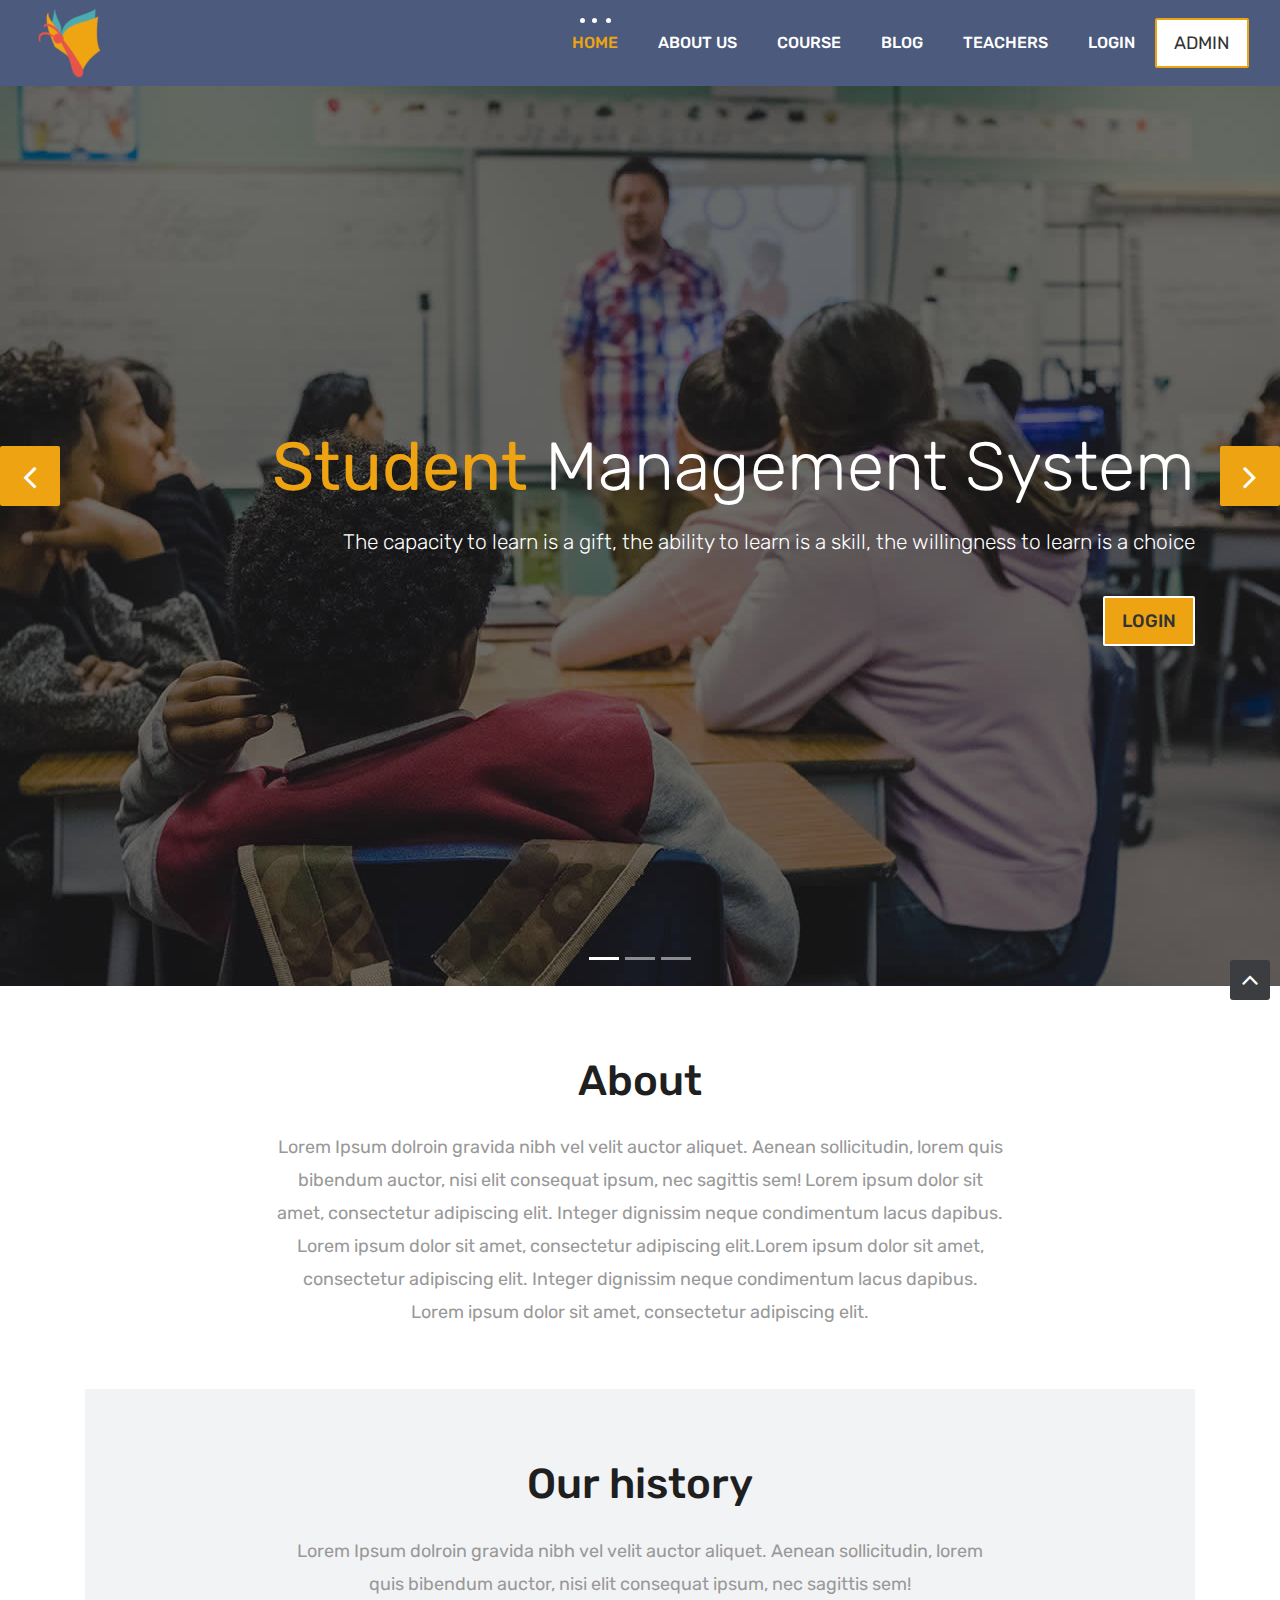
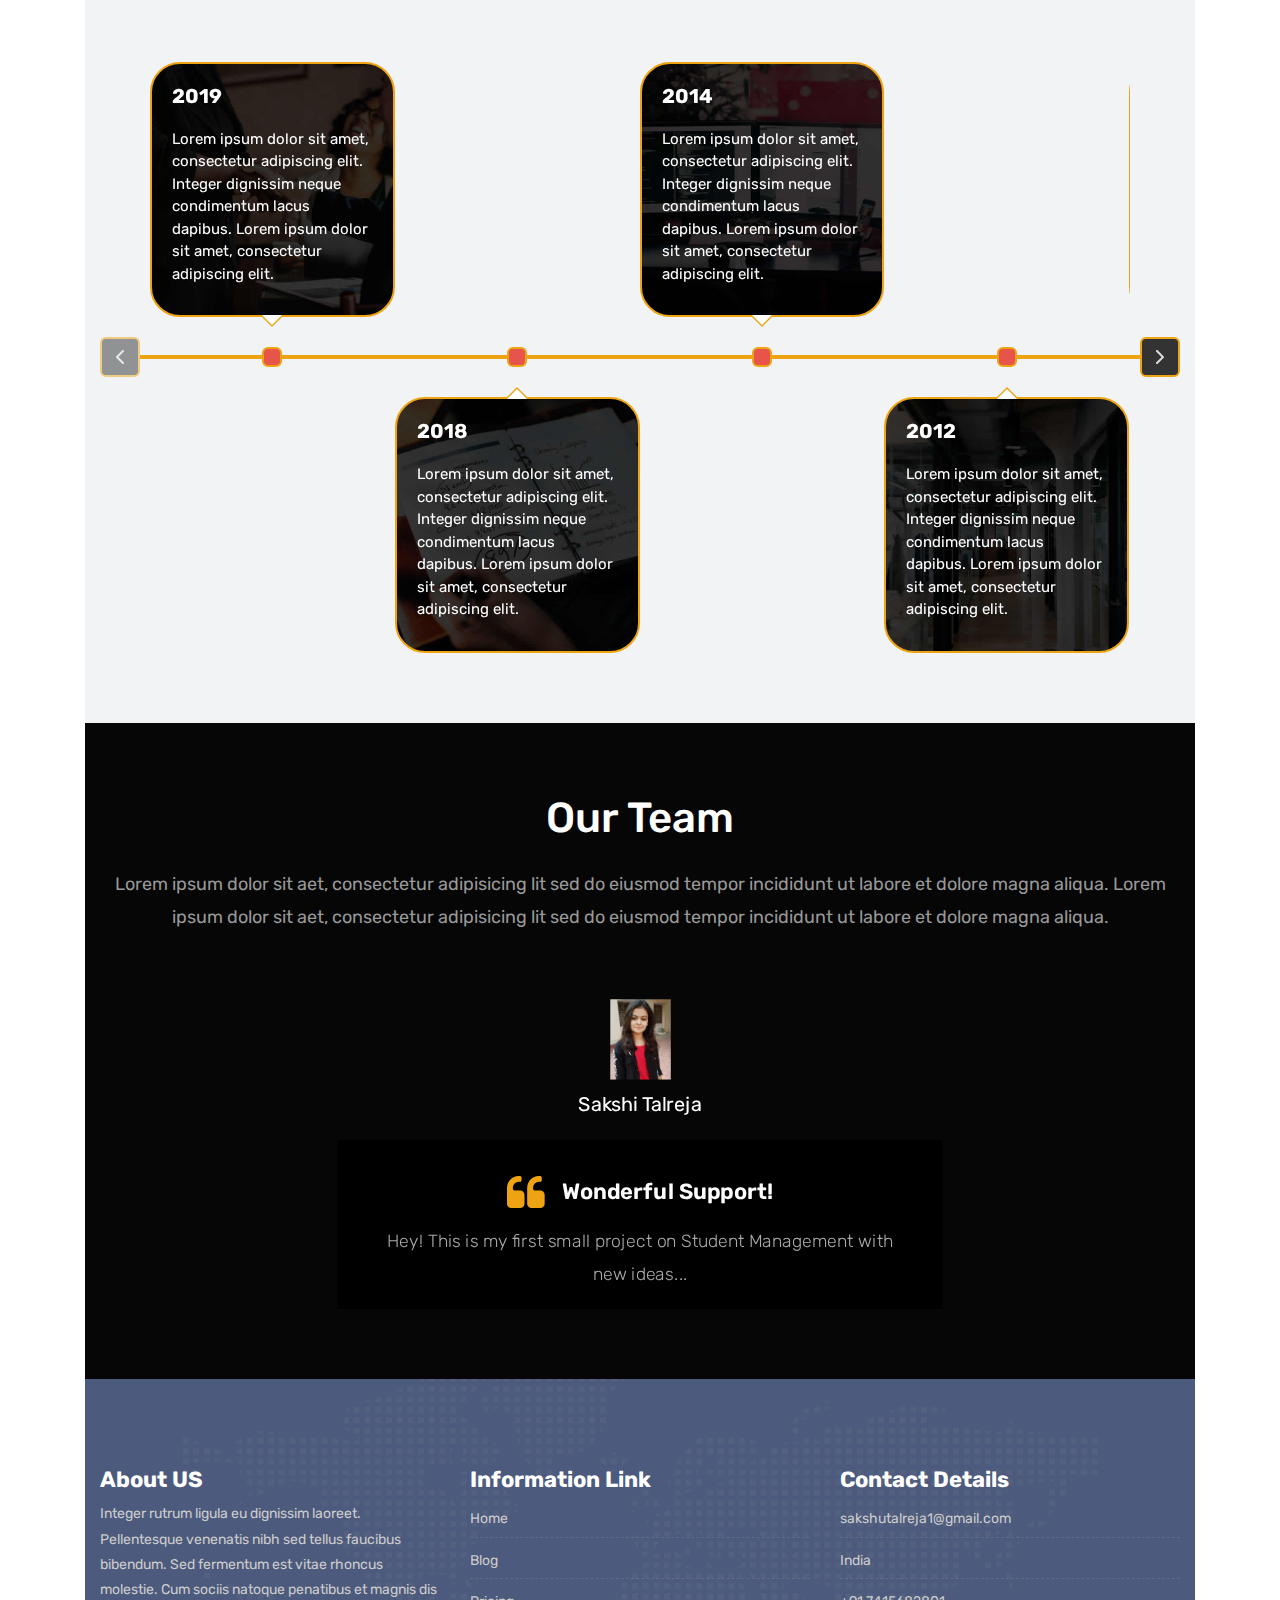
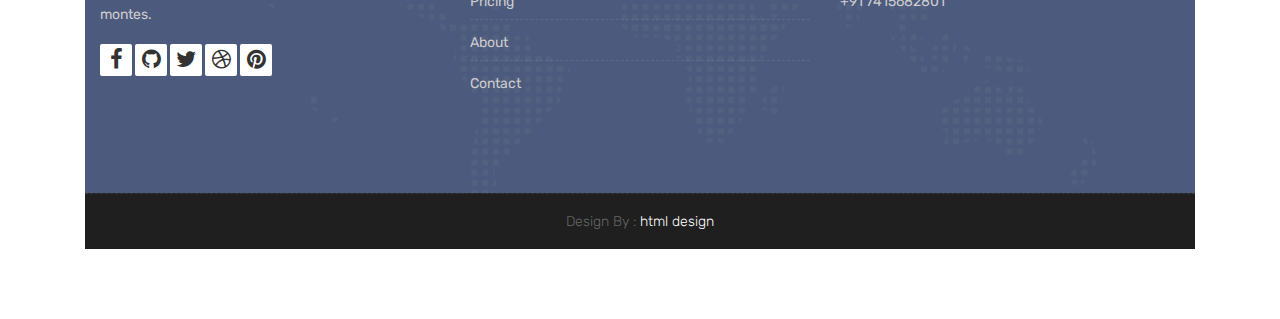
<file: MVC_Project/WebContent/index.html>
<!DOCTYPE html>
<html lang="en">
<head>
    <!-- Basic -->
    <meta charset="utf-8">
    <meta http-equiv="X-UA-Compatible" content="IE=edge">   
   
    <!-- Mobile Metas -->
    <meta name="viewport" content="width=device-width, initial-scale=1">
 
     <!-- Site Metas -->
    <title>Student Management System</title>  
    <meta name="keywords" content="">
    <meta name="description" content="">
    <meta name="author" content="">

    <!-- Site Icons -->
    <link rel="shortcut icon" href="images/favicon.ico" type="image/x-icon" />
    <link rel="apple-touch-icon" href="images/apple-touch-icon.png">

    <!-- Bootstrap CSS -->
    <link rel="stylesheet" href="css/bootstrap.min.css">
    <!-- Site CSS -->
    <link rel="stylesheet" href="style.css">
    <!-- ALL VERSION CSS -->
    <link rel="stylesheet" href="css/versions.css">
    <!-- Responsive CSS -->
    <link rel="stylesheet" href="css/responsive.css">
    <!-- Custom CSS -->
    <link rel="stylesheet" href="css/custom.css">

    <!-- Modernizer for Portfolio -->
    <script src="js/modernizer.js"></script>

    <!--[if lt IE 9]>
      <script src="https://oss.maxcdn.com/libs/html5shiv/3.7.0/html5shiv.js"></script>
      <script src="https://oss.maxcdn.com/libs/respond.js/1.4.2/respond.min.js"></script>
    <![endif]-->

</head>
<body class="host_version"> 

	<!-- Modal -->
	<div class="modal fade" id="login" tabindex="-1" role="dialog" aria-labelledby="myModalLabel">
	  <div class="modal-dialog modal-dialog-centered modal-lg" role="document">
		<div class="modal-content">
			<div class="modal-header tit-up">
				<button type="button" class="close" data-dismiss="modal" aria-hidden="true">&times;</button>
				<h4 class="modal-title">Admin Login</h4>
			</div>
			<div class="modal-body customer-box">
				<!-- Nav tabs -->
				<ul class="nav nav-tabs">
					<li><a class="active" href="#Login" data-toggle="tab">Login</a></li>
					
				</ul>
				<!-- Tab panes -->
				<div class="tab-content">
					<div class="tab-pane active" id="Login">
						<form role="form" class="form-horizontal" action="AdminCheckLogin.jsp">
							<div class="form-group">
								<div class="col-sm-12">
									<input class="form-control" id="email1" placeholder="Login ID" type="text" name="aid">
								</div>
							</div>
							<div class="form-group">
								<div class="col-sm-12">
									<input class="form-control" id="exampleInputPassword1" placeholder="Password" name="apswrd" type="password">
								</div>
							</div>
							<div class="row">
								<div class="col-sm-10">
									<button type="submit" class="btn btn-light btn-radius btn-brd grd1">
										Login
									</button>
									<a class="for-pwd" href="javascript:;">Forgot your password?</a>
								</div>
							</div>
						</form>
					</div>
				</div>
			</div>
		</div>
	  </div>
	</div>

    <!-- LOADER -->
	<div id="preloader">
		<div class="loader-container">
			<div class="progress-br float shadow">
				<div class="progress__item"></div>
			</div>
		</div>
	</div>
	<!-- END LOADER -->	
	
	<!-- Start header -->
	<header class="top-navbar">
		<nav class="navbar navbar-expand-lg navbar-light bg-light">
			<div class="container-fluid">
				<a class="navbar-brand" href="index.html">
					<img src="images/apple-touch-icon.png" alt="" />
				</a>
				<button class="navbar-toggler" type="button" data-toggle="collapse" data-target="#navbars-host" aria-controls="navbars-rs-food" aria-expanded="false" aria-label="Toggle navigation">
					<span class="icon-bar"></span>
                    <span class="icon-bar"></span>
                    <span class="icon-bar"></span>
				</button>
				<div class="collapse navbar-collapse" id="navbars-host">
					<ul class="navbar-nav ml-auto">
						<li class="nav-item active"><a class="nav-link" href="index.html">Home</a></li>
						<li class="nav-item"><a class="nav-link" href="about.html">About Us</a></li>
						<li class="nav-item dropdown">
							<a class="nav-link dropdown-toggle" href="#" id="dropdown-a" data-toggle="dropdown">Course </a>
							<div class="dropdown-menu" aria-labelledby="dropdown-a">
								<a class="dropdown-item" href="course-grid-2.html">Course Grid 2 </a>
								<a class="dropdown-item" href="course-grid-3.html">Course Grid 3 </a>
								<a class="dropdown-item" href="course-grid-4.html">Course Grid 4 </a>
							</div>
						</li>
						<li class="nav-item dropdown">
							<a class="nav-link dropdown-toggle" href="#" id="dropdown-a" data-toggle="dropdown">Blog </a>
							<div class="dropdown-menu" aria-labelledby="dropdown-a">
								<a class="dropdown-item" href="blog.html">Blog </a>
								<a class="dropdown-item" href="blog-single.html">Blog single </a>
							</div>
						</li>
						<li class="nav-item"><a class="nav-link" href="teachers.html">Teachers</a></li>
						
						<li class="nav-item"><a class="nav-link" href="Login.jsp">Login</a></li>
					</ul>
					<ul class="nav navbar-nav navbar-right">
                        <li><a class="hover-btn-new log orange" href="#" data-toggle="modal" data-target="#login"><span>Admin</span></a></li>
                    </ul>
				</div>
			</div>
		</nav>
	</header>
	<!-- End header -->
	
	<div id="carouselExampleControls" class="carousel slide bs-slider box-slider" data-ride="carousel" data-pause="hover" data-interval="false" >
		<!-- Indicators -->
		<ol class="carousel-indicators">
			<li data-target="#carouselExampleControls" data-slide-to="0" class="active"></li>
			<li data-target="#carouselExampleControls" data-slide-to="1"></li>
			<li data-target="#carouselExampleControls" data-slide-to="2"></li>
		</ol>
		<div class="carousel-inner" role="listbox">
			<div class="carousel-item active">
				<div id="home" class="first-section" style="background-image:url('images/slider-01.jpg');">
					<div class="dtab">
						<div class="container">
							<div class="row">
								<div class="col-md-12 col-sm-12 text-right">
									<div class="big-tagline">
										<h2><strong>Student </strong> Management System</h2>
										<p class="lead">The capacity to learn is a gift, the ability to learn is a skill, 
										the willingness to learn is a choice </p>
											
											&nbsp;&nbsp;&nbsp;&nbsp;&nbsp;&nbsp;
											<a href="Login.jsp" class="hover-btn-new"><span>Login</span></a>
									</div>
								</div>
							</div><!-- end row -->            
						</div><!-- end container -->
					</div>
				</div><!-- end section -->
			</div>
			<div class="carousel-item">
				<div id="home" class="first-section" style="background-image:url('images/slider-02.jpg');">
					<div class="dtab">
						<div class="container">
							<div class="row">
								<div class="col-md-12 col-sm-12 text-left">
									<div class="big-tagline">
										<h2 data-animation="animated zoomInRight">Student <strong>Management System</strong></h2>
										<p class="lead" data-animation="animated fadeInLeft">The capacity to learn is a gift, the ability to learn is a skill, 
										the willingness to learn is a choice </p>
											
											&nbsp;&nbsp;&nbsp;&nbsp;&nbsp;&nbsp;
											<a href="Login.jsp" class="hover-btn-new"><span>Login</span></a>
									</div>
								</div>
							</div><!-- end row -->            
						</div><!-- end container -->
					</div>
				</div><!-- end section -->
			</div>
			<div class="carousel-item">
				<div id="home" class="first-section" style="background-image:url('images/slider-03.jpg');">
					<div class="dtab">
						<div class="container">
							<div class="row">
								<div class="col-md-12 col-sm-12 text-center">
									<div class="big-tagline">
										<h2 data-animation="animated zoomInRight"><strong>Student</strong> Management System</h2>
										<p class="lead" data-animation="animated fadeInLeft">The capacity to learn is a gift, the ability to learn is a skill, 
										the willingness to learn is a choice</p>
											
											&nbsp;&nbsp;&nbsp;&nbsp;&nbsp;&nbsp;
											<a href="Login.jsp" class="hover-btn-new"><span>Login</span></a>
									</div>
								</div>
							</div><!-- end row -->            
						</div><!-- end container -->
					</div>
				</div><!-- end section -->
			</div>
			<!-- Left Control -->
			<a class="new-effect carousel-control-prev" href="#carouselExampleControls" role="button" data-slide="prev">
				<span class="fa fa-angle-left" aria-hidden="true"></span>
				<span class="sr-only">Previous</span>
			</a>

			<!-- Right Control -->
			<a class="new-effect carousel-control-next" href="#carouselExampleControls" role="button" data-slide="next">
				<span class="fa fa-angle-right" aria-hidden="true"></span>
				<span class="sr-only">Next</span>
			</a>
		</div>
	</div>
	
    <div id="overviews" class="section wb">
        <div class="container">
            <div class="section-title row text-center">
                <div class="col-md-8 offset-md-2">
                    <h3>About</h3>
                    <p class="lead">Lorem Ipsum dolroin gravida nibh vel velit auctor aliquet. Aenean sollicitudin, lorem quis bibendum auctor, nisi elit consequat ipsum, nec sagittis sem!
                    Lorem ipsum dolor sit amet, consectetur adipiscing elit. Integer dignissim neque condimentum lacus dapibus. Lorem
				    ipsum dolor sit amet, consectetur adipiscing elit.Lorem ipsum dolor sit amet, consectetur adipiscing elit. Integer dignissim neque condimentum lacus dapibus. Lorem
					ipsum dolor sit amet, consectetur adipiscing elit.</p>
                </div>
            </div><!-- end title -->
        
            
    <section class="section lb page-section">
		<div class="container">
			 <div class="section-title row text-center">
                <div class="col-md-8 offset-md-2">
                    <h3>Our history</h3>
                    <p class="lead">Lorem Ipsum dolroin gravida nibh vel velit auctor aliquet. Aenean sollicitudin, lorem quis bibendum auctor, nisi elit consequat ipsum, nec sagittis sem!</p>
                </div>
            </div><!-- end title -->
			<div class="timeline">
				<div class="timeline__wrap">
					<div class="timeline__items">
						<div class="timeline__item">
							<div class="timeline__content img-bg-01">
								<h2>2019</h2>
								<p>Lorem ipsum dolor sit amet, consectetur adipiscing elit. Integer dignissim neque condimentum lacus dapibus. Lorem
									ipsum dolor sit amet, consectetur adipiscing elit.</p>
							</div>
						</div>
						<div class="timeline__item">
							<div class="timeline__content img-bg-02">
								<h2>2018</h2>
								<p>Lorem ipsum dolor sit amet, consectetur adipiscing elit. Integer dignissim neque condimentum lacus dapibus. Lorem
									ipsum dolor sit amet, consectetur adipiscing elit.</p>
							</div>
						</div>
						<div class="timeline__item">
							<div class="timeline__content img-bg-03">
								<h2>2014</h2>
								<p>Lorem ipsum dolor sit amet, consectetur adipiscing elit. Integer dignissim neque condimentum lacus dapibus. Lorem
									ipsum dolor sit amet, consectetur adipiscing elit.</p>
							</div>
						</div>
						<div class="timeline__item">
							<div class="timeline__content img-bg-04">
								<h2>2012</h2>
								<p>Lorem ipsum dolor sit amet, consectetur adipiscing elit. Integer dignissim neque condimentum lacus dapibus. Lorem
									ipsum dolor sit amet, consectetur adipiscing elit.</p>
							</div>
						</div>
						<div class="timeline__item">
							<div class="timeline__content img-bg-01">
								<h2>2010</h2>
								<p>Lorem ipsum dolor sit amet, consectetur adipiscing elit. Integer dignissim neque condimentum lacus dapibus. Lorem
									ipsum dolor sit amet, consectetur adipiscing elit.</p>
							</div>
						</div>
						<div class="timeline__item">
							<div class="timeline__content img-bg-02">
								<h2>2007</h2>
								<p>Lorem ipsum dolor sit amet, consectetur adipiscing elit. Integer dignissim neque condimentum lacus dapibus. Lorem
									ipsum dolor sit amet, consectetur adipiscing elit.</p>
							</div>
						</div>
						<div class="timeline__item">
							<div class="timeline__content img-bg-03">
								<h2>2004</h2>
								<p>Lorem ipsum dolor sit amet, consectetur adipiscing elit. Integer dignissim neque condimentum lacus dapibus. Lorem
									ipsum dolor sit amet, consectetur adipiscing elit.</p>
							</div>
						</div>
						<div class="timeline__item">
							<div class="timeline__content img-bg-04">
								<h2>2002</h2>
								<p>Lorem ipsum dolor sit amet, consectetur adipiscing elit. Integer dignissim neque condimentum lacus dapibus. Lorem
									ipsum dolor sit amet, consectetur adipiscing elit.</p>
							</div>
						</div>
					</div>
				</div>
			</div>
		</div>
	</section>

	
       <div id="testimonials" class="parallax section db parallax-off" style="background-image:url('images/parallax_04.jpg');">
        <div class="container">
            <div class="section-title text-center">
                <h3>Our Team</h3>
                <p>Lorem ipsum dolor sit aet, consectetur adipisicing lit sed do eiusmod tempor incididunt ut labore et dolore magna aliqua.
                Lorem ipsum dolor sit aet, consectetur adipisicing lit sed do eiusmod tempor incididunt ut labore et dolore magna aliqua.</p>
            </div><!-- end title -->

            <div class="row">
                <div class="col-md-12 col-sm-12">
                    <div class="testi-carousel owl-carousel owl-theme">
                        <div class="testimonial clearfix">
							<div class="testi-meta">
                                <img src="images/simmi.jpeg" alt="" class="img-fluid">
                                <h4>Sakshi Talreja </h4>
                            </div>
                            <div class="desc">
                                <h3><i class="fa fa-quote-left"></i> Wonderful Support!</h3>
                                <p class="lead">Hey! This is my first small project on Student Management with new ideas...</p>
                            </div>
                            <!-- end testi-meta -->
                        </div>
                        <!-- end testimonial -->

                    </div><!-- end carousel -->
                </div><!-- end col -->
            </div><!-- end row -->
        </div><!-- end container -->
    </div><!-- end section -->


    <footer class="footer">
        <div class="container">
            <div class="row">
                <div class="col-lg-4 col-md-4 col-xs-12">
                    <div class="widget clearfix">
                        <div class="widget-title">
                            <h3>About US</h3>
                        </div>
                        <p> Integer rutrum ligula eu dignissim laoreet. Pellentesque venenatis nibh sed tellus faucibus bibendum. Sed fermentum est vitae rhoncus molestie. Cum sociis natoque penatibus et magnis dis montes.</p>   
						<div class="footer-right">
							<ul class="footer-links-soi">
								<li><a href="#"><i class="fa fa-facebook"></i></a></li>
								<li><a href="#"><i class="fa fa-github"></i></a></li>
								<li><a href="#"><i class="fa fa-twitter"></i></a></li>
								<li><a href="#"><i class="fa fa-dribbble"></i></a></li>
								<li><a href="#"><i class="fa fa-pinterest"></i></a></li>
							</ul><!-- end links -->
						</div>						
                    </div><!-- end clearfix -->
                </div><!-- end col -->

				<div class="col-lg-4 col-md-4 col-xs-12">
                    <div class="widget clearfix">
                        <div class="widget-title">
                            <h3>Information Link</h3>
                        </div>
                        <ul class="footer-links">
                            <li><a href="#">Home</a></li>
                            <li><a href="#">Blog</a></li>
                            <li><a href="#">Pricing</a></li>
							<li><a href="#">About</a></li>
							<li><a href="#">Contact</a></li>
                        </ul><!-- end links -->
                    </div><!-- end clearfix -->
                </div><!-- end col -->
				
                <div class="col-lg-4 col-md-4 col-xs-12">
                    <div class="widget clearfix">
                        <div class="widget-title">
                            <h3>Contact Details</h3>
                        </div>

                        <ul class="footer-links">
                            <li><a href="mailto:#">sakshutalreja1@gmail.com</a></li>
                            <li>India</li>
                            <li>+91 7415682801</li>
                        </ul><!-- end links -->
                    </div><!-- end clearfix -->
                </div><!-- end col -->
				
            </div><!-- end row -->
        </div><!-- end container -->
    </footer><!-- end footer -->

    <div class="copyrights">
        <div class="container">
            <div class="footer-distributed">
                <div class="footer-center">                   
                    <p class="footer-company-name"> Design By : <a href="https://html.design/">html design</a></p>
                </div>
                
            </div>
        </div><!-- end container -->
    </div><!-- end copyrights -->

    <a href="#" id="scroll-to-top" class="dmtop global-radius"><i class="fa fa-angle-up"></i></a>

    <!-- ALL JS FILES -->
    <script src="js/all.js"></script>
    <!-- ALL PLUGINS -->
    <script src="js/custom.js"></script>
	<script src="js/timeline.min.js"></script>
	<script>
		timeline(document.querySelectorAll('.timeline'), {
			forceVerticalMode: 700,
			mode: 'horizontal',
			verticalStartPosition: 'left',
			visibleItems: 4
		});
	</script>
</body>
</html>
</file>
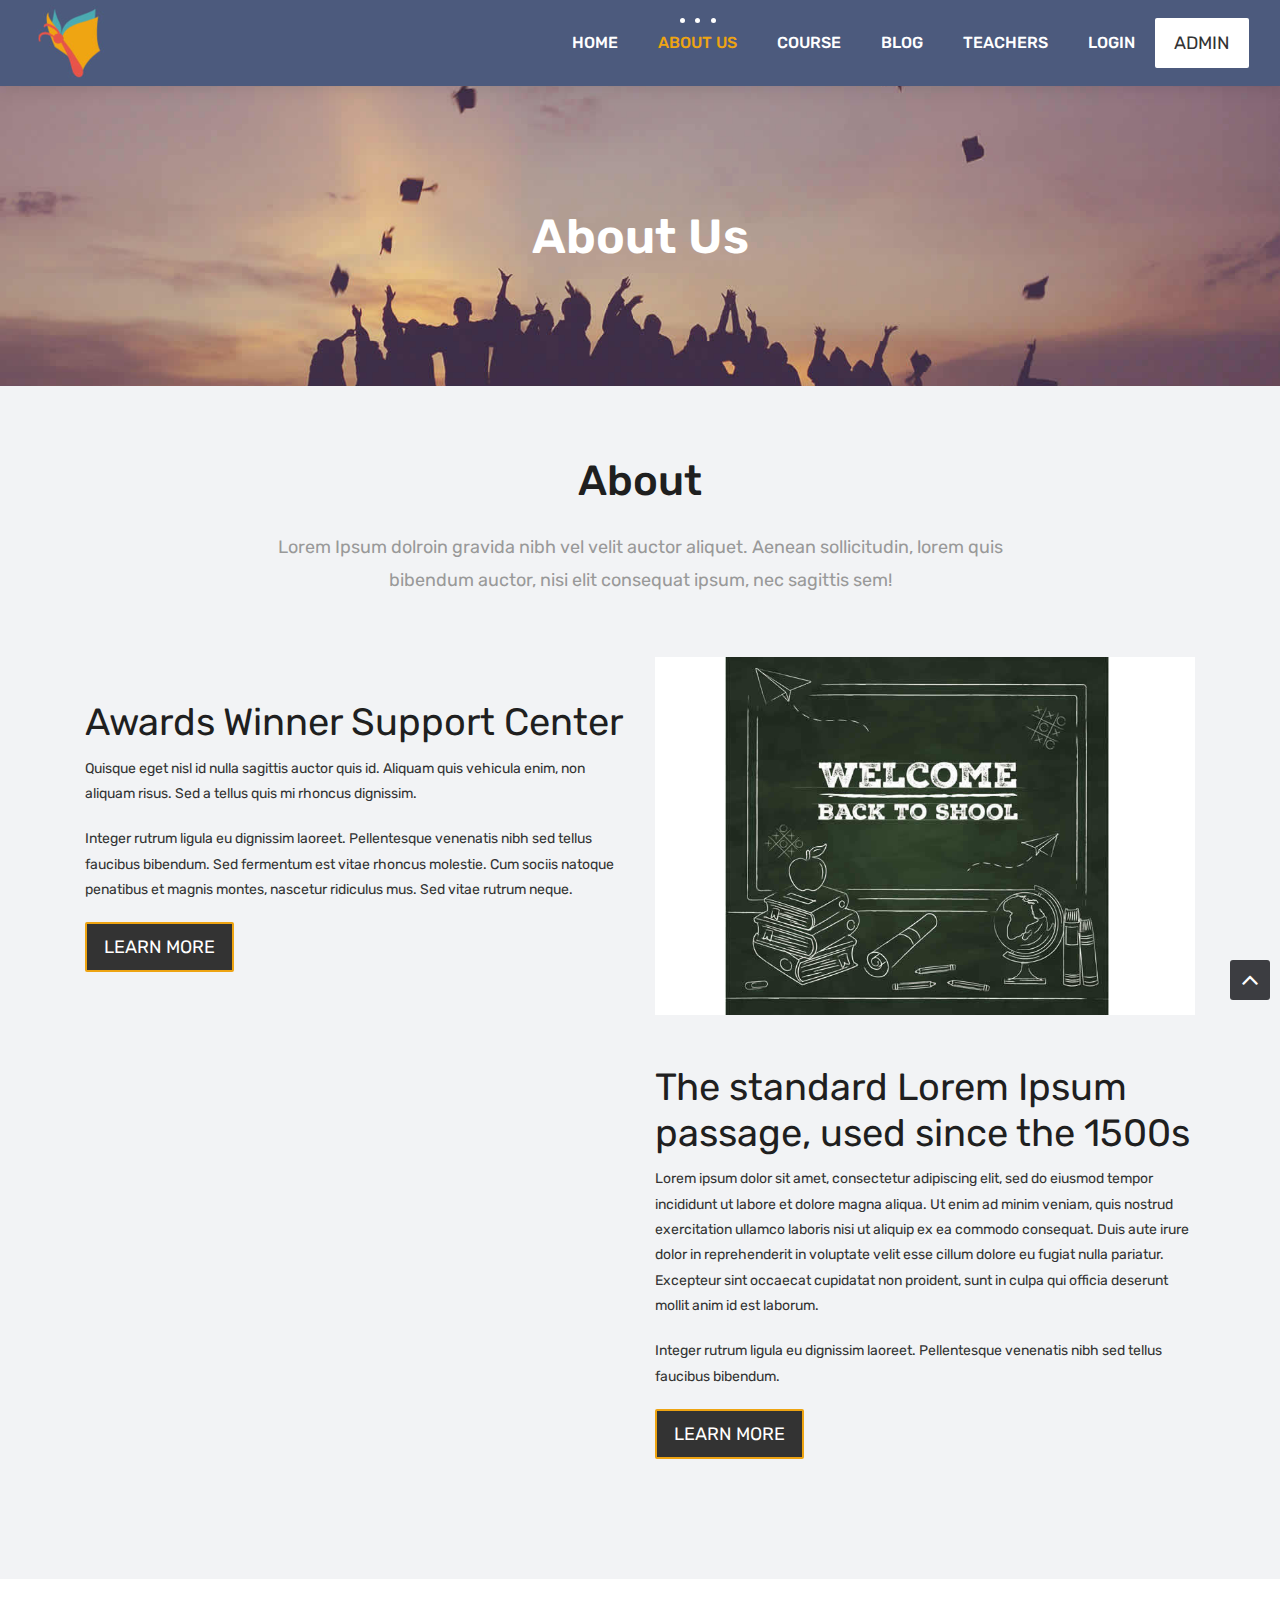
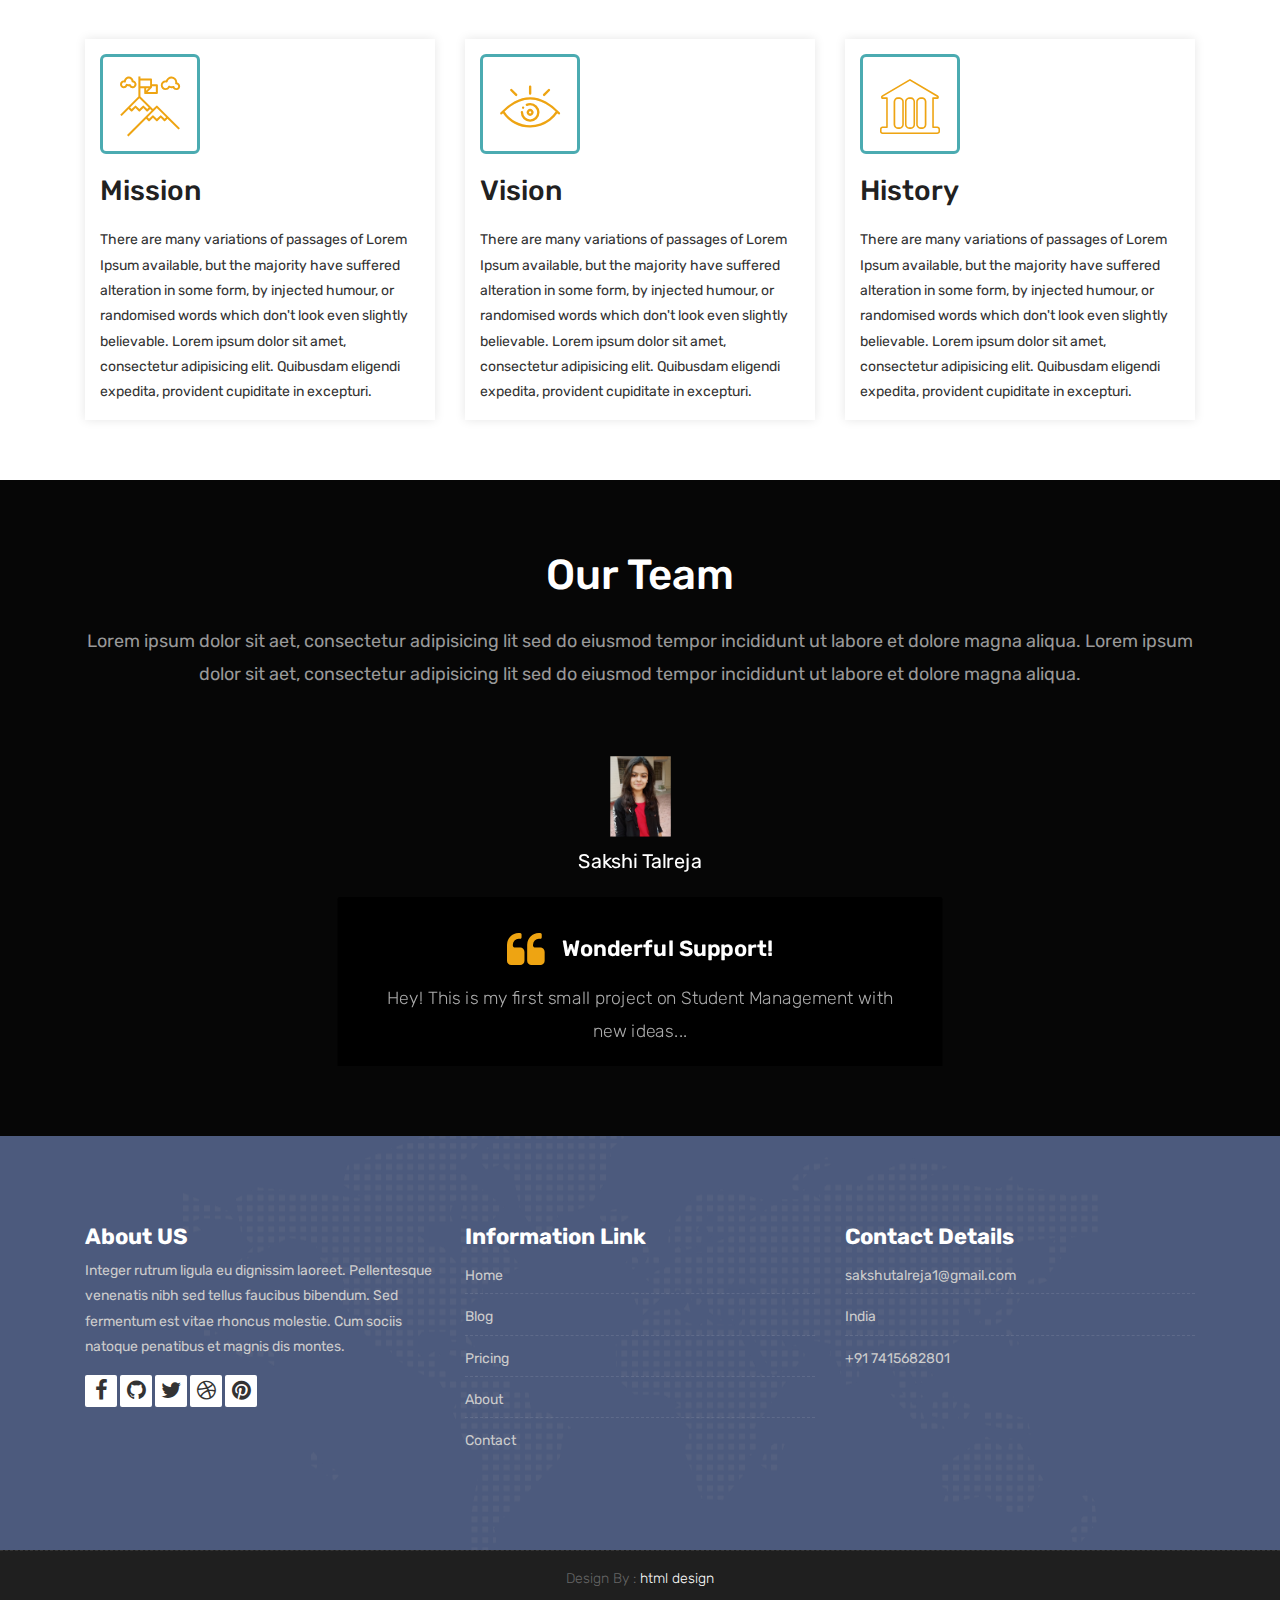
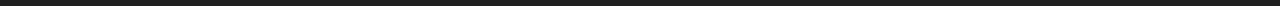
<file: MVC_Project/WebContent/about.html>
<!DOCTYPE html>
<html lang="en">

    <!-- Basic -->
    <meta charset="utf-8">
    <meta http-equiv="X-UA-Compatible" content="IE=edge">   
   
    <!-- Mobile Metas -->
    <meta name="viewport" content="width=device-width, initial-scale=1">
 
     <!-- Site Metas -->
    <title>Student Management System</title>  
    <meta name="keywords" content="">
    <meta name="description" content="">
    <meta name="author" content="">

    <!-- Site Icons -->
    <link rel="shortcut icon" href="images/favicon.ico" type="image/x-icon" />
    <link rel="apple-touch-icon" href="images/apple-touch-icon.png">

    <!-- Bootstrap CSS -->
    <link rel="stylesheet" href="css/bootstrap.min.css">
    <!-- Site CSS -->
    <link rel="stylesheet" href="style.css">
    <!-- ALL VERSION CSS -->
    <link rel="stylesheet" href="css/versions.css">
    <!-- Responsive CSS -->
    <link rel="stylesheet" href="css/responsive.css">
    <!-- Custom CSS -->
    <link rel="stylesheet" href="css/custom.css">

    <!-- Modernizer for Portfolio -->
    <script src="js/modernizer.js"></script>

    <!--[if lt IE 9]>
      <script src="https://oss.maxcdn.com/libs/html5shiv/3.7.0/html5shiv.js"></script>
      <script src="https://oss.maxcdn.com/libs/respond.js/1.4.2/respond.min.js"></script>
    <![endif]-->

</head>
<body class="host_version"> 

<!-- Modal -->
	<div class="modal fade" id="login" tabindex="-1" role="dialog" aria-labelledby="myModalLabel">
	  <div class="modal-dialog modal-dialog-centered modal-lg" role="document">
		<div class="modal-content">
			<div class="modal-header tit-up">
				<button type="button" class="close" data-dismiss="modal" aria-hidden="true">&times;</button>
				<h4 class="modal-title">Admin Login</h4>
			</div>
			<div class="modal-body customer-box">
				<!-- Nav tabs -->
				<ul class="nav nav-tabs">
					<li><a class="active" href="#Login" data-toggle="tab">Login</a></li>
					
				</ul>
				<!-- Tab panes -->
				<div class="tab-content">
					<div class="tab-pane active" id="Login">
						<form role="form" class="form-horizontal" action="AdminCheckLogin.jsp">
							<div class="form-group">
								<div class="col-sm-12">
									<input class="form-control" id="email1" placeholder="Login ID" type="text" name="aid">
								</div>
							</div>
							<div class="form-group">
								<div class="col-sm-12">
									<input class="form-control" id="exampleInputPassword1" placeholder="Password" name="apswrd" type="password">
								</div>
							</div>
							<div class="row">
								<div class="col-sm-10">
									<button type="submit" class="btn btn-light btn-radius btn-brd grd1">
										Login
									</button>
									<a class="for-pwd" href="javascript:;">Forgot your password?</a>
								</div>
							</div>
						</form>
					</div>
				</div>
			</div>
		</div>
	  </div>
	</div>


    <!-- LOADER -->
	<div id="preloader">
		<div class="loader-container">
			<div class="progress-br float shadow">
				<div class="progress__item"></div>
			</div>
		</div>
	</div>
	<!-- END LOADER -->	

    <!-- Start header -->
	<header class="top-navbar">
		<nav class="navbar navbar-expand-lg navbar-light bg-light">
			<div class="container-fluid">
				<a class="navbar-brand" href="index.html">
					<img src="images/apple-touch-icon.png" alt="" />
				</a>
				<button class="navbar-toggler" type="button" data-toggle="collapse" data-target="#navbars-host" aria-controls="navbars-rs-food" aria-expanded="false" aria-label="Toggle navigation">
					<span class="icon-bar"></span>
                    <span class="icon-bar"></span>
                    <span class="icon-bar"></span>
				</button>
				<div class="collapse navbar-collapse" id="navbars-host">
					<ul class="navbar-nav ml-auto">
						<li class="nav-item"><a class="nav-link" href="index.html">Home</a></li>
						<li class="nav-item active"><a class="nav-link" href="about.html">About Us</a></li>
						<li class="nav-item dropdown">
							<a class="nav-link dropdown-toggle" href="#" id="dropdown-a" data-toggle="dropdown">Course </a>
							<div class="dropdown-menu" aria-labelledby="dropdown-a">
								<a class="dropdown-item" href="course-grid-2.html">Course Grid 2 </a>
								<a class="dropdown-item" href="course-grid-3.html">Course Grid 3 </a>
								<a class="dropdown-item" href="course-grid-4.html">Course Grid 4 </a>
							</div>
						</li>
						<li class="nav-item dropdown">
							<a class="nav-link dropdown-toggle" href="#" id="dropdown-a" data-toggle="dropdown">Blog </a>
							<div class="dropdown-menu" aria-labelledby="dropdown-a">
								<a class="dropdown-item" href="blog.html">Blog </a>
								<a class="dropdown-item" href="blog-single.html">Blog single </a>
							</div>
						</li>
						<li class="nav-item"><a class="nav-link" href="teachers.html">Teachers</a></li>
						
						<li class="nav-item"><a class="nav-link" href="Login.jsp">Login</a></li>
					</ul>
					<ul class="nav navbar-nav navbar-right">
                        <li><a class="hover-btn-new log" href="#" data-toggle="modal" data-target="#login"><span>Admin</span></a></li>
                    </ul>
				</div>
			</div>
		</nav>
	</header>
	<!-- End header -->
	
	<div class="all-title-box">
		<div class="container text-center">
			<h1>About Us<span class="m_1"></h1>
		</div>
	</div>
	
    <div id="overviews" class="section lb">
        <div class="container">
            <div class="section-title row text-center">
                <div class="col-md-8 offset-md-2">
                    <h3>About</h3>
                    <p class="lead">Lorem Ipsum dolroin gravida nibh vel velit auctor aliquet. Aenean sollicitudin, lorem quis bibendum auctor, nisi elit consequat ipsum, nec sagittis sem!</p>
                </div>
            </div><!-- end title -->
        
            <div class="row align-items-center">
                <div class="col-xl-6 col-lg-6 col-md-12 col-sm-12">
                    <div class="message-box">
                        
                        <h2>Awards Winner Support Center</h2>
                        <p>Quisque eget nisl id nulla sagittis auctor quis id. Aliquam quis vehicula enim, non aliquam risus. Sed a tellus quis mi rhoncus dignissim.</p>

                        <p> Integer rutrum ligula eu dignissim laoreet. Pellentesque venenatis nibh sed tellus faucibus bibendum. Sed fermentum est vitae rhoncus molestie. Cum sociis natoque penatibus et magnis montes, nascetur ridiculus mus. Sed vitae rutrum neque. </p>

                        <a href="#" class="hover-btn-new orange"><span>Learn More</span></a>
                    </div><!-- end messagebox -->
                </div><!-- end col -->
				
				<div class="col-xl-6 col-lg-6 col-md-12 col-sm-12">
                    <div class="post-media wow fadeIn">
                        <img src="images/about_02.jpg" alt="" class="img-fluid img-rounded">
                    </div><!-- end media -->
                </div><!-- end col -->
			</div>
			<div class="row align-items-center">
				<div class="col-xl-6 col-lg-6 col-md-12 col-sm-12">
                    <div class="post-media wow fadeIn">
                        <img src="images/about_03.jpg" alt="" class="img-fluid img-rounded">
                    </div><!-- end media -->
                </div><!-- end col -->
				
				<div class="col-xl-6 col-lg-6 col-md-12 col-sm-12">
                    <div class="message-box">
                        <h2>The standard Lorem Ipsum passage, used since the 1500s</h2>
                        <p>Lorem ipsum dolor sit amet, consectetur adipiscing elit, sed do eiusmod tempor incididunt ut labore et dolore magna aliqua. Ut enim ad minim veniam, quis nostrud exercitation ullamco laboris nisi ut aliquip ex ea commodo consequat. Duis aute irure dolor in reprehenderit in voluptate velit esse cillum dolore eu fugiat nulla pariatur. Excepteur sint occaecat cupidatat non proident, sunt in culpa qui officia deserunt mollit anim id est laborum.</p>

                        <p> Integer rutrum ligula eu dignissim laoreet. Pellentesque venenatis nibh sed tellus faucibus bibendum.</p>

                        <a href="#" class="hover-btn-new orange"><span>Learn More</span></a>
                    </div><!-- end messagebox -->
                </div><!-- end col -->
				
            </div><!-- end row -->
        </div><!-- end container -->
    </div><!-- end section -->
	
	<div class="hmv-box">
		<div class="container">
			<div class="row">
				<div class="col-lg-4 col-md-6 col-12">
					<div class="inner-hmv">
						<div class="icon-box-hmv"><i class="flaticon-achievement"></i></div>
						<h3>Mission</h3>
						<div class="tr-pa">M</div>
						<p>There are many variations of passages of Lorem Ipsum available, but the majority have suffered alteration in some form, by injected humour, or randomised words which don't look even slightly believable.
						Lorem ipsum dolor sit amet, consectetur adipisicing elit. Quibusdam eligendi expedita, provident cupiditate in excepturi.</p>
					</div>
				</div>
				<div class="col-lg-4 col-md-6 col-12">
					<div class="inner-hmv">
						<div class="icon-box-hmv"><i class="flaticon-eye"></i></div>
						<h3>Vision</h3>
						<div class="tr-pa">V</div>
						<p>There are many variations of passages of Lorem Ipsum available, but the majority have suffered alteration in some form, by injected humour, or randomised words which don't look even slightly believable.
						Lorem ipsum dolor sit amet, consectetur adipisicing elit. Quibusdam eligendi expedita, provident cupiditate in excepturi.</p>
					</div>
				</div>
				<div class="col-lg-4 col-md-6 col-12">
					<div class="inner-hmv">
						<div class="icon-box-hmv"><i class="flaticon-history"></i></div>
						<h3>History</h3>
						<div class="tr-pa">H</div>
						<p>There are many variations of passages of Lorem Ipsum available, but the majority have suffered alteration in some form, by injected humour, or randomised words which don't look even slightly believable.
						Lorem ipsum dolor sit amet, consectetur adipisicing elit. Quibusdam eligendi expedita, provident cupiditate in excepturi.</p>
					</div>
				</div>
			</div>
		</div>
	</div>

    <div id="testimonials" class="parallax section db parallax-off" style="background-image:url('images/parallax_04.jpg');">
        <div class="container">
            <div class="section-title text-center">
                <h3>Our Team</h3>
                <p>Lorem ipsum dolor sit aet, consectetur adipisicing lit sed do eiusmod tempor incididunt ut labore et dolore magna aliqua.
                Lorem ipsum dolor sit aet, consectetur adipisicing lit sed do eiusmod tempor incididunt ut labore et dolore magna aliqua.</p>
            </div><!-- end title -->

            <div class="row">
                <div class="col-md-12 col-sm-12">
                    <div class="testi-carousel owl-carousel owl-theme">
                        <div class="testimonial clearfix">
							<div class="testi-meta">
                                <img src="images/simmi.jpeg" alt="" class="img-fluid">
                                <h4>Sakshi Talreja </h4>
                            </div>
                            <div class="desc">
                                <h3><i class="fa fa-quote-left"></i> Wonderful Support!</h3>
                                <p class="lead">Hey! This is my first small project on Student Management with new ideas...</p>
                            </div>
                            <!-- end testi-meta -->
                        </div>
                        <!-- end testimonial -->

                    </div><!-- end carousel -->
                </div><!-- end col -->
            </div><!-- end row -->
        </div><!-- end container -->
    </div><!-- end section -->


    <footer class="footer">
        <div class="container">
            <div class="row">
                <div class="col-lg-4 col-md-4 col-xs-12">
                    <div class="widget clearfix">
                        <div class="widget-title">
                            <h3>About US</h3>
                        </div>
                        <p> Integer rutrum ligula eu dignissim laoreet. Pellentesque venenatis nibh sed tellus faucibus bibendum. Sed fermentum est vitae rhoncus molestie. Cum sociis natoque penatibus et magnis dis montes.</p>   
						<div class="footer-right">
							<ul class="footer-links-soi">
								<li><a href="#"><i class="fa fa-facebook"></i></a></li>
								<li><a href="#"><i class="fa fa-github"></i></a></li>
								<li><a href="#"><i class="fa fa-twitter"></i></a></li>
								<li><a href="#"><i class="fa fa-dribbble"></i></a></li>
								<li><a href="#"><i class="fa fa-pinterest"></i></a></li>
							</ul><!-- end links -->
						</div>						
                    </div><!-- end clearfix -->
                </div><!-- end col -->

				<div class="col-lg-4 col-md-4 col-xs-12">
                    <div class="widget clearfix">
                        <div class="widget-title">
                            <h3>Information Link</h3>
                        </div>
                        <ul class="footer-links">
                            <li><a href="#">Home</a></li>
                            <li><a href="#">Blog</a></li>
                            <li><a href="#">Pricing</a></li>
							<li><a href="#">About</a></li>
							<li><a href="#">Contact</a></li>
                        </ul><!-- end links -->
                    </div><!-- end clearfix -->
                </div><!-- end col -->
				
                <div class="col-lg-4 col-md-4 col-xs-12">
                    <div class="widget clearfix">
                        <div class="widget-title">
                            <h3>Contact Details</h3>
                        </div>

                        <ul class="footer-links">
                            <li><a href="mailto:#">sakshutalreja1@gmail.com</a></li>
                            <li>India</li>
                            <li>+91 7415682801</li>
                        </ul><!-- end links -->
                    </div><!-- end clearfix -->
                </div><!-- end col -->
				
            </div><!-- end row -->
        </div><!-- end container -->
    </footer><!-- end footer -->

    <div class="copyrights">
        <div class="container">
            <div class="footer-distributed">
                <div class="footer-center">                   
                    <p class="footer-company-name"> Design By : <a href="https://html.design/">html design</a></p>
                </div>
            </div>
        </div><!-- end container -->
    </div><!-- end copyrights -->

    <a href="#" id="scroll-to-top" class="dmtop global-radius"><i class="fa fa-angle-up"></i></a>

    <!-- ALL JS FILES -->
    <script src="js/all.js"></script>
    <!-- ALL PLUGINS -->
    <script src="js/custom.js"></script>

</body>
</html>
</file>
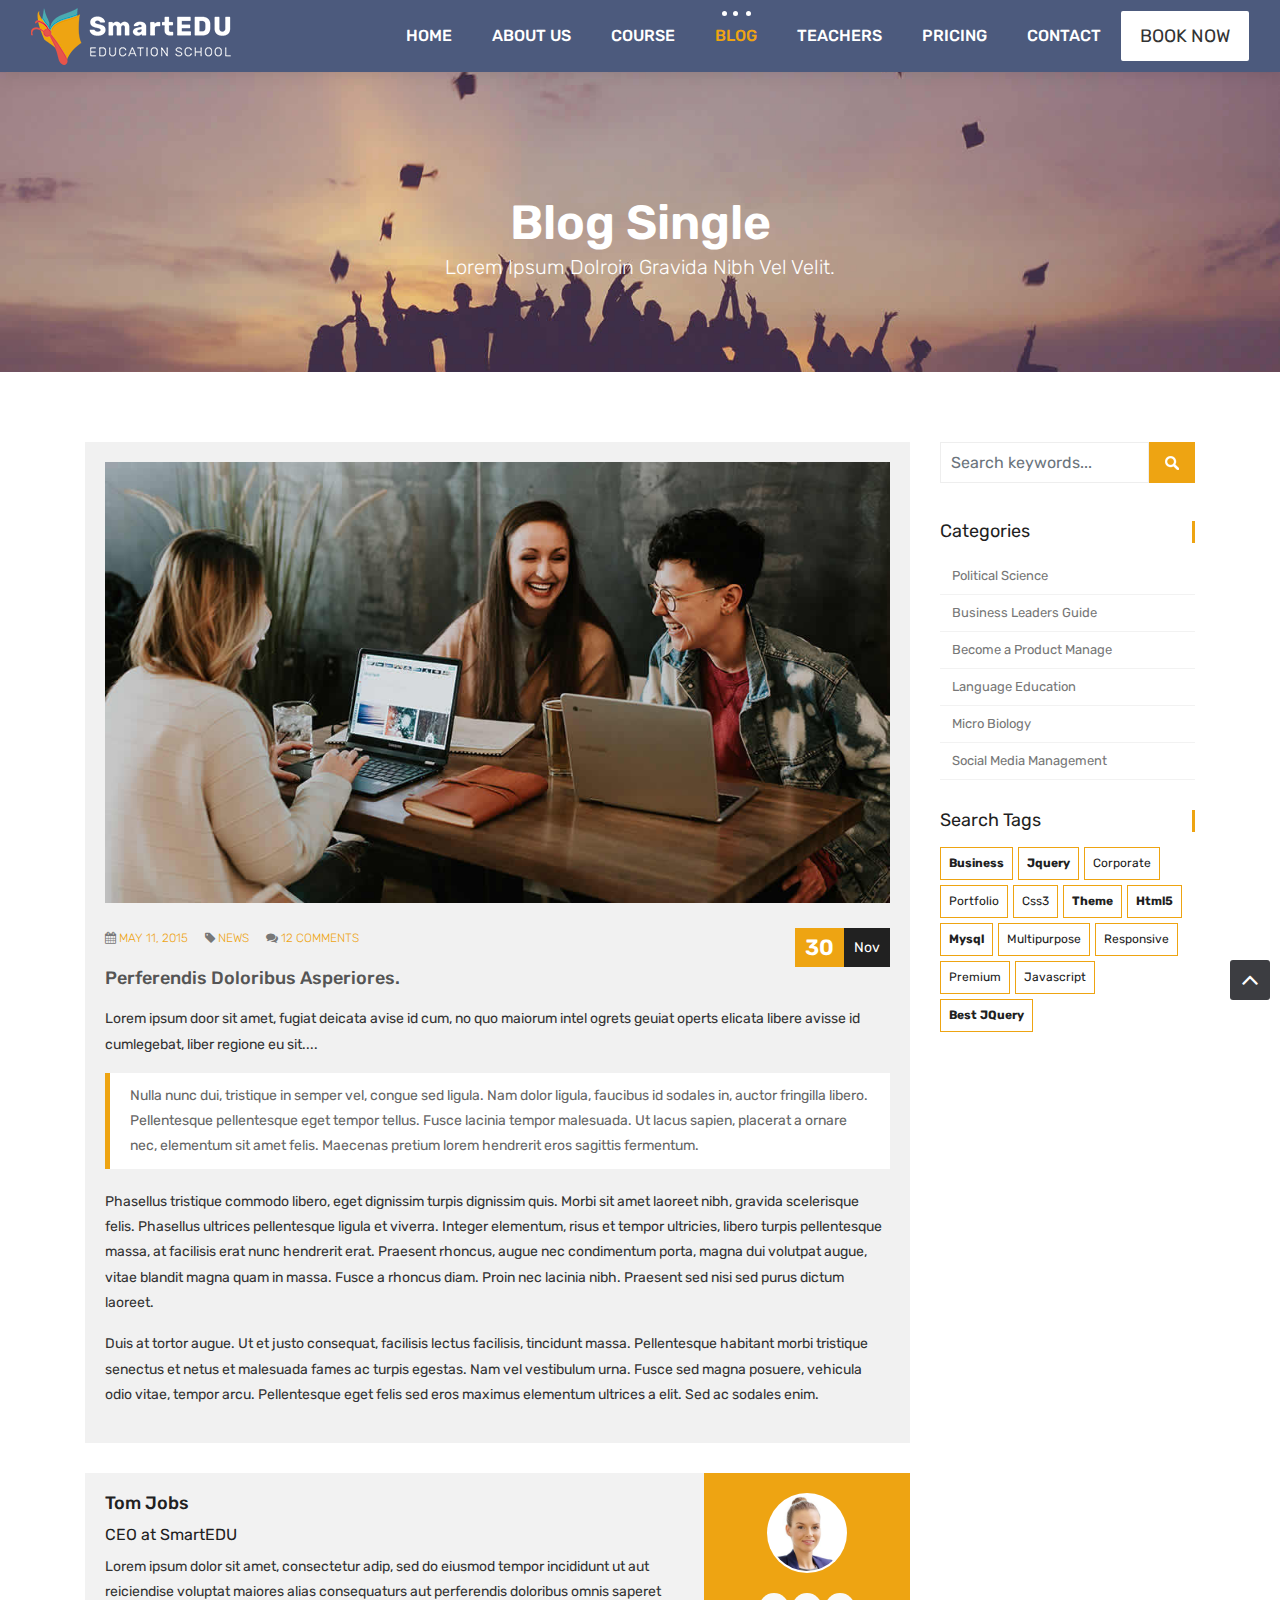
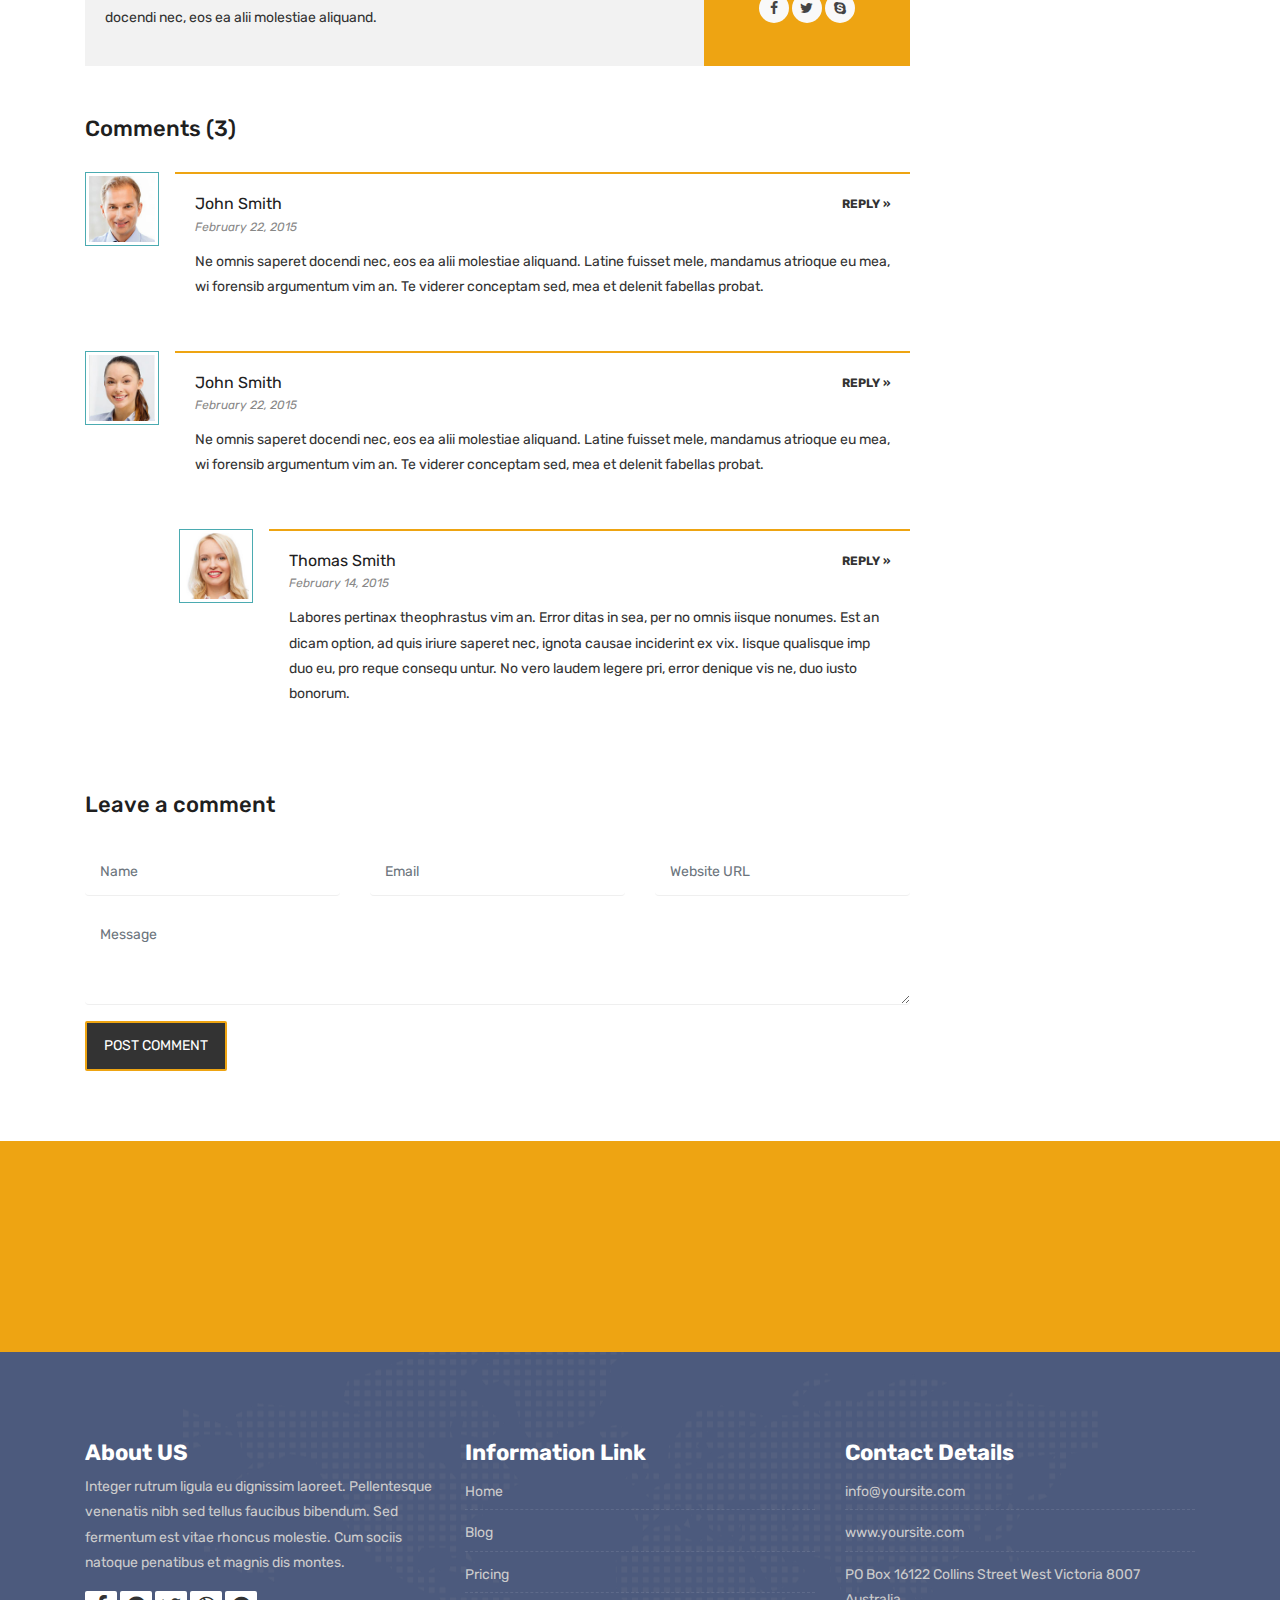
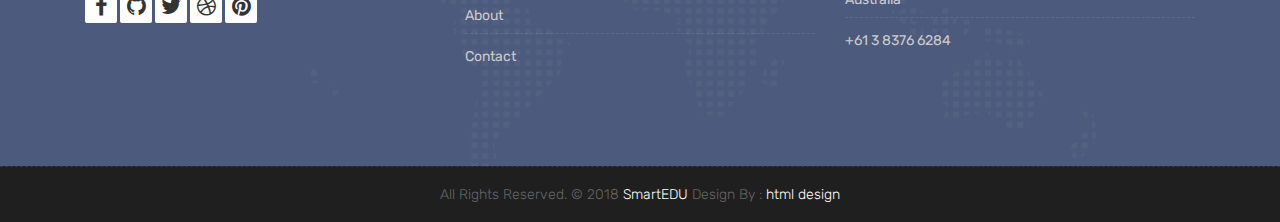
<file: MVC_Project/WebContent/blog-single.html>
<!DOCTYPE html>
<html lang="en">

    <!-- Basic -->
    <meta charset="utf-8">
    <meta http-equiv="X-UA-Compatible" content="IE=edge">   
   
    <!-- Mobile Metas -->
    <meta name="viewport" content="width=device-width, initial-scale=1">
 
     <!-- Site Metas -->
    <title>SmartEDU - Education Responsive HTML5 Template</title>  
    <meta name="keywords" content="">
    <meta name="description" content="">
    <meta name="author" content="">

    <!-- Site Icons -->
    <link rel="shortcut icon" href="images/favicon.ico" type="image/x-icon" />
    <link rel="apple-touch-icon" href="images/apple-touch-icon.png">

    <!-- Bootstrap CSS -->
    <link rel="stylesheet" href="css/bootstrap.min.css">
    <!-- Site CSS -->
    <link rel="stylesheet" href="style.css">
    <!-- ALL VERSION CSS -->
    <link rel="stylesheet" href="css/versions.css">
    <!-- Responsive CSS -->
    <link rel="stylesheet" href="css/responsive.css">
    <!-- Custom CSS -->
    <link rel="stylesheet" href="css/custom.css">

    <!-- Modernizer for Portfolio -->
    <script src="js/modernizer.js"></script>

    <!--[if lt IE 9]>
      <script src="https://oss.maxcdn.com/libs/html5shiv/3.7.0/html5shiv.js"></script>
      <script src="https://oss.maxcdn.com/libs/respond.js/1.4.2/respond.min.js"></script>
    <![endif]-->

</head>
<body class="host_version"> 

	<!-- Modal -->
	<div class="modal fade" id="login" tabindex="-1" role="dialog" aria-labelledby="myModalLabel">
	  <div class="modal-dialog modal-dialog-centered modal-lg" role="document">
		<div class="modal-content">
			<div class="modal-header tit-up">
				<button type="button" class="close" data-dismiss="modal" aria-hidden="true">&times;</button>
				<h4 class="modal-title">Customer Login</h4>
			</div>
			<div class="modal-body customer-box">
				<!-- Nav tabs -->
				<ul class="nav nav-tabs">
					<li><a class="active" href="#Login" data-toggle="tab">Login</a></li>
					<li><a href="#Registration" data-toggle="tab">Registration</a></li>
				</ul>
				<!-- Tab panes -->
				<div class="tab-content">
					<div class="tab-pane active" id="Login">
						<form role="form" class="form-horizontal">
							<div class="form-group">
								<div class="col-sm-12">
									<input class="form-control" id="email1" placeholder="Name" type="text">
								</div>
							</div>
							<div class="form-group">
								<div class="col-sm-12">
									<input class="form-control" id="exampleInputPassword1" placeholder="Email" type="email">
								</div>
							</div>
							<div class="row">
								<div class="col-sm-10">
									<button type="submit" class="btn btn-light btn-radius btn-brd grd1">
										Submit
									</button>
									<a class="for-pwd" href="javascript:;">Forgot your password?</a>
								</div>
							</div>
						</form>
					</div>
					<div class="tab-pane" id="Registration">
						<form role="form" class="form-horizontal">
							<div class="form-group">
								<div class="col-sm-12">
									<input class="form-control" placeholder="Name" type="text">
								</div>
							</div>
							<div class="form-group">
								<div class="col-sm-12">
									<input class="form-control" id="email" placeholder="Email" type="email">
								</div>
							</div>
							<div class="form-group">
								<div class="col-sm-12">
									<input class="form-control" id="mobile" placeholder="Mobile" type="email">
								</div>
							</div>
							<div class="form-group">
								<div class="col-sm-12">
									<input class="form-control" id="password" placeholder="Password" type="password">
								</div>
							</div>
							<div class="row">							
								<div class="col-sm-10">
									<button type="button" class="btn btn-light btn-radius btn-brd grd1">
										Save &amp; Continue
									</button>
									<button type="button" class="btn btn-light btn-radius btn-brd grd1">
										Cancel</button>
								</div>
							</div>
						</form>
					</div>
				</div>
			</div>
		</div>
	  </div>
	</div>

    <!-- LOADER -->
	<div id="preloader">
		<div class="loader-container">
			<div class="progress-br float shadow">
				<div class="progress__item"></div>
			</div>
		</div>
	</div>
	<!-- END LOADER -->	

    <!-- Start header -->
	<header class="top-navbar">
		<nav class="navbar navbar-expand-lg navbar-light bg-light">
			<div class="container-fluid">
				<a class="navbar-brand" href="index.html">
					<img src="images/logo.png" alt="" />
				</a>
				<button class="navbar-toggler" type="button" data-toggle="collapse" data-target="#navbars-host" aria-controls="navbars-rs-food" aria-expanded="false" aria-label="Toggle navigation">
					<span class="icon-bar"></span>
                    <span class="icon-bar"></span>
                    <span class="icon-bar"></span>
				</button>
				<div class="collapse navbar-collapse" id="navbars-host">
					<ul class="navbar-nav ml-auto">
						<li class="nav-item"><a class="nav-link" href="index.html">Home</a></li>
						<li class="nav-item"><a class="nav-link" href="about.html">About Us</a></li>
						<li class="nav-item dropdown">
							<a class="nav-link dropdown-toggle" href="#" id="dropdown-a" data-toggle="dropdown">Course </a>
							<div class="dropdown-menu" aria-labelledby="dropdown-a">
								<a class="dropdown-item" href="course-grid-2.html">Course Grid 2 </a>
								<a class="dropdown-item" href="course-grid-3.html">Course Grid 3 </a>
								<a class="dropdown-item" href="course-grid-4.html">Course Grid 4 </a>
							</div>
						</li>
						<li class="nav-item active dropdown">
							<a class="nav-link dropdown-toggle" href="#" id="dropdown-a" data-toggle="dropdown">Blog </a>
							<div class="dropdown-menu" aria-labelledby="dropdown-a">
								<a class="dropdown-item" href="blog.html">Blog </a>
								<a class="dropdown-item" href="blog-single.html">Blog single </a>
							</div>
						</li>
						<li class="nav-item"><a class="nav-link" href="teachers.html">Teachers</a></li>
						<li class="nav-item"><a class="nav-link" href="pricing.html">Pricing</a></li>
						<li class="nav-item"><a class="nav-link" href="contact.html">Contact</a></li>
					</ul>
					<ul class="nav navbar-nav navbar-right">
                        <li><a class="hover-btn-new log" href="#" data-toggle="modal" data-target="#login"><span>Book Now</span></a></li>
                    </ul>
				</div>
			</div>
		</nav>
	</header>
	<!-- End header -->
	
	<div class="all-title-box">
		<div class="container text-center">
			<h1>Blog Single<span class="m_1">Lorem Ipsum dolroin gravida nibh vel velit.</span></h1>
		</div>
	</div>
	
    <div id="overviews" class="section wb">
        <div class="container">
            <div class="row"> 
                <div class="col-lg-9 blog-post-single">
                    <div class="blog-item">
						<div class="image-blog">
							<img src="images/blog_single.jpg" alt="" class="img-fluid">
						</div>
						<div class="post-content">
							<div class="post-date">
								<span class="day">30</span>
								<span class="month">Nov</span>
							</div>
							<div class="meta-info-blog">
								<span><i class="fa fa-calendar"></i> <a href="#">May 11, 2015</a> </span>
								<span><i class="fa fa-tag"></i>  <a href="#">News</a> </span>
								<span><i class="fa fa-comments"></i> <a href="#">12 Comments</a></span>
							</div>
							<div class="blog-title">
								<h2><a href="#" title="">perferendis doloribus asperiores.</a></h2>
							</div>
							<div class="blog-desc">
								<p>Lorem ipsum door sit amet, fugiat deicata avise id cum, no quo maiorum intel ogrets geuiat operts elicata libere avisse id cumlegebat, liber regione eu sit.... </p>
								<blockquote class="default">
									Nulla nunc dui, tristique in semper vel, congue sed ligula. Nam dolor ligula, faucibus id sodales in, auctor fringilla libero. Pellentesque pellentesque eget tempor tellus. Fusce lacinia tempor malesuada. Ut lacus sapien, placerat a ornare nec, elementum sit amet felis. Maecenas pretium lorem hendrerit eros sagittis fermentum.
								</blockquote>
								<p>Phasellus tristique commodo libero, eget dignissim turpis dignissim quis. Morbi sit amet laoreet nibh, gravida scelerisque felis. Phasellus ultrices pellentesque ligula et viverra. Integer elementum, risus et tempor ultricies, libero turpis pellentesque massa, at facilisis erat nunc hendrerit erat. Praesent rhoncus, augue nec condimentum porta, magna dui volutpat augue, vitae blandit magna quam in massa. Fusce a rhoncus diam. Proin nec lacinia nibh. Praesent sed nisi sed purus dictum laoreet.</p>
								<p>Duis at tortor augue. Ut et justo consequat, facilisis lectus facilisis, tincidunt massa. Pellentesque habitant morbi tristique senectus et netus et malesuada fames ac turpis egestas. Nam vel vestibulum urna. Fusce sed magna posuere, vehicula odio vitae, tempor arcu. Pellentesque eget felis sed eros maximus elementum ultrices a elit. Sed ac sodales enim.</p>
							</div>							
						</div>
					</div>
					
					<div class="blog-author">
						<div class="author-bio">
							<h3 class="author_name"><a href="#">Tom Jobs</a></h3>
							<h5>CEO at <a href="#">SmartEDU</a></h5>
							<p class="author_det">
								Lorem ipsum dolor sit amet, consectetur adip, sed do eiusmod tempor incididunt  ut aut reiciendise voluptat maiores alias consequaturs aut perferendis doloribus omnis saperet docendi nec, eos ea alii molestiae aliquand.
							</p>
						</div>
						<div class="author-desc">
							<img src="images/author.jpg" alt="about author">
							<ul class="author-social">
								<li><a href="#"><i class="fa fa-facebook"></i></a></li>
								<li><a href="#"><i class="fa fa-twitter"></i></a></li>
								<li><a href="#"><i class="fa fa-skype"></i></a></li>
							</ul>
						</div>
					</div>
					
					<div class="blog-comments">
						<h4>Comments (3)</h4>
						<div id="comment-blog">
							<ul class="comment-list">
								<li class="comment">
									<div class="avatar"><img alt="" src="images/avatar-01.jpg" class="avatar"></div>
									<div class="comment-container">
										<h5 class="comment-author"><a href="#">John Smith</a></h5>
										<div class="comment-meta">
											<a href="#" class="comment-date link-style1">February 22, 2015</a>
											<a class="comment-reply-link link-style3" href="#respond">Reply »</a>
										</div>
										<div class="comment-body">
											<p>Ne omnis saperet docendi nec, eos ea alii molestiae aliquand. Latine fuisset mele, mandamus atrioque eu mea, wi forensib argumentum vim an. Te viderer conceptam sed, mea et delenit fabellas probat.</p>
										</div>
									</div>
								</li>
								<li class="comment">
									<div class="avatar"><img alt="" src="images/avatar-02.jpg" class="avatar"></div>
									<div class="comment-container">
										<h5 class="comment-author"><a href="#">John Smith</a></h5>
										<div class="comment-meta">
											<a href="#" class="comment-date link-style1">February 22, 2015</a>
											<a class="comment-reply-link link-style3" href="#respond">Reply »</a>
										</div>
										<div class="comment-body">
											<p>Ne omnis saperet docendi nec, eos ea alii molestiae aliquand. Latine fuisset mele, mandamus atrioque eu mea, wi forensib argumentum vim an. Te viderer conceptam sed, mea et delenit fabellas probat.</p>
										</div>
									</div>
									<ul class="children">
										<li class="comment">
											<div class="avatar"><img alt="" src="images/avatar-03.jpg" class="avatar"></div>
											<div class="comment-container">
												<h5 class="comment-author"><a href="#">Thomas Smith</a></h5>
												<div class="comment-meta"><a href="#" class="comment-date link-style1">February 14, 2015</a><a class="comment-reply-link link-style3" href="#respond">Reply »</a></div>
												<div class="comment-body">
													<p>Labores pertinax theophrastus vim an. Error ditas in sea, per no omnis iisque nonumes. Est an dicam option, ad quis iriure saperet nec, ignota causae inciderint ex vix. Iisque qualisque imp duo eu, pro reque consequ untur. No vero laudem legere pri, error denique vis ne, duo iusto bonorum.</p>
												</div>
											</div>
										</li>
									</ul>
								</li>
							</ul>
						</div>
					</div>
					<div class="comments-form">
						<h4>Leave a comment</h4>
						<div class="comment-form-main">
							<form action="#">
								<div class="row">
									<div class="col-md-4">
										<div class="form-group">
											<input class="form-control" name="commenter-name" placeholder="Name" id="commenter-name" type="text">
										</div>
									</div>
									<div class="col-md-4">
										<div class="form-group">
											<input class="form-control" name="commenter-email" placeholder="Email" id="commenter-email" type="text">
										</div>
									</div>
									<div class="col-md-4">
										<div class="form-group">
											<input class="form-control" name="commenter-url" placeholder="Website URL" id="commenter-url" type="text">
										</div>
									</div>
									<div class="col-md-12">
										<div class="form-group">
											<textarea class="form-control" name="commenter-message" placeholder="Message" id="commenter-message" cols="30" rows="2"></textarea>
										</div>
									</div>
									<div class="col-md-12 post-btn">
										<button class="hover-btn-new orange"><span>Post Comment</span></button>
									</div>
								</div>
							</form>
						</div>
					</div>
					
                </div><!-- end col -->
				<div class="col-lg-3 col-12 right-single">
					<div class="widget-search">
						<div class="site-search-area">
							<form method="get" id="site-searchform" action="#">
								<div>
									<input class="input-text form-control" name="search-k" id="search-k" placeholder="Search keywords..." type="text">
									<input id="searchsubmit" value="Search" type="submit">
								</div>
							</form>
						</div>
					</div>
					<div class="widget-categories">
						<h3 class="widget-title">Categories</h3>
						<ul>
							<li><a href="#">Political Science</a></li>
							<li><a href="#">Business Leaders Guide</a></li>
							<li><a href="#">Become a Product Manage</a></li>
							<li><a href="#">Language Education</a></li>
							<li><a href="#">Micro Biology</a></li>
							<li><a href="#">Social Media Management</a></li>
						</ul>
					</div>
					<div class="widget-tags">
						<h3 class="widget-title">Search Tags</h3>
						<ul class="tags">
							<li><a href="#"><b>business</b></a></li>
							<li><a href="#"><b>jquery</b></a></li>
							<li><a href="#">corporate</a></li>
							<li><a href="#">portfolio</a></li>
							<li><a href="#">css3</a></li>
							<li><a href="#"><b>theme</b></a></li>
							<li><a href="#"><b>html5</b></a></li>
							<li><a href="#"><b>mysql</b></a></li>
							<li><a href="#">multipurpose</a></li>
							<li><a href="#">responsive</a></li>
							<li><a href="#">premium</a></li>
							<li><a href="#">javascript</a></li>
							<li><a href="#"><b>Best jQuery</b></a></li>
						</ul>
					</div>
				</div>
            </div><!-- end row -->
        </div><!-- end container -->
    </div><!-- end section -->

    <div class="parallax section dbcolor">
        <div class="container">
            <div class="row logos">
                <div class="col-md-2 col-sm-2 col-xs-6 wow fadeInUp">
                    <a href="#"><img src="images/logo_01.png" alt="" class="img-repsonsive"></a>
                </div>
                <div class="col-md-2 col-sm-2 col-xs-6 wow fadeInUp">
                    <a href="#"><img src="images/logo_02.png" alt="" class="img-repsonsive"></a>
                </div>
                <div class="col-md-2 col-sm-2 col-xs-6 wow fadeInUp">
                    <a href="#"><img src="images/logo_03.png" alt="" class="img-repsonsive"></a>
                </div>
                <div class="col-md-2 col-sm-2 col-xs-6 wow fadeInUp">
                    <a href="#"><img src="images/logo_04.png" alt="" class="img-repsonsive"></a>
                </div>
                <div class="col-md-2 col-sm-2 col-xs-6 wow fadeInUp">
                    <a href="#"><img src="images/logo_05.png" alt="" class="img-repsonsive"></a>
                </div>
                <div class="col-md-2 col-sm-2 col-xs-6 wow fadeInUp">
                    <a href="#"><img src="images/logo_06.png" alt="" class="img-repsonsive"></a>
                </div>
            </div><!-- end row -->
        </div><!-- end container -->
    </div><!-- end section -->

    <footer class="footer">
        <div class="container">
            <div class="row">
                <div class="col-lg-4 col-md-4 col-xs-12">
                    <div class="widget clearfix">
                        <div class="widget-title">
                            <h3>About US</h3>
                        </div>
                        <p> Integer rutrum ligula eu dignissim laoreet. Pellentesque venenatis nibh sed tellus faucibus bibendum. Sed fermentum est vitae rhoncus molestie. Cum sociis natoque penatibus et magnis dis montes.</p>
                        <div class="footer-right">
							<ul class="footer-links-soi">
								<li><a href="#"><i class="fa fa-facebook"></i></a></li>
								<li><a href="#"><i class="fa fa-github"></i></a></li>
								<li><a href="#"><i class="fa fa-twitter"></i></a></li>
								<li><a href="#"><i class="fa fa-dribbble"></i></a></li>
								<li><a href="#"><i class="fa fa-pinterest"></i></a></li>
							</ul><!-- end links -->
						</div>
                    </div><!-- end clearfix -->
                </div><!-- end col -->

				<div class="col-lg-4 col-md-4 col-xs-12">
                    <div class="widget clearfix">
                        <div class="widget-title">
                            <h3>Information Link</h3>
                        </div>
                        <ul class="footer-links">
                            <li><a href="#">Home</a></li>
                            <li><a href="#">Blog</a></li>
                            <li><a href="#">Pricing</a></li>
							<li><a href="#">About</a></li>
							<li><a href="#">Contact</a></li>
                        </ul><!-- end links -->
                    </div><!-- end clearfix -->
                </div><!-- end col -->
				
                <div class="col-lg-4 col-md-4 col-xs-12">
                    <div class="widget clearfix">
                        <div class="widget-title">
                            <h3>Contact Details</h3>
                        </div>

                        <ul class="footer-links">
                            <li><a href="mailto:#">info@yoursite.com</a></li>
                            <li><a href="#">www.yoursite.com</a></li>
                            <li>PO Box 16122 Collins Street West Victoria 8007 Australia</li>
                            <li>+61 3 8376 6284</li>
                        </ul><!-- end links -->
                    </div><!-- end clearfix -->
                </div><!-- end col -->
				
            </div><!-- end row -->
        </div><!-- end container -->
    </footer><!-- end footer -->

    <div class="copyrights">
        <div class="container">
            <div class="footer-distributed">
                <div class="footer-center">                   
                    <p class="footer-company-name">All Rights Reserved. &copy; 2018 <a href="#">SmartEDU</a> Design By : <a href="https://html.design/">html design</a></p>
                </div>
            </div>
        </div><!-- end container -->
    </div><!-- end copyrights -->

    <a href="#" id="scroll-to-top" class="dmtop global-radius"><i class="fa fa-angle-up"></i></a>

    <!-- ALL JS FILES -->
    <script src="js/all.js"></script>
    <!-- ALL PLUGINS -->
    <script src="js/custom.js"></script>

</body>
</html>
</file>
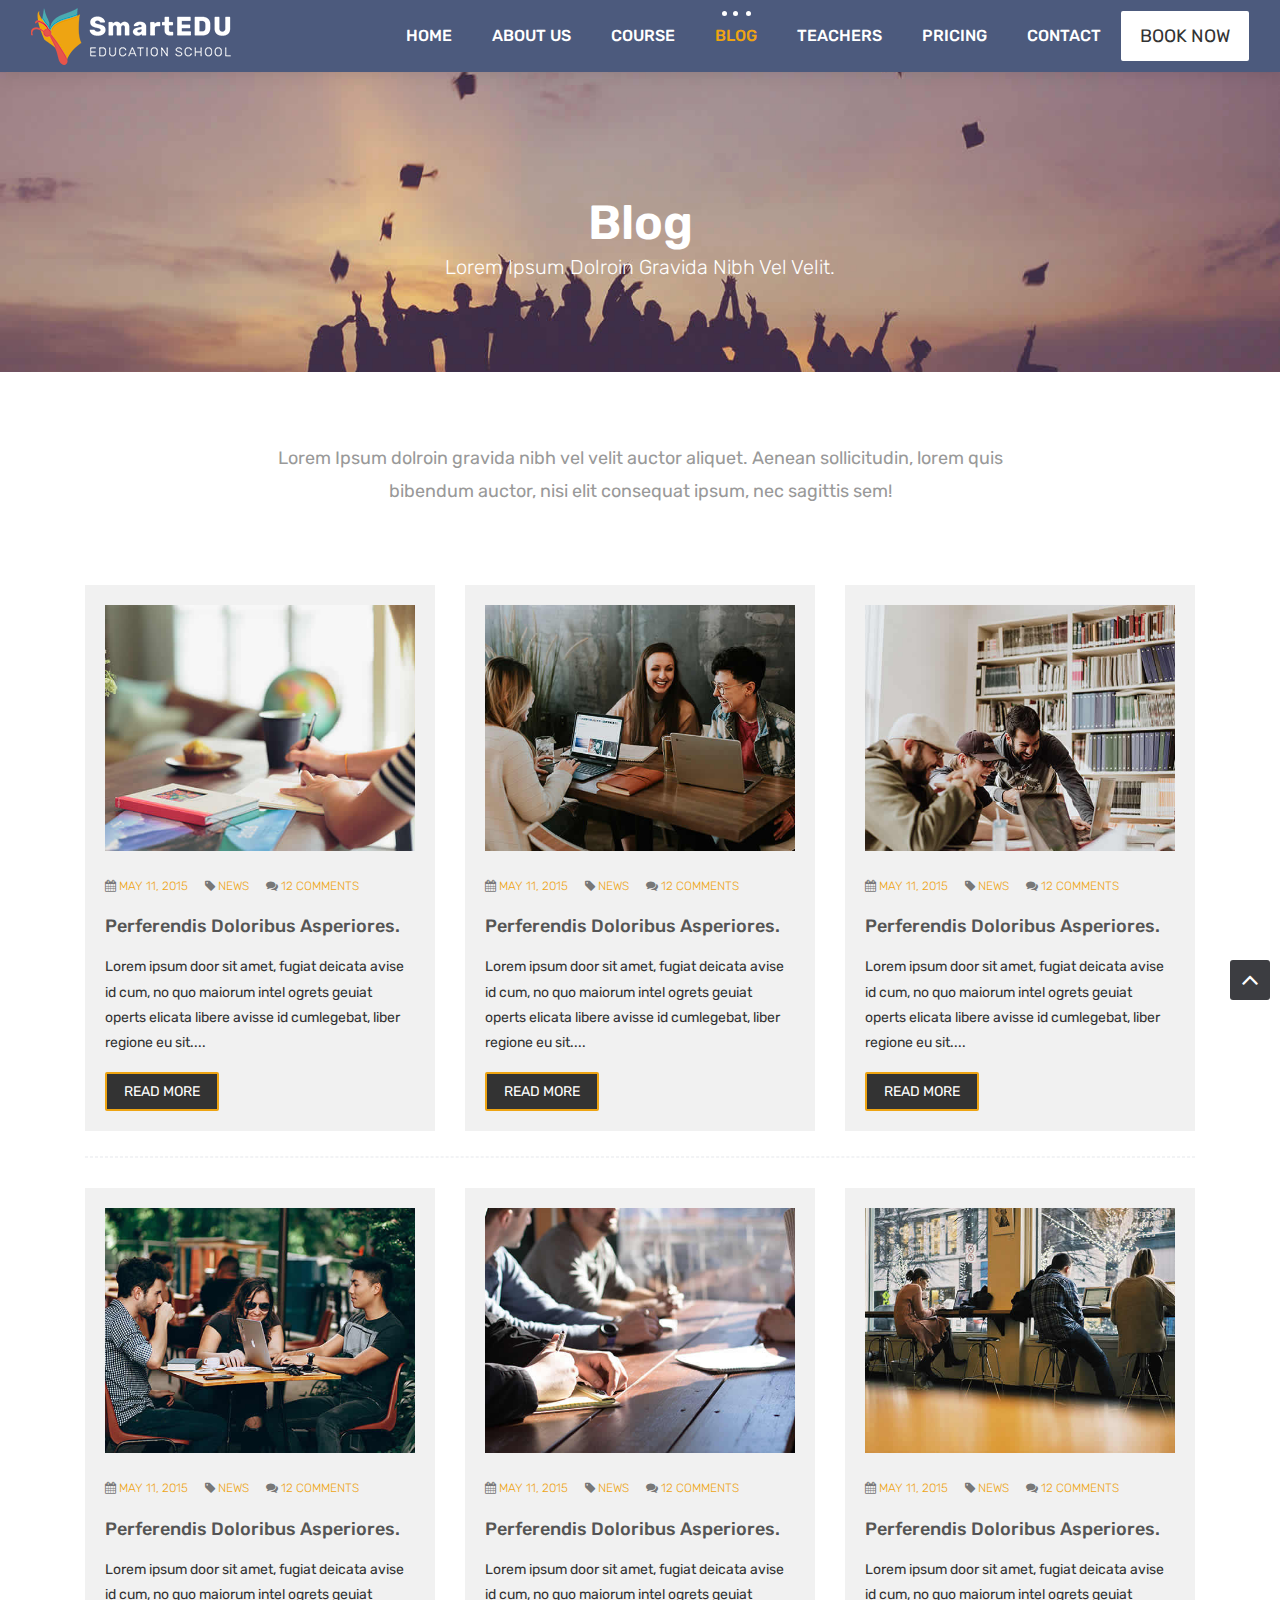
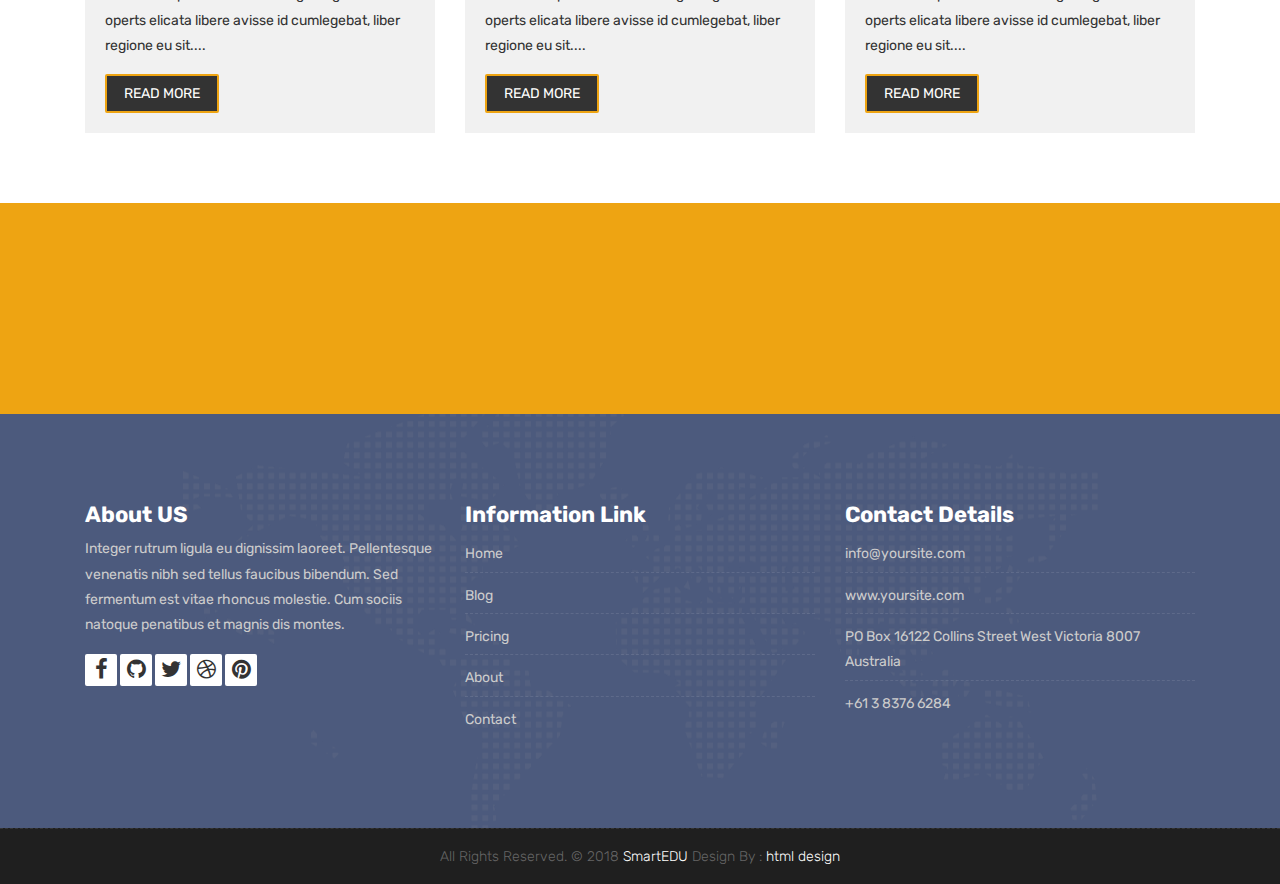
<file: MVC_Project/WebContent/blog.html>
<!DOCTYPE html>
<html lang="en">

    <!-- Basic -->
    <meta charset="utf-8">
    <meta http-equiv="X-UA-Compatible" content="IE=edge">   
   
    <!-- Mobile Metas -->
    <meta name="viewport" content="width=device-width, initial-scale=1">
 
     <!-- Site Metas -->
    <title>SmartEDU - Education Responsive HTML5 Template</title>  
    <meta name="keywords" content="">
    <meta name="description" content="">
    <meta name="author" content="">

    <!-- Site Icons -->
    <link rel="shortcut icon" href="images/favicon.ico" type="image/x-icon" />
    <link rel="apple-touch-icon" href="images/apple-touch-icon.png">

    <!-- Bootstrap CSS -->
    <link rel="stylesheet" href="css/bootstrap.min.css">
    <!-- Site CSS -->
    <link rel="stylesheet" href="style.css">
    <!-- ALL VERSION CSS -->
    <link rel="stylesheet" href="css/versions.css">
    <!-- Responsive CSS -->
    <link rel="stylesheet" href="css/responsive.css">
    <!-- Custom CSS -->
    <link rel="stylesheet" href="css/custom.css">

    <!-- Modernizer for Portfolio -->
    <script src="js/modernizer.js"></script>

    <!--[if lt IE 9]>
      <script src="https://oss.maxcdn.com/libs/html5shiv/3.7.0/html5shiv.js"></script>
      <script src="https://oss.maxcdn.com/libs/respond.js/1.4.2/respond.min.js"></script>
    <![endif]-->

</head>
<body class="host_version"> 

	<!-- Modal -->
	<div class="modal fade" id="login" tabindex="-1" role="dialog" aria-labelledby="myModalLabel">
	  <div class="modal-dialog modal-dialog-centered modal-lg" role="document">
		<div class="modal-content">
			<div class="modal-header tit-up">
				<button type="button" class="close" data-dismiss="modal" aria-hidden="true">&times;</button>
				<h4 class="modal-title">Customer Login</h4>
			</div>
			<div class="modal-body customer-box">
				<!-- Nav tabs -->
				<ul class="nav nav-tabs">
					<li><a class="active" href="#Login" data-toggle="tab">Login</a></li>
					<li><a href="#Registration" data-toggle="tab">Registration</a></li>
				</ul>
				<!-- Tab panes -->
				<div class="tab-content">
					<div class="tab-pane active" id="Login">
						<form role="form" class="form-horizontal">
							<div class="form-group">
								<div class="col-sm-12">
									<input class="form-control" id="email1" placeholder="Name" type="text">
								</div>
							</div>
							<div class="form-group">
								<div class="col-sm-12">
									<input class="form-control" id="exampleInputPassword1" placeholder="Email" type="email">
								</div>
							</div>
							<div class="row">
								<div class="col-sm-10">
									<button type="submit" class="btn btn-light btn-radius btn-brd grd1">
										Submit
									</button>
									<a class="for-pwd" href="javascript:;">Forgot your password?</a>
								</div>
							</div>
						</form>
					</div>
					<div class="tab-pane" id="Registration">
						<form role="form" class="form-horizontal">
							<div class="form-group">
								<div class="col-sm-12">
									<input class="form-control" placeholder="Name" type="text">
								</div>
							</div>
							<div class="form-group">
								<div class="col-sm-12">
									<input class="form-control" id="email" placeholder="Email" type="email">
								</div>
							</div>
							<div class="form-group">
								<div class="col-sm-12">
									<input class="form-control" id="mobile" placeholder="Mobile" type="email">
								</div>
							</div>
							<div class="form-group">
								<div class="col-sm-12">
									<input class="form-control" id="password" placeholder="Password" type="password">
								</div>
							</div>
							<div class="row">							
								<div class="col-sm-10">
									<button type="button" class="btn btn-light btn-radius btn-brd grd1">
										Save &amp; Continue
									</button>
									<button type="button" class="btn btn-light btn-radius btn-brd grd1">
										Cancel</button>
								</div>
							</div>
						</form>
					</div>
				</div>
			</div>
		</div>
	  </div>
	</div>

    <!-- LOADER -->
	<div id="preloader">
		<div class="loader-container">
			<div class="progress-br float shadow">
				<div class="progress__item"></div>
			</div>
		</div>
	</div>
	<!-- END LOADER -->	

    <!-- Start header -->
	<header class="top-navbar">
		<nav class="navbar navbar-expand-lg navbar-light bg-light">
			<div class="container-fluid">
				<a class="navbar-brand" href="index.html">
					<img src="images/logo.png" alt="" />
				</a>
				<button class="navbar-toggler" type="button" data-toggle="collapse" data-target="#navbars-host" aria-controls="navbars-rs-food" aria-expanded="false" aria-label="Toggle navigation">
					<span class="icon-bar"></span>
                    <span class="icon-bar"></span>
                    <span class="icon-bar"></span>
				</button>
				<div class="collapse navbar-collapse" id="navbars-host">
					<ul class="navbar-nav ml-auto">
						<li class="nav-item"><a class="nav-link" href="index.html">Home</a></li>
						<li class="nav-item"><a class="nav-link" href="about.html">About Us</a></li>
						<li class="nav-item dropdown">
							<a class="nav-link dropdown-toggle" href="#" id="dropdown-a" data-toggle="dropdown">Course </a>
							<div class="dropdown-menu" aria-labelledby="dropdown-a">
								<a class="dropdown-item" href="course-grid-2.html">Course Grid 2 </a>
								<a class="dropdown-item" href="course-grid-3.html">Course Grid 3 </a>
								<a class="dropdown-item" href="course-grid-4.html">Course Grid 4 </a>
							</div>
						</li>
						<li class="nav-item active dropdown">
							<a class="nav-link dropdown-toggle" href="#" id="dropdown-a" data-toggle="dropdown">Blog </a>
							<div class="dropdown-menu" aria-labelledby="dropdown-a">
								<a class="dropdown-item" href="blog.html">Blog </a>
								<a class="dropdown-item" href="blog-single.html">Blog single </a>
							</div>
						</li>
						<li class="nav-item"><a class="nav-link" href="teachers.html">Teachers</a></li>
						<li class="nav-item"><a class="nav-link" href="pricing.html">Pricing</a></li>
						<li class="nav-item"><a class="nav-link" href="contact.html">Contact</a></li>
					</ul>
					<ul class="nav navbar-nav navbar-right">
                        <li><a class="hover-btn-new log" href="#" data-toggle="modal" data-target="#login"><span>Book Now</span></a></li>
                    </ul>
				</div>
			</div>
		</nav>
	</header>
	<!-- End header -->
	
	<div class="all-title-box">
		<div class="container text-center">
			<h1>Blog<span class="m_1">Lorem Ipsum dolroin gravida nibh vel velit.</span></h1>
		</div>
	</div>
	
    <div id="overviews" class="section wb">
        <div class="container">
            <div class="section-title row text-center">
                <div class="col-md-8 offset-md-2">
                    <p class="lead">Lorem Ipsum dolroin gravida nibh vel velit auctor aliquet. Aenean sollicitudin, lorem quis bibendum auctor, nisi elit consequat ipsum, nec sagittis sem!</p>
                </div>
            </div><!-- end title -->

            <hr class="invis"> 

            <div class="row"> 
                <div class="col-lg-4 col-md-6 col-12">
                    <div class="blog-item">
						<div class="image-blog">
							<img src="images/blog_1.jpg" alt="" class="img-fluid">
						</div>
						<div class="meta-info-blog">
							<span><i class="fa fa-calendar"></i> <a href="#">May 11, 2015</a> </span>
                            <span><i class="fa fa-tag"></i>  <a href="#">News</a> </span>
                            <span><i class="fa fa-comments"></i> <a href="#">12 Comments</a></span>
						</div>
						<div class="blog-title">
							<h2><a href="#" title="">perferendis doloribus asperiores.</a></h2>
						</div>
						<div class="blog-desc">
							<p>Lorem ipsum door sit amet, fugiat deicata avise id cum, no quo maiorum intel ogrets geuiat operts elicata libere avisse id cumlegebat, liber regione eu sit.... </p>
						</div>
						<div class="blog-button">
							<a class="hover-btn-new orange" href="#"><span>Read More<span></a>
						</div>
					</div>
                </div><!-- end col -->

                <div class="col-lg-4 col-md-6 col-12">
                    <div class="blog-item">
						<div class="image-blog">
							<img src="images/blog_2.jpg" alt="" class="img-fluid">
						</div>
						<div class="meta-info-blog">
							<span><i class="fa fa-calendar"></i> <a href="#">May 11, 2015</a> </span>
                            <span><i class="fa fa-tag"></i>  <a href="#">News</a> </span>
                            <span><i class="fa fa-comments"></i> <a href="#">12 Comments</a></span>
						</div>
						<div class="blog-title">
							<h2><a href="#" title="">perferendis doloribus asperiores.</a></h2>
						</div>
						<div class="blog-desc">
							<p>Lorem ipsum door sit amet, fugiat deicata avise id cum, no quo maiorum intel ogrets geuiat operts elicata libere avisse id cumlegebat, liber regione eu sit.... </p>
						</div>
						<div class="blog-button">
							<a class="hover-btn-new orange" href="#"><span>Read More</span></a>
						</div>
					</div>
                </div><!-- end col -->

                <div class="col-lg-4 col-md-6 col-12">
                    <div class="blog-item">
						<div class="image-blog">
							<img src="images/blog_3.jpg" alt="" class="img-fluid">
						</div>
						<div class="meta-info-blog">
							<span><i class="fa fa-calendar"></i> <a href="#">May 11, 2015</a> </span>
                            <span><i class="fa fa-tag"></i>  <a href="#">News</a> </span>
                            <span><i class="fa fa-comments"></i> <a href="#">12 Comments</a></span>
						</div>
						<div class="blog-title">
							<h2><a href="#" title="">perferendis doloribus asperiores.</a></h2>
						</div>
						<div class="blog-desc">
							<p>Lorem ipsum door sit amet, fugiat deicata avise id cum, no quo maiorum intel ogrets geuiat operts elicata libere avisse id cumlegebat, liber regione eu sit.... </p>
						</div>
						<div class="blog-button">
							<a class="hover-btn-new orange" href="#"><span>Read More</span></a>
						</div>
					</div>
                </div><!-- end col -->
            </div><!-- end row -->

            <hr class="hr3"> 

            <div class="row"> 
                <div class="col-lg-4 col-md-6 col-12">
                   <div class="blog-item">
						<div class="image-blog">
							<img src="images/blog_4.jpg" alt="" class="img-fluid">
						</div>
						<div class="meta-info-blog">
							<span><i class="fa fa-calendar"></i> <a href="#">May 11, 2015</a> </span>
                            <span><i class="fa fa-tag"></i>  <a href="#">News</a> </span>
                            <span><i class="fa fa-comments"></i> <a href="#">12 Comments</a></span>
						</div>
						<div class="blog-title">
							<h2><a href="#" title="">perferendis doloribus asperiores.</a></h2>
						</div>
						<div class="blog-desc">
							<p>Lorem ipsum door sit amet, fugiat deicata avise id cum, no quo maiorum intel ogrets geuiat operts elicata libere avisse id cumlegebat, liber regione eu sit.... </p>
						</div>
						<div class="blog-button">
							<a class="hover-btn-new orange" href="#"><span>Read More</span></a>
						</div>
					</div>
                </div><!-- end col -->

                <div class="col-lg-4 col-md-6 col-12">
                    <div class="blog-item">
						<div class="image-blog">
							<img src="images/blog_5.jpg" alt="" class="img-fluid">
						</div>
						<div class="meta-info-blog">
							<span><i class="fa fa-calendar"></i> <a href="#">May 11, 2015</a> </span>
                            <span><i class="fa fa-tag"></i>  <a href="#">News</a> </span>
                            <span><i class="fa fa-comments"></i> <a href="#">12 Comments</a></span>
						</div>
						<div class="blog-title">
							<h2><a href="#" title="">perferendis doloribus asperiores.</a></h2>
						</div>
						<div class="blog-desc">
							<p>Lorem ipsum door sit amet, fugiat deicata avise id cum, no quo maiorum intel ogrets geuiat operts elicata libere avisse id cumlegebat, liber regione eu sit.... </p>
						</div>
						<div class="blog-button">
							<a class="hover-btn-new orange" href="#"><span>Read More</span></a>
						</div>
					</div>
                </div><!-- end col -->

                <div class="col-lg-4 col-md-6 col-12">
                    <div class="blog-item">
						<div class="image-blog">
							<img src="images/blog_6.jpg" alt="" class="img-fluid">
						</div>
						<div class="meta-info-blog">
							<span><i class="fa fa-calendar"></i> <a href="#">May 11, 2015</a> </span>
                            <span><i class="fa fa-tag"></i>  <a href="#">News</a> </span>
                            <span><i class="fa fa-comments"></i> <a href="#">12 Comments</a></span>
						</div>
						<div class="blog-title">
							<h2><a href="#" title="">perferendis doloribus asperiores.</a></h2>
						</div>
						<div class="blog-desc">
							<p>Lorem ipsum door sit amet, fugiat deicata avise id cum, no quo maiorum intel ogrets geuiat operts elicata libere avisse id cumlegebat, liber regione eu sit.... </p>
						</div>
						<div class="blog-button">
							<a class="hover-btn-new orange" href="#"><span>Read More</span></a>
						</div>
					</div>
                </div><!-- end col -->
            </div><!-- end row -->
        </div><!-- end container -->
    </div><!-- end section -->

    <div class="parallax section dbcolor">
        <div class="container">
            <div class="row logos">
                <div class="col-md-2 col-sm-2 col-xs-6 wow fadeInUp">
                    <a href="#"><img src="images/logo_01.png" alt="" class="img-repsonsive"></a>
                </div>
                <div class="col-md-2 col-sm-2 col-xs-6 wow fadeInUp">
                    <a href="#"><img src="images/logo_02.png" alt="" class="img-repsonsive"></a>
                </div>
                <div class="col-md-2 col-sm-2 col-xs-6 wow fadeInUp">
                    <a href="#"><img src="images/logo_03.png" alt="" class="img-repsonsive"></a>
                </div>
                <div class="col-md-2 col-sm-2 col-xs-6 wow fadeInUp">
                    <a href="#"><img src="images/logo_04.png" alt="" class="img-repsonsive"></a>
                </div>
                <div class="col-md-2 col-sm-2 col-xs-6 wow fadeInUp">
                    <a href="#"><img src="images/logo_05.png" alt="" class="img-repsonsive"></a>
                </div>
                <div class="col-md-2 col-sm-2 col-xs-6 wow fadeInUp">
                    <a href="#"><img src="images/logo_06.png" alt="" class="img-repsonsive"></a>
                </div>
            </div><!-- end row -->
        </div><!-- end container -->
    </div><!-- end section -->

    <footer class="footer">
        <div class="container">
            <div class="row">
                <div class="col-lg-4 col-md-4 col-xs-12">
                    <div class="widget clearfix">
                        <div class="widget-title">
                            <h3>About US</h3>
                        </div>
                        <p> Integer rutrum ligula eu dignissim laoreet. Pellentesque venenatis nibh sed tellus faucibus bibendum. Sed fermentum est vitae rhoncus molestie. Cum sociis natoque penatibus et magnis dis montes.</p>
                        <div class="footer-right">
							<ul class="footer-links-soi">
								<li><a href="#"><i class="fa fa-facebook"></i></a></li>
								<li><a href="#"><i class="fa fa-github"></i></a></li>
								<li><a href="#"><i class="fa fa-twitter"></i></a></li>
								<li><a href="#"><i class="fa fa-dribbble"></i></a></li>
								<li><a href="#"><i class="fa fa-pinterest"></i></a></li>
							</ul><!-- end links -->
						</div>
                    </div><!-- end clearfix -->
                </div><!-- end col -->

				<div class="col-lg-4 col-md-4 col-xs-12">
                    <div class="widget clearfix">
                        <div class="widget-title">
                            <h3>Information Link</h3>
                        </div>
                        <ul class="footer-links">
                            <li><a href="#">Home</a></li>
                            <li><a href="#">Blog</a></li>
                            <li><a href="#">Pricing</a></li>
							<li><a href="#">About</a></li>
							<li><a href="#">Contact</a></li>
                        </ul><!-- end links -->
                    </div><!-- end clearfix -->
                </div><!-- end col -->
				
                <div class="col-lg-4 col-md-4 col-xs-12">
                    <div class="widget clearfix">
                        <div class="widget-title">
                            <h3>Contact Details</h3>
                        </div>

                        <ul class="footer-links">
                            <li><a href="mailto:#">info@yoursite.com</a></li>
                            <li><a href="#">www.yoursite.com</a></li>
                            <li>PO Box 16122 Collins Street West Victoria 8007 Australia</li>
                            <li>+61 3 8376 6284</li>
                        </ul><!-- end links -->
                    </div><!-- end clearfix -->
                </div><!-- end col -->
				
            </div><!-- end row -->
        </div><!-- end container -->
    </footer><!-- end footer -->

    <div class="copyrights">
        <div class="container">
            <div class="footer-distributed">
                <div class="footer-center">                   
                    <p class="footer-company-name">All Rights Reserved. &copy; 2018 <a href="#">SmartEDU</a> Design By : <a href="https://html.design/">html design</a></p>
                </div>
            </div>
        </div><!-- end container -->
    </div><!-- end copyrights -->

    <a href="#" id="scroll-to-top" class="dmtop global-radius"><i class="fa fa-angle-up"></i></a>

    <!-- ALL JS FILES -->
    <script src="js/all.js"></script>
    <!-- ALL PLUGINS -->
    <script src="js/custom.js"></script>

</body>
</html>
</file>
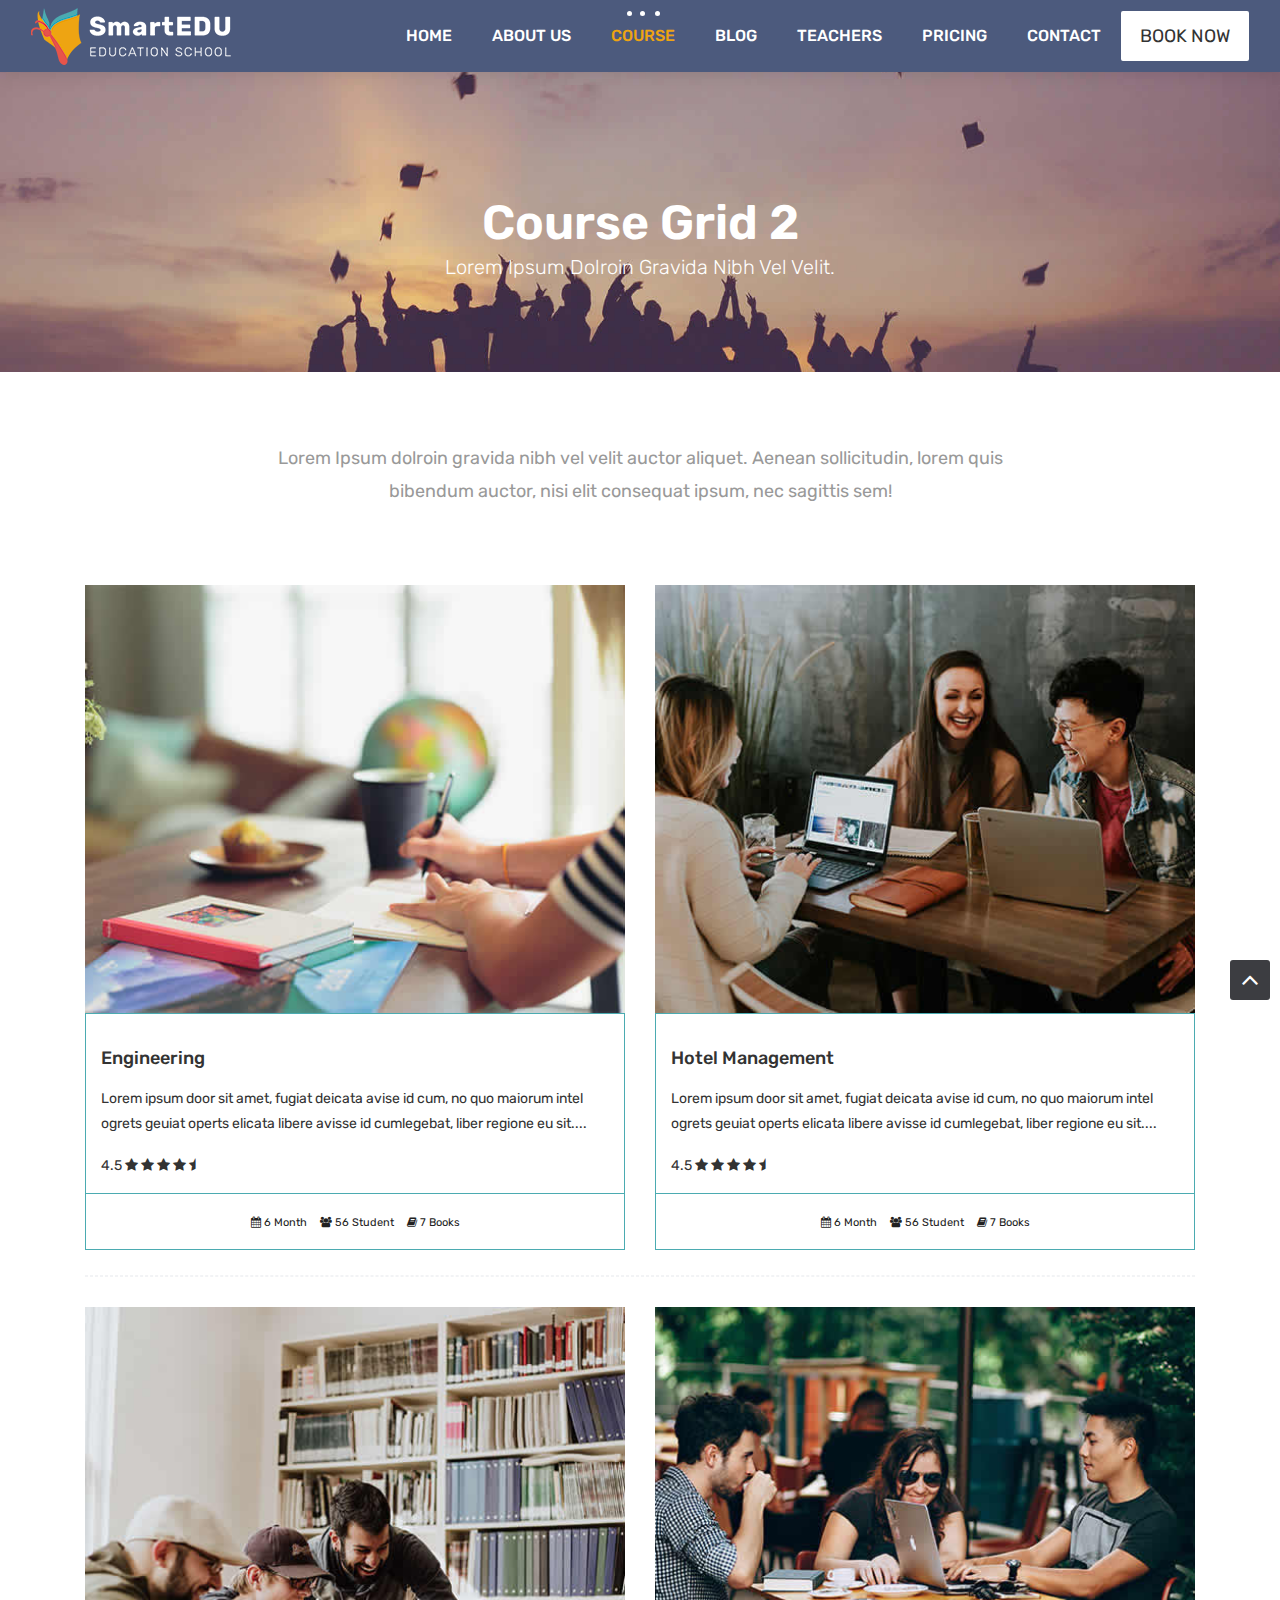
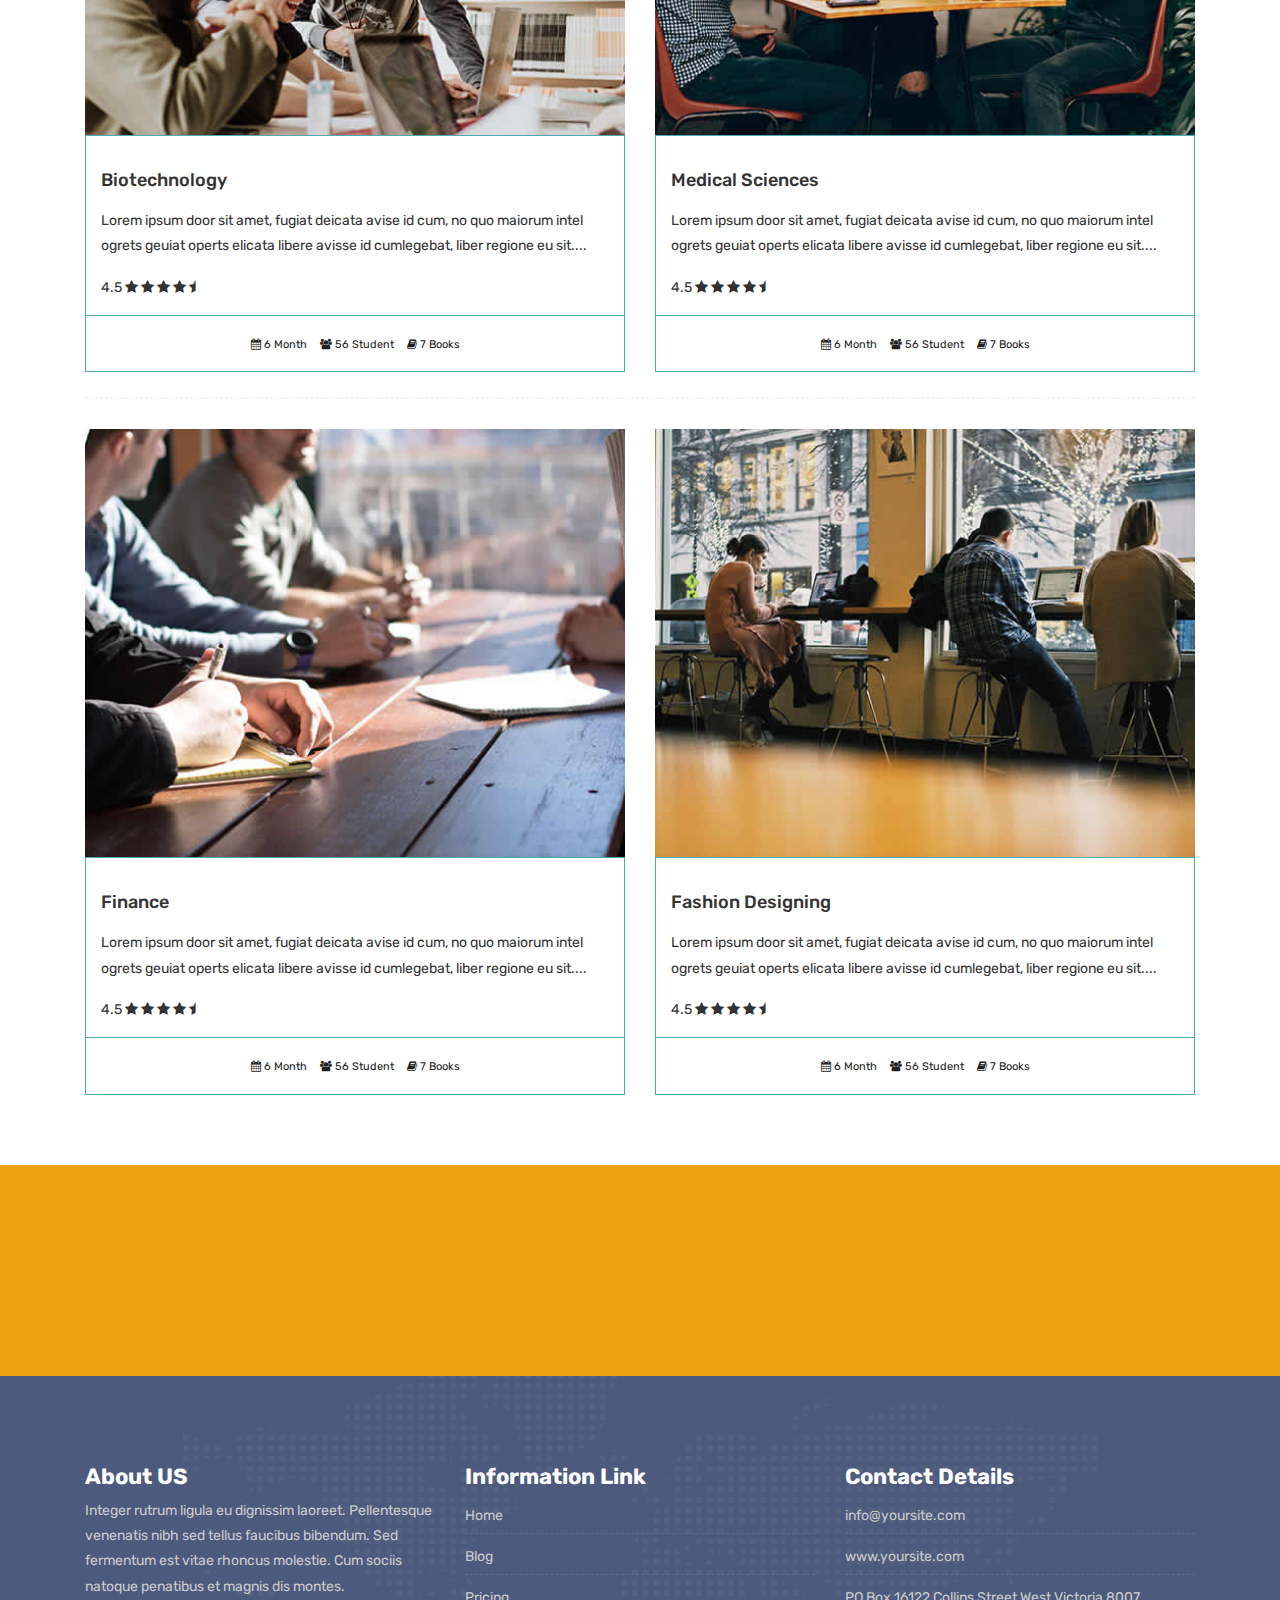
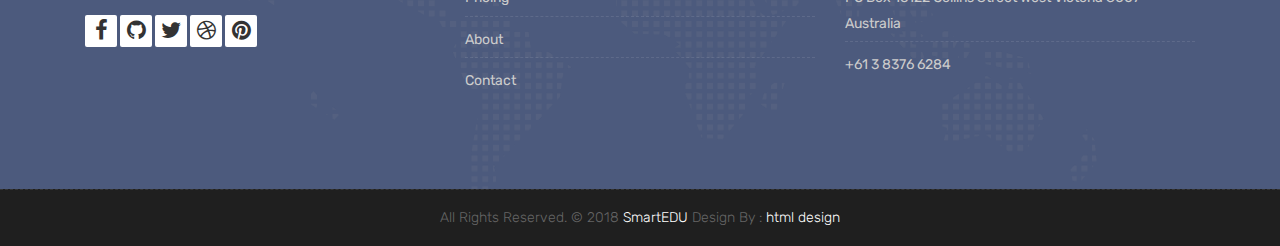
<file: MVC_Project/WebContent/course-grid-2.html>
<!DOCTYPE html>
<html lang="en">

    <!-- Basic -->
    <meta charset="utf-8">
    <meta http-equiv="X-UA-Compatible" content="IE=edge">   
   
    <!-- Mobile Metas -->
    <meta name="viewport" content="width=device-width, initial-scale=1">
 
     <!-- Site Metas -->
    <title>SmartEDU - Education Responsive HTML5 Template</title>  
    <meta name="keywords" content="">
    <meta name="description" content="">
    <meta name="author" content="">

    <!-- Site Icons -->
    <link rel="shortcut icon" href="images/favicon.ico" type="image/x-icon" />
    <link rel="apple-touch-icon" href="images/apple-touch-icon.png">

    <!-- Bootstrap CSS -->
    <link rel="stylesheet" href="css/bootstrap.min.css">
    <!-- Site CSS -->
    <link rel="stylesheet" href="style.css">
    <!-- ALL VERSION CSS -->
    <link rel="stylesheet" href="css/versions.css">
    <!-- Responsive CSS -->
    <link rel="stylesheet" href="css/responsive.css">
    <!-- Custom CSS -->
    <link rel="stylesheet" href="css/custom.css">

    <!-- Modernizer for Portfolio -->
    <script src="js/modernizer.js"></script>

    <!--[if lt IE 9]>
      <script src="https://oss.maxcdn.com/libs/html5shiv/3.7.0/html5shiv.js"></script>
      <script src="https://oss.maxcdn.com/libs/respond.js/1.4.2/respond.min.js"></script>
    <![endif]-->

</head>
<body class="host_version"> 

	<!-- Modal -->
	<div class="modal fade" id="login" tabindex="-1" role="dialog" aria-labelledby="myModalLabel">
	  <div class="modal-dialog modal-dialog-centered modal-lg" role="document">
		<div class="modal-content">
			<div class="modal-header tit-up">
				<button type="button" class="close" data-dismiss="modal" aria-hidden="true">&times;</button>
				<h4 class="modal-title">Customer Login</h4>
			</div>
			<div class="modal-body customer-box">
				<!-- Nav tabs -->
				<ul class="nav nav-tabs">
					<li><a class="active" href="#Login" data-toggle="tab">Login</a></li>
					<li><a href="#Registration" data-toggle="tab">Registration</a></li>
				</ul>
				<!-- Tab panes -->
				<div class="tab-content">
					<div class="tab-pane active" id="Login">
						<form role="form" class="form-horizontal">
							<div class="form-group">
								<div class="col-sm-12">
									<input class="form-control" id="email1" placeholder="Name" type="text">
								</div>
							</div>
							<div class="form-group">
								<div class="col-sm-12">
									<input class="form-control" id="exampleInputPassword1" placeholder="Email" type="email">
								</div>
							</div>
							<div class="row">
								<div class="col-sm-10">
									<button type="submit" class="btn btn-light btn-radius btn-brd grd1">
										Submit
									</button>
									<a class="for-pwd" href="javascript:;">Forgot your password?</a>
								</div>
							</div>
						</form>
					</div>
					<div class="tab-pane" id="Registration">
						<form role="form" class="form-horizontal">
							<div class="form-group">
								<div class="col-sm-12">
									<input class="form-control" placeholder="Name" type="text">
								</div>
							</div>
							<div class="form-group">
								<div class="col-sm-12">
									<input class="form-control" id="email" placeholder="Email" type="email">
								</div>
							</div>
							<div class="form-group">
								<div class="col-sm-12">
									<input class="form-control" id="mobile" placeholder="Mobile" type="email">
								</div>
							</div>
							<div class="form-group">
								<div class="col-sm-12">
									<input class="form-control" id="password" placeholder="Password" type="password">
								</div>
							</div>
							<div class="row">							
								<div class="col-sm-10">
									<button type="button" class="btn btn-light btn-radius btn-brd grd1">
										Save &amp; Continue
									</button>
									<button type="button" class="btn btn-light btn-radius btn-brd grd1">
										Cancel</button>
								</div>
							</div>
						</form>
					</div>
				</div>
			</div>
		</div>
	  </div>
	</div>

    <!-- LOADER -->
	<div id="preloader">
		<div class="loader-container">
			<div class="progress-br float shadow">
				<div class="progress__item"></div>
			</div>
		</div>
	</div>
	<!-- END LOADER -->	

    <!-- Start header -->
	<header class="top-navbar">
		<nav class="navbar navbar-expand-lg navbar-light bg-light">
			<div class="container-fluid">
				<a class="navbar-brand" href="index.html">
					<img src="images/logo.png" alt="" />
				</a>
				<button class="navbar-toggler" type="button" data-toggle="collapse" data-target="#navbars-host" aria-controls="navbars-rs-food" aria-expanded="false" aria-label="Toggle navigation">
					<span class="icon-bar"></span>
                    <span class="icon-bar"></span>
                    <span class="icon-bar"></span>
				</button>
				<div class="collapse navbar-collapse" id="navbars-host">
					<ul class="navbar-nav ml-auto">
						<li class="nav-item"><a class="nav-link" href="index.html">Home</a></li>
						<li class="nav-item"><a class="nav-link" href="about.html">About Us</a></li>
						<li class="nav-item active dropdown">
							<a class="nav-link dropdown-toggle" href="#" id="dropdown-a" data-toggle="dropdown">Course </a>
							<div class="dropdown-menu" aria-labelledby="dropdown-a">
								<a class="dropdown-item" href="course-grid-2.html">Course Grid 2 </a>
								<a class="dropdown-item" href="course-grid-3.html">Course Grid 3 </a>
								<a class="dropdown-item" href="course-grid-4.html">Course Grid 4 </a>
							</div>
						</li>
						<li class="nav-item dropdown">
							<a class="nav-link dropdown-toggle" href="#" id="dropdown-a" data-toggle="dropdown">Blog </a>
							<div class="dropdown-menu" aria-labelledby="dropdown-a">
								<a class="dropdown-item" href="blog.html">Blog </a>
								<a class="dropdown-item" href="blog-single.html">Blog single </a>
							</div>
						</li>
						<li class="nav-item"><a class="nav-link" href="teachers.html">Teachers</a></li>
						<li class="nav-item"><a class="nav-link" href="pricing.html">Pricing</a></li>
						<li class="nav-item"><a class="nav-link" href="contact.html">Contact</a></li>
					</ul>
					<ul class="nav navbar-nav navbar-right">
                        <li><a class="hover-btn-new log" href="#" data-toggle="modal" data-target="#login"><span>Book Now</span></a></li>
                    </ul>
				</div>
			</div>
		</nav>
	</header>
	<!-- End header -->
	
	<div class="all-title-box">
		<div class="container text-center">
			<h1>Course Grid 2<span class="m_1">Lorem Ipsum dolroin gravida nibh vel velit.</span></h1>
		</div>
	</div>
	
    <div id="overviews" class="section wb">
        <div class="container">
            <div class="section-title row text-center">
                <div class="col-md-8 offset-md-2">
                    <p class="lead">Lorem Ipsum dolroin gravida nibh vel velit auctor aliquet. Aenean sollicitudin, lorem quis bibendum auctor, nisi elit consequat ipsum, nec sagittis sem!</p>
                </div>
            </div><!-- end title -->

            <hr class="invis"> 

            <div class="row"> 
                <div class="col-lg-6 col-md-6 col-12">
                    <div class="course-item">
						<div class="image-blog">
							<img src="images/blog_1.jpg" alt="" class="img-fluid">
						</div>
						<div class="course-br">
							<div class="course-title">
								<h2><a href="#" title="">Engineering</a></h2>
							</div>
							<div class="course-desc">
								<p>Lorem ipsum door sit amet, fugiat deicata avise id cum, no quo maiorum intel ogrets geuiat operts elicata libere avisse id cumlegebat, liber regione eu sit.... </p>
							</div>
							<div class="course-rating">
								4.5
								<i class="fa fa-star"></i>	
								<i class="fa fa-star"></i>	
								<i class="fa fa-star"></i>	
								<i class="fa fa-star"></i>	
								<i class="fa fa-star-half"></i>								
							</div>
						</div>
						<div class="course-meta-bot">
							<ul>
								<li><i class="fa fa-calendar" aria-hidden="true"></i> 6 Month</li>
								<li><i class="fa fa-users" aria-hidden="true"></i> 56 Student</li>
								<li><i class="fa fa-book" aria-hidden="true"></i> 7 Books</li>
							</ul>
						</div>
					</div>
                </div><!-- end col -->

                <div class="col-lg-6 col-md-6 col-12">
                    <div class="course-item">
						<div class="image-blog">
							<img src="images/blog_2.jpg" alt="" class="img-fluid">
						</div>
						<div class="course-br">
							<div class="course-title">
								<h2><a href="#" title="">Hotel Management</a></h2>
							</div>
							<div class="blog-desc">
								<p>Lorem ipsum door sit amet, fugiat deicata avise id cum, no quo maiorum intel ogrets geuiat operts elicata libere avisse id cumlegebat, liber regione eu sit.... </p>
							</div>
							<div class="course-rating">
								4.5
								<i class="fa fa-star"></i>	
								<i class="fa fa-star"></i>	
								<i class="fa fa-star"></i>	
								<i class="fa fa-star"></i>	
								<i class="fa fa-star-half"></i>								
							</div>
						</div>
						<div class="course-meta-bot">
							<ul>
								<li><i class="fa fa-calendar" aria-hidden="true"></i> 6 Month</li>
								<li><i class="fa fa-users" aria-hidden="true"></i> 56 Student</li>
								<li><i class="fa fa-book" aria-hidden="true"></i> 7 Books</li>
							</ul>
						</div>
					</div>
                </div><!-- end col -->	
            </div><!-- end row -->
			
			<hr class="hr3"> 
			
			<div class="row">
				<div class="col-lg-6 col-md-6 col-12">
                    <div class="course-item">
						<div class="image-blog">
							<img src="images/blog_3.jpg" alt="" class="img-fluid">
						</div>
						<div class="course-br">
							<div class="course-title">
								<h2><a href="#" title="">Biotechnology</a></h2>
							</div>
							<div class="course-desc">
								<p>Lorem ipsum door sit amet, fugiat deicata avise id cum, no quo maiorum intel ogrets geuiat operts elicata libere avisse id cumlegebat, liber regione eu sit.... </p>
							</div>
							<div class="course-rating">
								4.5
								<i class="fa fa-star"></i>	
								<i class="fa fa-star"></i>	
								<i class="fa fa-star"></i>	
								<i class="fa fa-star"></i>	
								<i class="fa fa-star-half"></i>								
							</div>
						</div>
						<div class="course-meta-bot">
							<ul>
								<li><i class="fa fa-calendar" aria-hidden="true"></i> 6 Month</li>
								<li><i class="fa fa-users" aria-hidden="true"></i> 56 Student</li>
								<li><i class="fa fa-book" aria-hidden="true"></i> 7 Books</li>
							</ul>
						</div>
					</div>
                </div><!-- end col -->
				<div class="col-lg-6 col-md-6 col-12">
                   <div class="course-item">
						<div class="image-blog">
							<img src="images/blog_4.jpg" alt="" class="img-fluid">
						</div>
						<div class="course-br">
							<div class="course-title">
								<h2><a href="#" title="">Medical Sciences</a></h2>
							</div>
							<div class="course-desc">
								<p>Lorem ipsum door sit amet, fugiat deicata avise id cum, no quo maiorum intel ogrets geuiat operts elicata libere avisse id cumlegebat, liber regione eu sit.... </p>
							</div>
							<div class="course-rating">
								4.5
								<i class="fa fa-star"></i>	
								<i class="fa fa-star"></i>	
								<i class="fa fa-star"></i>	
								<i class="fa fa-star"></i>	
								<i class="fa fa-star-half"></i>								
							</div>
						</div>
						<div class="course-meta-bot">
							<ul>
								<li><i class="fa fa-calendar" aria-hidden="true"></i> 6 Month</li>
								<li><i class="fa fa-users" aria-hidden="true"></i> 56 Student</li>
								<li><i class="fa fa-book" aria-hidden="true"></i> 7 Books</li>
							</ul>
						</div>
					</div>
                </div><!-- end col -->
			</div><!-- end row -->
			
			<hr class="hr3"> 
			
            <div class="row"> 
                <div class="col-lg-6 col-md-6 col-12">
                    <div class="course-item">
						<div class="image-blog">
							<img src="images/blog_5.jpg" alt="" class="img-fluid">
						</div>		
						<div class="course-br">
							<div class="course-title">
								<h2><a href="#" title="">Finance</a></h2>
							</div>
							<div class="course-desc">
								<p>Lorem ipsum door sit amet, fugiat deicata avise id cum, no quo maiorum intel ogrets geuiat operts elicata libere avisse id cumlegebat, liber regione eu sit.... </p>
							</div>
							<div class="course-rating">
								4.5
								<i class="fa fa-star"></i>	
								<i class="fa fa-star"></i>	
								<i class="fa fa-star"></i>	
								<i class="fa fa-star"></i>	
								<i class="fa fa-star-half"></i>								
							</div>
						</div>
						<div class="course-meta-bot">
							<ul>
								<li><i class="fa fa-calendar" aria-hidden="true"></i> 6 Month</li>
								<li><i class="fa fa-users" aria-hidden="true"></i> 56 Student</li>
								<li><i class="fa fa-book" aria-hidden="true"></i> 7 Books</li>
							</ul>
						</div>
					</div>
                </div><!-- end col -->

                <div class="col-lg-6 col-md-6 col-12">
                    <div class="course-item">
						<div class="image-blog">
							<img src="images/blog_6.jpg" alt="" class="img-fluid">
						</div>
						<div class="course-br">
							<div class="course-title">
								<h2><a href="#" title="">Fashion Designing</a></h2>
							</div>
							<div class="course-desc">
								<p>Lorem ipsum door sit amet, fugiat deicata avise id cum, no quo maiorum intel ogrets geuiat operts elicata libere avisse id cumlegebat, liber regione eu sit.... </p>
							</div>	
							<div class="course-rating">
								4.5
								<i class="fa fa-star"></i>	
								<i class="fa fa-star"></i>	
								<i class="fa fa-star"></i>	
								<i class="fa fa-star"></i>	
								<i class="fa fa-star-half"></i>								
							</div>
						</div>
						<div class="course-meta-bot">
							<ul>
								<li><i class="fa fa-calendar" aria-hidden="true"></i> 6 Month</li>
								<li><i class="fa fa-users" aria-hidden="true"></i> 56 Student</li>
								<li><i class="fa fa-book" aria-hidden="true"></i> 7 Books</li>
							</ul>
						</div>
					</div>
                </div><!-- end col -->
            </div><!-- end row -->
        </div><!-- end container -->
    </div><!-- end section -->

    <div class="parallax section dbcolor">
        <div class="container">
            <div class="row logos">
                <div class="col-md-2 col-sm-2 col-xs-6 wow fadeInUp">
                    <a href="#"><img src="images/logo_01.png" alt="" class="img-repsonsive"></a>
                </div>
                <div class="col-md-2 col-sm-2 col-xs-6 wow fadeInUp">
                    <a href="#"><img src="images/logo_02.png" alt="" class="img-repsonsive"></a>
                </div>
                <div class="col-md-2 col-sm-2 col-xs-6 wow fadeInUp">
                    <a href="#"><img src="images/logo_03.png" alt="" class="img-repsonsive"></a>
                </div>
                <div class="col-md-2 col-sm-2 col-xs-6 wow fadeInUp">
                    <a href="#"><img src="images/logo_04.png" alt="" class="img-repsonsive"></a>
                </div>
                <div class="col-md-2 col-sm-2 col-xs-6 wow fadeInUp">
                    <a href="#"><img src="images/logo_05.png" alt="" class="img-repsonsive"></a>
                </div>
                <div class="col-md-2 col-sm-2 col-xs-6 wow fadeInUp">
                    <a href="#"><img src="images/logo_06.png" alt="" class="img-repsonsive"></a>
                </div>
            </div><!-- end row -->
        </div><!-- end container -->
    </div><!-- end section -->

    <footer class="footer">
        <div class="container">
            <div class="row">
                <div class="col-lg-4 col-md-4 col-xs-12">
                    <div class="widget clearfix">
                        <div class="widget-title">
                            <h3>About US</h3>
                        </div>
                        <p> Integer rutrum ligula eu dignissim laoreet. Pellentesque venenatis nibh sed tellus faucibus bibendum. Sed fermentum est vitae rhoncus molestie. Cum sociis natoque penatibus et magnis dis montes.</p>
                        <div class="footer-right">
							<ul class="footer-links-soi">
								<li><a href="#"><i class="fa fa-facebook"></i></a></li>
								<li><a href="#"><i class="fa fa-github"></i></a></li>
								<li><a href="#"><i class="fa fa-twitter"></i></a></li>
								<li><a href="#"><i class="fa fa-dribbble"></i></a></li>
								<li><a href="#"><i class="fa fa-pinterest"></i></a></li>
							</ul><!-- end links -->
						</div>
                    </div><!-- end clearfix -->
                </div><!-- end col -->

				<div class="col-lg-4 col-md-4 col-xs-12">
                    <div class="widget clearfix">
                        <div class="widget-title">
                            <h3>Information Link</h3>
                        </div>
                        <ul class="footer-links">
                            <li><a href="#">Home</a></li>
                            <li><a href="#">Blog</a></li>
                            <li><a href="#">Pricing</a></li>
							<li><a href="#">About</a></li>
							<li><a href="#">Contact</a></li>
                        </ul><!-- end links -->
                    </div><!-- end clearfix -->
                </div><!-- end col -->
				
                <div class="col-lg-4 col-md-4 col-xs-12">
                    <div class="widget clearfix">
                        <div class="widget-title">
                            <h3>Contact Details</h3>
                        </div>

                        <ul class="footer-links">
                            <li><a href="mailto:#">info@yoursite.com</a></li>
                            <li><a href="#">www.yoursite.com</a></li>
                            <li>PO Box 16122 Collins Street West Victoria 8007 Australia</li>
                            <li>+61 3 8376 6284</li>
                        </ul><!-- end links -->
                    </div><!-- end clearfix -->
                </div><!-- end col -->
				
            </div><!-- end row -->
        </div><!-- end container -->
    </footer><!-- end footer -->

    <div class="copyrights">
        <div class="container">
            <div class="footer-distributed">
                <div class="footer-center">                   
                    <p class="footer-company-name">All Rights Reserved. &copy; 2018 <a href="#">SmartEDU</a> Design By : <a href="https://html.design/">html design</a></p>
                </div>
            </div>
        </div><!-- end container -->
    </div><!-- end copyrights -->

    <a href="#" id="scroll-to-top" class="dmtop global-radius"><i class="fa fa-angle-up"></i></a>

    <!-- ALL JS FILES -->
    <script src="js/all.js"></script>
    <!-- ALL PLUGINS -->
    <script src="js/custom.js"></script>

</body>
</html>
</file>
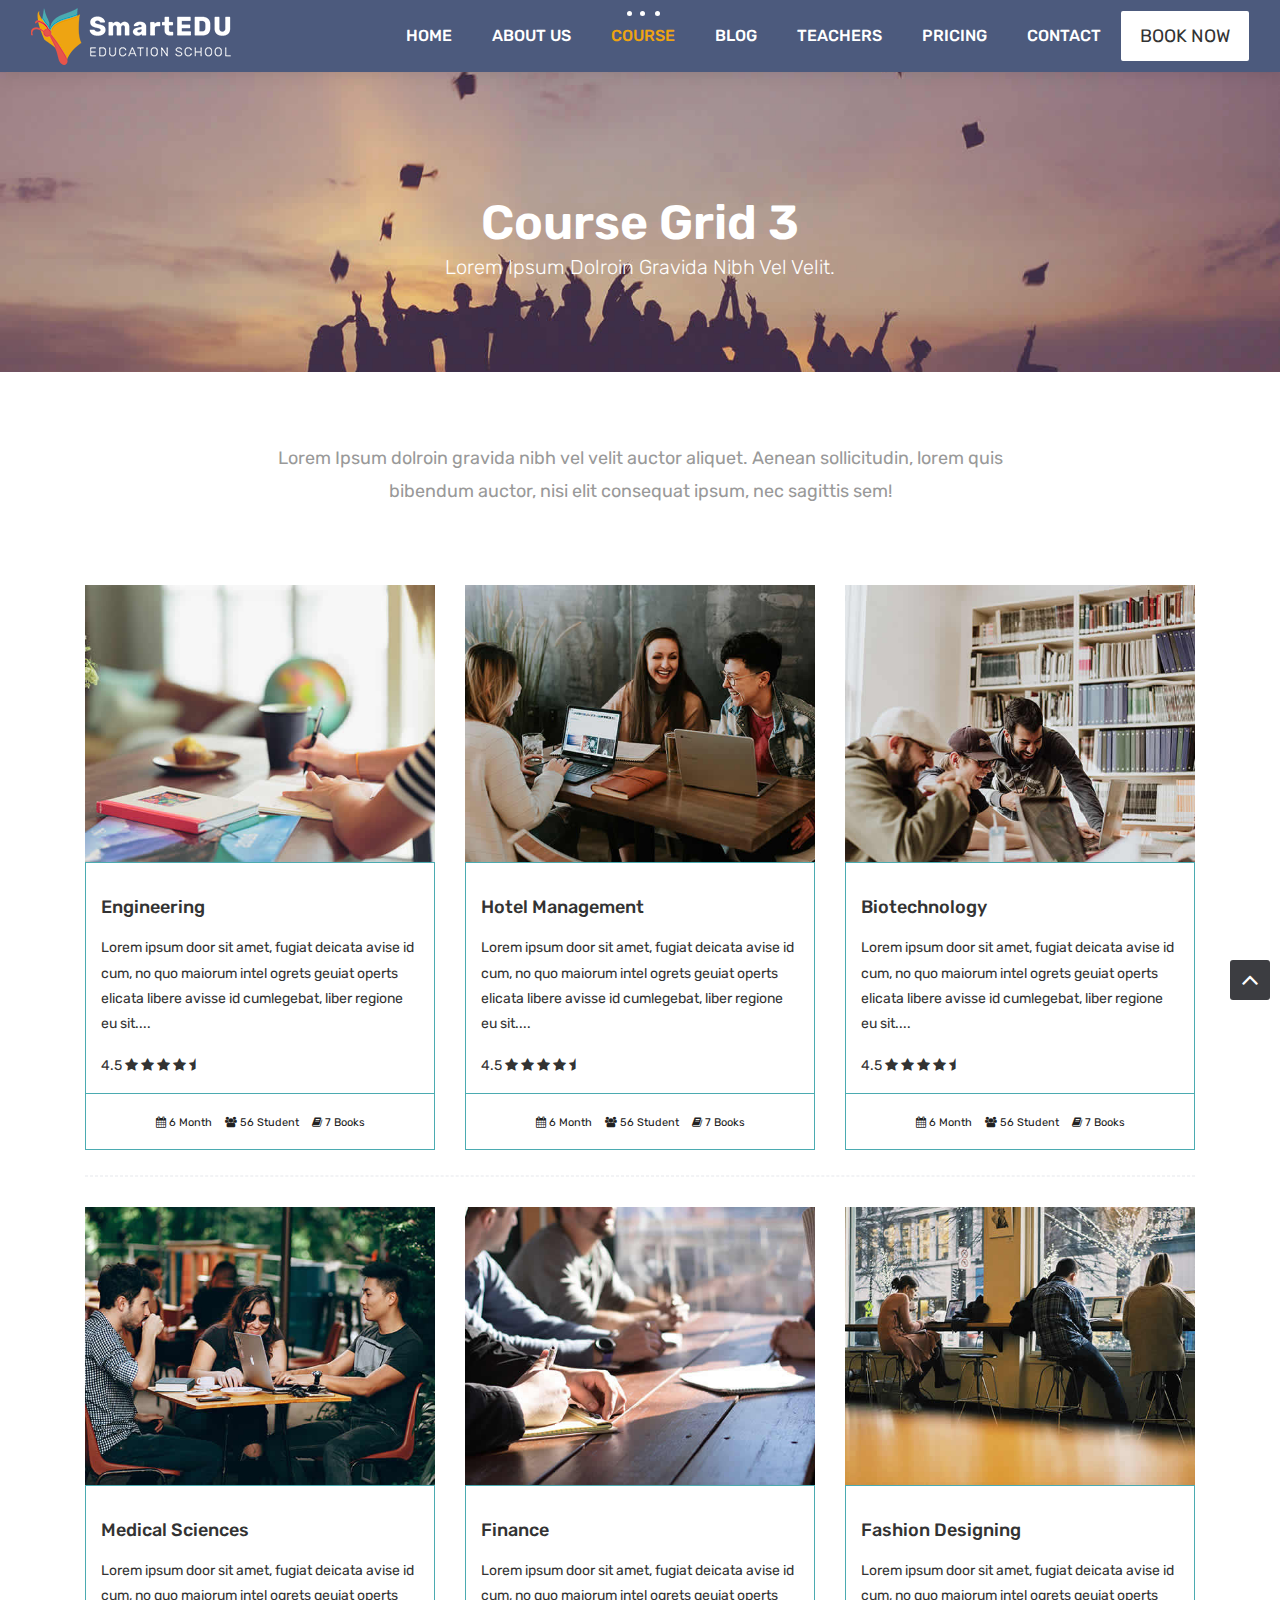
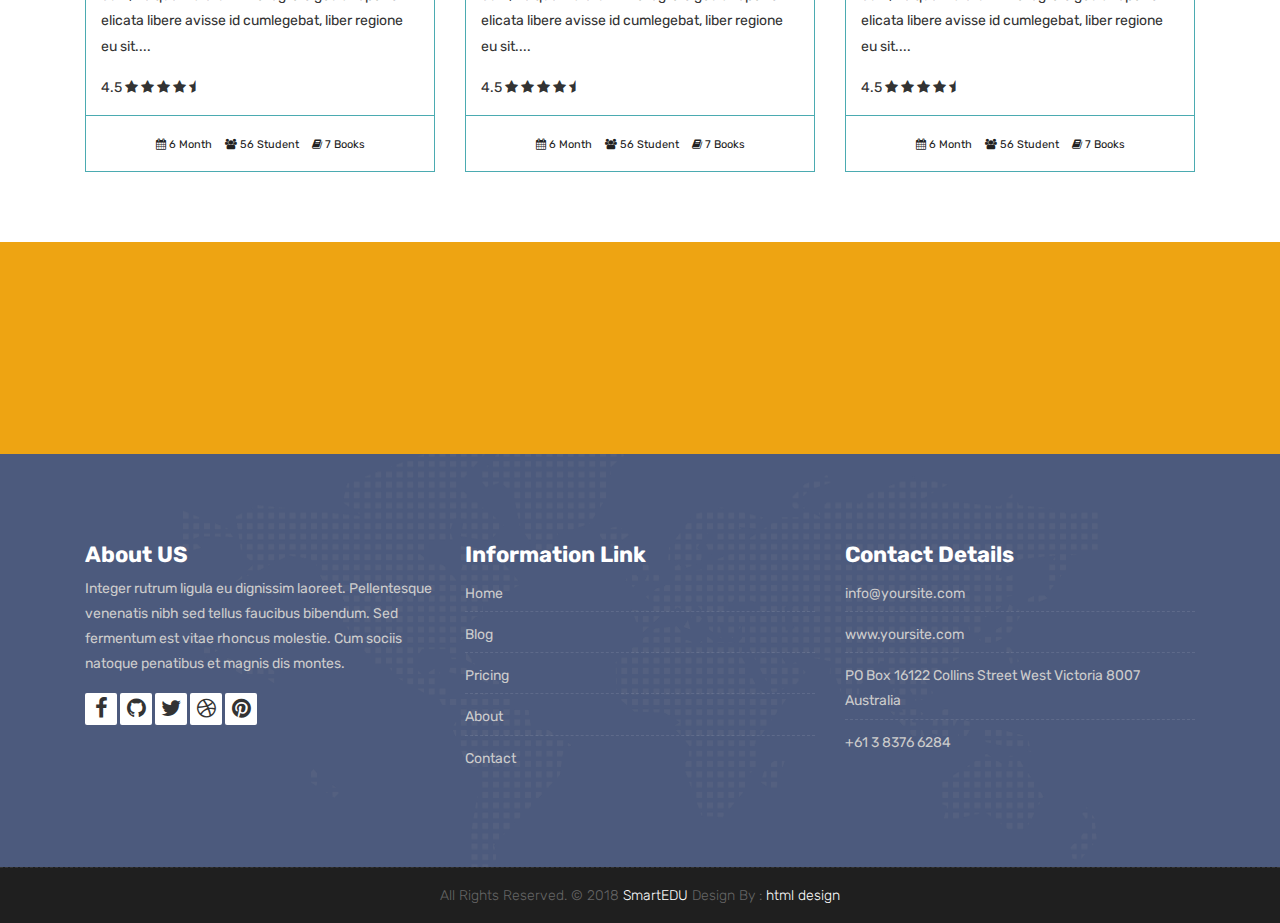
<file: MVC_Project/WebContent/course-grid-3.html>
<!DOCTYPE html>
<html lang="en">

    <!-- Basic -->
    <meta charset="utf-8">
    <meta http-equiv="X-UA-Compatible" content="IE=edge">   
   
    <!-- Mobile Metas -->
    <meta name="viewport" content="width=device-width, initial-scale=1">
 
     <!-- Site Metas -->
    <title>SmartEDU - Education Responsive HTML5 Template</title>  
    <meta name="keywords" content="">
    <meta name="description" content="">
    <meta name="author" content="">

    <!-- Site Icons -->
    <link rel="shortcut icon" href="images/favicon.ico" type="image/x-icon" />
    <link rel="apple-touch-icon" href="images/apple-touch-icon.png">

    <!-- Bootstrap CSS -->
    <link rel="stylesheet" href="css/bootstrap.min.css">
    <!-- Site CSS -->
    <link rel="stylesheet" href="style.css">
    <!-- ALL VERSION CSS -->
    <link rel="stylesheet" href="css/versions.css">
    <!-- Responsive CSS -->
    <link rel="stylesheet" href="css/responsive.css">
    <!-- Custom CSS -->
    <link rel="stylesheet" href="css/custom.css">

    <!-- Modernizer for Portfolio -->
    <script src="js/modernizer.js"></script>

    <!--[if lt IE 9]>
      <script src="https://oss.maxcdn.com/libs/html5shiv/3.7.0/html5shiv.js"></script>
      <script src="https://oss.maxcdn.com/libs/respond.js/1.4.2/respond.min.js"></script>
    <![endif]-->

</head>
<body class="host_version"> 

	<!-- Modal -->
	<div class="modal fade" id="login" tabindex="-1" role="dialog" aria-labelledby="myModalLabel">
	  <div class="modal-dialog modal-dialog-centered modal-lg" role="document">
		<div class="modal-content">
			<div class="modal-header tit-up">
				<button type="button" class="close" data-dismiss="modal" aria-hidden="true">&times;</button>
				<h4 class="modal-title">Customer Login</h4>
			</div>
			<div class="modal-body customer-box">
				<!-- Nav tabs -->
				<ul class="nav nav-tabs">
					<li><a class="active" href="#Login" data-toggle="tab">Login</a></li>
					<li><a href="#Registration" data-toggle="tab">Registration</a></li>
				</ul>
				<!-- Tab panes -->
				<div class="tab-content">
					<div class="tab-pane active" id="Login">
						<form role="form" class="form-horizontal">
							<div class="form-group">
								<div class="col-sm-12">
									<input class="form-control" id="email1" placeholder="Name" type="text">
								</div>
							</div>
							<div class="form-group">
								<div class="col-sm-12">
									<input class="form-control" id="exampleInputPassword1" placeholder="Email" type="email">
								</div>
							</div>
							<div class="row">
								<div class="col-sm-10">
									<button type="submit" class="btn btn-light btn-radius btn-brd grd1">
										Submit
									</button>
									<a class="for-pwd" href="javascript:;">Forgot your password?</a>
								</div>
							</div>
						</form>
					</div>
					<div class="tab-pane" id="Registration">
						<form role="form" class="form-horizontal">
							<div class="form-group">
								<div class="col-sm-12">
									<input class="form-control" placeholder="Name" type="text">
								</div>
							</div>
							<div class="form-group">
								<div class="col-sm-12">
									<input class="form-control" id="email" placeholder="Email" type="email">
								</div>
							</div>
							<div class="form-group">
								<div class="col-sm-12">
									<input class="form-control" id="mobile" placeholder="Mobile" type="email">
								</div>
							</div>
							<div class="form-group">
								<div class="col-sm-12">
									<input class="form-control" id="password" placeholder="Password" type="password">
								</div>
							</div>
							<div class="row">							
								<div class="col-sm-10">
									<button type="button" class="btn btn-light btn-radius btn-brd grd1">
										Save &amp; Continue
									</button>
									<button type="button" class="btn btn-light btn-radius btn-brd grd1">
										Cancel</button>
								</div>
							</div>
						</form>
					</div>
				</div>
			</div>
		</div>
	  </div>
	</div>

    <!-- LOADER -->
	<div id="preloader">
		<div class="loader-container">
			<div class="progress-br float shadow">
				<div class="progress__item"></div>
			</div>
		</div>
	</div>
	<!-- END LOADER -->	

    <!-- Start header -->
	<header class="top-navbar">
		<nav class="navbar navbar-expand-lg navbar-light bg-light">
			<div class="container-fluid">
				<a class="navbar-brand" href="index.html">
					<img src="images/logo.png" alt="" />
				</a>
				<button class="navbar-toggler" type="button" data-toggle="collapse" data-target="#navbars-host" aria-controls="navbars-rs-food" aria-expanded="false" aria-label="Toggle navigation">
					<span class="icon-bar"></span>
                    <span class="icon-bar"></span>
                    <span class="icon-bar"></span>
				</button>
				<div class="collapse navbar-collapse" id="navbars-host">
					<ul class="navbar-nav ml-auto">
						<li class="nav-item"><a class="nav-link" href="index.html">Home</a></li>
						<li class="nav-item"><a class="nav-link" href="about.html">About Us</a></li>
						<li class="nav-item active dropdown">
							<a class="nav-link dropdown-toggle" href="#" id="dropdown-a" data-toggle="dropdown">Course </a>
							<div class="dropdown-menu" aria-labelledby="dropdown-a">
								<a class="dropdown-item" href="course-grid-2.html">Course Grid 2 </a>
								<a class="dropdown-item" href="course-grid-3.html">Course Grid 3 </a>
								<a class="dropdown-item" href="course-grid-4.html">Course Grid 4 </a>
							</div>
						</li>
						<li class="nav-item dropdown">
							<a class="nav-link dropdown-toggle" href="#" id="dropdown-a" data-toggle="dropdown">Blog </a>
							<div class="dropdown-menu" aria-labelledby="dropdown-a">
								<a class="dropdown-item" href="blog.html">Blog </a>
								<a class="dropdown-item" href="blog-single.html">Blog single </a>
							</div>
						</li>
						<li class="nav-item"><a class="nav-link" href="teachers.html">Teachers</a></li>
						<li class="nav-item"><a class="nav-link" href="pricing.html">Pricing</a></li>
						<li class="nav-item"><a class="nav-link" href="contact.html">Contact</a></li>
					</ul>
					<ul class="nav navbar-nav navbar-right">
                        <li><a class="hover-btn-new log" href="#" data-toggle="modal" data-target="#login"><span>Book Now</span></a></li>
                    </ul>
				</div>
			</div>
		</nav>
	</header>
	<!-- End header -->
	
	<div class="all-title-box">
		<div class="container text-center">
			<h1>Course Grid 3<span class="m_1">Lorem Ipsum dolroin gravida nibh vel velit.</span></h1>
		</div>
	</div>
	
    <div id="overviews" class="section wb">
        <div class="container">
            <div class="section-title row text-center">
                <div class="col-md-8 offset-md-2">
                    <p class="lead">Lorem Ipsum dolroin gravida nibh vel velit auctor aliquet. Aenean sollicitudin, lorem quis bibendum auctor, nisi elit consequat ipsum, nec sagittis sem!</p>
                </div>
            </div><!-- end title -->

            <hr class="invis"> 

            <div class="row"> 
                <div class="col-lg-4 col-md-6 col-12">
                    <div class="course-item">
						<div class="image-blog">
							<img src="images/blog_1.jpg" alt="" class="img-fluid">
						</div>
						<div class="course-br">
							<div class="course-title">
								<h2><a href="#" title="">Engineering</a></h2>
							</div>
							<div class="course-desc">
								<p>Lorem ipsum door sit amet, fugiat deicata avise id cum, no quo maiorum intel ogrets geuiat operts elicata libere avisse id cumlegebat, liber regione eu sit.... </p>
							</div>
							<div class="course-rating">
								4.5
								<i class="fa fa-star"></i>	
								<i class="fa fa-star"></i>	
								<i class="fa fa-star"></i>	
								<i class="fa fa-star"></i>	
								<i class="fa fa-star-half"></i>								
							</div>
						</div>
						<div class="course-meta-bot">
							<ul>
								<li><i class="fa fa-calendar" aria-hidden="true"></i> 6 Month</li>
								<li><i class="fa fa-users" aria-hidden="true"></i> 56 Student</li>
								<li><i class="fa fa-book" aria-hidden="true"></i> 7 Books</li>
							</ul>
						</div>
					</div>
                </div><!-- end col -->

                <div class="col-lg-4 col-md-6 col-12">
                    <div class="course-item">
						<div class="image-blog">
							<img src="images/blog_2.jpg" alt="" class="img-fluid">
						</div>
						<div class="course-br">
							<div class="course-title">
								<h2><a href="#" title="">Hotel Management</a></h2>
							</div>
							<div class="blog-desc">
								<p>Lorem ipsum door sit amet, fugiat deicata avise id cum, no quo maiorum intel ogrets geuiat operts elicata libere avisse id cumlegebat, liber regione eu sit.... </p>
							</div>
							<div class="course-rating">
								4.5
								<i class="fa fa-star"></i>	
								<i class="fa fa-star"></i>	
								<i class="fa fa-star"></i>	
								<i class="fa fa-star"></i>	
								<i class="fa fa-star-half"></i>								
							</div>
						</div>
						<div class="course-meta-bot">
							<ul>
								<li><i class="fa fa-calendar" aria-hidden="true"></i> 6 Month</li>
								<li><i class="fa fa-users" aria-hidden="true"></i> 56 Student</li>
								<li><i class="fa fa-book" aria-hidden="true"></i> 7 Books</li>
							</ul>
						</div>
					</div>
                </div><!-- end col -->	
				
				<div class="col-lg-4 col-md-6 col-12">
                    <div class="course-item">
						<div class="image-blog">
							<img src="images/blog_3.jpg" alt="" class="img-fluid">
						</div>
						<div class="course-br">
							<div class="course-title">
								<h2><a href="#" title="">Biotechnology</a></h2>
							</div>
							<div class="course-desc">
								<p>Lorem ipsum door sit amet, fugiat deicata avise id cum, no quo maiorum intel ogrets geuiat operts elicata libere avisse id cumlegebat, liber regione eu sit.... </p>
							</div>
							<div class="course-rating">
								4.5
								<i class="fa fa-star"></i>	
								<i class="fa fa-star"></i>	
								<i class="fa fa-star"></i>	
								<i class="fa fa-star"></i>	
								<i class="fa fa-star-half"></i>								
							</div>
						</div>
						<div class="course-meta-bot">
							<ul>
								<li><i class="fa fa-calendar" aria-hidden="true"></i> 6 Month</li>
								<li><i class="fa fa-users" aria-hidden="true"></i> 56 Student</li>
								<li><i class="fa fa-book" aria-hidden="true"></i> 7 Books</li>
							</ul>
						</div>
					</div>
                </div><!-- end col -->
            </div><!-- end row -->			
			
			<hr class="hr3"> 
			
            <div class="row"> 
				<div class="col-lg-4 col-md-6 col-12">
                   <div class="course-item">
						<div class="image-blog">
							<img src="images/blog_4.jpg" alt="" class="img-fluid">
						</div>
						<div class="course-br">
							<div class="course-title">
								<h2><a href="#" title="">Medical Sciences</a></h2>
							</div>
							<div class="course-desc">
								<p>Lorem ipsum door sit amet, fugiat deicata avise id cum, no quo maiorum intel ogrets geuiat operts elicata libere avisse id cumlegebat, liber regione eu sit.... </p>
							</div>
							<div class="course-rating">
								4.5
								<i class="fa fa-star"></i>	
								<i class="fa fa-star"></i>	
								<i class="fa fa-star"></i>	
								<i class="fa fa-star"></i>	
								<i class="fa fa-star-half"></i>								
							</div>
						</div>
						<div class="course-meta-bot">
							<ul>
								<li><i class="fa fa-calendar" aria-hidden="true"></i> 6 Month</li>
								<li><i class="fa fa-users" aria-hidden="true"></i> 56 Student</li>
								<li><i class="fa fa-book" aria-hidden="true"></i> 7 Books</li>
							</ul>
						</div>
					</div>
                </div><!-- end col -->
				
                <div class="col-lg-4 col-md-6 col-12">
                    <div class="course-item">
						<div class="image-blog">
							<img src="images/blog_5.jpg" alt="" class="img-fluid">
						</div>		
						<div class="course-br">
							<div class="course-title">
								<h2><a href="#" title="">Finance</a></h2>
							</div>
							<div class="course-desc">
								<p>Lorem ipsum door sit amet, fugiat deicata avise id cum, no quo maiorum intel ogrets geuiat operts elicata libere avisse id cumlegebat, liber regione eu sit.... </p>
							</div>
							<div class="course-rating">
								4.5
								<i class="fa fa-star"></i>	
								<i class="fa fa-star"></i>	
								<i class="fa fa-star"></i>	
								<i class="fa fa-star"></i>	
								<i class="fa fa-star-half"></i>								
							</div>
						</div>
						<div class="course-meta-bot">
							<ul>
								<li><i class="fa fa-calendar" aria-hidden="true"></i> 6 Month</li>
								<li><i class="fa fa-users" aria-hidden="true"></i> 56 Student</li>
								<li><i class="fa fa-book" aria-hidden="true"></i> 7 Books</li>
							</ul>
						</div>
					</div>
                </div><!-- end col -->

                <div class="col-lg-4 col-md-6 col-12">
                    <div class="course-item">
						<div class="image-blog">
							<img src="images/blog_6.jpg" alt="" class="img-fluid">
						</div>
						<div class="course-br">
							<div class="course-title">
								<h2><a href="#" title="">Fashion Designing</a></h2>
							</div>
							<div class="course-desc">
								<p>Lorem ipsum door sit amet, fugiat deicata avise id cum, no quo maiorum intel ogrets geuiat operts elicata libere avisse id cumlegebat, liber regione eu sit.... </p>
							</div>	
							<div class="course-rating">
								4.5
								<i class="fa fa-star"></i>	
								<i class="fa fa-star"></i>	
								<i class="fa fa-star"></i>	
								<i class="fa fa-star"></i>	
								<i class="fa fa-star-half"></i>								
							</div>
						</div>
						<div class="course-meta-bot">
							<ul>
								<li><i class="fa fa-calendar" aria-hidden="true"></i> 6 Month</li>
								<li><i class="fa fa-users" aria-hidden="true"></i> 56 Student</li>
								<li><i class="fa fa-book" aria-hidden="true"></i> 7 Books</li>
							</ul>
						</div>
					</div>
                </div><!-- end col -->
            </div><!-- end row -->
        </div><!-- end container -->
    </div><!-- end section -->

    <div class="parallax section dbcolor">
        <div class="container">
            <div class="row logos">
                <div class="col-md-2 col-sm-2 col-xs-6 wow fadeInUp">
                    <a href="#"><img src="images/logo_01.png" alt="" class="img-repsonsive"></a>
                </div>
                <div class="col-md-2 col-sm-2 col-xs-6 wow fadeInUp">
                    <a href="#"><img src="images/logo_02.png" alt="" class="img-repsonsive"></a>
                </div>
                <div class="col-md-2 col-sm-2 col-xs-6 wow fadeInUp">
                    <a href="#"><img src="images/logo_03.png" alt="" class="img-repsonsive"></a>
                </div>
                <div class="col-md-2 col-sm-2 col-xs-6 wow fadeInUp">
                    <a href="#"><img src="images/logo_04.png" alt="" class="img-repsonsive"></a>
                </div>
                <div class="col-md-2 col-sm-2 col-xs-6 wow fadeInUp">
                    <a href="#"><img src="images/logo_05.png" alt="" class="img-repsonsive"></a>
                </div>
                <div class="col-md-2 col-sm-2 col-xs-6 wow fadeInUp">
                    <a href="#"><img src="images/logo_06.png" alt="" class="img-repsonsive"></a>
                </div>
            </div><!-- end row -->
        </div><!-- end container -->
    </div><!-- end section -->

    <footer class="footer">
        <div class="container">
            <div class="row">
                <div class="col-lg-4 col-md-4 col-xs-12">
                    <div class="widget clearfix">
                        <div class="widget-title">
                            <h3>About US</h3>
                        </div>
                        <p> Integer rutrum ligula eu dignissim laoreet. Pellentesque venenatis nibh sed tellus faucibus bibendum. Sed fermentum est vitae rhoncus molestie. Cum sociis natoque penatibus et magnis dis montes.</p>
                        <div class="footer-right">
							<ul class="footer-links-soi">
								<li><a href="#"><i class="fa fa-facebook"></i></a></li>
								<li><a href="#"><i class="fa fa-github"></i></a></li>
								<li><a href="#"><i class="fa fa-twitter"></i></a></li>
								<li><a href="#"><i class="fa fa-dribbble"></i></a></li>
								<li><a href="#"><i class="fa fa-pinterest"></i></a></li>
							</ul><!-- end links -->
						</div>
                    </div><!-- end clearfix -->
                </div><!-- end col -->

				<div class="col-lg-4 col-md-4 col-xs-12">
                    <div class="widget clearfix">
                        <div class="widget-title">
                            <h3>Information Link</h3>
                        </div>
                        <ul class="footer-links">
                            <li><a href="#">Home</a></li>
                            <li><a href="#">Blog</a></li>
                            <li><a href="#">Pricing</a></li>
							<li><a href="#">About</a></li>
							<li><a href="#">Contact</a></li>
                        </ul><!-- end links -->
                    </div><!-- end clearfix -->
                </div><!-- end col -->
				
                <div class="col-lg-4 col-md-4 col-xs-12">
                    <div class="widget clearfix">
                        <div class="widget-title">
                            <h3>Contact Details</h3>
                        </div>

                        <ul class="footer-links">
                            <li><a href="mailto:#">info@yoursite.com</a></li>
                            <li><a href="#">www.yoursite.com</a></li>
                            <li>PO Box 16122 Collins Street West Victoria 8007 Australia</li>
                            <li>+61 3 8376 6284</li>
                        </ul><!-- end links -->
                    </div><!-- end clearfix -->
                </div><!-- end col -->
				
            </div><!-- end row -->
        </div><!-- end container -->
    </footer><!-- end footer -->

    <div class="copyrights">
        <div class="container">
            <div class="footer-distributed">
                <div class="footer-center">                   
                    <p class="footer-company-name">All Rights Reserved. &copy; 2018 <a href="#">SmartEDU</a> Design By : <a href="https://html.design/">html design</a></p>
                </div>
            </div>
        </div><!-- end container -->
    </div><!-- end copyrights -->

    <a href="#" id="scroll-to-top" class="dmtop global-radius"><i class="fa fa-angle-up"></i></a>

    <!-- ALL JS FILES -->
    <script src="js/all.js"></script>
    <!-- ALL PLUGINS -->
    <script src="js/custom.js"></script>

</body>
</html>
</file>
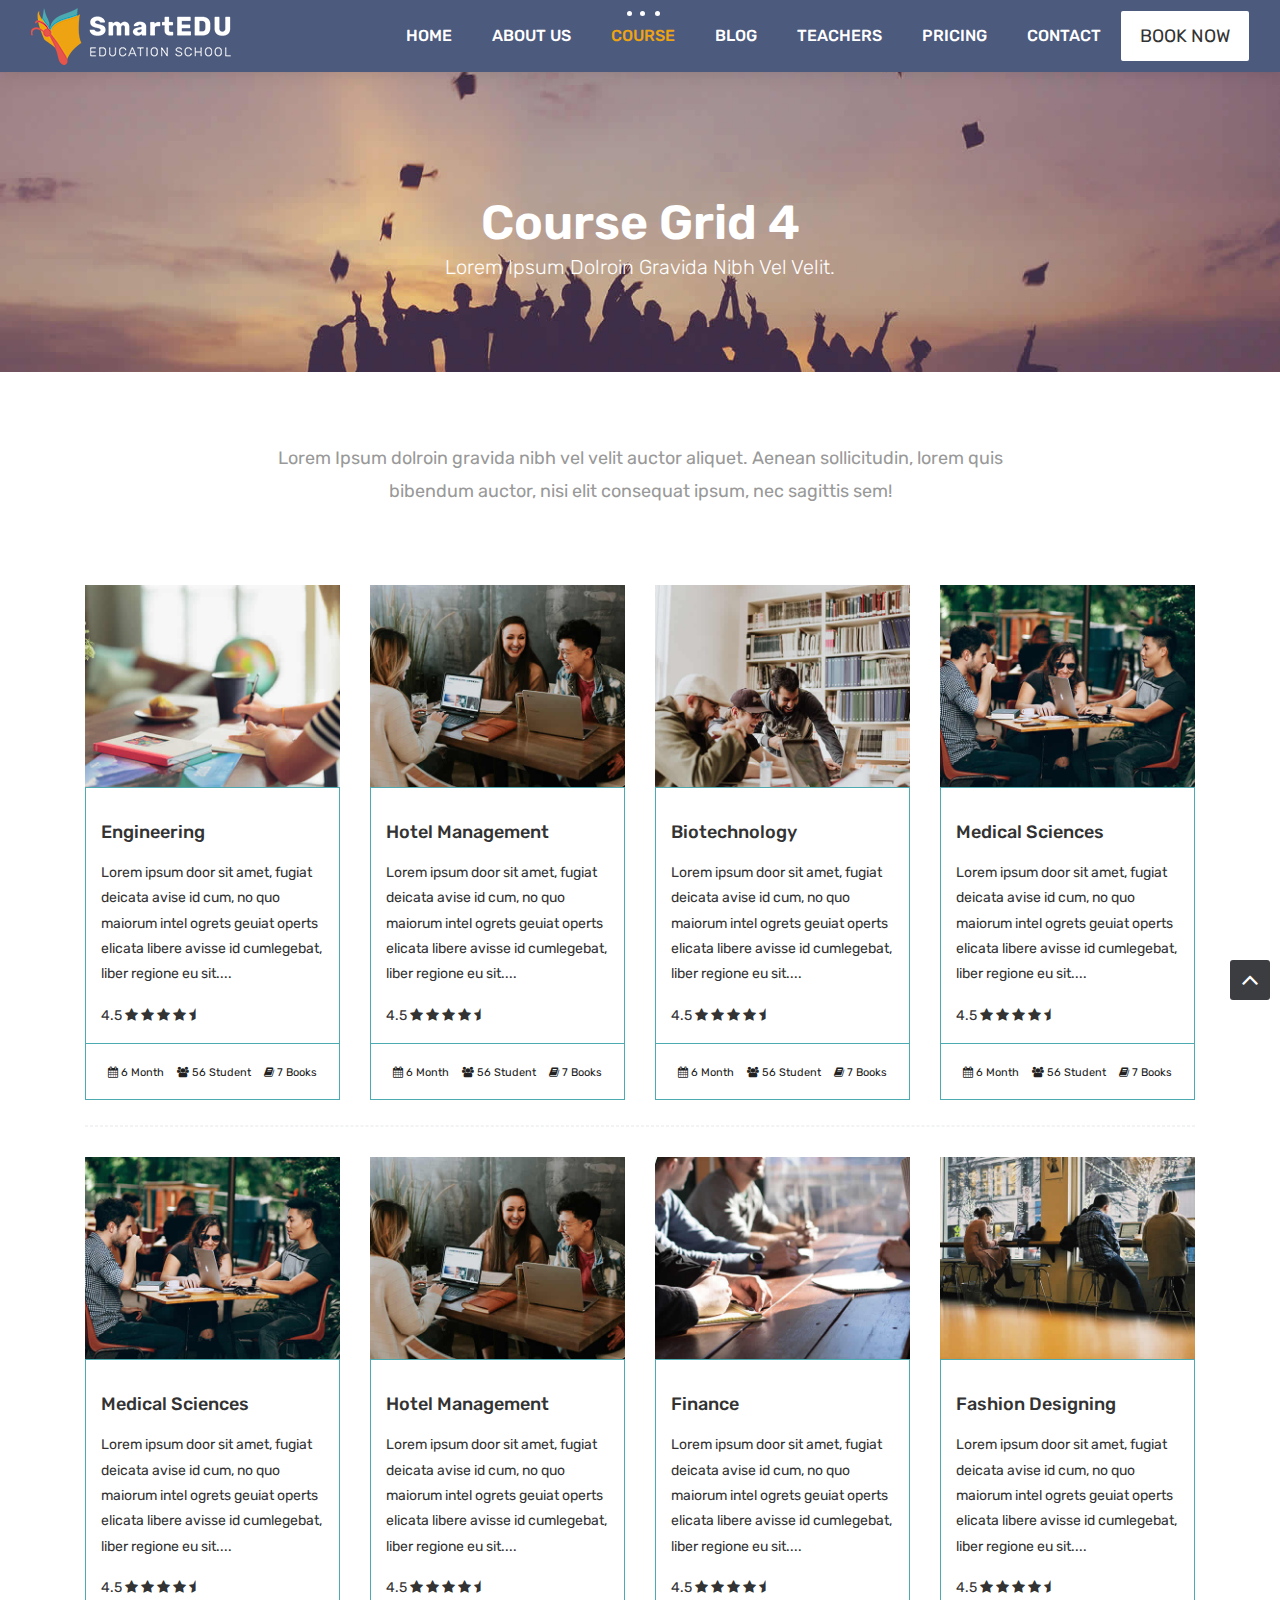
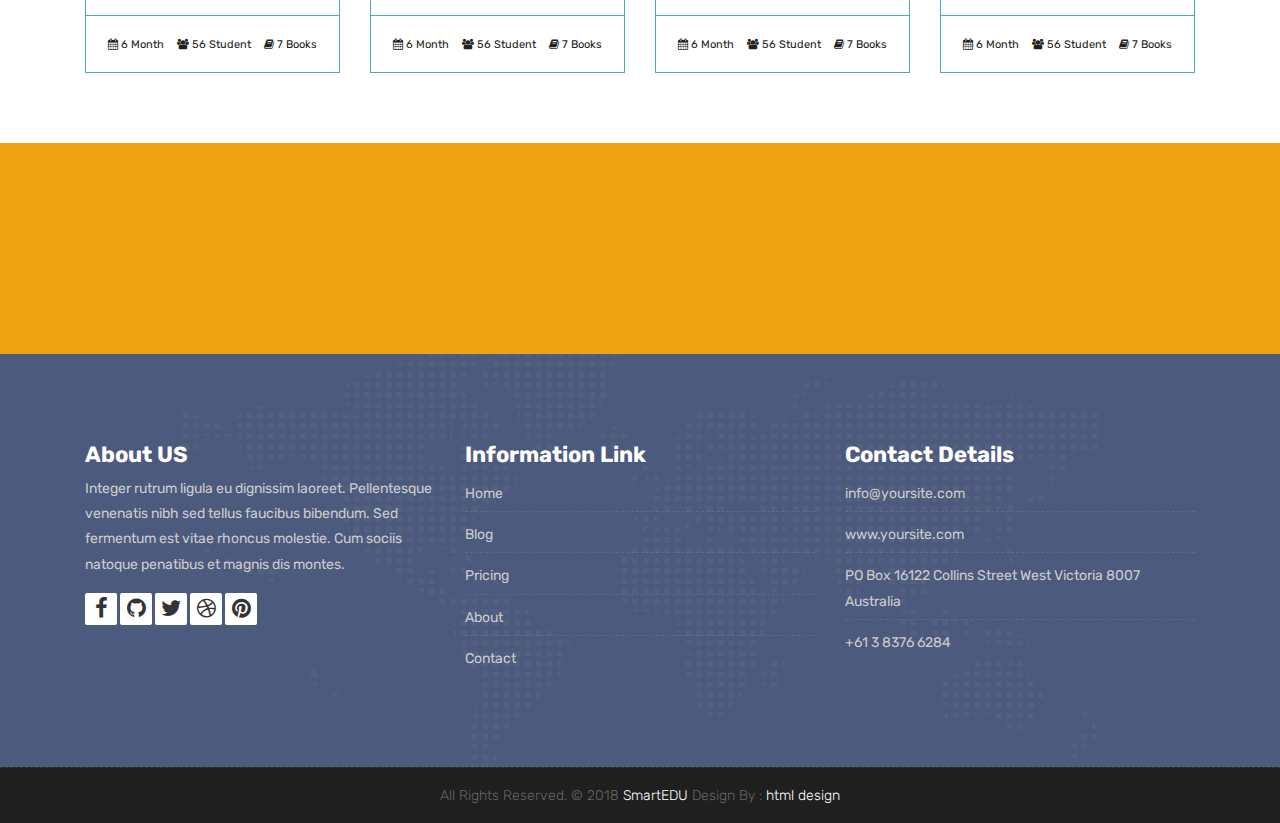
<file: MVC_Project/WebContent/course-grid-4.html>
<!DOCTYPE html>
<html lang="en">

    <!-- Basic -->
    <meta charset="utf-8">
    <meta http-equiv="X-UA-Compatible" content="IE=edge">   
   
    <!-- Mobile Metas -->
    <meta name="viewport" content="width=device-width, initial-scale=1">
 
     <!-- Site Metas -->
    <title>SmartEDU - Education Responsive HTML5 Template</title>  
    <meta name="keywords" content="">
    <meta name="description" content="">
    <meta name="author" content="">

    <!-- Site Icons -->
    <link rel="shortcut icon" href="images/favicon.ico" type="image/x-icon" />
    <link rel="apple-touch-icon" href="images/apple-touch-icon.png">

    <!-- Bootstrap CSS -->
    <link rel="stylesheet" href="css/bootstrap.min.css">
    <!-- Site CSS -->
    <link rel="stylesheet" href="style.css">
    <!-- ALL VERSION CSS -->
    <link rel="stylesheet" href="css/versions.css">
    <!-- Responsive CSS -->
    <link rel="stylesheet" href="css/responsive.css">
    <!-- Custom CSS -->
    <link rel="stylesheet" href="css/custom.css">

    <!-- Modernizer for Portfolio -->
    <script src="js/modernizer.js"></script>

    <!--[if lt IE 9]>
      <script src="https://oss.maxcdn.com/libs/html5shiv/3.7.0/html5shiv.js"></script>
      <script src="https://oss.maxcdn.com/libs/respond.js/1.4.2/respond.min.js"></script>
    <![endif]-->

</head>
<body class="host_version"> 

	<!-- Modal -->
	<div class="modal fade" id="login" tabindex="-1" role="dialog" aria-labelledby="myModalLabel">
	  <div class="modal-dialog modal-dialog-centered modal-lg" role="document">
		<div class="modal-content">
			<div class="modal-header tit-up">
				<button type="button" class="close" data-dismiss="modal" aria-hidden="true">&times;</button>
				<h4 class="modal-title">Customer Login</h4>
			</div>
			<div class="modal-body customer-box">
				<!-- Nav tabs -->
				<ul class="nav nav-tabs">
					<li><a class="active" href="#Login" data-toggle="tab">Login</a></li>
					<li><a href="#Registration" data-toggle="tab">Registration</a></li>
				</ul>
				<!-- Tab panes -->
				<div class="tab-content">
					<div class="tab-pane active" id="Login">
						<form role="form" class="form-horizontal">
							<div class="form-group">
								<div class="col-sm-12">
									<input class="form-control" id="email1" placeholder="Name" type="text">
								</div>
							</div>
							<div class="form-group">
								<div class="col-sm-12">
									<input class="form-control" id="exampleInputPassword1" placeholder="Email" type="email">
								</div>
							</div>
							<div class="row">
								<div class="col-sm-10">
									<button type="submit" class="btn btn-light btn-radius btn-brd grd1">
										Submit
									</button>
									<a class="for-pwd" href="javascript:;">Forgot your password?</a>
								</div>
							</div>
						</form>
					</div>
					<div class="tab-pane" id="Registration">
						<form role="form" class="form-horizontal">
							<div class="form-group">
								<div class="col-sm-12">
									<input class="form-control" placeholder="Name" type="text">
								</div>
							</div>
							<div class="form-group">
								<div class="col-sm-12">
									<input class="form-control" id="email" placeholder="Email" type="email">
								</div>
							</div>
							<div class="form-group">
								<div class="col-sm-12">
									<input class="form-control" id="mobile" placeholder="Mobile" type="email">
								</div>
							</div>
							<div class="form-group">
								<div class="col-sm-12">
									<input class="form-control" id="password" placeholder="Password" type="password">
								</div>
							</div>
							<div class="row">							
								<div class="col-sm-10">
									<button type="button" class="btn btn-light btn-radius btn-brd grd1">
										Save &amp; Continue
									</button>
									<button type="button" class="btn btn-light btn-radius btn-brd grd1">
										Cancel</button>
								</div>
							</div>
						</form>
					</div>
				</div>
			</div>
		</div>
	  </div>
	</div>

    <!-- LOADER -->
	<div id="preloader">
		<div class="loader-container">
			<div class="progress-br float shadow">
				<div class="progress__item"></div>
			</div>
		</div>
	</div>
	<!-- END LOADER -->	

    <!-- Start header -->
	<header class="top-navbar">
		<nav class="navbar navbar-expand-lg navbar-light bg-light">
			<div class="container-fluid">
				<a class="navbar-brand" href="index.html">
					<img src="images/logo.png" alt="" />
				</a>
				<button class="navbar-toggler" type="button" data-toggle="collapse" data-target="#navbars-host" aria-controls="navbars-rs-food" aria-expanded="false" aria-label="Toggle navigation">
					<span class="icon-bar"></span>
                    <span class="icon-bar"></span>
                    <span class="icon-bar"></span>
				</button>
				<div class="collapse navbar-collapse" id="navbars-host">
					<ul class="navbar-nav ml-auto">
						<li class="nav-item"><a class="nav-link" href="index.html">Home</a></li>
						<li class="nav-item"><a class="nav-link" href="about.html">About Us</a></li>
						<li class="nav-item active dropdown">
							<a class="nav-link dropdown-toggle" href="#" id="dropdown-a" data-toggle="dropdown">Course </a>
							<div class="dropdown-menu" aria-labelledby="dropdown-a">
								<a class="dropdown-item" href="course-grid-2.html">Course Grid 2 </a>
								<a class="dropdown-item" href="course-grid-3.html">Course Grid 3 </a>
								<a class="dropdown-item" href="course-grid-4.html">Course Grid 4 </a>
							</div>
						</li>
						<li class="nav-item dropdown">
							<a class="nav-link dropdown-toggle" href="#" id="dropdown-a" data-toggle="dropdown">Blog </a>
							<div class="dropdown-menu" aria-labelledby="dropdown-a">
								<a class="dropdown-item" href="blog.html">Blog </a>
								<a class="dropdown-item" href="blog-single.html">Blog single </a>
							</div>
						</li>
						<li class="nav-item"><a class="nav-link" href="teachers.html">Teachers</a></li>
						<li class="nav-item"><a class="nav-link" href="pricing.html">Pricing</a></li>
						<li class="nav-item"><a class="nav-link" href="contact.html">Contact</a></li>
					</ul>
					<ul class="nav navbar-nav navbar-right">
                        <li><a class="hover-btn-new log" href="#" data-toggle="modal" data-target="#login"><span>Book Now</span></a></li>
                    </ul>
				</div>
			</div>
		</nav>
	</header>
	<!-- End header -->
	
	<div class="all-title-box">
		<div class="container text-center">
			<h1>Course Grid 4<span class="m_1">Lorem Ipsum dolroin gravida nibh vel velit.</span></h1>
		</div>
	</div>
	
    <div id="overviews" class="section wb">
        <div class="container">
            <div class="section-title row text-center">
                <div class="col-md-8 offset-md-2">
                    <p class="lead">Lorem Ipsum dolroin gravida nibh vel velit auctor aliquet. Aenean sollicitudin, lorem quis bibendum auctor, nisi elit consequat ipsum, nec sagittis sem!</p>
                </div>
            </div><!-- end title -->

            <hr class="invis"> 

            <div class="row"> 
                <div class="col-lg-3 col-md-6 col-12">
                    <div class="course-item">
						<div class="image-blog">
							<img src="images/blog_1.jpg" alt="" class="img-fluid">
						</div>
						<div class="course-br">
							<div class="course-title">
								<h2><a href="#" title="">Engineering</a></h2>
							</div>
							<div class="course-desc">
								<p>Lorem ipsum door sit amet, fugiat deicata avise id cum, no quo maiorum intel ogrets geuiat operts elicata libere avisse id cumlegebat, liber regione eu sit.... </p>
							</div>
							<div class="course-rating">
								4.5
								<i class="fa fa-star"></i>	
								<i class="fa fa-star"></i>	
								<i class="fa fa-star"></i>	
								<i class="fa fa-star"></i>	
								<i class="fa fa-star-half"></i>								
							</div>
						</div>
						<div class="course-meta-bot">
							<ul>
								<li><i class="fa fa-calendar" aria-hidden="true"></i> 6 Month</li>
								<li><i class="fa fa-users" aria-hidden="true"></i> 56 Student</li>
								<li><i class="fa fa-book" aria-hidden="true"></i> 7 Books</li>
							</ul>
						</div>
					</div>
                </div><!-- end col -->

                <div class="col-lg-3 col-md-6 col-12">
                    <div class="course-item">
						<div class="image-blog">
							<img src="images/blog_2.jpg" alt="" class="img-fluid">
						</div>
						<div class="course-br">
							<div class="course-title">
								<h2><a href="#" title="">Hotel Management</a></h2>
							</div>
							<div class="blog-desc">
								<p>Lorem ipsum door sit amet, fugiat deicata avise id cum, no quo maiorum intel ogrets geuiat operts elicata libere avisse id cumlegebat, liber regione eu sit.... </p>
							</div>
							<div class="course-rating">
								4.5
								<i class="fa fa-star"></i>	
								<i class="fa fa-star"></i>	
								<i class="fa fa-star"></i>	
								<i class="fa fa-star"></i>	
								<i class="fa fa-star-half"></i>								
							</div>
						</div>
						<div class="course-meta-bot">
							<ul>
								<li><i class="fa fa-calendar" aria-hidden="true"></i> 6 Month</li>
								<li><i class="fa fa-users" aria-hidden="true"></i> 56 Student</li>
								<li><i class="fa fa-book" aria-hidden="true"></i> 7 Books</li>
							</ul>
						</div>
					</div>
                </div><!-- end col -->	
				
				<div class="col-lg-3 col-md-6 col-12">
                    <div class="course-item">
						<div class="image-blog">
							<img src="images/blog_3.jpg" alt="" class="img-fluid">
						</div>
						<div class="course-br">
							<div class="course-title">
								<h2><a href="#" title="">Biotechnology</a></h2>
							</div>
							<div class="course-desc">
								<p>Lorem ipsum door sit amet, fugiat deicata avise id cum, no quo maiorum intel ogrets geuiat operts elicata libere avisse id cumlegebat, liber regione eu sit.... </p>
							</div>
							<div class="course-rating">
								4.5
								<i class="fa fa-star"></i>	
								<i class="fa fa-star"></i>	
								<i class="fa fa-star"></i>	
								<i class="fa fa-star"></i>	
								<i class="fa fa-star-half"></i>								
							</div>
						</div>
						<div class="course-meta-bot">
							<ul>
								<li><i class="fa fa-calendar" aria-hidden="true"></i> 6 Month</li>
								<li><i class="fa fa-users" aria-hidden="true"></i> 56 Student</li>
								<li><i class="fa fa-book" aria-hidden="true"></i> 7 Books</li>
							</ul>
						</div>
					</div>
                </div><!-- end col -->
				
				<div class="col-lg-3 col-md-6 col-12">
                   <div class="course-item">
						<div class="image-blog">
							<img src="images/blog_4.jpg" alt="" class="img-fluid">
						</div>
						<div class="course-br">
							<div class="course-title">
								<h2><a href="#" title="">Medical Sciences</a></h2>
							</div>
							<div class="course-desc">
								<p>Lorem ipsum door sit amet, fugiat deicata avise id cum, no quo maiorum intel ogrets geuiat operts elicata libere avisse id cumlegebat, liber regione eu sit.... </p>
							</div>
							<div class="course-rating">
								4.5
								<i class="fa fa-star"></i>	
								<i class="fa fa-star"></i>	
								<i class="fa fa-star"></i>	
								<i class="fa fa-star"></i>	
								<i class="fa fa-star-half"></i>								
							</div>
						</div>
						<div class="course-meta-bot">
							<ul>
								<li><i class="fa fa-calendar" aria-hidden="true"></i> 6 Month</li>
								<li><i class="fa fa-users" aria-hidden="true"></i> 56 Student</li>
								<li><i class="fa fa-book" aria-hidden="true"></i> 7 Books</li>
							</ul>
						</div>
					</div>
                </div><!-- end col -->
            </div><!-- end row -->			
			
			<hr class="hr3"> 
			
            <div class="row"> 
				<div class="col-lg-3 col-md-6 col-12">
                   <div class="course-item">
						<div class="image-blog">
							<img src="images/blog_4.jpg" alt="" class="img-fluid">
						</div>
						<div class="course-br">
							<div class="course-title">
								<h2><a href="#" title="">Medical Sciences</a></h2>
							</div>
							<div class="course-desc">
								<p>Lorem ipsum door sit amet, fugiat deicata avise id cum, no quo maiorum intel ogrets geuiat operts elicata libere avisse id cumlegebat, liber regione eu sit.... </p>
							</div>
							<div class="course-rating">
								4.5
								<i class="fa fa-star"></i>	
								<i class="fa fa-star"></i>	
								<i class="fa fa-star"></i>	
								<i class="fa fa-star"></i>	
								<i class="fa fa-star-half"></i>								
							</div>
						</div>
						<div class="course-meta-bot">
							<ul>
								<li><i class="fa fa-calendar" aria-hidden="true"></i> 6 Month</li>
								<li><i class="fa fa-users" aria-hidden="true"></i> 56 Student</li>
								<li><i class="fa fa-book" aria-hidden="true"></i> 7 Books</li>
							</ul>
						</div>
					</div>
                </div><!-- end col -->
				
				<div class="col-lg-3 col-md-6 col-12">
                    <div class="course-item">
						<div class="image-blog">
							<img src="images/blog_2.jpg" alt="" class="img-fluid">
						</div>
						<div class="course-br">
							<div class="course-title">
								<h2><a href="#" title="">Hotel Management</a></h2>
							</div>
							<div class="blog-desc">
								<p>Lorem ipsum door sit amet, fugiat deicata avise id cum, no quo maiorum intel ogrets geuiat operts elicata libere avisse id cumlegebat, liber regione eu sit.... </p>
							</div>
							<div class="course-rating">
								4.5
								<i class="fa fa-star"></i>	
								<i class="fa fa-star"></i>	
								<i class="fa fa-star"></i>	
								<i class="fa fa-star"></i>	
								<i class="fa fa-star-half"></i>								
							</div>
						</div>
						<div class="course-meta-bot">
							<ul>
								<li><i class="fa fa-calendar" aria-hidden="true"></i> 6 Month</li>
								<li><i class="fa fa-users" aria-hidden="true"></i> 56 Student</li>
								<li><i class="fa fa-book" aria-hidden="true"></i> 7 Books</li>
							</ul>
						</div>
					</div>
                </div><!-- end col -->
				
                <div class="col-lg-3 col-md-6 col-12">
                    <div class="course-item">
						<div class="image-blog">
							<img src="images/blog_5.jpg" alt="" class="img-fluid">
						</div>		
						<div class="course-br">
							<div class="course-title">
								<h2><a href="#" title="">Finance</a></h2>
							</div>
							<div class="course-desc">
								<p>Lorem ipsum door sit amet, fugiat deicata avise id cum, no quo maiorum intel ogrets geuiat operts elicata libere avisse id cumlegebat, liber regione eu sit.... </p>
							</div>
							<div class="course-rating">
								4.5
								<i class="fa fa-star"></i>	
								<i class="fa fa-star"></i>	
								<i class="fa fa-star"></i>	
								<i class="fa fa-star"></i>	
								<i class="fa fa-star-half"></i>								
							</div>
						</div>
						<div class="course-meta-bot">
							<ul>
								<li><i class="fa fa-calendar" aria-hidden="true"></i> 6 Month</li>
								<li><i class="fa fa-users" aria-hidden="true"></i> 56 Student</li>
								<li><i class="fa fa-book" aria-hidden="true"></i> 7 Books</li>
							</ul>
						</div>
					</div>
                </div><!-- end col -->

                <div class="col-lg-3 col-md-6 col-12">
                    <div class="course-item">
						<div class="image-blog">
							<img src="images/blog_6.jpg" alt="" class="img-fluid">
						</div>
						<div class="course-br">
							<div class="course-title">
								<h2><a href="#" title="">Fashion Designing</a></h2>
							</div>
							<div class="course-desc">
								<p>Lorem ipsum door sit amet, fugiat deicata avise id cum, no quo maiorum intel ogrets geuiat operts elicata libere avisse id cumlegebat, liber regione eu sit.... </p>
							</div>	
							<div class="course-rating">
								4.5
								<i class="fa fa-star"></i>	
								<i class="fa fa-star"></i>	
								<i class="fa fa-star"></i>	
								<i class="fa fa-star"></i>	
								<i class="fa fa-star-half"></i>								
							</div>
						</div>
						<div class="course-meta-bot">
							<ul>
								<li><i class="fa fa-calendar" aria-hidden="true"></i> 6 Month</li>
								<li><i class="fa fa-users" aria-hidden="true"></i> 56 Student</li>
								<li><i class="fa fa-book" aria-hidden="true"></i> 7 Books</li>
							</ul>
						</div>
					</div>
                </div><!-- end col -->
            </div><!-- end row -->
        </div><!-- end container -->
    </div><!-- end section -->

    <div class="parallax section dbcolor">
        <div class="container">
            <div class="row logos">
                <div class="col-md-2 col-sm-2 col-xs-6 wow fadeInUp">
                    <a href="#"><img src="images/logo_01.png" alt="" class="img-repsonsive"></a>
                </div>
                <div class="col-md-2 col-sm-2 col-xs-6 wow fadeInUp">
                    <a href="#"><img src="images/logo_02.png" alt="" class="img-repsonsive"></a>
                </div>
                <div class="col-md-2 col-sm-2 col-xs-6 wow fadeInUp">
                    <a href="#"><img src="images/logo_03.png" alt="" class="img-repsonsive"></a>
                </div>
                <div class="col-md-2 col-sm-2 col-xs-6 wow fadeInUp">
                    <a href="#"><img src="images/logo_04.png" alt="" class="img-repsonsive"></a>
                </div>
                <div class="col-md-2 col-sm-2 col-xs-6 wow fadeInUp">
                    <a href="#"><img src="images/logo_05.png" alt="" class="img-repsonsive"></a>
                </div>
                <div class="col-md-2 col-sm-2 col-xs-6 wow fadeInUp">
                    <a href="#"><img src="images/logo_06.png" alt="" class="img-repsonsive"></a>
                </div>
            </div><!-- end row -->
        </div><!-- end container -->
    </div><!-- end section -->

    <footer class="footer">
        <div class="container">
            <div class="row">
                <div class="col-lg-4 col-md-4 col-xs-12">
                    <div class="widget clearfix">
                        <div class="widget-title">
                            <h3>About US</h3>
                        </div>
                        <p> Integer rutrum ligula eu dignissim laoreet. Pellentesque venenatis nibh sed tellus faucibus bibendum. Sed fermentum est vitae rhoncus molestie. Cum sociis natoque penatibus et magnis dis montes.</p>
                        <div class="footer-right">
							<ul class="footer-links-soi">
								<li><a href="#"><i class="fa fa-facebook"></i></a></li>
								<li><a href="#"><i class="fa fa-github"></i></a></li>
								<li><a href="#"><i class="fa fa-twitter"></i></a></li>
								<li><a href="#"><i class="fa fa-dribbble"></i></a></li>
								<li><a href="#"><i class="fa fa-pinterest"></i></a></li>
							</ul><!-- end links -->
						</div>
                    </div><!-- end clearfix -->
                </div><!-- end col -->

				<div class="col-lg-4 col-md-4 col-xs-12">
                    <div class="widget clearfix">
                        <div class="widget-title">
                            <h3>Information Link</h3>
                        </div>
                        <ul class="footer-links">
                            <li><a href="#">Home</a></li>
                            <li><a href="#">Blog</a></li>
                            <li><a href="#">Pricing</a></li>
							<li><a href="#">About</a></li>
							<li><a href="#">Contact</a></li>
                        </ul><!-- end links -->
                    </div><!-- end clearfix -->
                </div><!-- end col -->
				
                <div class="col-lg-4 col-md-4 col-xs-12">
                    <div class="widget clearfix">
                        <div class="widget-title">
                            <h3>Contact Details</h3>
                        </div>

                        <ul class="footer-links">
                            <li><a href="mailto:#">info@yoursite.com</a></li>
                            <li><a href="#">www.yoursite.com</a></li>
                            <li>PO Box 16122 Collins Street West Victoria 8007 Australia</li>
                            <li>+61 3 8376 6284</li>
                        </ul><!-- end links -->
                    </div><!-- end clearfix -->
                </div><!-- end col -->
				
            </div><!-- end row -->
        </div><!-- end container -->
    </footer><!-- end footer -->

    <div class="copyrights">
        <div class="container">
            <div class="footer-distributed">
                <div class="footer-center">                   
                    <p class="footer-company-name">All Rights Reserved. &copy; 2018 <a href="#">SmartEDU</a> Design By : <a href="https://html.design/">html design</a></p>
                </div>
            </div>
        </div><!-- end container -->
    </div><!-- end copyrights -->

    <a href="#" id="scroll-to-top" class="dmtop global-radius"><i class="fa fa-angle-up"></i></a>

    <!-- ALL JS FILES -->
    <script src="js/all.js"></script>
    <!-- ALL PLUGINS -->
    <script src="js/custom.js"></script>

</body>
</html>
</file>
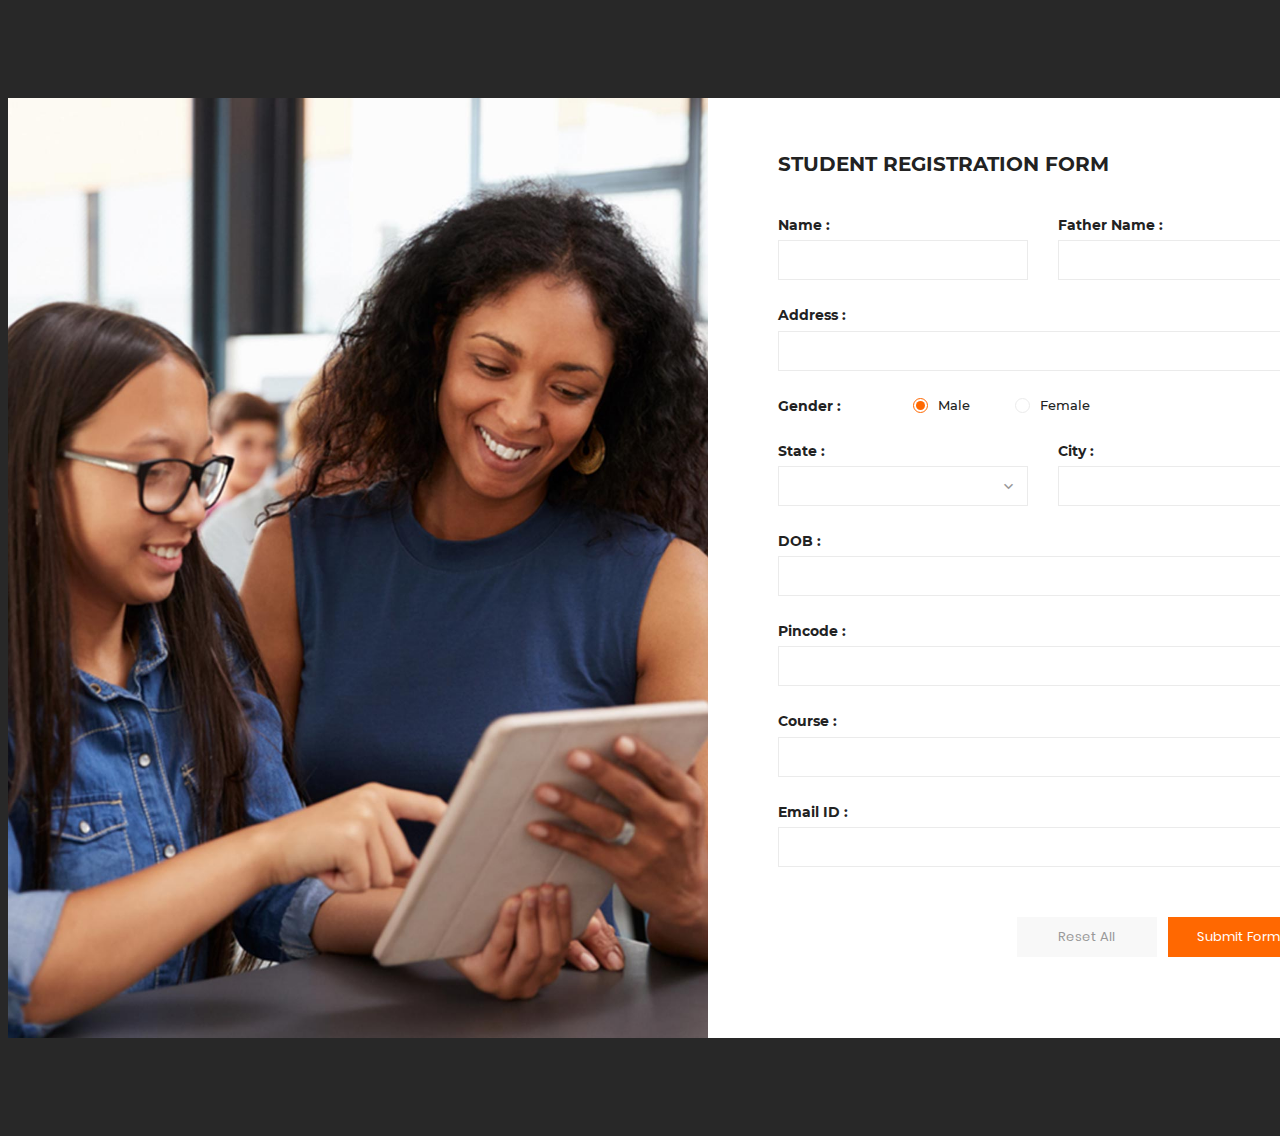
<file: MVC_Project/WebContent/index2.html>
<!DOCTYPE html>
<html lang="en">
<head>
    <meta charset="UTF-8">
    <meta name="viewport" content="width=device-width, initial-scale=1.0">
    <meta http-equiv="X-UA-Compatible" content="ie=edge">
    <title>Sign Up Form by Colorlib</title>

    <!-- Font Icon -->
    <link rel="stylesheet" href="fonts/material-icon/css/material-design-iconic-font.min.css">

    <!-- Main css -->
    <link rel="stylesheet" href="css/style.css">
</head>
<body>

    <div class="main">
        <div class="container">
            <div class="signup-content">
                <div class="signup-img">
                    <img src="images/signup-img.jpg" alt="">
                </div>
                <div class="signup-form">
                    <form method="POST" class="register-form" id="register-form">
                        <h2>student registration form</h2>
                        <div class="form-row">
                            <div class="form-group">
                                <label for="name">Name :</label>
                                <input type="text" name="name" id="name" required/>
                            </div>
                            <div class="form-group">
                                <label for="father_name">Father Name :</label>
                                <input type="text" name="father_name" id="father_name" required/>
                            </div>
                        </div>
                        <div class="form-group">
                            <label for="address">Address :</label>
                            <input type="text" name="address" id="address" required/>
                        </div>
                        <div class="form-radio">
                            <label for="gender" class="radio-label">Gender :</label>
                            <div class="form-radio-item">
                                <input type="radio" name="gender" id="male" checked>
                                <label for="male">Male</label>
                                <span class="check"></span>
                            </div>
                            <div class="form-radio-item">
                                <input type="radio" name="gender" id="female">
                                <label for="female">Female</label>
                                <span class="check"></span>
                            </div>
                        </div>
                        <div class="form-row">
                            <div class="form-group">
                                <label for="state">State :</label>
                                <div class="form-select">
                                    <select name="state" id="state">
                                        <option value=""></option>
                                        <option value="us">America</option>
                                        <option value="uk">English</option>
                                    </select>
                                    <span class="select-icon"><i class="zmdi zmdi-chevron-down"></i></span>
                                </div>
                            </div>
                            <div class="form-group">
                                <label for="city">City :</label>
                                <div class="form-select">
                                    <select name="city" id="city">
                                        <option value=""></option>
                                        <option value="losangeles">Los Angeles</option>
                                        <option value="washington">Washington</option>
                                    </select>
                                    <span class="select-icon"><i class="zmdi zmdi-chevron-down"></i></span>
                                </div>
                            </div>
                        </div>
                        <div class="form-group">
                            <label for="birth_date">DOB :</label>
                            <input type="text" name="birth_date" id="birth_date">
                        </div>
                        <div class="form-group">
                            <label for="pincode">Pincode :</label>
                            <input type="text" name="pincode" id="pincode">
                        </div>
                        <div class="form-group">
                            <label for="course">Course :</label>
                            <div class="form-select">
                                <select name="course" id="course">
                                    <option value=""></option>
                                    <option value="computer">Computer Operator & Pragramming Assistant</option>
                                    <option value="desiger">Designer</option>
                                    <option value="marketing">Marketing</option>
                                </select>
                                <span class="select-icon"><i class="zmdi zmdi-chevron-down"></i></span>
                            </div>
                        </div>
                        <div class="form-group">
                            <label for="email">Email ID :</label>
                            <input type="email" name="email" id="email" />
                        </div>
                        <div class="form-submit">
                            <input type="submit" value="Reset All" class="submit" name="reset" id="reset" />
                            <input type="submit" value="Submit Form" class="submit" name="submit" id="submit" />
                        </div>
                    </form>
                </div>
            </div>
        </div>

    </div>

    <!-- JS -->
    <script src="vendor/jquery/jquery.min.js"></script>
    <script src="js/main.js"></script>
</body><!-- This templates was made by Colorlib (https://colorlib.com) -->
</html>
</file>
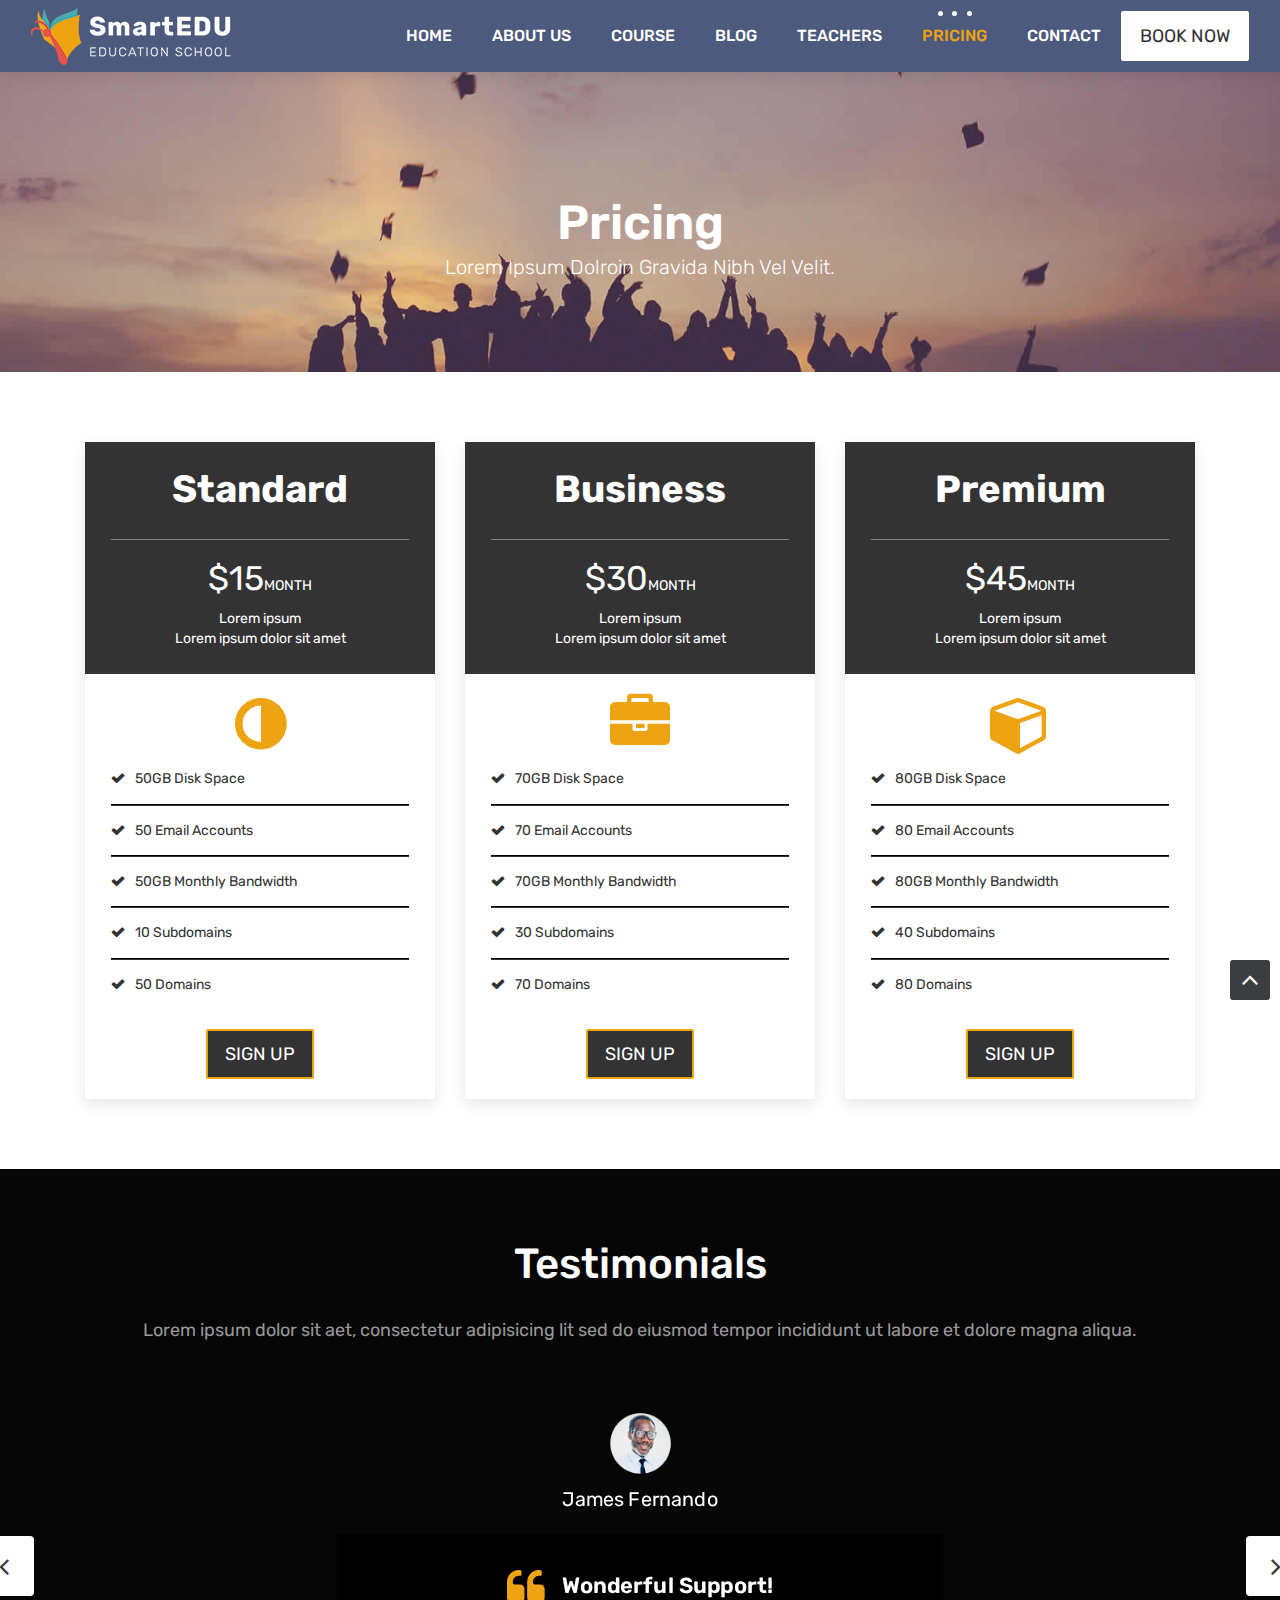
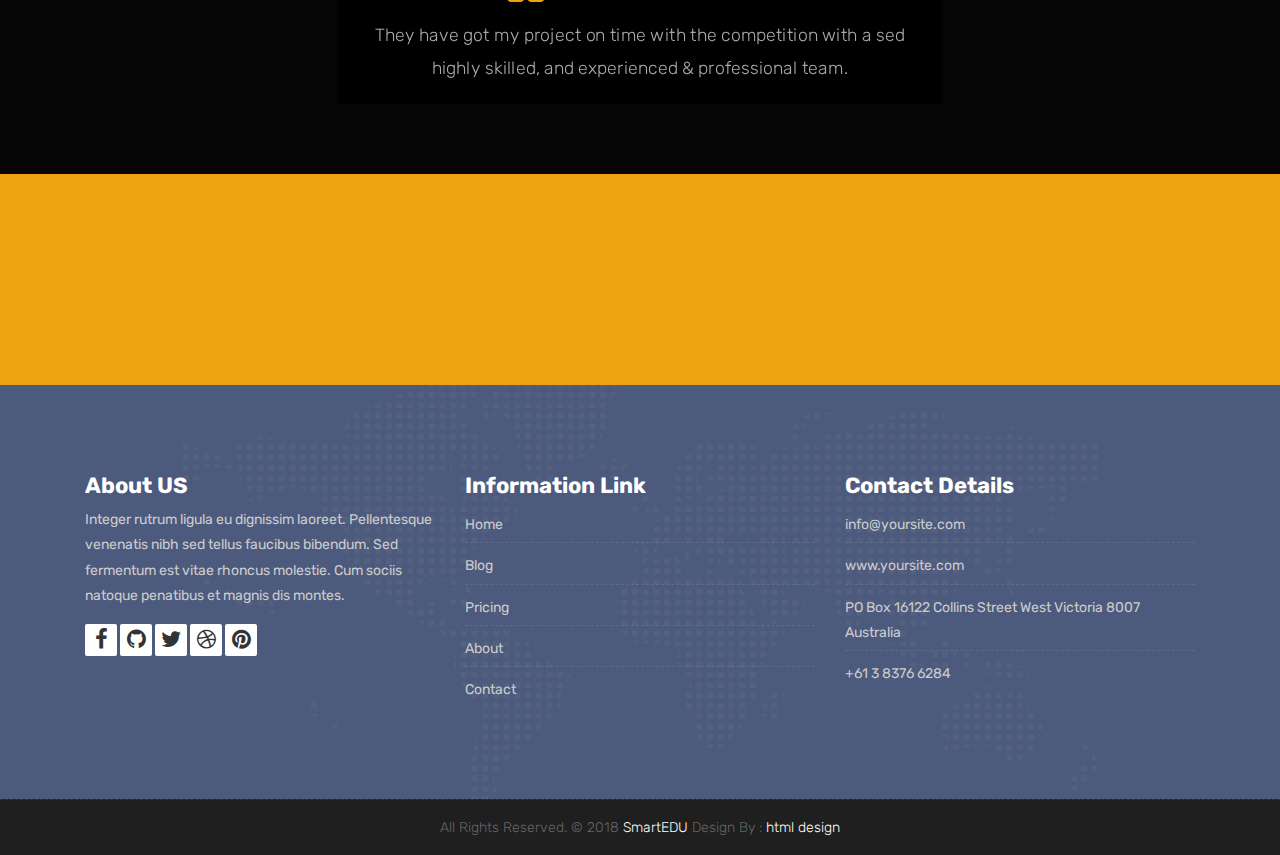
<file: MVC_Project/WebContent/pricing.html>
<!DOCTYPE html>
<html lang="en">

    <!-- Basic -->
    <meta charset="utf-8">
    <meta http-equiv="X-UA-Compatible" content="IE=edge">   
   
    <!-- Mobile Metas -->
    <meta name="viewport" content="width=device-width, initial-scale=1">
 
     <!-- Site Metas -->
    <title>SmartEDU - Education Responsive HTML5 Template</title>  
    <meta name="keywords" content="">
    <meta name="description" content="">
    <meta name="author" content="">

    <!-- Site Icons -->
    <link rel="shortcut icon" href="images/favicon.ico" type="image/x-icon" />
    <link rel="apple-touch-icon" href="images/apple-touch-icon.png">

    <!-- Bootstrap CSS -->
    <link rel="stylesheet" href="css/bootstrap.min.css">
    <!-- Site CSS -->
    <link rel="stylesheet" href="style.css">
    <!-- ALL VERSION CSS -->
    <link rel="stylesheet" href="css/versions.css">
    <!-- Responsive CSS -->
    <link rel="stylesheet" href="css/responsive.css">
    <!-- Custom CSS -->
    <link rel="stylesheet" href="css/custom.css">

    <!-- Modernizer for Portfolio -->
    <script src="js/modernizer.js"></script>

    <!--[if lt IE 9]>
      <script src="https://oss.maxcdn.com/libs/html5shiv/3.7.0/html5shiv.js"></script>
      <script src="https://oss.maxcdn.com/libs/respond.js/1.4.2/respond.min.js"></script>
    <![endif]-->

</head>
<body class="host_version"> 

	<!-- Modal -->
	<div class="modal fade" id="login" tabindex="-1" role="dialog" aria-labelledby="myModalLabel">
	  <div class="modal-dialog modal-dialog-centered modal-lg" role="document">
		<div class="modal-content">
			<div class="modal-header tit-up">
				<button type="button" class="close" data-dismiss="modal" aria-hidden="true">&times;</button>
				<h4 class="modal-title">Customer Login</h4>
			</div>
			<div class="modal-body customer-box">
				<!-- Nav tabs -->
				<ul class="nav nav-tabs">
					<li><a class="active" href="#Login" data-toggle="tab">Login</a></li>
					<li><a href="#Registration" data-toggle="tab">Registration</a></li>
				</ul>
				<!-- Tab panes -->
				<div class="tab-content">
					<div class="tab-pane active" id="Login">
						<form role="form" class="form-horizontal">
							<div class="form-group">
								<div class="col-sm-12">
									<input class="form-control" id="email1" placeholder="Name" type="text">
								</div>
							</div>
							<div class="form-group">
								<div class="col-sm-12">
									<input class="form-control" id="exampleInputPassword1" placeholder="Email" type="email">
								</div>
							</div>
							<div class="row">
								<div class="col-sm-10">
									<button type="submit" class="btn btn-light btn-radius btn-brd grd1">
										Submit
									</button>
									<a class="for-pwd" href="javascript:;">Forgot your password?</a>
								</div>
							</div>
						</form>
					</div>
					<div class="tab-pane" id="Registration">
						<form role="form" class="form-horizontal">
							<div class="form-group">
								<div class="col-sm-12">
									<input class="form-control" placeholder="Name" type="text">
								</div>
							</div>
							<div class="form-group">
								<div class="col-sm-12">
									<input class="form-control" id="email" placeholder="Email" type="email">
								</div>
							</div>
							<div class="form-group">
								<div class="col-sm-12">
									<input class="form-control" id="mobile" placeholder="Mobile" type="email">
								</div>
							</div>
							<div class="form-group">
								<div class="col-sm-12">
									<input class="form-control" id="password" placeholder="Password" type="password">
								</div>
							</div>
							<div class="row">							
								<div class="col-sm-10">
									<button type="button" class="btn btn-light btn-radius btn-brd grd1">
										Save &amp; Continue
									</button>
									<button type="button" class="btn btn-light btn-radius btn-brd grd1">
										Cancel</button>
								</div>
							</div>
						</form>
					</div>
				</div>
			</div>
		</div>
	  </div>
	</div>

    <!-- LOADER -->
	<div id="preloader">
		<div class="loader-container">
			<div class="progress-br float shadow">
				<div class="progress__item"></div>
			</div>
		</div>
	</div>
	<!-- END LOADER -->	

    <!-- Start header -->
	<header class="top-navbar">
		<nav class="navbar navbar-expand-lg navbar-light bg-light">
			<div class="container-fluid">
				<a class="navbar-brand" href="index.html">
					<img src="images/logo.png" alt="" />
				</a>
				<button class="navbar-toggler" type="button" data-toggle="collapse" data-target="#navbars-host" aria-controls="navbars-rs-food" aria-expanded="false" aria-label="Toggle navigation">
					<span class="icon-bar"></span>
                    <span class="icon-bar"></span>
                    <span class="icon-bar"></span>
				</button>
				<div class="collapse navbar-collapse" id="navbars-host">
					<ul class="navbar-nav ml-auto">
						<li class="nav-item"><a class="nav-link" href="index.html">Home</a></li>
						<li class="nav-item"><a class="nav-link" href="about.html">About Us</a></li>
						<li class="nav-item dropdown">
							<a class="nav-link dropdown-toggle" href="#" id="dropdown-a" data-toggle="dropdown">Course </a>
							<div class="dropdown-menu" aria-labelledby="dropdown-a">
								<a class="dropdown-item" href="course-grid-2.html">Course Grid 2 </a>
								<a class="dropdown-item" href="course-grid-3.html">Course Grid 3 </a>
								<a class="dropdown-item" href="course-grid-4.html">Course Grid 4 </a>
							</div>
						</li>
						<li class="nav-item dropdown">
							<a class="nav-link dropdown-toggle" href="#" id="dropdown-a" data-toggle="dropdown">Blog </a>
							<div class="dropdown-menu" aria-labelledby="dropdown-a">
								<a class="dropdown-item" href="blog.html">Blog </a>
								<a class="dropdown-item" href="blog-single.html">Blog single </a>
							</div>
						</li>
						<li class="nav-item"><a class="nav-link" href="teachers.html">Teachers</a></li>
						<li class="nav-item active"><a class="nav-link" href="pricing.html">Pricing</a></li>
						<li class="nav-item"><a class="nav-link" href="contact.html">Contact</a></li>
					</ul>
					<ul class="nav navbar-nav navbar-right">
                        <li><a class="hover-btn-new log" href="#" data-toggle="modal" data-target="#login"><span>Book Now</span></a></li>
                    </ul>
				</div>
			</div>
		</nav>
	</header>
	<!-- End header -->
	
	<div class="all-title-box">
		<div class="container text-center">
			<h1>Pricing<span class="m_1">Lorem Ipsum dolroin gravida nibh vel velit.</span></h1>
		</div>
	</div>
	
    <div id="pricing-box" class="section wb">
        <div class="container">
			<div class="row">
                <div class="col-md-4 col-sm-6">
                    <div class="pricingTable">
                        <div class="pricingTable-header">
                            <span class="heading">
                                <h3>Standard</h3>
                            </span>
                            <span class="price-value">$15<span class="month">month</span> <span>Lorem ipsum </span><span>Lorem ipsum dolor sit amet</span></span>
                        </div>

                        <div class="pricingContent">
                            <i class="fa fa-adjust"></i>
                            <ul>
                                <li>50GB Disk Space</li>
                                <li>50 Email Accounts</li>
                                <li>50GB Monthly Bandwidth</li>
                                <li>10 subdomains</li>
                                <li>50 Domains</li>
                            </ul>
                        </div><!-- /  CONTENT BOX-->

                        <div class="pricingTable-sign-up">
                            <a href="#" class="hover-btn-new orange"><span>sign up</span></a>
                        </div><!-- BUTTON BOX-->
                    </div>
                </div>

                <div class="col-md-4 col-sm-6">
                    <div class="pricingTable pink">
                        <div class="pricingTable-header">
                            <span class="heading">
                                <h3>Business</h3>
                            </span>
                            <span class="price-value">$30<span class="month">month</span> <span>Lorem ipsum</span><span>Lorem ipsum dolor sit amet</span></span>
                        </div>

                        <div class="pricingContent">
                            <i class="fa fa-briefcase"></i>
                            <ul>
                                <li>70GB Disk Space</li>
                                <li>70 Email Accounts</li>
                                <li>70GB Monthly Bandwidth</li>
                                <li>30 subdomains</li>
                                <li>70 Domains</li>
                            </ul>
                        </div><!-- /  CONTENT BOX-->

                        <div class="pricingTable-sign-up">
                            <a href="#" class="hover-btn-new orange"><span>sign up</span></a>
                        </div><!-- BUTTON BOX-->
                    </div>
                </div>

                <div class="col-md-4 col-sm-6">
                    <div class="pricingTable orange">
                        <div class="pricingTable-header">
                            <span class="heading">
                                <h3>Premium</h3>
                            </span>
                            <span class="price-value">$45<span class="month">month</span> <span>Lorem ipsum</span><span>Lorem ipsum dolor sit amet</span></span>
                        </div>

                        <div class="pricingContent">
                            <i class="fa fa-cube"></i>
                            <ul>
                                <li>80GB Disk Space</li>
                                <li>80 Email Accounts</li>
                                <li>80GB Monthly Bandwidth</li>
                                <li>40 subdomains</li>
                                <li>80 Domains</li>
                            </ul>
                        </div><!-- /  CONTENT BOX-->

                        <div class="pricingTable-sign-up">
                            <a href="#" class="hover-btn-new orange"><span>sign up</span></a>
                        </div><!-- BUTTON BOX-->
                    </div>
                </div>
            </div>
		</div>
    </div><!-- end section -->

    <div id="testimonials" class="parallax section db parallax-off" style="background-image:url('images/parallax_04.jpg');">
        <div class="container">
            <div class="section-title text-center">
                <h3>Testimonials</h3>
                <p>Lorem ipsum dolor sit aet, consectetur adipisicing lit sed do eiusmod tempor incididunt ut labore et dolore magna aliqua. </p>
            </div><!-- end title -->

            <div class="row">
                <div class="col-md-12 col-sm-12">
                    <div class="testi-carousel owl-carousel owl-theme">
                        <div class="testimonial clearfix">
							<div class="testi-meta">
                                <img src="images/testi_01.png" alt="" class="img-fluid">
                                <h4>James Fernando </h4>
                            </div>
                            <div class="desc">
                                <h3><i class="fa fa-quote-left"></i> Wonderful Support!</h3>
                                <p class="lead">They have got my project on time with the competition with a sed highly skilled, and experienced & professional team.</p>
                            </div>
                            <!-- end testi-meta -->
                        </div>
                        <!-- end testimonial -->

                        <div class="testimonial clearfix">
							<div class="testi-meta">
                                <img src="images/testi_02.png" alt="" class="img-fluid">
                                <h4>Jacques Philips </h4>
                            </div>
                            <div class="desc">
                                <h3><i class="fa fa-quote-left"></i> Awesome Services!</h3>
                                <p class="lead">Explain to you how all this mistaken idea of denouncing pleasure and praising pain was born and I will give you completed.</p>
                            </div>
                            <!-- end testi-meta -->
                        </div>
                        <!-- end testimonial -->

                        <div class="testimonial clearfix">
							<div class="testi-meta">
                                <img src="images/testi_03.png" alt="" class="img-fluid ">
                                <h4>Venanda Mercy </h4>
                            </div>
                            <div class="desc">
                                <h3><i class="fa fa-quote-left"></i> Great & Talented Team!</h3>
                                <p class="lead">The master-builder of human happines no one rejects, dislikes avoids pleasure itself, because it is very pursue pleasure. </p>
                            </div>
                            <!-- end testi-meta -->
                        </div>
                        <!-- end testimonial -->
                        <div class="testimonial clearfix">
							<div class="testi-meta">
                                <img src="images/testi_01.png" alt="" class="img-fluid">
                                <h4>James Fernando </h4>
                            </div>
                            <div class="desc">
                                <h3><i class="fa fa-quote-left"></i> Wonderful Support!</h3>
                                <p class="lead">They have got my project on time with the competition with a sed highly skilled, and experienced & professional team.</p>
                            </div>
                            <!-- end testi-meta -->
                        </div>
                        <!-- end testimonial -->

                        <div class="testimonial clearfix">
							<div class="testi-meta">
                                <img src="images/testi_02.png" alt="" class="img-fluid">
                                <h4>Jacques Philips </h4>
                            </div>
                            <div class="desc">
                                <h3><i class="fa fa-quote-left"></i> Awesome Services!</h3>
                                <p class="lead">Explain to you how all this mistaken idea of denouncing pleasure and praising pain was born and I will give you completed.</p>
                            </div>
                            <!-- end testi-meta -->
                        </div>
                        <!-- end testimonial -->

                        <div class="testimonial clearfix">
							<div class="testi-meta">
                                <img src="images/testi_03.png" alt="" class="img-fluid">
                                <h4>Venanda Mercy </h4>
                            </div>
                            <div class="desc">
                                <h3><i class="fa fa-quote-left"></i> Great & Talented Team!</h3>
                                <p class="lead">The master-builder of human happines no one rejects, dislikes avoids pleasure itself, because it is very pursue pleasure. </p>
                            </div>
                            <!-- end testi-meta -->
                        </div><!-- end testimonial -->
                    </div><!-- end carousel -->
                </div><!-- end col -->
            </div><!-- end row -->
        </div><!-- end container -->
    </div><!-- end section -->

    <div class="parallax section dbcolor">
        <div class="container">
            <div class="row logos">
                <div class="col-md-2 col-sm-2 col-xs-6 wow fadeInUp">
                    <a href="#"><img src="images/logo_01.png" alt="" class="img-repsonsive"></a>
                </div>
                <div class="col-md-2 col-sm-2 col-xs-6 wow fadeInUp">
                    <a href="#"><img src="images/logo_02.png" alt="" class="img-repsonsive"></a>
                </div>
                <div class="col-md-2 col-sm-2 col-xs-6 wow fadeInUp">
                    <a href="#"><img src="images/logo_03.png" alt="" class="img-repsonsive"></a>
                </div>
                <div class="col-md-2 col-sm-2 col-xs-6 wow fadeInUp">
                    <a href="#"><img src="images/logo_04.png" alt="" class="img-repsonsive"></a>
                </div>
                <div class="col-md-2 col-sm-2 col-xs-6 wow fadeInUp">
                    <a href="#"><img src="images/logo_05.png" alt="" class="img-repsonsive"></a>
                </div>
                <div class="col-md-2 col-sm-2 col-xs-6 wow fadeInUp">
                    <a href="#"><img src="images/logo_06.png" alt="" class="img-repsonsive"></a>
                </div>
            </div><!-- end row -->
        </div><!-- end container -->
    </div><!-- end section -->

    <footer class="footer">
        <div class="container">
            <div class="row">
                <div class="col-lg-4 col-md-4 col-xs-12">
                    <div class="widget clearfix">
                        <div class="widget-title">
                            <h3>About US</h3>
                        </div>
                        <p> Integer rutrum ligula eu dignissim laoreet. Pellentesque venenatis nibh sed tellus faucibus bibendum. Sed fermentum est vitae rhoncus molestie. Cum sociis natoque penatibus et magnis dis montes.</p>
                        <div class="footer-right">
							<ul class="footer-links-soi">
								<li><a href="#"><i class="fa fa-facebook"></i></a></li>
								<li><a href="#"><i class="fa fa-github"></i></a></li>
								<li><a href="#"><i class="fa fa-twitter"></i></a></li>
								<li><a href="#"><i class="fa fa-dribbble"></i></a></li>
								<li><a href="#"><i class="fa fa-pinterest"></i></a></li>
							</ul><!-- end links -->
						</div>
                    </div><!-- end clearfix -->
                </div><!-- end col -->

				<div class="col-lg-4 col-md-4 col-xs-12">
                    <div class="widget clearfix">
                        <div class="widget-title">
                            <h3>Information Link</h3>
                        </div>
                        <ul class="footer-links">
                            <li><a href="#">Home</a></li>
                            <li><a href="#">Blog</a></li>
                            <li><a href="#">Pricing</a></li>
							<li><a href="#">About</a></li>
							<li><a href="#">Contact</a></li>
                        </ul><!-- end links -->
                    </div><!-- end clearfix -->
                </div><!-- end col -->
				
                <div class="col-lg-4 col-md-4 col-xs-12">
                    <div class="widget clearfix">
                        <div class="widget-title">
                            <h3>Contact Details</h3>
                        </div>

                        <ul class="footer-links">
                            <li><a href="mailto:#">info@yoursite.com</a></li>
                            <li><a href="#">www.yoursite.com</a></li>
                            <li>PO Box 16122 Collins Street West Victoria 8007 Australia</li>
                            <li>+61 3 8376 6284</li>
                        </ul><!-- end links -->
                    </div><!-- end clearfix -->
                </div><!-- end col -->
				
            </div><!-- end row -->
        </div><!-- end container -->
    </footer><!-- end footer -->

    <div class="copyrights">
        <div class="container">
            <div class="footer-distributed">
                <div class="footer-center">                   
                    <p class="footer-company-name">All Rights Reserved. &copy; 2018 <a href="#">SmartEDU</a> Design By : <a href="https://html.design/">html design</a></p>
                </div>
            </div>
        </div><!-- end container -->
    </div><!-- end copyrights -->

    <a href="#" id="scroll-to-top" class="dmtop global-radius"><i class="fa fa-angle-up"></i></a>

    <!-- ALL JS FILES -->
    <script src="js/all.js"></script>
    <!-- ALL PLUGINS -->
    <script src="js/custom.js"></script>

</body>
</html>
</file>
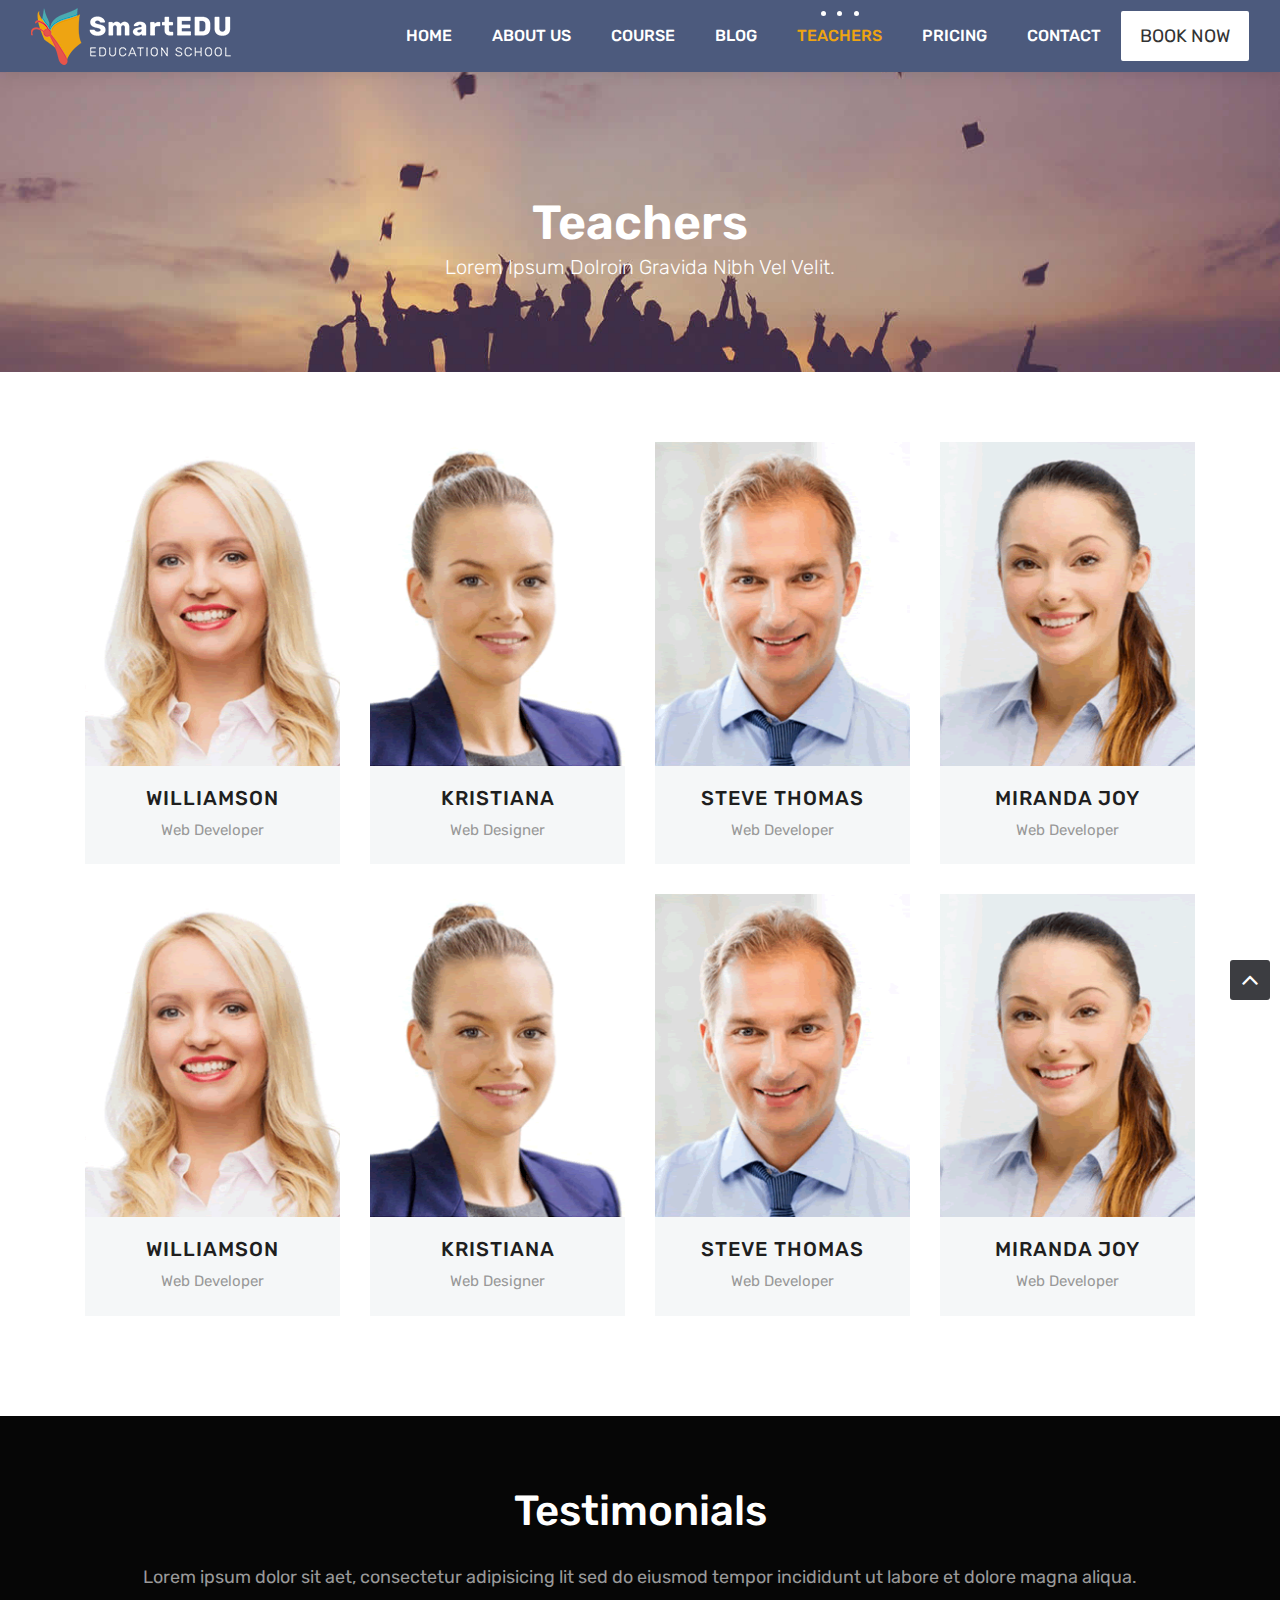
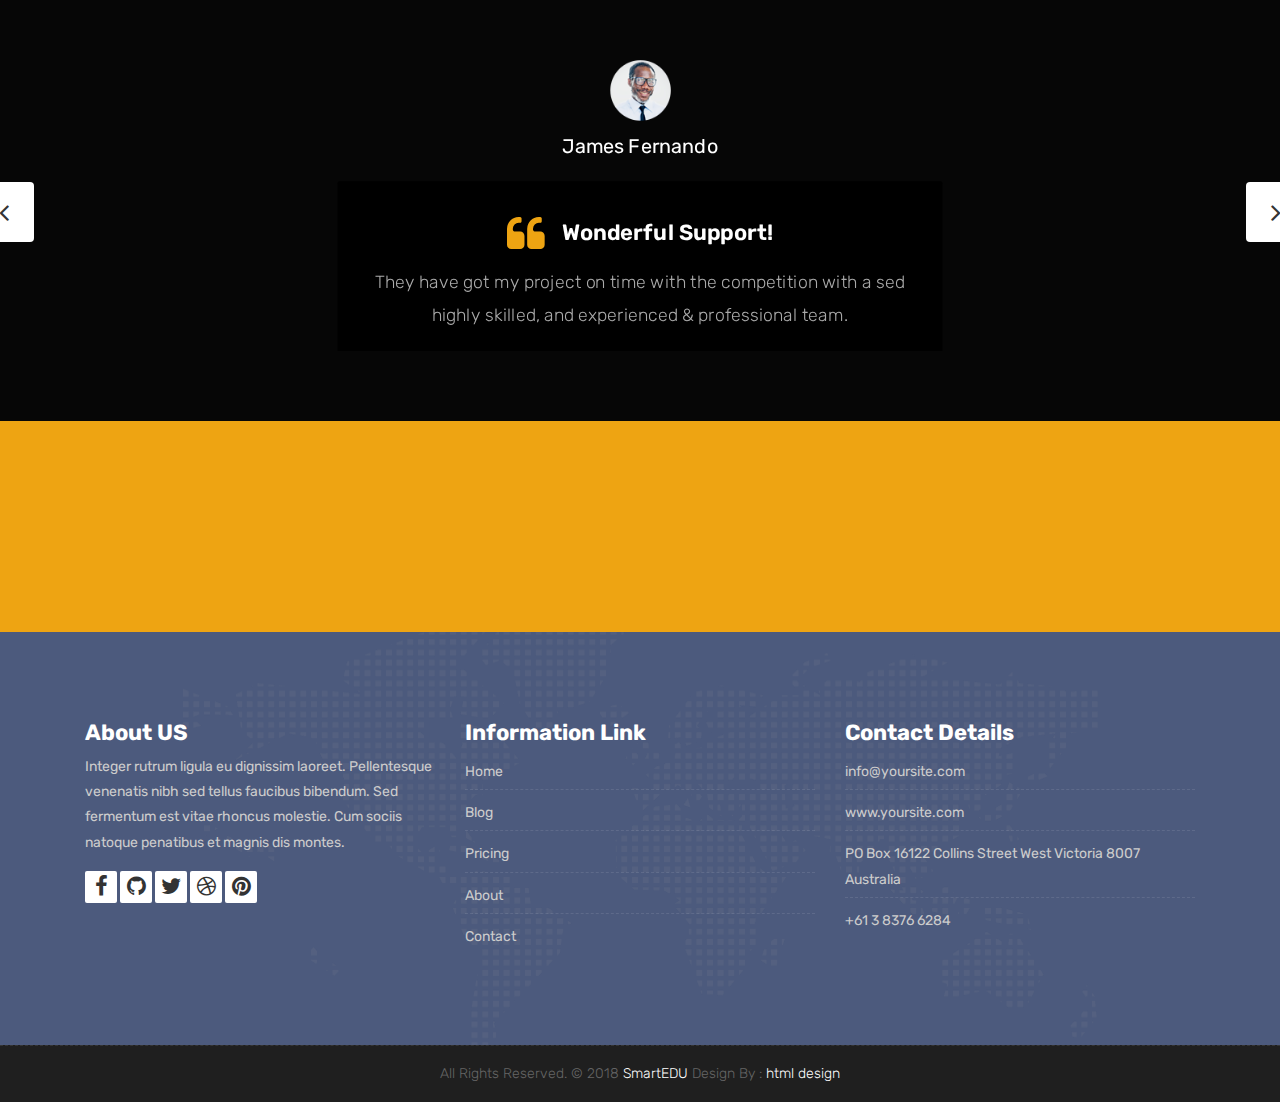
<file: MVC_Project/WebContent/teachers.html>
<!DOCTYPE html>
<html lang="en">

    <!-- Basic -->
    <meta charset="utf-8">
    <meta http-equiv="X-UA-Compatible" content="IE=edge">   
   
    <!-- Mobile Metas -->
    <meta name="viewport" content="width=device-width, initial-scale=1">
 
     <!-- Site Metas -->
    <title>SmartEDU - Education Responsive HTML5 Template</title>  
    <meta name="keywords" content="">
    <meta name="description" content="">
    <meta name="author" content="">

    <!-- Site Icons -->
    <link rel="shortcut icon" href="images/favicon.ico" type="image/x-icon" />
    <link rel="apple-touch-icon" href="images/apple-touch-icon.png">

    <!-- Bootstrap CSS -->
    <link rel="stylesheet" href="css/bootstrap.min.css">
    <!-- Site CSS -->
    <link rel="stylesheet" href="style.css">
    <!-- ALL VERSION CSS -->
    <link rel="stylesheet" href="css/versions.css">
    <!-- Responsive CSS -->
    <link rel="stylesheet" href="css/responsive.css">
    <!-- Custom CSS -->
    <link rel="stylesheet" href="css/custom.css">

    <!-- Modernizer for Portfolio -->
    <script src="js/modernizer.js"></script>

    <!--[if lt IE 9]>
      <script src="https://oss.maxcdn.com/libs/html5shiv/3.7.0/html5shiv.js"></script>
      <script src="https://oss.maxcdn.com/libs/respond.js/1.4.2/respond.min.js"></script>
    <![endif]-->

</head>
<body class="host_version"> 

	<!-- Modal -->
	<div class="modal fade" id="login" tabindex="-1" role="dialog" aria-labelledby="myModalLabel">
	  <div class="modal-dialog modal-dialog-centered modal-lg" role="document">
		<div class="modal-content">
			<div class="modal-header tit-up">
				<button type="button" class="close" data-dismiss="modal" aria-hidden="true">&times;</button>
				<h4 class="modal-title">Customer Login</h4>
			</div>
			<div class="modal-body customer-box">
				<!-- Nav tabs -->
				<ul class="nav nav-tabs">
					<li><a class="active" href="#Login" data-toggle="tab">Login</a></li>
					<li><a href="#Registration" data-toggle="tab">Registration</a></li>
				</ul>
				<!-- Tab panes -->
				<div class="tab-content">
					<div class="tab-pane active" id="Login">
						<form role="form" class="form-horizontal">
							<div class="form-group">
								<div class="col-sm-12">
									<input class="form-control" id="email1" placeholder="Name" type="text">
								</div>
							</div>
							<div class="form-group">
								<div class="col-sm-12">
									<input class="form-control" id="exampleInputPassword1" placeholder="Email" type="email">
								</div>
							</div>
							<div class="row">
								<div class="col-sm-10">
									<button type="submit" class="btn btn-light btn-radius btn-brd grd1">
										Submit
									</button>
									<a class="for-pwd" href="javascript:;">Forgot your password?</a>
								</div>
							</div>
						</form>
					</div>
					<div class="tab-pane" id="Registration">
						<form role="form" class="form-horizontal">
							<div class="form-group">
								<div class="col-sm-12">
									<input class="form-control" placeholder="Name" type="text">
								</div>
							</div>
							<div class="form-group">
								<div class="col-sm-12">
									<input class="form-control" id="email" placeholder="Email" type="email">
								</div>
							</div>
							<div class="form-group">
								<div class="col-sm-12">
									<input class="form-control" id="mobile" placeholder="Mobile" type="email">
								</div>
							</div>
							<div class="form-group">
								<div class="col-sm-12">
									<input class="form-control" id="password" placeholder="Password" type="password">
								</div>
							</div>
							<div class="row">							
								<div class="col-sm-10">
									<button type="button" class="btn btn-light btn-radius btn-brd grd1">
										Save &amp; Continue
									</button>
									<button type="button" class="btn btn-light btn-radius btn-brd grd1">
										Cancel</button>
								</div>
							</div>
						</form>
					</div>
				</div>
			</div>
		</div>
	  </div>
	</div>

    <!-- LOADER -->
	<div id="preloader">
		<div class="loader-container">
			<div class="progress-br float shadow">
				<div class="progress__item"></div>
			</div>
		</div>
	</div>
	<!-- END LOADER -->	

    <!-- Start header -->
	<header class="top-navbar">
		<nav class="navbar navbar-expand-lg navbar-light bg-light">
			<div class="container-fluid">
				<a class="navbar-brand" href="index.html">
					<img src="images/logo.png" alt="" />
				</a>
				<button class="navbar-toggler" type="button" data-toggle="collapse" data-target="#navbars-host" aria-controls="navbars-rs-food" aria-expanded="false" aria-label="Toggle navigation">
					<span class="icon-bar"></span>
                    <span class="icon-bar"></span>
                    <span class="icon-bar"></span>
				</button>
				<div class="collapse navbar-collapse" id="navbars-host">
					<ul class="navbar-nav ml-auto">
						<li class="nav-item"><a class="nav-link" href="index.html">Home</a></li>
						<li class="nav-item"><a class="nav-link" href="about.html">About Us</a></li>
						<li class="nav-item dropdown">
							<a class="nav-link dropdown-toggle" href="#" id="dropdown-a" data-toggle="dropdown">Course </a>
							<div class="dropdown-menu" aria-labelledby="dropdown-a">
								<a class="dropdown-item" href="course-grid-2.html">Course Grid 2 </a>
								<a class="dropdown-item" href="course-grid-3.html">Course Grid 3 </a>
								<a class="dropdown-item" href="course-grid-4.html">Course Grid 4 </a>
							</div>
						</li>
						<li class="nav-item dropdown">
							<a class="nav-link dropdown-toggle" href="#" id="dropdown-a" data-toggle="dropdown">Blog </a>
							<div class="dropdown-menu" aria-labelledby="dropdown-a">
								<a class="dropdown-item" href="blog.html">Blog </a>
								<a class="dropdown-item" href="blog-single.html">Blog single </a>
							</div>
						</li>
						<li class="nav-item active"><a class="nav-link" href="teachers.html">Teachers</a></li>
						<li class="nav-item"><a class="nav-link" href="pricing.html">Pricing</a></li>
						<li class="nav-item"><a class="nav-link" href="contact.html">Contact</a></li>
					</ul>
					<ul class="nav navbar-nav navbar-right">
                        <li><a class="hover-btn-new log" href="#" data-toggle="modal" data-target="#login"><span>Book Now</span></a></li>
                    </ul>
				</div>
			</div>
		</nav>
	</header>
	<!-- End header -->
	
	<div class="all-title-box">
		<div class="container text-center">
			<h1>Teachers<span class="m_1">Lorem Ipsum dolroin gravida nibh vel velit.</span></h1>
		</div>
	</div>
	
	<div id="teachers" class="section wb">
        <div class="container">
            <div class="row">
				<div class="col-lg-3 col-md-6 col-12">
					<div class="our-team">
						<div class="team-img">
							<img src="images/team-01.png">
							<div class="social">
								<ul>
									<li><a href="#" class="fa fa-facebook"></a></li>
									<li><a href="#" class="fa fa-twitter"></a></li>
									<li><a href="#" class="fa fa-linkedin"></a></li>
									<li><a href="#" class="fa fa-skype"></a></li>
								</ul>
							</div>
						</div>
						<div class="team-content">
							<h3 class="title">Williamson</h3>
							<span class="post">Web Developer</span>
						</div>
					</div>
				</div>

				<div class="col-lg-3 col-md-6 col-12">
					<div class="our-team">
						<div class="team-img">
							<img src="images/team-02.png">
							<div class="social">
								<ul>
									<li><a href="#" class="fa fa-facebook"></a></li>
									<li><a href="#" class="fa fa-twitter"></a></li>
									<li><a href="#" class="fa fa-linkedin"></a></li>
									<li><a href="#" class="fa fa-skype"></a></li>
								</ul>
							</div>
						</div>
						<div class="team-content">
							<h3 class="title">Kristiana</h3>
							<span class="post">Web Designer</span>
						</div>
					</div>
				</div>

				<div class="col-lg-3 col-md-6 col-12">
					<div class="our-team">
						<div class="team-img">
							<img src="images/team-03.png">
							<div class="social">
								<ul>
									<li><a href="#" class="fa fa-facebook"></a></li>
									<li><a href="#" class="fa fa-twitter"></a></li>
									<li><a href="#" class="fa fa-linkedin"></a></li>
									<li><a href="#" class="fa fa-skype"></a></li>
								</ul>
							</div>
						</div>
						<div class="team-content">
							<h3 class="title">Steve Thomas</h3>
							<span class="post">Web Developer</span>
						</div>
					</div>
				</div>

				<div class="col-lg-3 col-md-6 col-12">
					<div class="our-team">
						<div class="team-img">
							<img src="images/team-04.png">
							<div class="social">
								<ul>
									<li><a href="#" class="fa fa-facebook"></a></li>
									<li><a href="#" class="fa fa-twitter"></a></li>
									<li><a href="#" class="fa fa-linkedin"></a></li>
									<li><a href="#" class="fa fa-skype"></a></li>
								</ul>
							</div>
						</div>
						<div class="team-content">
							<h3 class="title">Miranda joy</h3>
							<span class="post">Web Developer</span>
						</div>
					</div>
				</div>
				
				<div class="col-lg-3 col-md-6 col-12">
					<div class="our-team">
						<div class="team-img">
							<img src="images/team-01.png">
							<div class="social">
								<ul>
									<li><a href="#" class="fa fa-facebook"></a></li>
									<li><a href="#" class="fa fa-twitter"></a></li>
									<li><a href="#" class="fa fa-linkedin"></a></li>
									<li><a href="#" class="fa fa-skype"></a></li>
								</ul>
							</div>
						</div>
						<div class="team-content">
							<h3 class="title">Williamson</h3>
							<span class="post">Web Developer</span>
						</div>
					</div>
				</div>

				<div class="col-lg-3 col-md-6 col-12">
					<div class="our-team">
						<div class="team-img">
							<img src="images/team-02.png">
							<div class="social">
								<ul>
									<li><a href="#" class="fa fa-facebook"></a></li>
									<li><a href="#" class="fa fa-twitter"></a></li>
									<li><a href="#" class="fa fa-linkedin"></a></li>
									<li><a href="#" class="fa fa-skype"></a></li>
								</ul>
							</div>
						</div>
						<div class="team-content">
							<h3 class="title">Kristiana</h3>
							<span class="post">Web Designer</span>
						</div>
					</div>
				</div>

				<div class="col-lg-3 col-md-6 col-12">
					<div class="our-team">
						<div class="team-img">
							<img src="images/team-03.png">
							<div class="social">
								<ul>
									<li><a href="#" class="fa fa-facebook"></a></li>
									<li><a href="#" class="fa fa-twitter"></a></li>
									<li><a href="#" class="fa fa-linkedin"></a></li>
									<li><a href="#" class="fa fa-skype"></a></li>
								</ul>
							</div>
						</div>
						<div class="team-content">
							<h3 class="title">Steve Thomas</h3>
							<span class="post">Web Developer</span>
						</div>
					</div>
				</div>

				<div class="col-lg-3 col-md-6 col-12">
					<div class="our-team">
						<div class="team-img">
							<img src="images/team-04.png">
							<div class="social">
								<ul>
									<li><a href="#" class="fa fa-facebook"></a></li>
									<li><a href="#" class="fa fa-twitter"></a></li>
									<li><a href="#" class="fa fa-linkedin"></a></li>
									<li><a href="#" class="fa fa-skype"></a></li>
								</ul>
							</div>
						</div>
						<div class="team-content">
							<h3 class="title">Miranda joy</h3>
							<span class="post">Web Developer</span>
						</div>
					</div>
				</div>
            </div><!-- end row -->
        </div><!-- end container -->
    </div><!-- end section -->	

    <div id="testimonials" class="parallax section db parallax-off" style="background-image:url('images/parallax_04.jpg');">
        <div class="container">
            <div class="section-title text-center">
                <h3>Testimonials</h3>
                <p>Lorem ipsum dolor sit aet, consectetur adipisicing lit sed do eiusmod tempor incididunt ut labore et dolore magna aliqua. </p>
            </div><!-- end title -->

            <div class="row">
                <div class="col-md-12 col-sm-12">
                    <div class="testi-carousel owl-carousel owl-theme">
                        <div class="testimonial clearfix">
							<div class="testi-meta">
                                <img src="images/testi_01.png" alt="" class="img-fluid">
                                <h4>James Fernando </h4>
                            </div>
                            <div class="desc">
                                <h3><i class="fa fa-quote-left"></i> Wonderful Support!</h3>
                                <p class="lead">They have got my project on time with the competition with a sed highly skilled, and experienced & professional team.</p>
                            </div>
                            <!-- end testi-meta -->
                        </div>
                        <!-- end testimonial -->

                        <div class="testimonial clearfix">
							<div class="testi-meta">
                                <img src="images/testi_02.png" alt="" class="img-fluid">
                                <h4>Jacques Philips </h4>
                            </div>
                            <div class="desc">
                                <h3><i class="fa fa-quote-left"></i> Awesome Services!</h3>
                                <p class="lead">Explain to you how all this mistaken idea of denouncing pleasure and praising pain was born and I will give you completed.</p>
                            </div>
                            <!-- end testi-meta -->
                        </div>
                        <!-- end testimonial -->

                        <div class="testimonial clearfix">
							<div class="testi-meta">
                                <img src="images/testi_03.png" alt="" class="img-fluid ">
                                <h4>Venanda Mercy </h4>
                            </div>
                            <div class="desc">
                                <h3><i class="fa fa-quote-left"></i> Great & Talented Team!</h3>
                                <p class="lead">The master-builder of human happines no one rejects, dislikes avoids pleasure itself, because it is very pursue pleasure. </p>
                            </div>
                            <!-- end testi-meta -->
                        </div>
                        <!-- end testimonial -->
                        <div class="testimonial clearfix">
							<div class="testi-meta">
                                <img src="images/testi_01.png" alt="" class="img-fluid">
                                <h4>James Fernando </h4>
                            </div>
                            <div class="desc">
                                <h3><i class="fa fa-quote-left"></i> Wonderful Support!</h3>
                                <p class="lead">They have got my project on time with the competition with a sed highly skilled, and experienced & professional team.</p>
                            </div>
                            <!-- end testi-meta -->
                        </div>
                        <!-- end testimonial -->

                        <div class="testimonial clearfix">
							<div class="testi-meta">
                                <img src="images/testi_02.png" alt="" class="img-fluid">
                                <h4>Jacques Philips </h4>
                            </div>
                            <div class="desc">
                                <h3><i class="fa fa-quote-left"></i> Awesome Services!</h3>
                                <p class="lead">Explain to you how all this mistaken idea of denouncing pleasure and praising pain was born and I will give you completed.</p>
                            </div>
                            <!-- end testi-meta -->
                        </div>
                        <!-- end testimonial -->

                        <div class="testimonial clearfix">
							<div class="testi-meta">
                                <img src="images/testi_03.png" alt="" class="img-fluid">
                                <h4>Venanda Mercy </h4>
                            </div>
                            <div class="desc">
                                <h3><i class="fa fa-quote-left"></i> Great & Talented Team!</h3>
                                <p class="lead">The master-builder of human happines no one rejects, dislikes avoids pleasure itself, because it is very pursue pleasure. </p>
                            </div>
                            <!-- end testi-meta -->
                        </div><!-- end testimonial -->
                    </div><!-- end carousel -->
                </div><!-- end col -->
            </div><!-- end row -->
        </div><!-- end container -->
    </div><!-- end section -->

    <div class="parallax section dbcolor">
        <div class="container">
            <div class="row logos">
                <div class="col-md-2 col-sm-2 col-xs-6 wow fadeInUp">
                    <a href="#"><img src="images/logo_01.png" alt="" class="img-repsonsive"></a>
                </div>
                <div class="col-md-2 col-sm-2 col-xs-6 wow fadeInUp">
                    <a href="#"><img src="images/logo_02.png" alt="" class="img-repsonsive"></a>
                </div>
                <div class="col-md-2 col-sm-2 col-xs-6 wow fadeInUp">
                    <a href="#"><img src="images/logo_03.png" alt="" class="img-repsonsive"></a>
                </div>
                <div class="col-md-2 col-sm-2 col-xs-6 wow fadeInUp">
                    <a href="#"><img src="images/logo_04.png" alt="" class="img-repsonsive"></a>
                </div>
                <div class="col-md-2 col-sm-2 col-xs-6 wow fadeInUp">
                    <a href="#"><img src="images/logo_05.png" alt="" class="img-repsonsive"></a>
                </div>
                <div class="col-md-2 col-sm-2 col-xs-6 wow fadeInUp">
                    <a href="#"><img src="images/logo_06.png" alt="" class="img-repsonsive"></a>
                </div>
            </div><!-- end row -->
        </div><!-- end container -->
    </div><!-- end section -->

    <footer class="footer">
        <div class="container">
            <div class="row">
                <div class="col-lg-4 col-md-4 col-xs-12">
                    <div class="widget clearfix">
                        <div class="widget-title">
                            <h3>About US</h3>
                        </div>
                        <p> Integer rutrum ligula eu dignissim laoreet. Pellentesque venenatis nibh sed tellus faucibus bibendum. Sed fermentum est vitae rhoncus molestie. Cum sociis natoque penatibus et magnis dis montes.</p>
                        <div class="footer-right">
							<ul class="footer-links-soi">
								<li><a href="#"><i class="fa fa-facebook"></i></a></li>
								<li><a href="#"><i class="fa fa-github"></i></a></li>
								<li><a href="#"><i class="fa fa-twitter"></i></a></li>
								<li><a href="#"><i class="fa fa-dribbble"></i></a></li>
								<li><a href="#"><i class="fa fa-pinterest"></i></a></li>
							</ul><!-- end links -->
						</div>
                    </div><!-- end clearfix -->
                </div><!-- end col -->

				<div class="col-lg-4 col-md-4 col-xs-12">
                    <div class="widget clearfix">
                        <div class="widget-title">
                            <h3>Information Link</h3>
                        </div>
                        <ul class="footer-links">
                            <li><a href="#">Home</a></li>
                            <li><a href="#">Blog</a></li>
                            <li><a href="#">Pricing</a></li>
							<li><a href="#">About</a></li>
							<li><a href="#">Contact</a></li>
                        </ul><!-- end links -->
                    </div><!-- end clearfix -->
                </div><!-- end col -->
				
                <div class="col-lg-4 col-md-4 col-xs-12">
                    <div class="widget clearfix">
                        <div class="widget-title">
                            <h3>Contact Details</h3>
                        </div>

                        <ul class="footer-links">
                            <li><a href="mailto:#">info@yoursite.com</a></li>
                            <li><a href="#">www.yoursite.com</a></li>
                            <li>PO Box 16122 Collins Street West Victoria 8007 Australia</li>
                            <li>+61 3 8376 6284</li>
                        </ul><!-- end links -->
                    </div><!-- end clearfix -->
                </div><!-- end col -->
				
            </div><!-- end row -->
        </div><!-- end container -->
    </footer><!-- end footer -->

    <div class="copyrights">
        <div class="container">
            <div class="footer-distributed">
                <div class="footer-center">                   
                    <p class="footer-company-name">All Rights Reserved. &copy; 2018 <a href="#">SmartEDU</a> Design By : <a href="https://html.design/">html design</a></p>
                </div>
            </div>
        </div><!-- end container -->
    </div><!-- end copyrights -->

    <a href="#" id="scroll-to-top" class="dmtop global-radius"><i class="fa fa-angle-up"></i></a>

    <!-- ALL JS FILES -->
    <script src="js/all.js"></script>
    <!-- ALL PLUGINS -->
    <script src="js/custom.js"></script>

</body>
</html>
</file>
<file: MVC_Project/WebContent/style.css>
/*------------------------------------------------------------------
    IMPORT FONTS
-------------------------------------------------------------------*/

@import url('https://fonts.googleapis.com/css?family=Rubik:300,300i,400,400i,500,500i,700,700i,900,900i');

/*------------------------------------------------------------------
    IMPORT FILES
-------------------------------------------------------------------*/

@import url(css/animate.css);
@import url(css/animate.min.css);
@import url(css/bootstrap-touch-slider.css);
@import url(css/flaticon.css);
@import url(css/timeline.min.css);
@import url(css/prettyPhoto.css);
@import url(css/owl.carousel.css);
@import url(css/font-awesome.min.css);

/*------------------------------------------------------------------
    SKELETON
-------------------------------------------------------------------*/

body {
    color: #333333;
    font-size: 14px;
    font-family: 'Rubik', sans-serif;
    line-height: 1.80857;
}

body.demos .section {
    background: url(images/bg.png) repeat top center #f2f3f5;
}

body.demos .section-title img {
    max-width: 280px;
    display: block;
    margin: 10px auto;
}

body.demos .service-widget h3 {
    border-bottom: 1px solid #ededed;
    font-size: 18px;
    padding: 20px 0;
    background-color: #ffffff;
}

body.demos .service-widget {
    margin: 0 0 30px;
    padding: 30px;
    background-color: #fff
}

body.demos .container-fluid {
    max-width: 1080px
}

html, body{
	height: 100%;
}


a {
    color: #1f1f1f;
    text-decoration: none !important;
    outline: none !important;
    -webkit-transition: all .3s ease-in-out;
    -moz-transition: all .3s ease-in-out;
    -ms-transition: all .3s ease-in-out;
    -o-transition: all .3s ease-in-out;
    transition: all .3s ease-in-out;
}

h1,
h2,
h3,
h4,
h5,
h6 {
    letter-spacing: 0;
    font-weight: normal;
    position: relative;
    padding: 0 0 10px 0;
    font-weight: normal;
    line-height: 120% !important;
    color: #1f1f1f;
    margin: 0
}

h1 {
    font-size: 24px
}

h2 {
    font-size: 22px
}

h3 {
    font-size: 18px
}

h4 {
    font-size: 16px
}

h5 {
    font-size: 14px
}

h6 {
    font-size: 13px
}

h1 a,
h2 a,
h3 a,
h4 a,
h5 a,
h6 a {
    color: #212121;
    text-decoration: none!important;
    opacity: 1
}

h1 a:hover,
h2 a:hover,
h3 a:hover,
h4 a:hover,
h5 a:hover,
h6 a:hover {
    opacity: .8
}

a {
    color: #1f1f1f;
    text-decoration: none;
    outline: none;
}

a,
.btn {
    text-decoration: none !important;
    outline: none !important;
    -webkit-transition: all .3s ease-in-out;
    -moz-transition: all .3s ease-in-out;
    -ms-transition: all .3s ease-in-out;
    -o-transition: all .3s ease-in-out;
    transition: all .3s ease-in-out;
}

.btn-custom {
    margin-top: 20px;
    background-color: transparent !important;
    border: 2px solid #ddd;
    padding: 12px 40px;
    font-size: 16px;
}

.lead {
    font-size: 18px;
    line-height: 30px;
    color: #767676;
    margin: 0;
    padding: 0;
}

blockquote {
    margin: 20px 0 20px;
    padding: 30px;
}


/*------------------------------------------------------------------
    WP CORE
-------------------------------------------------------------------*/

.first {
    clear: both
}

.last {
    margin-right: 0
}

.alignnone {
    margin: 5px 20px 20px 0;
}

.aligncenter,
div.aligncenter {
    display: block;
    margin: 5px auto 5px auto;
}

.alignright {
    float: right;
    margin: 10px 0 20px 20px;
}

.alignleft {
    float: left;
    margin: 10px 20px 20px 0;
}

a img.alignright {
    float: right;
    margin: 10px 0 20px 20px;
}

a img.alignnone {
    margin: 10px 20px 20px 0;
}

a img.alignleft {
    float: left;
    margin: 10px 20px 20px 0;
}

a img.aligncenter {
    display: block;
    margin-left: auto;
    margin-right: auto
}

.wp-caption {
    background: #fff;
    border: 1px solid #f0f0f0;
    max-width: 96%;
    /* Image does not overflow the content area */
    padding: 5px 3px 10px;
    text-align: center;
}

.wp-caption.alignnone {
    margin: 5px 20px 20px 0;
}

.wp-caption.alignleft {
    margin: 5px 20px 20px 0;
}

.wp-caption.alignright {
    margin: 5px 0 20px 20px;
}

.wp-caption img {
    border: 0 none;
    height: auto;
    margin: 0;
    max-width: 98.5%;
    padding: 0;
    width: auto;
}

.wp-caption p.wp-caption-text {
    font-size: 11px;
    line-height: 17px;
    margin: 0;
    padding: 0 4px 5px;
}


/* Text meant only for screen readers. */

.screen-reader-text {
    clip: rect(1px, 1px, 1px, 1px);
    position: absolute !important;
    height: 1px;
    width: 1px;
    overflow: hidden;
}

.screen-reader-text:focus {
    background-color: #f1f1f1;
    border-radius: 3px;
    box-shadow: 0 0 2px 2px rgba(0, 0, 0, 0.6);
    clip: auto !important;
    color: #21759b;
    display: block;
    font-size: 14px;
    font-size: 0.875rem;
    font-weight: bold;
    height: auto;
    left: 5px;
    line-height: normal;
    padding: 15px 23px 14px;
    text-decoration: none;
    top: 5px;
    width: auto;
    z-index: 100000;
    /* Above WP toolbar. */
}

/*------------------------------------------------------------------
    LOADER
-------------------------------------------------------------------*/

.loader-container {
  position: absolute;
  top: 0;
  left: 0;
  width: 100%;
  height: 100%;
  z-index:8888;
}
.loader-container:before {
  content: '';
  position: absolute;
  top: 0;
  left: 0;
  width: 100%;
  height: 50%;
  background: #eea412;
  z-index: -1;
  transition: top 1.2s linear 3.1s;
}
.loader-container:after {
  content: '';
  position: absolute;
  bottom: 0;
  left: 0;
  width: 100%;
  height: 50%;
  background: #eea412;
  z-index: -1;
  transition: bottom 1.2s linear 3.1s;
}
.loader-container.done:before {
  top: -50%;
}
.loader-container.done:after {
  bottom: -50%;
}

.progress-br {
  position: absolute;
  top: 50%;
  left: 50%;
  transform: translateX(-50%) translateY(-50%);
  transform-origin: center;
}
.progress-br .progress__item {
  text-align: center;
  width: 100px;
  height: 100px;
  line-height: 100px;
  border: 2px solid #fff;
  border-radius: 50%;
}
.progress-br .progress__item:before {
  content: '';
  position: absolute;
  top: 0;
  left: 50%;
  margin-top: -3px;
  margin-left: 0px;
  width: 50px;
  height: 50px;
  border-top: solid 10px #fff;
  border-right: solid 10px #fff;
  border-top-right-radius: 100%;
  transform-origin: left bottom;
  -webkit-animation: spin 3s linear infinite;
}
.progress-br.float .progress__item:before {
  border-top-width: 50px;
  margin-top: 0px;
  height: 50px;
}

.progress-br.float.shadow:before {
  border-top-width: 50px;
  margin-top: -50px;
  height: 50px;
}
.progress-br.shadow:before {
  content: '';
  position: absolute;
  top: 50%;
  left: 50%;
  margin: -50px 0 0 50px;
  width: 50px;
  height: 50px;
  border-top: solid 10px #6e912d;
  border-right: solid 10px #6e912d;
  border-top-right-radius: 100%;
  z-index: -1;
  transform-origin: left bottom;
  -webkit-animation: spin 3s linear infinite;
}
.progress-br.shadow:after {
  content: '';
  position: absolute;
  top: 50%;
  left: 50%;
  width: 100px;
  height: 100px;
  color: #6e912d;
  text-align: center;
  line-height: 100px;
  border: 2px solid #6e912d;
  border-radius: 50%;
  margin: -50px 0 0 -0px;
  z-index: -1;
  transform-origin: center;
}
.progress-br.done .progress__item {
  opacity: 0;
  -webkit-animation: done 3.1s;
  transition: opacity 0.3s linear 3.1s;
}
.progress-br.done .progress__item:before {
  display: none;
}
.progress-br.done:before {
  display: none;
}
.progress-br.done:after {
  opacity: 0;
  -webkit-animation: done 3.1s;
  transition: opacity 0.15s linear 3.1s;
}

@-webkit-keyframes done {
  10% {
    transform: scale(1.1);
  }
  20% {
    transform: scale(0.9);
  }
  30% {
    transform: scale(1.07);
  }
  40% {
    transform: scale(0.93);
  }
  50% {
    transform: scale(1.04);
  }
  60% {
    transform: scale(0.97);
  }
  80% {
    transform: scale(1.01);
  }
  90% {
    transform: scale(0.99);
  }
  100% {
    transform: scale(1);
  }
}
@-webkit-keyframes spin {
  100% {
    -webkit-transform: rotate(360deg);
  }
}

.shadow{
	box-shadow: none !important;
}

/*------------------------------------------------------------------
    HEADER
-------------------------------------------------------------------*/


.top-navbar .bg-light{
	background: #4c5a7d !important;
}

.top-navbar .navbar-light .navbar-nav .nav-link{
	color: #ffffff;
	font-size: 16px;
	font-weight: 500;
}

.top-navbar .navbar-light .navbar-nav .nav-item{
	position: relative;
	display: inline-block;
	padding: 15px 0px;
	margin: 0px 20px;
}
.top-navbar .navbar-light .navbar-nav .nav-item .nav-link{
	padding: 6px 0px;
	position: relative;
	display: block;
	line-height: 30px;
	letter-spacing: 0px;
	text-transform: uppercase;
}

.top-navbar .navbar-light .navbar-nav .nav-item::after {
    position: absolute;
    content: '';
    left: 50%;
    bottom: auto;
    top: 11px;
    width: 5px;
	height: 5px;
    opacity: 0;
    margin-left: -3px;
    background-color: #ffffff;
	border-radius: 50px;
    -webkit-transform: translateY(0px);
    transform: translateY(0px);
    transition: all 900ms ease;
    -webkit-transition: all 900ms ease;
    -ms-transition: all 900ms ease;
    -o-transition: all 900ms ease;
    -moz-transition: all 900ms ease;
}

.top-navbar .navbar-light .navbar-nav .nav-item .nav-link::before {
    position: absolute;
    content: '';
    left: 0%;
    bottom: auto;
    top: -4px;
    width: 5px;
	height: 5px;
	border-radius: 50px;
    opacity: 0;
    margin-left: -10px;
    background-color: #ffffff;
    -webkit-transform: translateY(0px);
    transform: translateY(0px);
    transition: all 900ms ease;
    -webkit-transition: all 900ms ease;
    -ms-transition: all 900ms ease;
    -o-transition: all 900ms ease;
    -moz-transition: all 900ms ease;
}

.top-navbar .navbar-light .navbar-nav .nav-item .nav-link::after {
    position: absolute;
    content: '';
    right: 0%;
    left: auto;
    bottom: auto;
    top: -4px;
    width: 5px;
	height: 5px;
	border-radius: 50px;
	border: none !important;
    opacity: 0;
    margin-right: -11px;
    background-color: #ffffff;
    transition: all 900ms ease;
    -webkit-transition: all 900ms ease;
    -ms-transition: all 900ms ease;
    -o-transition: all 900ms ease;
    -moz-transition: all 900ms ease;
}

.top-navbar .navbar-light .navbar-nav .nav-item.active::after{
	opacity: 1;
}

.top-navbar .navbar-light .navbar-nav .nav-item.active .nav-link::before {
	opacity: 1;
	left: 40%;
}
.top-navbar .navbar-light .navbar-nav .nav-item.active .nav-link{
	color: #eea412;
}
.top-navbar .navbar-light .navbar-nav .nav-item.active .nav-link::after{
	opacity: 1;
	right: 40%;
}

.top-navbar .navbar-light .navbar-nav .nav-item:hover::after{
	opacity: 1;
}

.top-navbar .navbar-light .navbar-nav .nav-item .nav-link:hover::before{
	opacity: 1;
	left: 40%;
}
.top-navbar .navbar-light .navbar-nav .nav-item .nav-link:hover{
	color: #eea412;
}
.top-navbar .navbar-light .navbar-nav .nav-item .nav-link:hover::after{
	opacity: 1;
	right: 40%;
}

.dropdown:hover>.dropdown-menu {
  display: block;
}

.dropdown>.dropdown-toggle:active {
    pointer-events: none;
}

.dropdown:hover>.dropdown-menu .dropdown-item{
	padding-left: 10px;
}


.top-navbar.fixed-menu .bg-light {
    position: fixed;
    top: 0;
    width: 100%;
    z-index: 9999;
    visibility: visible;
    transform: translate(0,0) scale(1);
    transition: .3s;
}

.top-navbar .bg-light {
    padding-top: 0px;
    padding-bottom: 0px;
    box-shadow: 0 0 18px 0 rgba(0,0,0,.12);
}

.top-navbar .navbar-light .navbar-nav li .dropdown-menu {
    box-shadow: 0 2px 12px 0 rgba(0,0,0,.12);
    border: none;
    border-radius: 0px;
    margin: 0px;
	padding: 10px;
}

.top-navbar .navbar-light .navbar-nav li .dropdown-menu a:hover{
	background: #eea412;
	color: #ffffff;
}

.navbar-right li a{
	position: relative;
	font-size: 18px;
	display: inline-block;
}
.navbar-right li a,
.navbar-right li a.hover-btn-new::after {
	-webkit-transition: all 0.3s;
	-moz-transition: all 0.3s;
	-o-transition: all 0.3s;
	transition: all 0.3s;
}

.navbar-right li a.hover-btn-new::before,
.navbar-right li a.hover-btn-new::after {
  background: #eea412;
  content: '';
  position: absolute;
  z-index: 1;
}

.navbar-right li a.hover-btn-new:hover span {
  color: #ffffff;
}
.navbar-right li a.hover-btn-new::before {
  height: 100%;
  left: 0;
  top: 0;
  width: 100%;
}
.navbar-right li a.hover-btn-new::after {
  background: #ffffff !important;
  height: 100%;
  left: 0;
  top: 0;
  width: 100%;
}
.navbar-right li a.hover-btn-new span{
	position: relative;
	z-index: 2;
	color: #333333;
}
.navbar-right li a.hover-btn-new:hover:after {
  height: 0;
  left: 50%;
  top: 50%;
  width: 0;
}


.navbar-toggler{
	background: #ffffff;
	border-radius: 0px;
	padding: 10px 10px;
}

.navbar-toggler .icon-bar {
    display: block;
    width: 22px;
    height: 2px;
    border-radius: 1px;
	background: #333333;
}
.navbar-toggler .icon-bar + .icon-bar {
    margin-top: 4px;
}

.navbar-toggler:hover{
	background: #eea412;
}

.navbar-toggler:hover .icon-bar{
	background: #ffffff;
}


.box-slider{
	height: 100%;
}


.box-slider .carousel-control-prev{
	border-radius: 2px;
	background: #eea412;
	position: absolute;
	left: 0px;
	font-size: 38px;
	top: 40%;
	width: 60px;
	height: 60px;
	line-height: 20px;
	opacity: 1;
}
.box-slider .carousel-control-next{
	border-radius: 2px;
	background: #eea412;
	position: absolute;
	right: 0px;
	font-size: 38px;
	top: 40%;
	width: 60px;
	height: 60px;
	line-height: 20px;
	opacity: 1;
}

.first-section .big-tagline a{
	background: none;
	position: relative;
	display: inline-block;
	font-size: 18px;
	color: #333333;
	font-weight: 500;
}


.big-tagline a,
.big-tagline a.hover-btn-new::after {
	-webkit-transition: all 0.3s;
	-moz-transition: all 0.3s;
	-o-transition: all 0.3s;
	transition: all 0.3s;
}

.big-tagline a.hover-btn-new::before,
.big-tagline a.hover-btn-new::after {
  background: #fff;
  content: '';
  position: absolute;
  z-index: 1;
}

.big-tagline a.hover-btn-new:hover span {
  color: #eea412;
}

.hover-btn-new::before {
  height: 100%;
  left: 0;
  top: 0;
  width: 100%;
}

.hover-btn-new::after {
  background: #eea412 !important;
  height: 100%;
  left: 0;
  top: 0;
  width: 100%;
}
.hover-btn-new span{
	position: relative;
	z-index: 2;
}

.hover-btn-new:hover:after {
  height: 0;
  left: 50%;
  top: 50%;
  width: 0;
}


.first-section .big-tagline a:hover{
	color: #333333;
}
.box-slider .carousel-inner{
	height: 100%;
}
.box-slider .carousel-item{
	height: 100%;
	width: 100%;
}



/*------------------------------------------------------------------
    SECTIONS
-------------------------------------------------------------------*/

.dbcolor{
	background: #eea412;
}

.parallax {
    background-attachment: fixed;
    background-size: cover;
    padding: 120px 0;
    position: relative;
    width: 100%;
}

.parallax.parallax-off {
    background-attachment: fixed !important;
    display: block;
    overflow: hidden;
    position: relative;
    background-position: center center;
    vertical-align: sub;
    width: 100%;
    z-index: 2;
}

.no-scroll-xy {
    overflow: hidden !important;
    -webkit-transition: all .4s ease-in-out;
    -moz-transition: all .4s ease-in-out;
    -ms-transition: all .4s ease-in-out;
    -o-transition: all .4s ease-in-out;
    transition: all .4s ease-in-out;
}

.section {
    display: block;
    position: relative;
    overflow: hidden;
    padding: 70px 0;
}

.noover {
    overflow: visible;
}

.noover .btn-dark {
    border: 0 !important;
}

.nopad {
    padding: 0;
}

.nopadtop {
    padding-top: 0;
}

.section.wb {
    background-color: #ffffff;
}

.section.lb {
    background-color: #f2f3f5;
}

.section.db {
    background-color: #1f1f1f;
}

.section.color1 {
    background-color: #448AFF;
}
.section.cl {
	background-color: #2d3032;
}

.hover-btn-new{
	color: #ffffff;
	display: inline-block;
	font-weight: 400;
	line-height: 46px;
	padding: 0 17px;
	text-transform: uppercase;
	position: relative;
	border: 2px solid #fff;
	font-size: 14px;
	-webkit-transition: all 0.3s ease-in-out;
	-moz-transition: all 0.3s ease-in-out;
	-ms-transition: all 0.3s ease-in-out;
	-o-transition: all 0.3s ease-in-out;
	transition: all 0.3s ease-in-out;
	border-radius: 2px;
}

.orange{
	border-color: #eea412;
}

.first-section {
    position: relative;
    overflow: hidden;
    height: 100%;	
	vertical-align: middle;
}

.first-section::before {
    content: "";
    position: absolute;
    height: 100%;
    width: 100%;
	top: 0px;
	left: 0px;
    display: block;
    background: rgba(0,0,0,0.5);
}

.first-section h2 {
    color: #ffffff;
    font-size: 68px;
    font-weight: 300;
    text-transform: capitalize;
    display: block;
    margin: 0;
    padding: 0 0 30px;
    position: relative;
}

.first-section h2 strong{
	color: #eea412;
}

.first-section .lead {
    font-size: 21px;
    font-weight: 300;
    padding: 0 0 40px;
    margin: 0;
    line-height: inherit;
    color: #ffffff;
}

.macbookright {
    width: 980px;
    position: absolute;
    right: -15%;
    bottom: -6%;
}

.section-title {
    display: block;
    position: relative;
    margin-bottom: 60px;
}

.section-title p {
    color: #999;
    font-weight: 400;
    font-size: 18px;
    line-height: 33px;
    margin: 0;
}

.section-title h3 {
    font-size: 42px;
    font-weight: 500;
    line-height: 62px;
    margin: 0 0 25px;
    padding: 0;
    text-transform: none;
}

.section.colorsection p,
.section.colorsection h3,
.section.db h3 {
    color: #ffffff;
}


.box-slider .first-section{
	display: table;
	position: relative;
	width: 100%;
}
.dtab{
	display: table-cell;
	vertical-align: middle;
}


.page-section{
	padding: 70px 0px; 
}

.customwidget a{
	position: relative;
	padding: 13px 40px;
	font-size: 18px;
	display: inline-block;
}


.customwidget a,
.customwidget a.hover-btn-new::after {
	-webkit-transition: all 0.3s;
	-moz-transition: all 0.3s;
	-o-transition: all 0.3s;
	transition: all 0.3s;
}

.customwidget a.hover-btn-new::before,
.customwidget a.hover-btn-new::after {
  background: #9dc15b;
  content: '';
  position: absolute;
  z-index: 1;
}

.customwidget a.hover-btn-new:hover span {
  color: #333333;
}
.customwidget a.hover-btn-new::before {
  height: 100%;
  left: 0;
  top: 0;
  width: 100%;
}
.customwidget a.hover-btn-new::after {
  background: #333333 !important;
  height: 100%;
  left: 0;
  top: 0;
  width: 100%;
}
.customwidget a.hover-btn-new span{
	position: relative;
	z-index: 2;
	color: #fff;
}
.customwidget a.hover-btn-new:hover:after {
	height: 0;
	left: 50%;
	top: 50%;
	width: 0;
}
.message-box a{
	position: relative;
	font-size: 18px;
	display: inline-block;
}
.message-box a,
.message-box a.hover-btn-new::after {
	-webkit-transition: all 0.3s;
	-moz-transition: all 0.3s;
	-o-transition: all 0.3s;
	transition: all 0.3s;
}
.message-box a.hover-btn-new::before,
.message-box a.hover-btn-new::after {
	background: #eea412;
	content: '';
	position: absolute;
	z-index: 1;
}

.message-box a.hover-btn-new:hover span {
  color: #333333;
}
.message-box a.hover-btn-new::before {
  height: 100%;
  left: 0;
  top: 0;
  width: 100%;
}
.message-box a.hover-btn-new::after {
  background: #333333 !important;
  height: 100%;
  left: 0;
  top: 0;
  width: 100%;
}
.message-box a.hover-btn-new span{
	position: relative;
	z-index: 2;
	color: #fff;
}
.message-box a.hover-btn-new:hover:after {
  height: 0;
  left: 50%;
  top: 50%;
  width: 0;
}


.customwidget{
	margin-top: 30px;
}

.hmv-box{
	padding: 60px 0px; 
}
.inner-hmv{
	padding: 15px;
	box-shadow: 0 0px 10px rgba(0,0,0,.1);
	position: relative;
	overflow: hidden;
}
.icon-box-hmv{
	width: 100px;
	height: 100px;
	line-height: 100px;
	text-align: center;
	border: 3px solid #4babb1;
	border-radius: 6px;
	margin-bottom: 20px;
	-webkit-transition: all 0.3s;
	-moz-transition: all 0.3s;
	-o-transition: all 0.3s;
	transition: all 0.3s;
}
.icon-box-hmv i{
	font-size: 60px;
	color: #eea412;
}
.inner-hmv h3{
	font-size: 28px;
	color: #212121;
    font-weight: 500;
	margin-bottom: 20px;
	padding: 0px;
	-webkit-transition: all 0.3s;
	-moz-transition: all 0.3s;
	-o-transition: all 0.3s;
	transition: all 0.3s;
}
.inner-hmv p{
	margin: 0px;
}

.inner-hmv:hover .icon-box-hmv{
	border: 3px solid #eea412;
}
.inner-hmv:hover .icon-box-hmv i{
	color: #4babb1;
}
.inner-hmv:hover h3{
	color: #eea412;
}
.tr-pa{
	font-size: 170px;
	color: #fbfbfb;
    position: absolute;
    top: -20px;
    right: -10px;
    line-height: 125px;
	font-weight: 700;
	opacity: 0;
	-webkit-transition: all 0.3s;
	-moz-transition: all 0.3s;
	-o-transition: all 0.3s;
	transition: all 0.3s;
}
.inner-hmv:hover .tr-pa{
	opacity: 1;
	-webkit-transition: all 0.3s;
	-moz-transition: all 0.3s;
	-o-transition: all 0.3s;
	transition: all 0.3s;
}


/*------------------------------------------------------------------
    PORTFOLIO
-------------------------------------------------------------------*/

.item-h2,
.item-h1 {
    height: 100% !important;
    height: auto !important;
}

.isotope-item {
    z-index: 2;
    padding: 0;
}

.isotope-hidden.isotope-item {
    pointer-events: none;
    z-index: 1;
}

.isotope,
.isotope .isotope-item {
    /* change duration value to whatever you like */
    -webkit-transition-duration: 0.8s;
    -moz-transition-duration: 0.8s;
    transition-duration: 0.8s;
}

.isotope {
    -webkit-transition-property: height, width;
    -moz-transition-property: height, width;
    transition-property: height, width;
}

.isotope .isotope-item {
    -webkit-transition-property: -webkit-transform, opacity;
    -moz-transition-property: -moz-transform, opacity;
    transition-property: transform, opacity;
}

.portfolio-filter ul {
    padding: 0;
    z-index: 2;
    display: block;
    position: relative;
    margin: 0;
}

.portfolio-filter ul li {
    border-radius: 0;
    display: inline-block;
    margin: 0 5px 0 0;
    text-decoration: none;
    text-transform: uppercase;
    vertical-align: middle;
}

.portfolio-filter ul li:last-child:after {
    content: "";
}

.portfolio-filter ul li .btn-dark {
    box-shadow: none;
    background-color: transparent;
    border: 1px solid #e6e7e6 !important;
    color: #1f1f1f;
    font-weight: 400;
    font-size: 13px;
    padding: 10px 30px;
}

.da-thumbs {
    list-style: none;
    position: relative;
    padding: 0;
}

.da-thumbs .pitem {
    margin: 0;
    padding: 15px;
    position: relative;
}

.da-thumbs .pitem a,
.da-thumbs .pitem a img {
    display: block;
    position: relative;
}

.da-thumbs .pitem a {
    overflow: hidden;
}

.da-thumbs .pitem a div {
    position: absolute;
    background-color: rgba(0, 0, 0, 0.8);
    width: 100%;
    height: 100%;
}

.da-thumbs .pitem a div h3 {
    display: block;
    color: #ffffff;
    font-size: 20px;
    padding: 30px 15px;
    text-transform: capitalize;
    font-weight: normal;
}

.da-thumbs .pitem a div h3 small {
    display: block;
    color: #ffffff;
    margin-top: 5px;
    font-size: 13px;
    font-weight: 300;
}

.da-thumbs .pitem a div i {
    background-color: #1f1f1f;
    position: absolute;
    color: #ffffff !important;
    bottom: 0;
    font-size: 15px;
    z-index: 12;
    right: 0;
    width: 40px;
    height: 40px;
    line-height: 40px;
    text-align: center;
}


/*------------------------------------------------------------------
    TESTIMONIALS
-------------------------------------------------------------------*/

.logos img {
    margin: auto;
    display: block;
    text-align: center;
    width: 100%;
    opacity: 0.3;
}

.logos img:hover {
    opacity: 1;
}

.desc h3 i {
    color: #eea412;
    font-size: 37px;
    vertical-align: middle;
    margin-right: 12px;
}

.desc {
    padding: 30px;
    position: relative;
    background: #000;
    border: none;
	border-radius: 2px;
}

.testi-meta {
    display: block;
    margin-top: 20px;
	margin-bottom: 20px;
}

.testi-meta img{
	display: inline-block !important; 
}
#testimonials{
	position: relative;
}
#testimonials:before{
	background: rgba(0,0,0,0.8);
	content: "";
	position: absolute;
	top: 0px;
	left: 0px;
	width: 100%;
	height: 100%;
}
.testimonial h4 {
    font-size: 18px;
    color: #ffffff;
    padding: 13px 0 0;
}

.testimonial img {
    max-width: 55px;
}

.testimonial small {
    margin-top: 7px;
    font-size: 16px;
    display: block;
}

.testimonial {
    background-color: transparent;
	max-width: 550px;
	width: 100%;
	margin: 0 auto;
	text-align: center;
}

.testimonial h3 {
    padding: 0 0 10px;
    font-size: 20px;
    font-weight: 600;
}

.testimonial small,
.testimonial .lead {
    background-color: transparent;
    color: #aaa;
    display: block;
    font-size: 16px;
    font-style: normal;
    line-height: 30px;
    margin: 0;
    padding: 0;
    position: relative;
}

.testimonial p:after {
    display: none;
}

.testi-carousel.owl-carousel .owl-item.active.center .testimonial{
	-webkit-transform: scale(1.1);
	-ms-transform: scale(1.1);
	transform: scale(1.1);
	-webkit-transition: all 0.3s ease;
	-o-transition: all 0.3s ease;
	transition: all 0.3s ease;
}




/*------------------------------------------------------------------
    PRICING TABLES
-------------------------------------------------------------------*/

.pricing-table {
    margin: 0px;
    background: #fff;
    box-shadow: 0 5px 14px rgba(0, 0, 0, 0.1);
	border-radius: 2px;
}

.pricing-table i {
    width: 30px;
    color: #c2c2c2;
    display: inline-block;
    margin-right: 10px;
    padding-right: 5px;
    border-right: 1px solid #ececec;
}

.pricing-table .btn-dark {
    padding: 10px 24px;
    font-size: 15px;
}

.pricing-table strong {
    font-weight: 600;
    margin-right: 6px;
    color: #1f1f1f;
}

.pricing-table-header {
    padding: 30px 0 25px 0;
    background: #ffffff;
	border-radius: 2px;
}

.pricing-table-header h2 {
    font-size: 31px;
    margin: 0;
    padding: 0;
    font-weight: 500;
}

.pricing-table-header h3 {
    font-size: 15px;
    font-weight: 600;
    color: #aaaaaa;
    margin-top: 10px;
    text-transform: uppercase;
}

.pricing-table-space {
    height: 10px;
}

.pricing-table-text {
    margin: 15px 30px 0 30px;
    padding: 0 10px 15px 10px;
    border-bottom: 1px solid #ececec;
    font-weight: 300;
    line-height: 30px;
    color: #c2c2c2;
    font-size: 16px;
}

.pricing-table-text p {
    font-weight: 400;
}

.pricing-table-features {
    margin: 15px 30px 0 30px;
    padding: 0 10px 15px 30px;
    border-bottom: 1px solid #ececec;
    text-align: left;
    line-height: 30px;
    font-size: 16px;
    color: #c2c2c2;
}

.pricing-table-highlighted h3,
.pricing-table-highlighted h2 {
    color: #ffffff !important;
}

.pricing-table-sign-up {
    margin-top: 25px;
    padding-bottom: 30px;
}

.pricing-table-sign-up a{}
.pricing-table-sign-up a{
	position: relative;
	font-size: 18px;
	display: inline-block;
}
.pricing-table-sign-up a,
.pricing-table-sign-up a.hover-btn-new::after {
	-webkit-transition: all 0.3s;
	-moz-transition: all 0.3s;
	-o-transition: all 0.3s;
	transition: all 0.3s;
}

.pricing-table-sign-up a.hover-btn-new::before,
.pricing-table-sign-up a.hover-btn-new::after {
  background: #eea412;
  content: '';
  position: absolute;
  z-index: 1;
}

.pricing-table-sign-up a.hover-btn-new:hover span {
  color: #333333;
}
.pricing-table-sign-up a.hover-btn-new::before {
  height: 100%;
  left: 0;
  top: 0;
  width: 100%;
}
.pricing-table-sign-up a.hover-btn-new::after {
  background: #333333 !important;
  height: 100%;
  left: 0;
  top: 0;
  width: 100%;
}
.pricing-table-sign-up a.hover-btn-new span{
	position: relative;
	z-index: 2;
	color: #fff;
}
.pricing-table-sign-up a.hover-btn-new:hover:after {
  height: 0;
  left: 50%;
  top: 50%;
  width: 0;
}



.pricing-table:hover {
	transform: scale(1.05,1.06);
	-webkit-transform: scale(1.05,1.06);
	-moz-transform: scale(1.05,1.06);
	-o-transform: scale(1.05,1.06);
	transition: 0.5s all ease;
	-webkit-transition: 0.5s all ease;
	-moz-transition: 0.5s all ease;
	-o-transition: 0.5s all ease;
	-ms-transition: 0.5s all ease;
}

/* Highlighted table */

.pricing-table-highlighted {
    margin-top: 0;
}

.m130 {
    margin-top: 130px;
}

.nav-pills {
    border: 1px solid #e1e1e1;
	border-radius: 2px;
}

.nav-pills > li {
    width: 50%;
    padding: 10px;
    float: left;
    margin: 0 !important;
}

.nav-pills > li > a {
    margin: 0!important;
    text-align: center;
    background-color: #f4f4f4;
	display: block;
	padding: 10px 0px;
	border-radius: 2px;
}


/*------------------------------------------------------------------
    ICON BOXES
-------------------------------------------------------------------*/

.icon-wrapper {
    position: relative;
	padding: 15px;
	box-shadow: -1px 3px 30px rgba(0, 0, 0, 0.08);
    cursor: pointer;
    display: block;
    z-index: 1;
}

.icon-wrapper i {
    width: 75px;
    height: 75px;
    text-align: center;
    line-height: 75px;
    font-size: 48px;
    background-color: #333333;
    color: #ffffff;
    margin-top: 0;
	position: relative;
	z-index: 1;
}

.small-icons.icon-wrapper:hover i,
.small-icons.icon-wrapper:hover i:hover,
.small-icons.icon-wrapper i {
    width: auto !important;
    height: auto !important;
    line-height: 1 !important;
    padding: 0 !important;
    color: #e3e3e3 !important;
    background-color: transparent !important;
    background: none !important;
    margin-right: 10px !important;
    vertical-align: middle;
    font-size: 24px !important;
}

.small-icons.icon-wrapper h3 {
    font-size: 18px;
    padding-bottom: 5px;
}

.small-icons.icon-wrapper p {
    padding: 0;
    margin: 0;
}

.icon-wrapper h3 {
    font-size: 20px;
	font-weight: 500;
    padding: 0 0 15px;
    margin: 0;
}

.icon-wrapper p {
    margin-bottom: 0;
    padding-left: 95px;
}

.icon-wrapper p small {
    display: block;
    color: #999;
    margin-top: 10px;
    text-transform: none;
    font-weight: 600;
    font-size: 16px;
}

.icon-wrapper p small:hover a{
	color: #9dc15b;
}

.icon-wrapper p small:after {
    content: "\f105";
    font-family: FontAwesome;
    margin-left: 5px;
    font-size: 11px;
}

.table-responsive-sm .table td, .table-responsive-sm .table th {
	vertical-align: middle;
	white-space: nowrap;
}



/*------------------------------------------------------------------
    MESSAGE BOXES
-------------------------------------------------------------------*/

.align-items-center{
	margin-bottom: 30px;
}

.message-box{
	padding: 20px 0px;
}

.service-widget h3 {
    font-size: 21px;
    color: #ffffff;
    padding: 20px 0 12px;
    margin: 0;
}

.service-widget h3 a,
.section.wb .service-widget h3,
.section.lb .service-widget h3 {
    color: #1f1f1f;
}

.service-widget p {
    margin-bottom: 0;
    padding-bottom: 0;
}

.message-box h4 {
    text-transform: uppercase;
    padding: 0;
    margin: 0 0 5px;
    font-weight: 600;
    letter-spacing: 0.5px;
    font-size: 15px;
    color: #eea412;
}

.message-box h2 {
    font-size: 38px;
    font-weight: 400;
    padding: 0 0 10px;
    margin: 0;
    line-height: 62px;
    margin-top: 0;
    text-transform: none;
}

.message-box p {
    margin-bottom: 20px;
}

.message-box .lead {
    padding-top: 10px;
    font-size: 19px;
    font-style: italic;
    color: #999;
    padding-bottom: 0;
}

.post-media {
    position: relative;
}

.post-media img {
    width: 100%;
}

.playbutton {
    position: absolute;
    color: #ffffff !important;
    top: 40%;
    font-size: 60px;
    z-index: 12;
    left: 0;
    right: 0;
    text-align: center;
    margin: -20px auto;
}

.hoverbutton {
    background-color: rgba(255, 255, 255, 0.8);
    position: absolute;
    color: #1f1f1f !important;
    top: 48%;
    font-size: 21px;
    z-index: 12;
    left: 0;
    opacity: 0;
    right: 0;
    width: 50px;
    height: 50px;
    line-height: 50px;
    text-align: center;
    margin: -20px auto;
}

.service-widget:hover .hoverbutton {
    opacity: 1;
}

hr.hr1 {
    position: relative;
    margin: 60px 0;
    border: 1px dashed #f2f3f5;
}

hr.hr2 {
    position: relative;
    margin: 17px 0;
    border: 1px dashed #f2f3f5;
}

hr.hr3 {
    position: relative;
    margin: 25px 0 30px 0;
    border: 1px dashed #f2f3f5;
}

hr.invis {
    border-color: transparent;
}

hr.invis1 {
    margin: 10px 0;
    border-color: transparent;
}

.section.parallax hr.hr1 {
    border-color: rgba(255, 255, 255, 0.1);
}

.sep1 {
    display: block;
    position: absolute;
    content: '';
    width: 40px;
    height: 40px;
    bottom: -20px;
    left: 50%;
    margin-left: -14px;
    background-color: #1f1f1f;
    -ms-transform: rotate(45deg);
    -webkit-transform: rotate(45deg);
    transform: rotate(45deg);
    z-index: 1;
}

.sep2 {
    display: block;
    position: absolute;
    content: '';
    width: 40px;
    height: 40px;
    top: -20px;
    left: 50%;
    margin-left: -14px;
    background-color: #1f1f1f;
    -ms-transform: rotate(45deg);
    -webkit-transform: rotate(45deg);
    transform: rotate(45deg);
    z-index: 1;
}


/* Divider Styles */

.divider-wrapper {
    width: 100%;
    box-shadow: 0 5px 14px rgba(0, 0, 0, 0.1);
    height: 540px;
    margin: 0 auto;
    position: relative;
}

.divider-wrapper:hover {
    cursor: none;
}

.divider-bar {
    position: absolute;
    width: 10px;
    left: 50%;
    top: -10px;
    bottom: -15px;
}

.code-wrapper {
    border: 1px solid #ffffff;
    display: block;
    overflow: hidden;
    width: 100%;
    height: 100%;
    position: relative;
    background: url("uploads/code.jpg") no-repeat;
}

.design-wrapper {
    overflow: hidden;
    position: absolute;
    top: 0;
    left: 0;
    right: 0;
    bottom: 0;
    -webkit-transform: translateX(50%);
    transform: translateX(50%);
}

.design-image {
    display: block;
    width: 100%;
    height: 100%;
    position: relative;
    -webkit-transform: translateX(-50%);
    transform: translateX(-50%);
    background: url("uploads/design.jpg") no-repeat;
}


/*------------------------------------------------------------------
    FEATURES
-------------------------------------------------------------------*/

.customwidget h1 {
    font-size: 44px;
    color: #333333;
    padding: 15px 0 25px;
    margin: 0;
    line-height: 1 !important;
    font-weight: 300;
}

.customwidget ul {
    padding: 0;
    display: block;
    margin-bottom: 30px;
}

.customwidget li i {
    margin-right: 5px;
}

.customwidget li {
    color: #333333;
    margin-right: 10px;
}

.image-center img {
    position: relative;
    margin: 0 0 -208px;
    z-index: 10;
    padding-right: 30px;
    text-align: center;
}

.customwidget p {
    font-style: normal;
    font-size: 18px;
    padding: 0 0 10px;
}

.img-center img {
    width: 100%;
    box-shadow: 0 5px 14px rgba(0, 0, 0, 0.1);
}

.img-center {
    margin: auto;
}

#features li p {
    margin-bottom: 0;
    padding-bottom: 0;
}

#features li {
    display: table;
    width: 100%;
    margin: 35px 0;
    cursor: pointer;
}

.features-left,
.features-right {
    padding: 0 10px;
}

.features-right li:last-child,
.features-left li:last-child {
    margin-bottom: 0px;
    padding-bottom: 0 !important;
}

.features-right li i,
.features-left li i {
    width: 68px;
    height: 68px;
    line-height: 68px;
    display: table;
    border-radius: 50%;
    font-size: 26px;
    background-color: #f2f3f5;
    margin: 0 auto 22px;
    position: relative;
    text-align: center;
    z-index: 55;
    transition: .4s;
    padding: 0;
}

#features i img {
    display: table;
    margin: 0 auto;
}

.features-left li i:before,
.features-right li i:before {
    text-align: center;
}

.features-right li i .ico-current,
.features-left li i .ico-current {
    opacity: 1;
    transition: .4s;
    visibility: visible;
}

.features-right li i .ico-hover,
.features-left li i .ico-hover {
    opacity: 0;
    transition: .4s;
    visibility: hidden;
    top: 19px;
}

.features-right li:hover .ico-current,
.features-left li:hover .ico-current {
    opacity: 0;
    transition: .4s;
    visibility: hidden;
}

.features-right li:hover .ico-hover,
.features-left li:hover .ico-hover {
    opacity: 1;
    transition: .4s;
    visibility: visible;
}

.features-right i {
    float: left;
}

.fr-inner {
    margin-left: 90px;
}

.features-left i {
    float: right;
}

.fl-inner {
    text-align: right;
    margin-right: 90px;
}

#features h4 {
    text-transform: capitalize;
    margin: 0;
    font-size: 19px;
}


/*------------------------------------------------------------------
    CONTACT
-------------------------------------------------------------------*/

.bootstrap-select {
    width: 100% \0;
    /*IE9 and below*/
}

.bootstrap-select > .dropdown-toggle {
    width: 100%;
    padding-right: 25px;
}

.has-error .bootstrap-select .dropdown-toggle,
.error .bootstrap-select .dropdown-toggle {
    border-color: #b94a48;
}

.bootstrap-select.fit-width {
    width: auto !important;
}

.bootstrap-select:not([class*="col-"]):not([class*="form-control"]):not(.input-group-btn) {
    width: 100%;
}

.bootstrap-select .dropdown-toggle:focus {
    outline: thin dotted #333333 !important;
    outline: 5px auto -webkit-focus-ring-color !important;
    outline-offset: -2px;
}

.bootstrap-select.form-control {
    margin-bottom: 0;
    padding: 0;
    border: none;
}

.bootstrap-select.form-control:not([class*="col-"]) {
    width: 100%;
}

.bootstrap-select.form-control.input-group-btn {
    z-index: auto;
}

.bootstrap-select.btn-group:not(.input-group-btn),
.bootstrap-select.btn-group[class*="col-"] {
    float: none;
    display: inline-block;
    margin-left: 0;
}

.bootstrap-select.btn-group.dropdown-menu-right,
.bootstrap-select.btn-group[class*="col-"].dropdown-menu-right,
.row .bootstrap-select.btn-group[class*="col-"].dropdown-menu-right {
    float: right;
}

.form-inline .bootstrap-select.btn-group,
.form-horizontal .bootstrap-select.btn-group,
.form-group .bootstrap-select.btn-group {
    margin-bottom: 0;
}

.form-group-lg .bootstrap-select.btn-group.form-control,
.form-group-sm .bootstrap-select.btn-group.form-control {
    padding: 0;
}

.form-inline .bootstrap-select.btn-group .form-control {
    width: 100%;
}

.bootstrap-select.btn-group.disabled,
.bootstrap-select.btn-group > .disabled {
    cursor: not-allowed;
}

.bootstrap-select.btn-group.disabled:focus,
.bootstrap-select.btn-group > .disabled:focus {
    outline: none !important;
}

.bootstrap-select.btn-group .dropdown-toggle .filter-option {
    display: inline-block;
    overflow: hidden;
    width: 100%;
    text-align: left;
}

.bootstrap-select.btn-group .dropdown-toggle .fa-angle-down {
    position: absolute;
    top: 30% !important;
    right: -5px;
    vertical-align: middle;
}

.bootstrap-select.btn-group[class*="col-"] .dropdown-toggle {
    width: 100%;
}

.bootstrap-select.btn-group .dropdown-menu {
    border: 1px solid #ededed;
    box-shadow: none;
    box-sizing: border-box;
    min-width: 100%;
    padding: 20px 10px;
    z-index: 1035;
}

.dropdown-menu > li > a {
    background-color: transparent !important;
    color: #bcbcbc !important;
    font-size: 15px;
    padding: 10px 20px;
}

.bootstrap-select.btn-group .dropdown-menu.inner {
    position: static;
    float: none;
    border: 0;
    padding: 0;
    margin: 0;
    border-radius: 0;
    -webkit-box-shadow: none;
    box-shadow: none;
}

.bootstrap-select.btn-group .dropdown-menu li {
    position: relative;
}

.bootstrap-select.btn-group .dropdown-menu li.active small {
    color: #fff;
}

.bootstrap-select.btn-group .dropdown-menu li.disabled a {
    cursor: not-allowed;
}

.bootstrap-select.btn-group .dropdown-menu li a {
    cursor: pointer;
}

.bootstrap-select.btn-group .dropdown-menu li a.opt {
    position: relative;
    padding-left: 2.25em;
}

.bootstrap-select.btn-group .dropdown-menu li a span.check-mark {
    display: none;
}

.bootstrap-select.btn-group .dropdown-menu li a span.text {
    display: inline-block;
}

.bootstrap-select.btn-group .dropdown-menu li small {
    padding-left: 0.5em;
}

.bootstrap-select.btn-group .dropdown-menu .notify {
    position: absolute;
    bottom: 5px;
    width: 96%;
    margin: 0 2%;
    min-height: 26px;
    padding: 3px 5px;
    background: #f5f5f5;
    border: 1px solid #e3e3e3;
    -webkit-box-shadow: inset 0 1px 1px rgba(0, 0, 0, 0.05);
    box-shadow: inset 0 1px 1px rgba(0, 0, 0, 0.05);
    pointer-events: none;
    opacity: 0.9;
    -webkit-box-sizing: border-box;
    -moz-box-sizing: border-box;
    box-sizing: border-box;
}

.bootstrap-select.btn-group .no-results {
    padding: 3px;
    background: #f5f5f5;
    margin: 0 5px;
    white-space: nowrap;
}

.bootstrap-select.btn-group.fit-width .dropdown-toggle .filter-option {
    position: static;
}

.bootstrap-select.btn-group.fit-width .dropdown-toggle .caret {
    position: static;
    top: auto;
    margin-top: 4px;
}

.bootstrap-select.btn-group.show-tick .dropdown-menu li.selected a span.check-mark {
    position: absolute;
    display: inline-block;
    right: 15px;
    margin-top: 5px;
}

.bootstrap-select.btn-group.show-tick .dropdown-menu li a span.text {
    margin-right: 34px;
}

.bootstrap-select.show-menu-arrow.open > .dropdown-toggle {
    z-index: 1036;
}

.bootstrap-select.show-menu-arrow .dropdown-toggle:before {
    content: '';
    border-left: 7px solid transparent;
    border-right: 7px solid transparent;
    border-bottom: 7px solid rgba(204, 204, 204, 0.2);
    position: absolute;
    bottom: -4px;
    left: 9px;
    display: none;
}

.bootstrap-select.show-menu-arrow .dropdown-toggle:after {
    content: '';
    border-left: 6px solid transparent;
    border-right: 6px solid transparent;
    border-bottom: 6px solid white;
    position: absolute;
    bottom: -4px;
    left: 10px;
    display: none;
}

.bootstrap-select.show-menu-arrow.dropup .dropdown-toggle:before {
    bottom: auto;
    top: -3px;
    border-top: 7px solid rgba(204, 204, 204, 0.2);
    border-bottom: 0;
}

.bootstrap-select.show-menu-arrow.dropup .dropdown-toggle:after {
    bottom: auto;
    top: -3px;
    border-top: 6px solid white;
    border-bottom: 0;
}

.bootstrap-select.show-menu-arrow.pull-right .dropdown-toggle:before {
    right: 12px;
    left: auto;
}

.bootstrap-select.show-menu-arrow.pull-right .dropdown-toggle:after {
    right: 13px;
    left: auto;
}

.bootstrap-select.show-menu-arrow.open > .dropdown-toggle:before,
.bootstrap-select.show-menu-arrow.open > .dropdown-toggle:after {
    display: block;
}

.bs-searchbox,
.bs-actionsbox,
.bs-donebutton {
    padding: 4px 8px;
}

.bs-actionsbox {
    float: left;
    width: 100%;
    -webkit-box-sizing: border-box;
    -moz-box-sizing: border-box;
    box-sizing: border-box;
}

.bs-actionsbox .btn-group button {
    width: 50%;
}

.bs-donebutton {
    float: left;
    width: 100%;
    -webkit-box-sizing: border-box;
    -moz-box-sizing: border-box;
    box-sizing: border-box;
}

.bs-donebutton .btn-group button {
    width: 100%;
}

.bs-searchbox + .bs-actionsbox {
    padding: 0 8px 4px;
}

.bs-searchbox .form-control {
    margin-bottom: 0;
    width: 100%;
}

select.bs-select-hidden,
select.selectpicker {
    display: none !important;
}

select.mobile-device {
    position: absolute !important;
    top: 0;
    left: 0;
    display: block !important;
    width: 100%;
    height: 100% !important;
    opacity: 0;
}


/*# sourceMappingURL=bootstrap-select.css.map */

.bootstrap-select > .btn {
    background: rgba(0, 0, 0, 0) none repeat scroll 0 0;
    font-size: 15px;
    height: 33px;
    box-shadow: none !important;
    border: 0 !important;
    padding: 0;
    width: 100%;
    color: #bcbcbc !important;
}

.contact_form {
    border: none;
    box-shadow: 0 5px 14px rgba(0, 0, 0, 0.1);
    background-color: #333333;
    padding: 40px 30px;
	margin-right: -15px;
}

.contact_form .form-control {
    background-color: #fff;
    margin-bottom: 30px;
    border: 1px solid #ebebeb;
    box-sizing: border-box;
    color: #bcbcbc;
    font-size: 16px;
    outline: 0 none;
    padding: 10px 25px;
    height: 55px;
    resize: none;
    box-shadow: none !important;
    width: 100%;
}

.contact_form textarea {
    color: #bcbcbc;
    padding: 20px 25px !important;
    height: 160px !important;
}

.contact_form .form-control::-webkit-input-placeholder {
    color: #bcbcbc;
}

.contact_form .form-control::-moz-placeholder {
    opacity: 1;
    color: #bcbcbc;
}

.contact_form .form-control::-ms-input-placeholder {
    color: #bcbcbc;
}

#contact {
    background: url(images/bg.png) no-repeat center center #fff;
}

.map-box{
	margin-left: -15px;
}

/*------------------------------------------------------------------
    FOOTER
-------------------------------------------------------------------*/

.cac {
    background-color: #232323;
    -webkit-transition: all .3s ease-in-out;
    -moz-transition: all .3s ease-in-out;
    -ms-transition: all .3s ease-in-out;
    -o-transition: all .3s ease-in-out;
    transition: all .3s ease-in-out;
}

.cac:hover a h3 {
    color: #fff !important;
}

.cac a h3 {
    color: #999;
}

.cac h3 {
    padding: 60px 0;
    margin: 0;
    font-weight: 400;
    font-size: 20px;
    text-transform: capitalize;
    line-height: !important;
}

.footer {
    padding: 90px 0 80px !important;
    color: #cccccc;
	background:#4c5a7d url('images/world-map.png') no-repeat center; 
}

.footer .widget-title {
    position: relative;
    display: block;
    margin-bottom: 10px;
}

.footer .widget-title small {
    color: #cccccc;
    display: block;
    padding: 0 58px;
    text-transform: uppercase;
}

.footer .widget-title h3 {
    color: #fff;
    font-weight: 700;
    font-size: 22px;
    padding: 0;
    margin: 0;
    line-height: 1 !important;
}

.footer-links {
    list-style: none;
    padding: 0;
}

.footer-links a {
    color: #cccccc;
}

.footer-links a:hover,
.footer a:hover {
    color: #f4f4f4 !important;
}

.footer-links li {
    margin-bottom: 5px;
    display: block;
    width: 100%;
	padding: 5px 0px;
    border-bottom: 1px dashed rgba(255, 255, 255, 0.1);
}

.twitter-widget li {
    margin-bottom: 0;
    border: 0 !important;
}

.twitter-widget li i {
    border-right: 0 !important;
    margin-right: 0;
}

.footer-links li:last-child {
    margin-bottom: 0;
    padding-bottom: 0;
    border: 0;
}

.footer-links i {
    display: inline-block;
    width: 25px;
    margin-right: 10px;
    border-right: 1px dashed rgba(255, 255, 255, 0.1);
}

.copyrights {
    border-top: 1px dashed rgba(255, 255, 255, 0.1);
    background-color: #1f1f1f;
    box-sizing: border-box;
    width: 100%;
    text-align: left;
    padding: 10px 0px;
    overflow: hidden;
}


/* Footer left */

.footer-distributed .footer-left {
    float: left;
}

.footer-distributed .footer-links {
    margin: 0 0 10px;
    text-transform: uppercase;
    padding: 0;
}

.footer-distributed .footer-links a {
    display: inline-block;
    line-height: 1.8;
    margin: 0 10px 0 10px;
    text-decoration: none;
}

.footer-distributed .footer-company-name {
    font-weight: 300;
    margin: 0 10px;
    color: #666;
    padding: 5px 0px;
}


/* Footer right */

.footer-distributed .footer-right {
    float: right;
}


/* The search form */

.footer-distributed form {
    position: relative;
}

.footer-distributed form input {
    display: block;
    border-radius: 3px;
    box-sizing: border-box;
    background-color: #181818;
    border: none;
    font: inherit;
    font-size: 15px;
    font-weight: normal;
    color: #999;
    width: 400px;
    padding: 18px 50px 18px 18px;
}

.footer-distributed form input:focus {
    outline: none;
}


/* Changing the placeholder color */

.footer-distributed form input::-webkit-input-placeholder {
    color: #999;
}

.footer-distributed form input::-moz-placeholder {
    opacity: 1;
    color: #999;
}

.footer-distributed form input:-ms-input-placeholder {
    color: #999;
}


/* The magnify glass icon */

.footer-distributed form i {
    width: 18px;
    height: 18px;
    position: absolute;
    top: 16px;
    right: 18px;
    color: #999;
    font-size: 18px;
    margin-top: 6px;
}


.footer-distributed .footer-company-name a{
	color: #ffffff;
}

.footer-distributed .footer-company-name a:hover{
	color: #eea412;
}
.footer-links-soi{
	margin: 0px;
	padding: 0px;
}
.footer-links-soi li{
	display: inline-block;
}
.footer-links-soi li a{
	background: #ffffff;
	color: #333333;
	width: 32px;
	height: 32px;
	display: block;
	font-size: 22px;
	text-align: center;
	line-height: 32px;
	border-radius: 2px;
}
.footer-links-soi li a:hover{
	background: #eea412;
}
.footer-links-soi li a:hover i{
	color: #ffffff;
	-webkit-transform: rotateY(360deg);
	transform: rotateY(360deg);
}

.footer-links-soi li a i{
	-webkit-transition: all 0.6s ease;
	-o-transition: all 0.6s ease;
	transition: all 0.6s ease;
}

.footer-center{
	text-align: center;
}


/*------------------------------------------------------------------
    MISC
-------------------------------------------------------------------*/

.progress {
    background-color: #f2f3f5;
    border-radius: 0;
    box-shadow: none;
    height: 5px;
    margin-bottom: 20px;
    overflow: hidden;
}

.skills h3 {
    color: #999999;
    font-size: 15px;
}

.dmtop {
    background-color: #3C3D41;
    z-index: 100;
    width: 40px;
    height: 40px;
    line-height: 40px;
    position: fixed;
    bottom: -100px;
    border-radius: 3px;
    right: 10px;
    text-align: center;
    font-size: 28px;
    color: #ffffff !important;
    cursor: pointer;
    -webkit-transition: all .7s ease-in-out;
    -moz-transition: all .7s ease-in-out;
    -o-transition: all .7s ease-in-out;
    -ms-transition: all .7s ease-in-out;
    transition: all .7s ease-in-out;
}

.icon_wrap {
    background-color: #1f1f1f;
    width: 100px;
    height: 100px;
    display: block;
    line-height: 100px;
    font-size: 34px;
    color: #ffffff;
    margin: 0 auto;
    text-align: center;
    padding: 0 !important;
    border: 0 !important;
}

.stat-wrap h3 {
    font-size: 18px;
    font-weight: 400;
    color: #999 !important;
    margin: 0 ;
    padding: 0;
    line-height: 1;
}

.stat-wrap p {
    font-size: 38px;
    color: #ffffff;
    margin: 0;
    font-weight: 300;
    padding: 4px 0 0;
    line-height: 1 !important:
}

#preloader {
    width: 100%;
    height: 100%;
    top: 0;
    right: 0;
    bottom: 0;
    left: 0;
    background: #eea412;
    z-index: 11000;
    position: fixed;
    display: block
}

.preloader {
    position: absolute;
    margin: 0 auto;
    left: 1%;
    right: 1%;
    top: 45%;
    width: 95px;
    height: 95px;
    background: center center no-repeat none;
    background-size: 95px 95px;
    -webkit-border-radius: 50%;
    -moz-border-radius: 50%;
    -ms-border-radius: 50%;
    -o-border-radius: 50%;
    border-radius: 50%
}


/*------------------------------------------------------------------
    BUTTONS
-------------------------------------------------------------------*/

.navbar-default .btn-light {
    padding: 0 20px;
    margin-left: 15px;
}

.btn-light {
    padding: 13px 40px;
    font-size: 18px;
    border: 2px solid #ffffff !important;
    color: #ffffff;
    background-color: transparent;
}

.btn-dark {
    padding: 13px 40px;
    font-size: 18px;
    border: 1px solid #ececec !important;
    color: #1f1f1f;
    background-color: transparent;
}

.btn-light:hover,
.btn-light:focus {
    border-color: rgba(255, 255, 255, 0.6);
    color: rgba(255, 255, 255, 0.6);
}

body.host_version .slide-btn.btn-light{
	background-color: #2d3032 !important;
	color: #ffffff !important;
	border: 2px solid #2d3032 !important;
}
body.host_version .first-section .effect-1.slide-btn::after{
	box-shadow: 0 0 0 2px #2d3032;
}



/**-------------- inner Page css ---------------**/

.all-title-box{
	background: url(images/banner.jpg)no-repeat;
	-webkit-background-size: cover;
	-moz-background-size: cover;
	-o-background-size: cover;
	background-size: cover;
	background-position: center;
	min-height: 300px;
}

.all-title-box h1{
	color: #fff;
	font-weight: 600;
	text-transform: capitalize;
	padding-top: 11%;
	font-size: 48px;
	line-height: 0px;
}

span.m_1 {
    font-weight: 300;
    font-size: 20px;
    line-height: 1.5em;
	display: block;
}

.list-domain{
	margin-top: 30px;
}

.list-domain ul{
	list-style: none;
	margin: 0px;
	padding: 0px;
}

.list-domain ul li{
	display: inline-block;
	padding: 10px 0px;
}

.dmoain-pricing table {
  border-collapse: collapse;
  margin: 0;
  padding: 0;
  width: 100%;
  table-layout: fixed;
}

.dmoain-pricing table .domain-head {
  color: #fff;
  font-size: 20px;
  font-weight: 400;
  background: #9dc15b;
}

.dmoain-pricing table .domain-head th {
  border-right: 2px solid #fff;
}

.dmoain-pricing table .domain-head th:last-child {
  border-right: none;
}

.dmoain-pricing table th {
  padding: 11px 0;
  text-align: center;
  font-weight: 600;
}

.dmoain-pricing table td {
  padding: 23px 0;
  text-align: center;
  font-weight: 700;
  color: #707070;
}

.dmoain-pricing table th,
.dmoain-pricing tbody tr td:nth-child(1) {
  text-transform: capitalize;
}

.dmoain-pricing tbody tr td:nth-child(1) {
  font-size: 20px;
  color: #000;
  font-weight: 600;
}



.pricingTable{
    text-align: center;
	box-shadow: 0 5px 14px rgba(0, 0, 0, 0.1);
}
.pricingTable .pricingTable-header{
    color:#feffff;
    background: #333333;
}
.pricingTable .heading{
    display: block;
    padding-top: 25px;
}
.pricingTable .heading:after{
    content: "";
    border-top: 1px solid rgba(255, 255, 255 ,0.4);
    display: inline-block;
    width: 85%;
}
.pricingTable .heading > h3{
    margin: 0;
    text-transform: capitalize;
    font-size: 38px;
	font-weight: 700;
	color: #fff;
}
.pricingTable .heading > span{
    text-transform: capitalize;
    font-size: 13px;
    margin-top: 5px;
    display: block;
}
.pricingTable .price-value{
    padding-bottom: 25px;
    display: block;
    font-size: 34px;
}
.pricingTable-header > .price-value > .month{
    font-size: 14px;
    display: inline-block;
    text-transform: uppercase;
}
.pricingTable .price-value > span{
    display: block;
    font-size: 14px;
    line-height: 20px;
}
.pricingTable .pricingContent{
    text-transform: capitalize;
    background: #ffffff;
    color:#333333;
}
.pricingTable .pricingContent > i{
    font-size: 60px;
    margin-top: 20px;
	color: #eea412;
}
.pricingTable .pricingContent ul{
    list-style: none;
    padding: 0;
    margin-bottom: 0;
    text-align: left;
}
.pricingTable .pricingContent ul li{
    padding: 12px 0;
    border-bottom: 1px solid #000;
    border-top: 1px solid #333;
    width: 85%;
    margin: 0 auto;
}
.pricingTable .pricingContent ul li:first-child{
    border-top: 0px none;
}
.pricingTable .pricingContent ul li:last-child{
    border-bottom: 0px none;
}
.pricingTable .pricingContent ul li:before{
    content: "\f00c";
    font-family:'FontAwesome'; font-weight: 900;
    margin-right: 10px;
    transition:all 0.5s ease 0s;
}
.pricingTable .pricingContent ul li:hover:before{
    margin-right: 20px;
}
.pricingTable .pricingTable-sign-up{
    padding: 20px 0;
    background: #ffffff;
    color:#fff;
    text-transform: capitalize;
}
.pricingTable .pricingTable-sign-up > span{
    margin-top: 10px;
    display: block;
}
.pricingTable .btn-block{
    width: 40%;
    margin: 0 auto;
    background: #e67e22;
    color:#fff;
    text-transform: capitalize;
    border: 0px none;
    padding: 10px;
    border-radius: 3px;
    font-size: 17px;
    transition:all 0.5s ease 0s;
}
.pricingTable .btn-block:hover{
    border-radius: 12px;
}
.pricingTable .btn-block:before{
    content: "\f07a";
    font-family:'FontAwesome'; font-weight: 900;
    margin-right: 10px;
}
.pricingTable.pink .pricingTable-header{
    background: #333333;
}
.pricingTable.orange .pricingTable-header{
    background: #333333;
}
.pricingTable.green .pricingTable-header{
    background: #008b8b;
}
@media screen and (max-width: 990px){
    .pricingTable{
        margin-bottom: 20px;
    }
}


.pricingTable-sign-up a{}
.pricingTable-sign-up a{
	position: relative;
	font-size: 18px;
	display: inline-block;
}
.pricingTable-sign-up a,
.pricingTable-sign-up a.hover-btn-new::after {
	-webkit-transition: all 0.3s;
	-moz-transition: all 0.3s;
	-o-transition: all 0.3s;
	transition: all 0.3s;
}

.pricingTable-sign-up a.hover-btn-new::before,
.pricingTable-sign-up a.hover-btn-new::after {
  background: #eea412;
  content: '';
  position: absolute;
  z-index: 1;
}

.pricingTable-sign-up a.hover-btn-new:hover span {
  color: #333333;
}
.pricingTable-sign-up a.hover-btn-new::before {
  height: 100%;
  left: 0;
  top: 0;
  width: 100%;
}
.pricingTable-sign-up a.hover-btn-new::after {
  background: #333333 !important;
  height: 100%;
  left: 0;
  top: 0;
  width: 100%;
}
.pricingTable-sign-up a.hover-btn-new span{
	position: relative;
	z-index: 2;
	color: #fff;
}
.pricingTable-sign-up a.hover-btn-new:hover:after {
  height: 0;
  left: 50%;
  top: 50%;
  width: 0;
}



#testimonial-box .testimonial h3{
	color: #ffffff;
}

#testimonial-box .desc:hover{
	background: #9dc15b;
	border: 1px solid #9dc15b;
}

#testimonial-box .desc:hover .lead{
	color: #121212;
}

.customer-box{
	
}
.customer-box .nav-tabs{
	border-bottom: none;
	padding: 20px;
	background: #f6f6f6;
}

.customer-box .nav-tabs > li > a.active{
	border: none;
	background: #eea412;
	color: #fff;
	border-radius: 0px;
}

.customer-box .nav-tabs > li > a{
	border-radius: 0px;
	border: 0px;
	background: #2d3032;
	color: #ffffff;
	padding: 10px 25px;
	font-size: 18px;
	display: block;
}

.customer-box .nav-tabs > li > a:hover{
	background: #eea412;
	color: #ffffff;
	border: 0px;
}

.customer-box .tab-content{
	padding: 20px;
}

.for-pwd{
	margin-left: 20px;
}

.customer-box .tab-content .form-group .form-control{
	background-color: #fff;
	margin-bottom: 30px;
	border: 1px solid #ebebeb;
	box-sizing: border-box;
	color: #bcbcbc;
	font-size: 16px;
	outline: 0 none;
	padding: 10px 25px;
	height: 55px;
	resize: none;
	box-shadow: none !important;
	width: 100%;
}
.tit-up {
	position: relative;
}
.tit-up .close{
	position: absolute;
	z-index: 2;
	right: 0px;
	top: 0px;
	margin: 0;
}

.small-map {
    width: 100%;
    height: 500px;
    margin: 0 auto auto;
}

.map-btn{
	background: #2d3032;
	width: 60px;
	height: 60px;
	text-align: center;
	line-height: 60px;
	font-size: 25px;
	color: #fff;
	margin: 0 auto;
	cursor: pointer;
	border-radius: 4px 4px 0px 0px;
}

.pd{
	padding: 0px 15px;
}


.inner-dit{
	padding: 15px 15px;
	background: #333333;
	color: #ffffff;
}


.widget.server a{
	position: relative;
	padding: 13px 40px;
	font-size: 18px;
	display: inline-block;
	color: #ffffff;
}

.widget.server a,
.widget.server a.hover-btn-new::after {
	-webkit-transition: all 0.3s;
	-moz-transition: all 0.3s;
	-o-transition: all 0.3s;
	transition: all 0.3s;
}

.widget.server a.hover-btn-new::before,
.widget.server a.hover-btn-new::after {
  background: #9dc15b;
  content: '';
  position: absolute;
  z-index: 1;
}

.widget.server a.hover-btn-new:hover span {
  color: #333333;
}

.widget.server a.hover-btn-new::before {
  height: 100%;
  left: 0;
  top: 0;
  width: 100%;
}

.widget.server a.hover-btn-new::after {
  background: #333333 !important;
  height: 100%;
  left: 0;
  top: 0;
  width: 100%;
}
.widget.server a.hover-btn-new span{
	position: relative;
	z-index: 2;
}

.widget.server a.hover-btn-new:hover:after {
  height: 0;
  left: 50%;
  top: 50%;
  width: 0;
}



.img-bg-01{
	background: url(images/img-01.jpg) no-repeat center;
	background-size: cover;
}
.img-bg-02{
	background: url(images/img-02.jpg) no-repeat center;
	background-size: cover;
}
.img-bg-03{
	background: url(images/img-03.jpg) no-repeat center;
	background-size: cover;
}
.img-bg-04{
	background: url(images/img-04.jpg) no-repeat center;
	background-size: cover;
}


.our-team{
    text-align: center;
	margin-bottom: 30px;
}
.our-team .team-img{
    overflow: hidden;
    position: relative;
}
.our-team .team-img img{
    width: 100%;
    height: auto;
}
.our-team .social{
    width: 100%;
    height: 30%;
    background: rgba(238, 164, 18,0.9);
    position: absolute;
    top: 50%;
    left: 0;
    opacity: 0;
	border-radius: 100%;
    transform: translateY(-50%) rotate(-30deg);
    transition: all 0.3s ease 0s;
}
.our-team:hover .social{
    height: 100%;
    opacity: 1;
	border-radius: 0px;
    transform: translateY(-50%) rotate(0deg);
}
.our-team .social ul{
    padding: 0;
    margin: 0;
    width: 100%;
    text-align: center;
    position: absolute;
    top: 45%;
    left: 0;
}
.our-team .social ul li{
    display: inline-block;
}
.our-team .social ul li a{
    display: block;
    width: 30px;
    height: 30px;
    line-height: 30px;
    border-radius: 50%;
    font-size: 17px;
    color: #fff;
    margin-left: 10px;
    background: #212121;
    transition: all 0.3s ease 0s;
}
.our-team .social ul li a:hover{
    background: #fff;
    color: #f3904d;
}
.our-team .team-content{
    padding: 20px 0;
    background: #f5f7f8;
    color: #54478a;
}
.our-team .title{
    display: block;
    font-size: 20px;
    font-weight: 500;
    letter-spacing: 1px;
    text-transform: uppercase;
    margin: 0 0 7px 0;
	padding: 0px;
}
.our-team .post{
    display: block;
    font-size: 15px;
    color: #999;
}
.our-team:hover .team-content{
	background: #4babb1;
}
.our-team:hover .team-content .title{
	color: #ffffff;
}
.our-team:hover .post{
	color: #cccccc;
}


@media only screen and (max-width: 990px){
    .our-team{ margin-bottom: 30px; }
}

.blog-item {
    background: #f1f1f1;
    padding: 20px;
}
.image-blog img{
	padding: 0 !important;
	width: 100%;
	margin: 0 !important;
	opacity: 1;
	-ms-filter: "progid:DXImageTransform.Microsoft.Alpha(Opacity=100)";
	-moz-opacity: 1;
	-khtml-opacity: 1;
	-webkit-transition: all 150ms ease-in-out;
	-moz-transition: all 150ms ease-in-out;
	-o-transition: all 150ms ease-in-out;
	-ms-transition: all 150ms ease-in-out;
	transition: all 150ms ease-in-out;
}
.image-blog img:hover{
	-ms-filter: "progid:DXImageTransform.Microsoft.Alpha(Opacity=80)";
	-moz-opacity: 0.8;
	-khtml-opacity: 0.8;
	opacity: 0.8;
}
.blog-item .meta-info-blog{
	margin-top: 25px;
	padding: 0;
	text-transform: uppercase;
	font-size: 12px;
	font-weight: 300;
}
.meta-info-blog > span {
    display: inline-block;
    padding-right: 14px;
    color: #777;
}
.meta-info-blog > span > a {
	color: #eea412;
}
.meta-info-blog > span > a:hover {
	color: #4babb1;
}
.blog-title > h2{
	margin: 15px 0;
	padding: 0px;
}
.blog-title a {
    font-size: 18px;
    line-height: 25px;
    font-weight: 500;
    color: #555;
    text-transform: capitalize;
}
.blog-button .hover-btn-new{
	line-height: 35px;
}
.blog-button a.hover-btn-new::before, .blog-button a.hover-btn-new::after {
    background: #eea412;
    content: '';
    position: absolute;
    z-index: 1;
}
.blog-button a.hover-btn-new::after {
    background: #333333 !important;
    height: 100%;
    left: 0;
    top: 0;
    width: 100%;
}
.blog-button a.hover-btn-new span {
    position: relative;
    z-index: 2;
    color: #fff;
}
.blog-button a.hover-btn-new:hover span {
    color: #333333;
}
.blog-button a.hover-btn-new::before {
    height: 100%;
    left: 0;
    top: 0;
    width: 100%;
}
.blog-button a.hover-btn-new:hover::after {
    height: 0;
    left: 50%;
    top: 50%;
    width: 0;
}
.blog-button a.hover-btn-new::after {
    -webkit-transition: all 0.3s;
    -moz-transition: all 0.3s;
    -o-transition: all 0.3s;
    transition: all 0.3s;
}


.post-content .post-date{
	display: inline-block;
	float: right;
}
.post-content .post-date span{
	float: left;
}
.post-content .post-date .day{
	background: #eea412;
	color: #FFFFFF;
	font-size: 22px;
	font-weight: 600;
	padding: 0px 10px;
}
.post-content .post-date .month{
	background: #212121;
	color: #FFFFFF;
	padding: 7px 10px;
}
blockquote {
    padding: 10px 20px;
    margin: 0 0 20px;
    font-size: 17.5px;
    border-left: 5px solid #ffffff;
}
blockquote.default {
    border-color: #eea412;
    color: #666;
    background: #ffffff;
    font-size: inherit;
}

.blog-author{
	background: #f2f2f2;
	overflow: hidden;
	position: relative;
	margin-top: 30px;
}
.author-bio {
    display: block;
    float: left;
    padding: 20px;
    position: relative;
    width: 75%;
}
.author-desc{
	background: #eea412;
	float: right;
	height: 100%;
	min-height: 100%;
	overflow: hidden;
	padding: 20px 0;
	position: absolute;
	text-align: center;
	width: 25%;
	right: 0;
}
.author-bio .author_name a{
	color: #212121;
	font-weight: 500;
}
.author-bio h5{
	font-size: 16px;
}


.author-desc > img {
    background: #FFFFFF;
    border-radius: 50%;
    -webkit-border-radius: 50%;
    -moz-border-radius: 50%;
    margin-bottom: 20px;
    padding: 2px;
    max-width: 80px;
    max-height: 80px;
}
.author-social {
    list-style: none outside none;
    margin: 0 auto;
    overflow: hidden;
    padding: 0;
    text-align: center;
    z-index: 9999;
}
.author-social li {
    background: none !important;
    display: inline-block;
}
.author-social li a {
    color: #444;
    display: block;
    height: 30px;
    text-align: center;
    width: 30px;
    border-radius: 50%;
    -webkit-border-radius: 50%;
    -moz-border-radius: 50%;
    -webkit-transition: 0.25s;
    -moz-transition: 0.25s;
    -o-transition: 0.25s;
    transition: 0.25s;
    background: #f9f9f9;
}
.author-social li a i {
    font-size: 14px;
    line-height: 30px;
    margin-right: 0;
    float: none;
}
.blog-comments{
	margin: 50px auto;
}
.blog-comments h4{
	font-size: 22px;
	margin-bottom: 30px;
	padding: 0px;
	font-weight: 500;
}
.comment-list{
	margin: 0px;
	padding: 0px;
	list-style: none;
}
.avatar {
    float: left;
    width: 74px;
}
.avatar img {
    display: block;
    margin-right: 20px;
    position: relative;
    z-index: 0;
    border: 1px solid #4babb1;
    padding: 3px;
}
.comment-container {
    border-top: 2px solid #eea412;
    margin: 0 0 15px 90px;
    padding: 20px 20px;
    position: relative;
    -moz-transition: all 0.2s ease-in-out;
    -ms-transition: all 0.2s ease-in-out;
    -o-transition: all 0.2s ease-in-out;
    -webkit-transition: all 0.2s ease-in-out;
    transition: all 0.2s ease-in-out;
}
h5.comment-author {
    font-size: 16px;
    line-height: 20px;
    margin: 0;
	padding: 0px;
}
.comment-list .comment-meta {
    margin-bottom: 10px;
}
.comment-list a.comment-date {
    font-size: 12px;
    font-style: italic;
    color: #888;
}
a.link-style3 {
    color: inherit !important;
    font-size: 12px;
    font-weight: 700;
    text-decoration: none !important;
    text-transform: uppercase;
}
.comment-reply-link {
    position: absolute;
    right: 20px;
    top: 20px;
}
.children{
	list-style: none;
}
.comment-list ul.children {
    margin-left: 94px;
    padding: 0;
}
.comments-form h4{
	font-size: 22px;
	margin-bottom: 30px;
	padding: 0px;
	font-weight: 500;
}
.comment-form-main .form-group .form-control{
	font-size: 14px;
	color: #636363;
	line-height: 46px;
	padding: 0px 15px;
	border: none;
	border-bottom: 1px solid #efefef;
}
.post-btn{}
.post-btn button.hover-btn-new::before, .post-btn button.hover-btn-new::after {
    background: #eea412;
    content: '';
    position: absolute;
    z-index: 1;
}
.hover-btn-new::before {
    height: 100%;
    left: 0;
    top: 0;
    width: 100%;
}
.post-btn button.hover-btn-new::after {
    background: #333333 !important;
    height: 100%;
    left: 0;
    top: 0;
    width: 100%;
}
.post-btn button.hover-btn-new span {
    position: relative;
    z-index: 2;
    color: #fff;
}
.post-btn button.hover-btn-new::before {
    height: 100%;
    left: 0;
    top: 0;
    width: 100%;
}
.post-btn button.hover-btn-new:hover::after {
    height: 0;
    left: 50%;
    top: 50%;
    width: 0;
}
.post-btn button.hover-btn-new:hover span {
    color: #333333;
}
.post-btn button.hover-btn-new::after {
    -webkit-transition: all 0.3s;
    -moz-transition: all 0.3s;
    -o-transition: all 0.3s;
    transition: all 0.3s;
}
.right-single .widget-search{
	margin-bottom: 30px;
	position: relative;
	display: inline-block;
	width: 100%;
}
#site-searchform .form-control{
	border: 1px solid #eee;
	background-color: #fff;
	width: 82%;
	height: 41px;
	padding: 5px 10px 5px 10px;
	color: #999;
	float: left;
	border-radius: 0;
}
#site-searchform #searchsubmit {
    float: left;
    width: 18%;
    height: 41px;
    cursor: pointer;
    text-indent: -5555em;
    line-height: 100;
    overflow: hidden;
    background: #eea412 url(images/search-icon.png) no-repeat center 14px;
    border: 0;
    transition: all 0.4s ease-in-out;
    -webkit-transition: all 0.4s ease-in-out;
    -moz-transition: all 0.4s ease-in-out;
    -ms-transition: all 0.4s ease-in-out;
    -o-transition: all 0.4s ease-in-out;
}
.widget-categories{
	margin-bottom: 30px;
}
.widget-categories .widget-title{
	font-size: 18px;
	font-weight: 400;
	padding: 0px;
	margin-bottom: 15px;
	border-right: 3px solid #eea412;
}
.widget-categories ul{
	list-style: none;
	margin: 0px;
	padding: 0px;
}
.widget-categories ul li{
	border-bottom: 1px solid #f2f2f2;
	font-size: 12px;
	line-height: 20px;
	padding: 8px 2px 8px 12px;
}
.widget-categories ul li a{
	color: #777;
	font-size: 13px;
}
.widget-categories ul li a:hover{
	color: #eea412;
}
.widget-tags .widget-title{
	font-size: 18px;
	font-weight: 400;
	padding: 0px;
	margin-bottom: 15px;
	border-right: 3px solid #eea412;
}
.widget-tags .tags{
	list-style: none;
	margin: 0px;
	padding: 0px;
}
.tags li {
    float: left;
    padding: 0px;
    margin: 0px 5px 5px 0px;
    list-style-type: none;
    line-height: 25px;
}
.tags li a {
    border: 1px solid #eea412;
    color: #212121;
	text-transform: capitalize;
    float: left;
    font-size: 12px;
    padding: 3px 8px;
    -webkit-transition: all 0.2s;
    -moz-transition: all 0.2s;
    -ms-transition: all 0.2s;
    -o-transition: all 0.2s;
    transition: all 0.2s;
}
.tags li a:hover {
	border-color: #eea412;
	background: #eea412;
	color: #ffffff;
}


.course-item{
	background: #ffffff;
}
.course-item{}
.course-title > h2 {
    margin: 15px 0;
    padding: 0px;
}
.course-title a {
    font-size: 18px;
    line-height: 25px;
    font-weight: 500;
    color: #333333;
    text-transform: capitalize;
}
.course-item:hover .course-title a {
	color: #eea412;
}
.course-br{
	border: 1px solid #4babb1;
	padding: 15px;
}
.course-meta-bot{
	border: 1px solid #4babb1;
	border-top: 0px;
	padding: 15px;
}
.course-meta-bot ul{
	padding: 0px;
	margin: 0px;
	display: block;
	text-align: center;
}
.course-meta-bot ul li{
	display: inline-block;
	list-style: none;
	padding: 0px 5px;
	color: #212121;
	font-size: 11px;
}
.course-meta-bot ul li:hover{
	color: #eea412;
}
</file>
<file: MVC_Project/WebContent/css/versions.css>
/*------------------------------------------------------------------
    Version: 1.0
-------------------------------------------------------------------*/


/*------------------------------------------------------------------
    [Table of contents]

    1. DEFAULT VERSION (Check style.css and colors.css)
    2. HOSTING VERSION
    3. SEO VERSION
    4. WATCH VERSION
    5. APP VERSION
    6. CLINIC VERSION
    7. REAL ESTATE VERSION
    8. POLITICS VERSION
    9. BARBER VERSION
    10. BUILDING VERSION

-------------------------------------------------------------------*/


/*------------------------------------------------------------------
    1. HOSTING VERSION
-------------------------------------------------------------------*/

body.host_version .icon_wrap i,
body.host_version .customwidget li i{
    color: #2d3032 !important;
}

body.host_version .lead strong {
    color: #333333
}

body.host_version .btn-light {
    background-color: #ffffff;
    color: #1f1f1f !important;
}

body.host_version .stat-wrap h3 {
    color: #ffffff !important;
}


/**************************************
GRADIENTS 
**************************************/

body.host_version .icon_wrap:hover,
body.host_version .icon-wrapper:hover i,
body.host_version .grd1 {
    color: #ffffff !important;
    background: #2d3032;
}

body.host_version .stat-wrap,
body.host_version .dmtop:hover,
body.host_version .cac:hover,
body.host_version .features-right li:hover i,
body.host_version .features-left li:hover i,
body.host_version .divider-bar,
body.host_version .owl-next:hover i,
body.host_version .owl-prev:hover i,
body.host_version .icon-wrapper:hover i:hover,
body.host_version .grd1:hover,
body.host_version .grd1:focus {
    background-position: 100px;
    color: #ffffff !important;
    background: #eea412;
}

body.host_version .checkdomain {
    background-color: #fff;
    padding: 30px 0px;
    text-align: left;
}

body.host_version .checkdomain {
    margin-top: 0px;
    display: block;
    position: relative;
}

body.host_version .nav-pills > li:hover > a,
body.host_version .nav-pills > li:focus > a{
	background: #333333;
	color: #ffffff;
}

body.host_version .nav-pills > li > a.active,
body.host_version .nav-pills > li > a.active:focus,
body.host_version .nav-pills > li > a.active:hover{
	background: #4babb1;
	color: #ffffff;
}


body.host_version .checkdomain-wrapper .form-group {
    background: #4babb1;
    padding: 10px;
    border: 1px solid #e9e9ec;
    width: 100%;
}

body.host_version .checkdomain hr {
    border-color: rgba(255, 255, 255, 0);
    margin: 10px 0;
}

body.host_version .checkdomain-wrapper .form-control {
    display: inline-block;
    vertical-align: middle;
    border: 1px solid #e9e9ec;
    box-shadow: none !important;
    border-radius: 0;
    width: 84%;
    height: 50px;
}

body.host_version .checkdomain-wrapper .btn {
    height: 50px;
    width: 15%;
	border: none;
}

body.host_version .icon-wrapper {
    text-align: left;
}

body.host_version .checkdomain-wrapper .checkbox {
    display: inline-block;
    margin-right: 15px;
    padding-left: 5px;
    text-align: left;
	width: 10%;
	float: left;
	position: relative;
	background: #9dc15b;
}

.checkbox-warning label{
	position: absolute;
	top: 0px;
	right: 0px;
	left: 0px;
	text-align: center;
	margin: 0 auto;
}

body.host_version .dev-list .widget p {
    margin: 0;
    padding: 5px 0 0;
}

body.host_version .dev-list img {
    width: 100%;
}

body.host_version .footer-social .btn {
    background-color: white;
    border: 1px solid #333333;
    color: #1f1f1f;
    font-size: 20px;
    height: 40px;
    line-height: 40px;
    margin: 0px;
    padding: 0;
    text-align: center;
    width: 40px;
}
body.host_version .footer-social .btn:hover {
	background: #9dc15b;
	color: #ffffff;
	border: 1px solid #ffffff;
}

body.host_version .dev-list .widget {
    padding: 30px 0px;
    border: 1px solid #ededed;
	box-shadow: 0 0 8px 0 rgba(0,0,0,.08);
}

body.host_version .dev-list .widget h3 {
    font-size: 24px;
	font-weight: 500;
    padding: 0 0 5px;
    margin: 0;
	color: #ffffff;
    line-height: 1 !important;
}

body.host_version .dev-list .widget-title {
    padding: 20px 0 10px;
    margin: 0;
    line-height: 1 !important;
}

body.host_version .big-tagline img {
    margin-bottom: 20px;
    max-width: 186px;
}

body.host_version .navbar-default .btn-light {
    border-color: #efefef !important;
    padding-left: 10px;
    padding-right: 10px;
    margin: 0;
}

body.host_version .affix {
    background-color: #ffffff !important;
}

body.host_version .icon_wrap,
body.host_version .header_style_01 {
    background: #ffffff !important;
    position: relative;
}

body.host_version .effect-1:after {
    box-shadow: 0 0 0 2px #9dc15b;
}

body.host_version .first-section .effect-1:after,
body.host_version .stat-wrap .effect-1:after {
    box-shadow: 0 0 0 2px #fff;
}

body.host_version .header_style_01 .navbar-default .navbar-nav > li > a {
    color: #1f1f1f;
}

body.host_version .noover p {
    color: rgba(255, 255, 255, 1) !important;
}

body.host_version .noover .grd1 {
    border: 0 !important;
}

body.host_version .stat-wrap p {
    color: #ffffff;
    font-size: 38px;
    font-weight: 600;
    line-height: 1.3;
    margin: 0;
    padding: 13px 0 0;
}

body.host_version .icon_wrap {
    font-size: 62px;
}

body.host_version .first-section {
    overflow: visible ;
    position: relative;
	background-position: center;
	background-size: cover;
}

body.host_version .first-section h2 {
    padding-bottom: 15px;
}

body.host_version .first-section .lead {
    padding-bottom: 35px;
}


body.host_version .stat-wrap .alignleft {
    margin-right: 30px;
}
</file>
<file: MVC_Project/WebContent/css/responsive.css>
/******************************************
    Version: 1.0
/****************************************** */


@media only screen and (min-width: 992px) and (max-width: 1199px) {
	.top-navbar .navbar-light .navbar-nav .nav-item{
		margin: 0px 5px;
	}
}
@media (min-width: 768px) and (max-width: 991px) {
	.top-navbar .navbar-light .navbar-nav .nav-item{
		padding: 0px;
	}
	.top-navbar .navbar-light .navbar-nav .nav-item::after{
		display: none;
	}
	.top-navbar .navbar-light .navbar-nav .nav-item .nav-link::before{
		display: none;
	}
	.top-navbar .navbar-light .navbar-nav .nav-item .nav-link::after{
		display: none;
	}
	.stat-wrap{
		text-align: center !important; 
	}
	body.host_version .stat-wrap  .alignleft{
		float: none;
		margin: 0 auto;
	}
	body.host_version .stat-wrap h3{
		margin-bottom: 12px;
	}
	.pricing-table-header h2{
		font-size: 22px;
	}
	.pricing-table-features{
		padding: 0px 0px 15px 0px;
		margin: 15px 15px 0 15px;
	}
	.pricing-table-features p{
		font-size: 13px;
	}
	.icon-wrapper h3{
		clear: both;
	}
	.icon-wrapper p{
		padding-left: 0px;
	}
	.pricingTable .heading > h3{
		font-size: 28px;
	}
	.pricingTable .price-value{
		font-size: 28px;
	}
	.pricingTable .pricingContent ul li{
		font-size: 13px;
	}
	.widget.server a{
		padding: 10px 20px;
	}
	body.host_version .footer-social .btn{
		width: 35px;
		height: 35px;
		line-height: 35px;
	}
	.customwidget a{
		padding: 10px 20px;
	}
	.contact_form{
		margin-right: 0px;
		margin-bottom: 30px;
	}
	.btn-light{
		padding: 10px 20px;
	}
	.inner-hmv{
		margin-bottom: 30px;
	}
	hr.hr3{
		margin-top: 0px;
	}
	.course-item{
		margin-bottom: 30px;
	}	
	.stat-wrap {
		text-align: center !important;
	}
	.alignleft{
		float: none;
	}
	.blog-item{
		margin-bottom: 30px;
	}
	.blog-post-single{
		margin-bottom: 30px;
	}
}
@media (max-width: 767px) {
	.top-navbar .navbar-light .navbar-nav .nav-item{
		padding: 0px;
	}
	.top-navbar .navbar-light .navbar-nav .nav-item::after{
		display: none;
	}
	.top-navbar .navbar-light .navbar-nav .nav-item .nav-link::before{
		display: none;
	}
	.top-navbar .navbar-light .navbar-nav .nav-item .nav-link::after{
		display: none;
	}
	.first-section h2{
		font-size: 28px;
	}
	.first-section .lead{
		font-size: 14px;
	}
	body.host_version .checkdomain-wrapper .form-control{
		width: 83%;
	}
	body.host_version .checkdomain-wrapper .checkbox{
		width: 20%;
		margin-bottom: 15px;
	}
	.customwidget h1{
		font-size: 34px;
	}
	.section-title h3{
		font-size: 28px;
	}
	.message-box h2{
		font-size: 24px;
	}
	.pricing-table{
		margin-bottom: 40px;
	}
	.pricing-table-features{
		padding: 0px 0px 10px 0px;
	}
	.testimonial h3{
		font-size: 18px;
	}
	.desc h3 i{
		font-size: 28px;
	}
	.footer .widget{
		margin-bottom: 30px;
	}
	.copyrights{
		padding: 20px 0px;
		text-align: center;
	}
	.footer-distributed .footer-right{
		float: none;
	}
	.all-title-box{
		min-height: 200px;
	}
	.all-title-box h1{
		font-size: 34px;
	}
	.icon-wrapper h3{
		font-size: 14px;
	}
	.icon-wrapper p{
		font-size: 13px;
	}
	.icon-wrapper{
		margin-bottom: 30px;
	}
	.readmore a{
		font-size: 13px;
	}
	body.host_version .stat-wrap p{
		font-size: 28px;
		clear: both;
	}
	body.host_version .stat-wrap h3{
		margin-bottom: 20px;
	}
	.widget.server{
		margin-bottom: 30px;
	}
	.section{
		padding: 40px 0;
	}
	.dmoain-pricing table th{
		font-size: 14px;
	}
	.contact_form{
		margin-right: 0px;
		margin-bottom: 30px;
	}
	#support .section-title{
		padding: 0px 15px;
	}
	.customer-box .nav-tabs{
		padding: 20px 0px;
	}
	.customer-box .tab-content{
		padding: 20px 0px;
	}
	body.host_version .stat-wrap .alignleft{
		margin-right: auto;
	}
	.blog-post-single{
		margin-bottom: 30px;
	}
	.course-item{
		margin-bottom: 30px;
	}
	hr.hr3{
		margin-top: 0px;
	}
	.inner-hmv{
		margin-bottom: 30px;
	}
	.stat-wrap {
		text-align: center !important;
	}
	.alignleft{
		float: none;
	}
	.blog-item{
		margin-bottom: 30px;
	}
}
@media only screen and (min-width: 280px) and (max-width: 599px) {
	.top-navbar .navbar-light .navbar-nav .nav-item{
		padding: 0px;
	}
	.top-navbar .navbar-light .navbar-nav .nav-item::after{
		display: none;
	}
	.top-navbar .navbar-light .navbar-nav .nav-item .nav-link::before{
		display: none;
	}
	.top-navbar .navbar-light .navbar-nav .nav-item .nav-link::after{
		display: none;
	}
	
	.first-section h2{
		font-size: 28px;
	}
	.first-section .lead{
		font-size: 14px;
	}
	.first-section .big-tagline a{
		font-size: 14px;
	}
	.section-title p{
		font-size: 14px;
		line-height: 24px;
	}
	body.host_version .checkdomain-wrapper .form-control{
		width: 83%;
	}
	body.host_version .checkdomain-wrapper .checkbox{
		width: 20%;
		margin-bottom: 15px;
	}
	.customwidget h1{
		font-size: 34px;
	}
	.section-title h3{
		font-size: 28px;
	}
	.message-box h2{
		font-size: 24px;
	}
	.pricing-table{
		margin-bottom: 40px;
	}
	.pricing-table-features{
		padding: 0px 0px 10px 0px;
	}
	.testimonial h3{
		font-size: 18px;
	}
	.desc h3 i{
		font-size: 28px;
	}
	.footer .widget{
		margin-bottom: 30px;
	}
	.copyrights{
		padding: 20px 0px;
		text-align: center;
	}
	.footer-distributed .footer-right{
		float: none;
	}
	.all-title-box{
		min-height: 200px;
	}
	.all-title-box h1{
		font-size: 34px;
	}
	.icon-wrapper h3{
		font-size: 14px;
	}
	.icon-wrapper p{
		font-size: 13px;
	}
	.icon-wrapper{
		margin-bottom: 30px;
	}
	.readmore a{
		font-size: 13px;
	}
	body.host_version .stat-wrap p{
		font-size: 28px;
	}
	.widget.server{
		margin-bottom: 30px;
	}
	.section{
		padding: 40px 0;
	}
	.dmoain-pricing table th{
		font-size: 14px;
	}
	.contact_form{
		margin-right: 0px;
		margin-bottom: 30px;
	}
	#support .section-title{
		padding: 0px 15px;
	}
	.customer-box .nav-tabs{
		padding: 20px 0px;
	}
	.customer-box .tab-content{
		padding: 20px 0px;
	}
	.logos img{
		max-width: 120px;
	}
	.author-bio{
		width: 100%;
	}
	.author-desc{
		width: 100%;
		position: relative;
	}
	.comment-list ul.children {
		margin-left: 10px;
	}
	.blog-post-single{
		margin-bottom: 30px;
	}
	.course-item{
		margin-bottom: 30px;
	}
	hr.hr3{
		margin-top: 0px;
	}
	.inner-hmv{
		margin-bottom: 30px;
	}
	
}
</file>
<file: MVC_Project/WebContent/css/custom.css>
/** ADD YOUR AWESOME CODES HERE **/
#iam{
	color:white;
	font-size:20px;
}
</file>
<file: MVC_Project/WebContent/css/style.css>
/* @extend display-flex; */
display-flex, .signup-content, .form-row, .form-radio, .select-icon, .select-icon i {
  display: flex;
  display: -webkit-flex; }

/* @extend list-type-ulli; */
list-type-ulli {
  list-style-type: none;
  margin: 0;
  padding: 0; }

/* Montserrat-300 - latin */
@font-face {
  font-family: 'Montserrat';
  font-style: normal;
  font-weight: 300;
  src: url("../fonts/montserrat/Montserrat-Light.ttf");
  /* IE9 Compat Modes */ }
@font-face {
  font-family: 'Montserrat';
  font-style: normal;
  font-weight: 400;
  src: url("../fonts/montserrat/Montserrat-Regular.ttf");
  /* IE9 Compat Modes */ }
@font-face {
  font-family: 'Montserrat';
  font-style: italic;
  font-weight: 400;
  src: url("../fonts/montserrat/Montserrat-Italic.ttf");
  /* IE9 Compat Modes */ }
@font-face {
  font-family: 'Montserrat';
  font-style: normal;
  font-weight: 500;
  src: url("../fonts/montserrat/Montserrat-Medium.ttf");
  /* IE9 Compat Modes */ }
@font-face {
  font-family: 'Montserrat';
  font-style: normal;
  font-weight: 600;
  src: url("../fonts/montserrat/Montserrat-SemiBold.ttf");
  /* IE9 Compat Modes */ }
@font-face {
  font-family: 'Montserrat';
  font-style: normal;
  font-weight: 700;
  src: url("../fonts/montserrat/Montserrat-Bold.ttf");
  /* IE9 Compat Modes */ }
@font-face {
  font-family: 'Montserrat';
  font-style: italic;
  font-weight: 700;
  src: url("../fonts/montserrat/Montserrat-BoldItalic.ttf");
  /* IE9 Compat Modes */ }
@font-face {
  font-family: 'Montserrat';
  font-style: italic;
  font-weight: 900;
  src: url("../fonts/montserrat/montserrat-v12-latin-900.ttf"), url("../fonts/montserrat/montserrat-v12-latin-900.eot") format("embedded-opentype"), url("../fonts/montserrat/montserrat-v12-latin-900.svg") format("woff2"), url("../fonts/montserrat/montserrat-v12-latin-900.woff") format("woff"), url("../fonts/montserrat/montserrat-v12-latin-900.woff2") format("truetype"); }
/* poppins-300 - latin */
@font-face {
  font-family: 'Poppins';
  font-style: normal;
  font-weight: 300;
  src: url("../fonts/poppins/poppins-v5-latin-300.eot");
  /* IE9 Compat Modes */
  src: local("Poppins Light"), local("Poppins-Light"), url("../fonts/poppins/poppins-v5-latin-300.eot?#iefix") format("embedded-opentype"), url("../fonts/poppins/poppins-v5-latin-300.woff2") format("woff2"), url("../fonts/poppins/poppins-v5-latin-300.woff") format("woff"), url("../fonts/poppins/poppins-v5-latin-300.ttf") format("truetype"), url("../fonts/poppins/poppins-v5-latin-300.svg#Poppins") format("svg");
  /* Legacy iOS */ }
/* poppins-300italic - latin */
@font-face {
  font-family: 'Poppins';
  font-style: italic;
  font-weight: 300;
  src: url("../fonts/poppins/poppins-v5-latin-300italic.eot");
  /* IE9 Compat Modes */
  src: local("Poppins Light Italic"), local("Poppins-LightItalic"), url("../fonts/poppins/poppins-v5-latin-300italic.eot?#iefix") format("embedded-opentype"), url("../fonts/poppins/poppins-v5-latin-300italic.woff2") format("woff2"), url("../fonts/poppins/poppins-v5-latin-300italic.woff") format("woff"), url("../fonts/poppins/poppins-v5-latin-300italic.ttf") format("truetype"), url("../fonts/poppins/poppins-v5-latin-300italic.svg#Poppins") format("svg");
  /* Legacy iOS */ }
/* poppins-regular - latin */
@font-face {
  font-family: 'Poppins';
  font-style: normal;
  font-weight: 400;
  src: url("../fonts/poppins/poppins-v5-latin-regular.eot");
  /* IE9 Compat Modes */
  src: local("Poppins Regular"), local("Poppins-Regular"), url("../fonts/poppins/poppins-v5-latin-regular.eot?#iefix") format("embedded-opentype"), url("../fonts/poppins/poppins-v5-latin-regular.woff2") format("woff2"), url("../fonts/poppins/poppins-v5-latin-regular.woff") format("woff"), url("../fonts/poppins/poppins-v5-latin-regular.ttf") format("truetype"), url("../fonts/poppins/poppins-v5-latin-regular.svg#Poppins") format("svg");
  /* Legacy iOS */ }
/* poppins-italic - latin */
@font-face {
  font-family: 'Poppins';
  font-style: italic;
  font-weight: 400;
  src: url("../fonts/poppins/poppins-v5-latin-italic.eot");
  /* IE9 Compat Modes */
  src: local("Poppins Italic"), local("Poppins-Italic"), url("../fonts/poppins/poppins-v5-latin-italic.eot?#iefix") format("embedded-opentype"), url("../fonts/poppins/poppins-v5-latin-italic.woff2") format("woff2"), url("../fonts/poppins/poppins-v5-latin-italic.woff") format("woff"), url("../fonts/poppins/poppins-v5-latin-italic.ttf") format("truetype"), url("../fonts/poppins/poppins-v5-latin-italic.svg#Poppins") format("svg");
  /* Legacy iOS */ }
/* poppins-500 - latin */
@font-face {
  font-family: 'Poppins';
  font-style: normal;
  font-weight: 500;
  src: url("../fonts/poppins/poppins-v5-latin-500.eot");
  /* IE9 Compat Modes */
  src: local("Poppins Medium"), local("Poppins-Medium"), url("../fonts/poppins/poppins-v5-latin-500.eot?#iefix") format("embedded-opentype"), url("../fonts/poppins/poppins-v5-latin-500.woff2") format("woff2"), url("../fonts/poppins/poppins-v5-latin-500.woff") format("woff"), url("../fonts/poppins/poppins-v5-latin-500.ttf") format("truetype"), url("../fonts/poppins/poppins-v5-latin-500.svg#Poppins") format("svg");
  /* Legacy iOS */ }
/* poppins-500italic - latin */
@font-face {
  font-family: 'Poppins';
  font-style: italic;
  font-weight: 500;
  src: url("../fonts/poppins/poppins-v5-latin-500italic.eot");
  /* IE9 Compat Modes */
  src: local("Poppins Medium Italic"), local("Poppins-MediumItalic"), url("../fonts/poppins/poppins-v5-latin-500italic.eot?#iefix") format("embedded-opentype"), url("../fonts/poppins/poppins-v5-latin-500italic.woff2") format("woff2"), url("../fonts/poppins/poppins-v5-latin-500italic.woff") format("woff"), url("../fonts/poppins/poppins-v5-latin-500italic.ttf") format("truetype"), url("../fonts/poppins/poppins-v5-latin-500italic.svg#Poppins") format("svg");
  /* Legacy iOS */ }
/* poppins-600 - latin */
@font-face {
  font-family: 'Poppins';
  font-style: normal;
  font-weight: 600;
  src: url("../fonts/poppins/poppins-v5-latin-600.eot");
  /* IE9 Compat Modes */
  src: local("Poppins SemiBold"), local("Poppins-SemiBold"), url("../fonts/poppins/poppins-v5-latin-600.eot?#iefix") format("embedded-opentype"), url("../fonts/poppins/poppins-v5-latin-600.woff2") format("woff2"), url("../fonts/poppins/poppins-v5-latin-600.woff") format("woff"), url("../fonts/poppins/poppins-v5-latin-600.ttf") format("truetype"), url("../fonts/poppins/poppins-v5-latin-600.svg#Poppins") format("svg");
  /* Legacy iOS */ }
/* poppins-700 - latin */
@font-face {
  font-family: 'Poppins';
  font-style: normal;
  font-weight: 700;
  src: url("../fonts/poppins/poppins-v5-latin-700.eot");
  /* IE9 Compat Modes */
  src: local("Poppins Bold"), local("Poppins-Bold"), url("../fonts/poppins/poppins-v5-latin-700.eot?#iefix") format("embedded-opentype"), url("../fonts/poppins/poppins-v5-latin-700.woff2") format("woff2"), url("../fonts/poppins/poppins-v5-latin-700.woff") format("woff"), url("../fonts/poppins/poppins-v5-latin-700.ttf") format("truetype"), url("../fonts/poppins/poppins-v5-latin-700.svg#Poppins") format("svg");
  /* Legacy iOS */ }
/* poppins-700italic - latin */
@font-face {
  font-family: 'Poppins';
  font-style: italic;
  font-weight: 700;
  src: url("../fonts/poppins/poppins-v5-latin-700italic.eot");
  /* IE9 Compat Modes */
  src: local("Poppins Bold Italic"), local("Poppins-BoldItalic"), url("../fonts/poppins/poppins-v5-latin-700italic.eot?#iefix") format("embedded-opentype"), url("../fonts/poppins/poppins-v5-latin-700italic.woff2") format("woff2"), url("../fonts/poppins/poppins-v5-latin-700italic.woff") format("woff"), url("../fonts/poppins/poppins-v5-latin-700italic.ttf") format("truetype"), url("../fonts/poppins/poppins-v5-latin-700italic.svg#Poppins") format("svg");
  /* Legacy iOS */ }
/* poppins-800 - latin */
@font-face {
  font-family: 'Poppins';
  font-style: normal;
  font-weight: 800;
  src: url("../fonts/poppins/poppins-v5-latin-800.eot");
  /* IE9 Compat Modes */
  src: local("Poppins ExtraBold"), local("Poppins-ExtraBold"), url("../fonts/poppins/poppins-v5-latin-800.eot?#iefix") format("embedded-opentype"), url("../fonts/poppins/poppins-v5-latin-800.woff2") format("woff2"), url("../fonts/poppins/poppins-v5-latin-800.woff") format("woff"), url("../fonts/poppins/poppins-v5-latin-800.ttf") format("truetype"), url("../fonts/poppins/poppins-v5-latin-800.svg#Poppins") format("svg");
  /* Legacy iOS */ }
/* poppins-800italic - latin */
@font-face {
  font-family: 'Poppins';
  font-style: italic;
  font-weight: 800;
  src: url("../fonts/poppins/poppins-v5-latin-800italic.eot");
  /* IE9 Compat Modes */
  src: local("Poppins ExtraBold Italic"), local("Poppins-ExtraBoldItalic"), url("../fonts/poppins/poppins-v5-latin-800italic.eot?#iefix") format("embedded-opentype"), url("../fonts/poppins/poppins-v5-latin-800italic.woff2") format("woff2"), url("../fonts/poppins/poppins-v5-latin-800italic.woff") format("woff"), url("../fonts/poppins/poppins-v5-latin-800italic.ttf") format("truetype"), url("../fonts/poppins/poppins-v5-latin-800italic.svg#Poppins") format("svg");
  /* Legacy iOS */ }
/* poppins-900 - latin */
@font-face {
  font-family: 'Poppins';
  font-style: normal;
  font-weight: 900;
  src: url("../fonts/poppins/poppins-v5-latin-900.eot");
  /* IE9 Compat Modes */
  src: local("Poppins Black"), local("Poppins-Black"), url("../fonts/poppins/poppins-v5-latin-900.eot?#iefix") format("embedded-opentype"), url("../fonts/poppins/poppins-v5-latin-900.woff2") format("woff2"), url("../fonts/poppins/poppins-v5-latin-900.woff") format("woff"), url("../fonts/poppins/poppins-v5-latin-900.ttf") format("truetype"), url("../fonts/poppins/poppins-v5-latin-900.svg#Poppins") format("svg");
  /* Legacy iOS */ }
a:focus, a:active {
  text-decoration: none;
  outline: none;
  transition: all 300ms ease 0s;
  -moz-transition: all 300ms ease 0s;
  -webkit-transition: all 300ms ease 0s;
  -o-transition: all 300ms ease 0s;
  -ms-transition: all 300ms ease 0s; }

input, select, textarea {
  outline: none;
  appearance: unset !important;
  -moz-appearance: unset !important;
  -webkit-appearance: unset !important;
  -o-appearance: unset !important;
  -ms-appearance: unset !important; }

input::-webkit-outer-spin-button, input::-webkit-inner-spin-button {
  appearance: none !important;
  -moz-appearance: none !important;
  -webkit-appearance: none !important;
  -o-appearance: none !important;
  -ms-appearance: none !important;
  margin: 0; }

input:focus, select:focus, textarea:focus {
  outline: none;
  box-shadow: none !important;
  -moz-box-shadow: none !important;
  -webkit-box-shadow: none !important;
  -o-box-shadow: none !important;
  -ms-box-shadow: none !important; }

input[type=checkbox] {
  appearance: checkbox !important;
  -moz-appearance: checkbox !important;
  -webkit-appearance: checkbox !important;
  -o-appearance: checkbox !important;
  -ms-appearance: checkbox !important; }

input[type=radio] {
  appearance: radio !important;
  -moz-appearance: radio !important;
  -webkit-appearance: radio !important;
  -o-appearance: radio !important;
  -ms-appearance: radio !important; }

img {
  max-width: 100%;
  height: auto; }

figure {
  margin: 0; }

input[type=number] {
  -moz-appearance: textfield !important;
  appearance: none !important;
  -webkit-appearance: none !important; }

input:-webkit-autofill {
  box-shadow: 0 0 0 30px transparent inset;
  -moz-box-shadow: 0 0 0 30px transparent inset;
  -webkit-box-shadow: 0 0 0 30px transparent inset;
  -o-box-shadow: 0 0 0 30px transparent inset;
  -ms-box-shadow: 0 0 0 30px transparent inset; }

h2 {
  line-height: 1.66;
  margin: 0;
  padding: 0;
  font-weight: 700;
  color: #222;
  font-family: 'Montserrat';
  font-size: 20px;
  text-transform: uppercase;
  margin-bottom: 32px; }

.clear {
  clear: both; }

body {
  font-size: 13px;
  line-height: 1.8;
  color: #222;
  font-weight: 400;
  background: #282828;
  padding: 90px 0; }

.container {
  width: 1400px;
  position: relative;
  margin: 0 auto;
  background: #fff; }

.signup-img, .signup-form {
  width: 50%; }

.signup-img {
  margin-bottom: -7px; }

.register-form {
  padding: 50px 100px 50px 70px; }

.form-row {
  margin: 0 -15px; }
  .form-row .form-group {
    width: 50%;
    padding: 0 15px; }

.form-group {
  margin-bottom: 23px;
  position: relative; }

input, select {
  display: block;
  width: 100%;
  border: 1px solid #ebebeb;
  padding: 11px 20px;
  box-sizing: border-box;
  font-family: 'Montserrat';
  font-weight: 500;
  font-size: 13px; }
  input:focus, select:focus {
    border: 1px solid #ff6801; }

label {
  font-size: 14px;
  font-weight: bold;
  font-family: 'Montserrat';
  margin-bottom: 2px;
  display: block; }

.form-radio {
  margin-bottom: 18px; }
  .form-radio input {
    width: auto;
    display: inline-block; }

.radio-label {
  padding-right: 72px; }

.form-radio-item {
  position: relative;
  margin-right: 45px; }
  .form-radio-item label {
    font-weight: 500;
    font-size: 13px;
    padding-left: 25px;
    position: relative;
    z-index: 9;
    display: block;
    cursor: pointer; }

.check {
  display: inline-block;
  position: absolute;
  border: 1px solid #ebebeb;
  border-radius: 50%;
  -moz-border-radius: 50%;
  -webkit-border-radius: 50%;
  -o-border-radius: 50%;
  -ms-border-radius: 50%;
  height: 13px;
  width: 13px;
  top: 4px;
  left: 0px;
  z-index: 5;
  transition: border .25s linear;
  -webkit-transition: border .25s linear; }
  .check:before {
    position: absolute;
    display: block;
    content: '';
    width: 9px;
    height: 9px;
    border-radius: 50%;
    -moz-border-radius: 50%;
    -webkit-border-radius: 50%;
    -o-border-radius: 50%;
    -ms-border-radius: 50%;
    top: 2px;
    left: 2px;
    margin: auto;
    transition: background 0.25s linear;
    -webkit-transition: background 0.25s linear; }

input[type=radio] {
  position: absolute;
  visibility: hidden; }
  input[type=radio]:checked ~ .check {
    border: 1px solid #ff6801; }
  input[type=radio]:checked ~ .check::before {
    background: #ff6801; }

.form-select {
  position: relative; }

select {
  appearance: none !important;
  -moz-appearance: none !important;
  -webkit-appearance: none !important;
  -o-appearance: none !important;
  -ms-appearance: none !important;
  position: relative;
  background: 0 0;
  z-index: 10;
  cursor: pointer; }

.select-icon {
  z-index: 0;
  position: absolute;
  top: 0;
  right: 0;
  bottom: 0;
  justify-content: center;
  -moz-justify-content: center;
  -webkit-justify-content: center;
  -o-justify-content: center;
  -ms-justify-content: center;
  align-items: center;
  -moz-align-items: center;
  -webkit-align-items: center;
  -o-align-items: center;
  -ms-align-items: center; }
  .select-icon i {
    justify-content: center;
    -moz-justify-content: center;
    -webkit-justify-content: center;
    -o-justify-content: center;
    -ms-justify-content: center;
    align-items: center;
    -moz-align-items: center;
    -webkit-align-items: center;
    -o-align-items: center;
    -ms-align-items: center;
    width: 40px;
    height: 20px;
    font-size: 18px;
    color: #999; }

.form-submit {
  text-align: right;
  padding-top: 27px; }

.submit {
  width: 140px;
  height: 40px;
  display: inline-block;
  font-family: 'Poppins';
  font-weight: 400;
  font-size: 13px;
  padding: 10px;
  border: none;
  cursor: pointer; }

#reset {
  background: #f8f8f8;
  color: #999;
  margin-right: 8px; }
  #reset:hover {
    background: #ff6801;
    color: #fff; }

#submit {
  background: #ff6801;
  color: #fff; }
  #submit:hover {
    background-color: #cd5300; }

@media screen and (max-width: 992px) {
  .container {
    width: calc(100% - 40px);
    max-width: 100%; }

  .signup-content {
    flex-direction: column;
    -moz-flex-direction: column;
    -webkit-flex-direction: column;
    -o-flex-direction: column;
    -ms-flex-direction: column; }

  .signup-img, .signup-form {
    width: 100%; } }
@media screen and (max-width: 768px) {
  .register-form {
    padding: 50px 40px 50px 40px; } }
@media screen and (max-width: 575px) {
  .form-row {
    flex-direction: column;
    -moz-flex-direction: column;
    -webkit-flex-direction: column;
    -o-flex-direction: column;
    -ms-flex-direction: column;
    margin: 0px; }

  .form-row .form-group {
    width: 100%;
    padding: 0px; }

  .radio-label {
    padding-right: 22px; }

  .form-radio-item {
    margin-right: 25px; } }
@media screen and (max-width: 480px) {
  .form-radio {
    flex-direction: column;
    -moz-flex-direction: column;
    -webkit-flex-direction: column;
    -o-flex-direction: column;
    -ms-flex-direction: column; }

  .submit {
    width: 100%; }

  #reset {
    margin-right: 0px;
    margin-bottom: 10px; } }

/*# sourceMappingURL=style.css.map */
</file>
<file: MVC_Project/WebContent/fonts/material-icon/css/material-design-iconic-font.min.css>
@font-face{font-family:Material-Design-Iconic-Font;src:url(../fonts/Material-Design-Iconic-Font.woff2?v=2.2.0) format('woff2'),url(../fonts/Material-Design-Iconic-Font.woff?v=2.2.0) format('woff'),url(../fonts/Material-Design-Iconic-Font.ttf?v=2.2.0) format('truetype')}.zmdi{display:inline-block;font:normal normal normal 14px/1 'Material-Design-Iconic-Font';font-size:inherit;text-rendering:auto;-webkit-font-smoothing:antialiased;-moz-osx-font-smoothing:grayscale}.zmdi-hc-lg{font-size:1.33333333em;line-height:.75em;vertical-align:-15%}.zmdi-hc-2x{font-size:2em}.zmdi-hc-3x{font-size:3em}.zmdi-hc-4x{font-size:4em}.zmdi-hc-5x{font-size:5em}.zmdi-hc-fw{width:1.28571429em;text-align:center}.zmdi-hc-ul{padding-left:0;margin-left:2.14285714em;list-style-type:none}.zmdi-hc-ul>li{position:relative}.zmdi-hc-li{position:absolute;left:-2.14285714em;width:2.14285714em;top:.14285714em;text-align:center}.zmdi-hc-li.zmdi-hc-lg{left:-1.85714286em}.zmdi-hc-border{padding:.1em .25em;border:solid .1em #9e9e9e;border-radius:2px}.zmdi-hc-border-circle{padding:.1em .25em;border:solid .1em #9e9e9e;border-radius:50%}.zmdi.pull-left{float:left;margin-right:.15em}.zmdi.pull-right{float:right;margin-left:.15em}.zmdi-hc-spin{-webkit-animation:zmdi-spin 1.5s infinite linear;animation:zmdi-spin 1.5s infinite linear}.zmdi-hc-spin-reverse{-webkit-animation:zmdi-spin-reverse 1.5s infinite linear;animation:zmdi-spin-reverse 1.5s infinite linear}@-webkit-keyframes zmdi-spin{0%{-webkit-transform:rotate(0deg);transform:rotate(0deg)}100%{-webkit-transform:rotate(359deg);transform:rotate(359deg)}}@keyframes zmdi-spin{0%{-webkit-transform:rotate(0deg);transform:rotate(0deg)}100%{-webkit-transform:rotate(359deg);transform:rotate(359deg)}}@-webkit-keyframes zmdi-spin-reverse{0%{-webkit-transform:rotate(0deg);transform:rotate(0deg)}100%{-webkit-transform:rotate(-359deg);transform:rotate(-359deg)}}@keyframes zmdi-spin-reverse{0%{-webkit-transform:rotate(0deg);transform:rotate(0deg)}100%{-webkit-transform:rotate(-359deg);transform:rotate(-359deg)}}.zmdi-hc-rotate-90{-webkit-transform:rotate(90deg);-ms-transform:rotate(90deg);transform:rotate(90deg)}.zmdi-hc-rotate-180{-webkit-transform:rotate(180deg);-ms-transform:rotate(180deg);transform:rotate(180deg)}.zmdi-hc-rotate-270{-webkit-transform:rotate(270deg);-ms-transform:rotate(270deg);transform:rotate(270deg)}.zmdi-hc-flip-horizontal{-webkit-transform:scale(-1,1);-ms-transform:scale(-1,1);transform:scale(-1,1)}.zmdi-hc-flip-vertical{-webkit-transform:scale(1,-1);-ms-transform:scale(1,-1);transform:scale(1,-1)}.zmdi-hc-stack{position:relative;display:inline-block;width:2em;height:2em;line-height:2em;vertical-align:middle}.zmdi-hc-stack-1x,.zmdi-hc-stack-2x{position:absolute;left:0;width:100%;text-align:center}.zmdi-hc-stack-1x{line-height:inherit}.zmdi-hc-stack-2x{font-size:2em}.zmdi-hc-inverse{color:#fff}.zmdi-3d-rotation:before{content:'\f101'}.zmdi-airplane-off:before{content:'\f102'}.zmdi-airplane:before{content:'\f103'}.zmdi-album:before{content:'\f104'}.zmdi-archive:before{content:'\f105'}.zmdi-assignment-account:before{content:'\f106'}.zmdi-assignment-alert:before{content:'\f107'}.zmdi-assignment-check:before{content:'\f108'}.zmdi-assignment-o:before{content:'\f109'}.zmdi-assignment-return:before{content:'\f10a'}.zmdi-assignment-returned:before{content:'\f10b'}.zmdi-assignment:before{content:'\f10c'}.zmdi-attachment-alt:before{content:'\f10d'}.zmdi-attachment:before{content:'\f10e'}.zmdi-audio:before{content:'\f10f'}.zmdi-badge-check:before{content:'\f110'}.zmdi-balance-wallet:before{content:'\f111'}.zmdi-balance:before{content:'\f112'}.zmdi-battery-alert:before{content:'\f113'}.zmdi-battery-flash:before{content:'\f114'}.zmdi-battery-unknown:before{content:'\f115'}.zmdi-battery:before{content:'\f116'}.zmdi-bike:before{content:'\f117'}.zmdi-block-alt:before{content:'\f118'}.zmdi-block:before{content:'\f119'}.zmdi-boat:before{content:'\f11a'}.zmdi-book-image:before{content:'\f11b'}.zmdi-book:before{content:'\f11c'}.zmdi-bookmark-outline:before{content:'\f11d'}.zmdi-bookmark:before{content:'\f11e'}.zmdi-brush:before{content:'\f11f'}.zmdi-bug:before{content:'\f120'}.zmdi-bus:before{content:'\f121'}.zmdi-cake:before{content:'\f122'}.zmdi-car-taxi:before{content:'\f123'}.zmdi-car-wash:before{content:'\f124'}.zmdi-car:before{content:'\f125'}.zmdi-card-giftcard:before{content:'\f126'}.zmdi-card-membership:before{content:'\f127'}.zmdi-card-travel:before{content:'\f128'}.zmdi-card:before{content:'\f129'}.zmdi-case-check:before{content:'\f12a'}.zmdi-case-download:before{content:'\f12b'}.zmdi-case-play:before{content:'\f12c'}.zmdi-case:before{content:'\f12d'}.zmdi-cast-connected:before{content:'\f12e'}.zmdi-cast:before{content:'\f12f'}.zmdi-chart-donut:before{content:'\f130'}.zmdi-chart:before{content:'\f131'}.zmdi-city-alt:before{content:'\f132'}.zmdi-city:before{content:'\f133'}.zmdi-close-circle-o:before{content:'\f134'}.zmdi-close-circle:before{content:'\f135'}.zmdi-close:before{content:'\f136'}.zmdi-cocktail:before{content:'\f137'}.zmdi-code-setting:before{content:'\f138'}.zmdi-code-smartphone:before{content:'\f139'}.zmdi-code:before{content:'\f13a'}.zmdi-coffee:before{content:'\f13b'}.zmdi-collection-bookmark:before{content:'\f13c'}.zmdi-collection-case-play:before{content:'\f13d'}.zmdi-collection-folder-image:before{content:'\f13e'}.zmdi-collection-image-o:before{content:'\f13f'}.zmdi-collection-image:before{content:'\f140'}.zmdi-collection-item-1:before{content:'\f141'}.zmdi-collection-item-2:before{content:'\f142'}.zmdi-collection-item-3:before{content:'\f143'}.zmdi-collection-item-4:before{content:'\f144'}.zmdi-collection-item-5:before{content:'\f145'}.zmdi-collection-item-6:before{content:'\f146'}.zmdi-collection-item-7:before{content:'\f147'}.zmdi-collection-item-8:before{content:'\f148'}.zmdi-collection-item-9-plus:before{content:'\f149'}.zmdi-collection-item-9:before{content:'\f14a'}.zmdi-collection-item:before{content:'\f14b'}.zmdi-collection-music:before{content:'\f14c'}.zmdi-collection-pdf:before{content:'\f14d'}.zmdi-collection-plus:before{content:'\f14e'}.zmdi-collection-speaker:before{content:'\f14f'}.zmdi-collection-text:before{content:'\f150'}.zmdi-collection-video:before{content:'\f151'}.zmdi-compass:before{content:'\f152'}.zmdi-cutlery:before{content:'\f153'}.zmdi-delete:before{content:'\f154'}.zmdi-dialpad:before{content:'\f155'}.zmdi-dns:before{content:'\f156'}.zmdi-drink:before{content:'\f157'}.zmdi-edit:before{content:'\f158'}.zmdi-email-open:before{content:'\f159'}.zmdi-email:before{content:'\f15a'}.zmdi-eye-off:before{content:'\f15b'}.zmdi-eye:before{content:'\f15c'}.zmdi-eyedropper:before{content:'\f15d'}.zmdi-favorite-outline:before{content:'\f15e'}.zmdi-favorite:before{content:'\f15f'}.zmdi-filter-list:before{content:'\f160'}.zmdi-fire:before{content:'\f161'}.zmdi-flag:before{content:'\f162'}.zmdi-flare:before{content:'\f163'}.zmdi-flash-auto:before{content:'\f164'}.zmdi-flash-off:before{content:'\f165'}.zmdi-flash:before{content:'\f166'}.zmdi-flip:before{content:'\f167'}.zmdi-flower-alt:before{content:'\f168'}.zmdi-flower:before{content:'\f169'}.zmdi-font:before{content:'\f16a'}.zmdi-fullscreen-alt:before{content:'\f16b'}.zmdi-fullscreen-exit:before{content:'\f16c'}.zmdi-fullscreen:before{content:'\f16d'}.zmdi-functions:before{content:'\f16e'}.zmdi-gas-station:before{content:'\f16f'}.zmdi-gesture:before{content:'\f170'}.zmdi-globe-alt:before{content:'\f171'}.zmdi-globe-lock:before{content:'\f172'}.zmdi-globe:before{content:'\f173'}.zmdi-graduation-cap:before{content:'\f174'}.zmdi-home:before{content:'\f175'}.zmdi-hospital-alt:before{content:'\f176'}.zmdi-hospital:before{content:'\f177'}.zmdi-hotel:before{content:'\f178'}.zmdi-hourglass-alt:before{content:'\f179'}.zmdi-hourglass-outline:before{content:'\f17a'}.zmdi-hourglass:before{content:'\f17b'}.zmdi-http:before{content:'\f17c'}.zmdi-image-alt:before{content:'\f17d'}.zmdi-image-o:before{content:'\f17e'}.zmdi-image:before{content:'\f17f'}.zmdi-inbox:before{content:'\f180'}.zmdi-invert-colors-off:before{content:'\f181'}.zmdi-invert-colors:before{content:'\f182'}.zmdi-key:before{content:'\f183'}.zmdi-label-alt-outline:before{content:'\f184'}.zmdi-label-alt:before{content:'\f185'}.zmdi-label-heart:before{content:'\f186'}.zmdi-label:before{content:'\f187'}.zmdi-labels:before{content:'\f188'}.zmdi-lamp:before{content:'\f189'}.zmdi-landscape:before{content:'\f18a'}.zmdi-layers-off:before{content:'\f18b'}.zmdi-layers:before{content:'\f18c'}.zmdi-library:before{content:'\f18d'}.zmdi-link:before{content:'\f18e'}.zmdi-lock-open:before{content:'\f18f'}.zmdi-lock-outline:before{content:'\f190'}.zmdi-lock:before{content:'\f191'}.zmdi-mail-reply-all:before{content:'\f192'}.zmdi-mail-reply:before{content:'\f193'}.zmdi-mail-send:before{content:'\f194'}.zmdi-mall:before{content:'\f195'}.zmdi-map:before{content:'\f196'}.zmdi-menu:before{content:'\f197'}.zmdi-money-box:before{content:'\f198'}.zmdi-money-off:before{content:'\f199'}.zmdi-money:before{content:'\f19a'}.zmdi-more-vert:before{content:'\f19b'}.zmdi-more:before{content:'\f19c'}.zmdi-movie-alt:before{content:'\f19d'}.zmdi-movie:before{content:'\f19e'}.zmdi-nature-people:before{content:'\f19f'}.zmdi-nature:before{content:'\f1a0'}.zmdi-navigation:before{content:'\f1a1'}.zmdi-open-in-browser:before{content:'\f1a2'}.zmdi-open-in-new:before{content:'\f1a3'}.zmdi-palette:before{content:'\f1a4'}.zmdi-parking:before{content:'\f1a5'}.zmdi-pin-account:before{content:'\f1a6'}.zmdi-pin-assistant:before{content:'\f1a7'}.zmdi-pin-drop:before{content:'\f1a8'}.zmdi-pin-help:before{content:'\f1a9'}.zmdi-pin-off:before{content:'\f1aa'}.zmdi-pin:before{content:'\f1ab'}.zmdi-pizza:before{content:'\f1ac'}.zmdi-plaster:before{content:'\f1ad'}.zmdi-power-setting:before{content:'\f1ae'}.zmdi-power:before{content:'\f1af'}.zmdi-print:before{content:'\f1b0'}.zmdi-puzzle-piece:before{content:'\f1b1'}.zmdi-quote:before{content:'\f1b2'}.zmdi-railway:before{content:'\f1b3'}.zmdi-receipt:before{content:'\f1b4'}.zmdi-refresh-alt:before{content:'\f1b5'}.zmdi-refresh-sync-alert:before{content:'\f1b6'}.zmdi-refresh-sync-off:before{content:'\f1b7'}.zmdi-refresh-sync:before{content:'\f1b8'}.zmdi-refresh:before{content:'\f1b9'}.zmdi-roller:before{content:'\f1ba'}.zmdi-ruler:before{content:'\f1bb'}.zmdi-scissors:before{content:'\f1bc'}.zmdi-screen-rotation-lock:before{content:'\f1bd'}.zmdi-screen-rotation:before{content:'\f1be'}.zmdi-search-for:before{content:'\f1bf'}.zmdi-search-in-file:before{content:'\f1c0'}.zmdi-search-in-page:before{content:'\f1c1'}.zmdi-search-replace:before{content:'\f1c2'}.zmdi-search:before{content:'\f1c3'}.zmdi-seat:before{content:'\f1c4'}.zmdi-settings-square:before{content:'\f1c5'}.zmdi-settings:before{content:'\f1c6'}.zmdi-shield-check:before{content:'\f1c7'}.zmdi-shield-security:before{content:'\f1c8'}.zmdi-shopping-basket:before{content:'\f1c9'}.zmdi-shopping-cart-plus:before{content:'\f1ca'}.zmdi-shopping-cart:before{content:'\f1cb'}.zmdi-sign-in:before{content:'\f1cc'}.zmdi-sort-amount-asc:before{content:'\f1cd'}.zmdi-sort-amount-desc:before{content:'\f1ce'}.zmdi-sort-asc:before{content:'\f1cf'}.zmdi-sort-desc:before{content:'\f1d0'}.zmdi-spellcheck:before{content:'\f1d1'}.zmdi-storage:before{content:'\f1d2'}.zmdi-store-24:before{content:'\f1d3'}.zmdi-store:before{content:'\f1d4'}.zmdi-subway:before{content:'\f1d5'}.zmdi-sun:before{content:'\f1d6'}.zmdi-tab-unselected:before{content:'\f1d7'}.zmdi-tab:before{content:'\f1d8'}.zmdi-tag-close:before{content:'\f1d9'}.zmdi-tag-more:before{content:'\f1da'}.zmdi-tag:before{content:'\f1db'}.zmdi-thumb-down:before{content:'\f1dc'}.zmdi-thumb-up-down:before{content:'\f1dd'}.zmdi-thumb-up:before{content:'\f1de'}.zmdi-ticket-star:before{content:'\f1df'}.zmdi-toll:before{content:'\f1e0'}.zmdi-toys:before{content:'\f1e1'}.zmdi-traffic:before{content:'\f1e2'}.zmdi-translate:before{content:'\f1e3'}.zmdi-triangle-down:before{content:'\f1e4'}.zmdi-triangle-up:before{content:'\f1e5'}.zmdi-truck:before{content:'\f1e6'}.zmdi-turning-sign:before{content:'\f1e7'}.zmdi-wallpaper:before{content:'\f1e8'}.zmdi-washing-machine:before{content:'\f1e9'}.zmdi-window-maximize:before{content:'\f1ea'}.zmdi-window-minimize:before{content:'\f1eb'}.zmdi-window-restore:before{content:'\f1ec'}.zmdi-wrench:before{content:'\f1ed'}.zmdi-zoom-in:before{content:'\f1ee'}.zmdi-zoom-out:before{content:'\f1ef'}.zmdi-alert-circle-o:before{content:'\f1f0'}.zmdi-alert-circle:before{content:'\f1f1'}.zmdi-alert-octagon:before{content:'\f1f2'}.zmdi-alert-polygon:before{content:'\f1f3'}.zmdi-alert-triangle:before{content:'\f1f4'}.zmdi-help-outline:before{content:'\f1f5'}.zmdi-help:before{content:'\f1f6'}.zmdi-info-outline:before{content:'\f1f7'}.zmdi-info:before{content:'\f1f8'}.zmdi-notifications-active:before{content:'\f1f9'}.zmdi-notifications-add:before{content:'\f1fa'}.zmdi-notifications-none:before{content:'\f1fb'}.zmdi-notifications-off:before{content:'\f1fc'}.zmdi-notifications-paused:before{content:'\f1fd'}.zmdi-notifications:before{content:'\f1fe'}.zmdi-account-add:before{content:'\f1ff'}.zmdi-account-box-mail:before{content:'\f200'}.zmdi-account-box-o:before{content:'\f201'}.zmdi-account-box-phone:before{content:'\f202'}.zmdi-account-box:before{content:'\f203'}.zmdi-account-calendar:before{content:'\f204'}.zmdi-account-circle:before{content:'\f205'}.zmdi-account-o:before{content:'\f206'}.zmdi-account:before{content:'\f207'}.zmdi-accounts-add:before{content:'\f208'}.zmdi-accounts-alt:before{content:'\f209'}.zmdi-accounts-list-alt:before{content:'\f20a'}.zmdi-accounts-list:before{content:'\f20b'}.zmdi-accounts-outline:before{content:'\f20c'}.zmdi-accounts:before{content:'\f20d'}.zmdi-face:before{content:'\f20e'}.zmdi-female:before{content:'\f20f'}.zmdi-male-alt:before{content:'\f210'}.zmdi-male-female:before{content:'\f211'}.zmdi-male:before{content:'\f212'}.zmdi-mood-bad:before{content:'\f213'}.zmdi-mood:before{content:'\f214'}.zmdi-run:before{content:'\f215'}.zmdi-walk:before{content:'\f216'}.zmdi-cloud-box:before{content:'\f217'}.zmdi-cloud-circle:before{content:'\f218'}.zmdi-cloud-done:before{content:'\f219'}.zmdi-cloud-download:before{content:'\f21a'}.zmdi-cloud-off:before{content:'\f21b'}.zmdi-cloud-outline-alt:before{content:'\f21c'}.zmdi-cloud-outline:before{content:'\f21d'}.zmdi-cloud-upload:before{content:'\f21e'}.zmdi-cloud:before{content:'\f21f'}.zmdi-download:before{content:'\f220'}.zmdi-file-plus:before{content:'\f221'}.zmdi-file-text:before{content:'\f222'}.zmdi-file:before{content:'\f223'}.zmdi-folder-outline:before{content:'\f224'}.zmdi-folder-person:before{content:'\f225'}.zmdi-folder-star-alt:before{content:'\f226'}.zmdi-folder-star:before{content:'\f227'}.zmdi-folder:before{content:'\f228'}.zmdi-gif:before{content:'\f229'}.zmdi-upload:before{content:'\f22a'}.zmdi-border-all:before{content:'\f22b'}.zmdi-border-bottom:before{content:'\f22c'}.zmdi-border-clear:before{content:'\f22d'}.zmdi-border-color:before{content:'\f22e'}.zmdi-border-horizontal:before{content:'\f22f'}.zmdi-border-inner:before{content:'\f230'}.zmdi-border-left:before{content:'\f231'}.zmdi-border-outer:before{content:'\f232'}.zmdi-border-right:before{content:'\f233'}.zmdi-border-style:before{content:'\f234'}.zmdi-border-top:before{content:'\f235'}.zmdi-border-vertical:before{content:'\f236'}.zmdi-copy:before{content:'\f237'}.zmdi-crop:before{content:'\f238'}.zmdi-format-align-center:before{content:'\f239'}.zmdi-format-align-justify:before{content:'\f23a'}.zmdi-format-align-left:before{content:'\f23b'}.zmdi-format-align-right:before{content:'\f23c'}.zmdi-format-bold:before{content:'\f23d'}.zmdi-format-clear-all:before{content:'\f23e'}.zmdi-format-clear:before{content:'\f23f'}.zmdi-format-color-fill:before{content:'\f240'}.zmdi-format-color-reset:before{content:'\f241'}.zmdi-format-color-text:before{content:'\f242'}.zmdi-format-indent-decrease:before{content:'\f243'}.zmdi-format-indent-increase:before{content:'\f244'}.zmdi-format-italic:before{content:'\f245'}.zmdi-format-line-spacing:before{content:'\f246'}.zmdi-format-list-bulleted:before{content:'\f247'}.zmdi-format-list-numbered:before{content:'\f248'}.zmdi-format-ltr:before{content:'\f249'}.zmdi-format-rtl:before{content:'\f24a'}.zmdi-format-size:before{content:'\f24b'}.zmdi-format-strikethrough-s:before{content:'\f24c'}.zmdi-format-strikethrough:before{content:'\f24d'}.zmdi-format-subject:before{content:'\f24e'}.zmdi-format-underlined:before{content:'\f24f'}.zmdi-format-valign-bottom:before{content:'\f250'}.zmdi-format-valign-center:before{content:'\f251'}.zmdi-format-valign-top:before{content:'\f252'}.zmdi-redo:before{content:'\f253'}.zmdi-select-all:before{content:'\f254'}.zmdi-space-bar:before{content:'\f255'}.zmdi-text-format:before{content:'\f256'}.zmdi-transform:before{content:'\f257'}.zmdi-undo:before{content:'\f258'}.zmdi-wrap-text:before{content:'\f259'}.zmdi-comment-alert:before{content:'\f25a'}.zmdi-comment-alt-text:before{content:'\f25b'}.zmdi-comment-alt:before{content:'\f25c'}.zmdi-comment-edit:before{content:'\f25d'}.zmdi-comment-image:before{content:'\f25e'}.zmdi-comment-list:before{content:'\f25f'}.zmdi-comment-more:before{content:'\f260'}.zmdi-comment-outline:before{content:'\f261'}.zmdi-comment-text-alt:before{content:'\f262'}.zmdi-comment-text:before{content:'\f263'}.zmdi-comment-video:before{content:'\f264'}.zmdi-comment:before{content:'\f265'}.zmdi-comments:before{content:'\f266'}.zmdi-check-all:before{content:'\f267'}.zmdi-check-circle-u:before{content:'\f268'}.zmdi-check-circle:before{content:'\f269'}.zmdi-check-square:before{content:'\f26a'}.zmdi-check:before{content:'\f26b'}.zmdi-circle-o:before{content:'\f26c'}.zmdi-circle:before{content:'\f26d'}.zmdi-dot-circle-alt:before{content:'\f26e'}.zmdi-dot-circle:before{content:'\f26f'}.zmdi-minus-circle-outline:before{content:'\f270'}.zmdi-minus-circle:before{content:'\f271'}.zmdi-minus-square:before{content:'\f272'}.zmdi-minus:before{content:'\f273'}.zmdi-plus-circle-o-duplicate:before{content:'\f274'}.zmdi-plus-circle-o:before{content:'\f275'}.zmdi-plus-circle:before{content:'\f276'}.zmdi-plus-square:before{content:'\f277'}.zmdi-plus:before{content:'\f278'}.zmdi-square-o:before{content:'\f279'}.zmdi-star-circle:before{content:'\f27a'}.zmdi-star-half:before{content:'\f27b'}.zmdi-star-outline:before{content:'\f27c'}.zmdi-star:before{content:'\f27d'}.zmdi-bluetooth-connected:before{content:'\f27e'}.zmdi-bluetooth-off:before{content:'\f27f'}.zmdi-bluetooth-search:before{content:'\f280'}.zmdi-bluetooth-setting:before{content:'\f281'}.zmdi-bluetooth:before{content:'\f282'}.zmdi-camera-add:before{content:'\f283'}.zmdi-camera-alt:before{content:'\f284'}.zmdi-camera-bw:before{content:'\f285'}.zmdi-camera-front:before{content:'\f286'}.zmdi-camera-mic:before{content:'\f287'}.zmdi-camera-party-mode:before{content:'\f288'}.zmdi-camera-rear:before{content:'\f289'}.zmdi-camera-roll:before{content:'\f28a'}.zmdi-camera-switch:before{content:'\f28b'}.zmdi-camera:before{content:'\f28c'}.zmdi-card-alert:before{content:'\f28d'}.zmdi-card-off:before{content:'\f28e'}.zmdi-card-sd:before{content:'\f28f'}.zmdi-card-sim:before{content:'\f290'}.zmdi-desktop-mac:before{content:'\f291'}.zmdi-desktop-windows:before{content:'\f292'}.zmdi-device-hub:before{content:'\f293'}.zmdi-devices-off:before{content:'\f294'}.zmdi-devices:before{content:'\f295'}.zmdi-dock:before{content:'\f296'}.zmdi-floppy:before{content:'\f297'}.zmdi-gamepad:before{content:'\f298'}.zmdi-gps-dot:before{content:'\f299'}.zmdi-gps-off:before{content:'\f29a'}.zmdi-gps:before{content:'\f29b'}.zmdi-headset-mic:before{content:'\f29c'}.zmdi-headset:before{content:'\f29d'}.zmdi-input-antenna:before{content:'\f29e'}.zmdi-input-composite:before{content:'\f29f'}.zmdi-input-hdmi:before{content:'\f2a0'}.zmdi-input-power:before{content:'\f2a1'}.zmdi-input-svideo:before{content:'\f2a2'}.zmdi-keyboard-hide:before{content:'\f2a3'}.zmdi-keyboard:before{content:'\f2a4'}.zmdi-laptop-chromebook:before{content:'\f2a5'}.zmdi-laptop-mac:before{content:'\f2a6'}.zmdi-laptop:before{content:'\f2a7'}.zmdi-mic-off:before{content:'\f2a8'}.zmdi-mic-outline:before{content:'\f2a9'}.zmdi-mic-setting:before{content:'\f2aa'}.zmdi-mic:before{content:'\f2ab'}.zmdi-mouse:before{content:'\f2ac'}.zmdi-network-alert:before{content:'\f2ad'}.zmdi-network-locked:before{content:'\f2ae'}.zmdi-network-off:before{content:'\f2af'}.zmdi-network-outline:before{content:'\f2b0'}.zmdi-network-setting:before{content:'\f2b1'}.zmdi-network:before{content:'\f2b2'}.zmdi-phone-bluetooth:before{content:'\f2b3'}.zmdi-phone-end:before{content:'\f2b4'}.zmdi-phone-forwarded:before{content:'\f2b5'}.zmdi-phone-in-talk:before{content:'\f2b6'}.zmdi-phone-locked:before{content:'\f2b7'}.zmdi-phone-missed:before{content:'\f2b8'}.zmdi-phone-msg:before{content:'\f2b9'}.zmdi-phone-paused:before{content:'\f2ba'}.zmdi-phone-ring:before{content:'\f2bb'}.zmdi-phone-setting:before{content:'\f2bc'}.zmdi-phone-sip:before{content:'\f2bd'}.zmdi-phone:before{content:'\f2be'}.zmdi-portable-wifi-changes:before{content:'\f2bf'}.zmdi-portable-wifi-off:before{content:'\f2c0'}.zmdi-portable-wifi:before{content:'\f2c1'}.zmdi-radio:before{content:'\f2c2'}.zmdi-reader:before{content:'\f2c3'}.zmdi-remote-control-alt:before{content:'\f2c4'}.zmdi-remote-control:before{content:'\f2c5'}.zmdi-router:before{content:'\f2c6'}.zmdi-scanner:before{content:'\f2c7'}.zmdi-smartphone-android:before{content:'\f2c8'}.zmdi-smartphone-download:before{content:'\f2c9'}.zmdi-smartphone-erase:before{content:'\f2ca'}.zmdi-smartphone-info:before{content:'\f2cb'}.zmdi-smartphone-iphone:before{content:'\f2cc'}.zmdi-smartphone-landscape-lock:before{content:'\f2cd'}.zmdi-smartphone-landscape:before{content:'\f2ce'}.zmdi-smartphone-lock:before{content:'\f2cf'}.zmdi-smartphone-portrait-lock:before{content:'\f2d0'}.zmdi-smartphone-ring:before{content:'\f2d1'}.zmdi-smartphone-setting:before{content:'\f2d2'}.zmdi-smartphone-setup:before{content:'\f2d3'}.zmdi-smartphone:before{content:'\f2d4'}.zmdi-speaker:before{content:'\f2d5'}.zmdi-tablet-android:before{content:'\f2d6'}.zmdi-tablet-mac:before{content:'\f2d7'}.zmdi-tablet:before{content:'\f2d8'}.zmdi-tv-alt-play:before{content:'\f2d9'}.zmdi-tv-list:before{content:'\f2da'}.zmdi-tv-play:before{content:'\f2db'}.zmdi-tv:before{content:'\f2dc'}.zmdi-usb:before{content:'\f2dd'}.zmdi-videocam-off:before{content:'\f2de'}.zmdi-videocam-switch:before{content:'\f2df'}.zmdi-videocam:before{content:'\f2e0'}.zmdi-watch:before{content:'\f2e1'}.zmdi-wifi-alt-2:before{content:'\f2e2'}.zmdi-wifi-alt:before{content:'\f2e3'}.zmdi-wifi-info:before{content:'\f2e4'}.zmdi-wifi-lock:before{content:'\f2e5'}.zmdi-wifi-off:before{content:'\f2e6'}.zmdi-wifi-outline:before{content:'\f2e7'}.zmdi-wifi:before{content:'\f2e8'}.zmdi-arrow-left-bottom:before{content:'\f2e9'}.zmdi-arrow-left:before{content:'\f2ea'}.zmdi-arrow-merge:before{content:'\f2eb'}.zmdi-arrow-missed:before{content:'\f2ec'}.zmdi-arrow-right-top:before{content:'\f2ed'}.zmdi-arrow-right:before{content:'\f2ee'}.zmdi-arrow-split:before{content:'\f2ef'}.zmdi-arrows:before{content:'\f2f0'}.zmdi-caret-down-circle:before{content:'\f2f1'}.zmdi-caret-down:before{content:'\f2f2'}.zmdi-caret-left-circle:before{content:'\f2f3'}.zmdi-caret-left:before{content:'\f2f4'}.zmdi-caret-right-circle:before{content:'\f2f5'}.zmdi-caret-right:before{content:'\f2f6'}.zmdi-caret-up-circle:before{content:'\f2f7'}.zmdi-caret-up:before{content:'\f2f8'}.zmdi-chevron-down:before{content:'\f2f9'}.zmdi-chevron-left:before{content:'\f2fa'}.zmdi-chevron-right:before{content:'\f2fb'}.zmdi-chevron-up:before{content:'\f2fc'}.zmdi-forward:before{content:'\f2fd'}.zmdi-long-arrow-down:before{content:'\f2fe'}.zmdi-long-arrow-left:before{content:'\f2ff'}.zmdi-long-arrow-return:before{content:'\f300'}.zmdi-long-arrow-right:before{content:'\f301'}.zmdi-long-arrow-tab:before{content:'\f302'}.zmdi-long-arrow-up:before{content:'\f303'}.zmdi-rotate-ccw:before{content:'\f304'}.zmdi-rotate-cw:before{content:'\f305'}.zmdi-rotate-left:before{content:'\f306'}.zmdi-rotate-right:before{content:'\f307'}.zmdi-square-down:before{content:'\f308'}.zmdi-square-right:before{content:'\f309'}.zmdi-swap-alt:before{content:'\f30a'}.zmdi-swap-vertical-circle:before{content:'\f30b'}.zmdi-swap-vertical:before{content:'\f30c'}.zmdi-swap:before{content:'\f30d'}.zmdi-trending-down:before{content:'\f30e'}.zmdi-trending-flat:before{content:'\f30f'}.zmdi-trending-up:before{content:'\f310'}.zmdi-unfold-less:before{content:'\f311'}.zmdi-unfold-more:before{content:'\f312'}.zmdi-apps:before{content:'\f313'}.zmdi-grid-off:before{content:'\f314'}.zmdi-grid:before{content:'\f315'}.zmdi-view-agenda:before{content:'\f316'}.zmdi-view-array:before{content:'\f317'}.zmdi-view-carousel:before{content:'\f318'}.zmdi-view-column:before{content:'\f319'}.zmdi-view-comfy:before{content:'\f31a'}.zmdi-view-compact:before{content:'\f31b'}.zmdi-view-dashboard:before{content:'\f31c'}.zmdi-view-day:before{content:'\f31d'}.zmdi-view-headline:before{content:'\f31e'}.zmdi-view-list-alt:before{content:'\f31f'}.zmdi-view-list:before{content:'\f320'}.zmdi-view-module:before{content:'\f321'}.zmdi-view-quilt:before{content:'\f322'}.zmdi-view-stream:before{content:'\f323'}.zmdi-view-subtitles:before{content:'\f324'}.zmdi-view-toc:before{content:'\f325'}.zmdi-view-web:before{content:'\f326'}.zmdi-view-week:before{content:'\f327'}.zmdi-widgets:before{content:'\f328'}.zmdi-alarm-check:before{content:'\f329'}.zmdi-alarm-off:before{content:'\f32a'}.zmdi-alarm-plus:before{content:'\f32b'}.zmdi-alarm-snooze:before{content:'\f32c'}.zmdi-alarm:before{content:'\f32d'}.zmdi-calendar-alt:before{content:'\f32e'}.zmdi-calendar-check:before{content:'\f32f'}.zmdi-calendar-close:before{content:'\f330'}.zmdi-calendar-note:before{content:'\f331'}.zmdi-calendar:before{content:'\f332'}.zmdi-time-countdown:before{content:'\f333'}.zmdi-time-interval:before{content:'\f334'}.zmdi-time-restore-setting:before{content:'\f335'}.zmdi-time-restore:before{content:'\f336'}.zmdi-time:before{content:'\f337'}.zmdi-timer-off:before{content:'\f338'}.zmdi-timer:before{content:'\f339'}.zmdi-android-alt:before{content:'\f33a'}.zmdi-android:before{content:'\f33b'}.zmdi-apple:before{content:'\f33c'}.zmdi-behance:before{content:'\f33d'}.zmdi-codepen:before{content:'\f33e'}.zmdi-dribbble:before{content:'\f33f'}.zmdi-dropbox:before{content:'\f340'}.zmdi-evernote:before{content:'\f341'}.zmdi-facebook-box:before{content:'\f342'}.zmdi-facebook:before{content:'\f343'}.zmdi-github-box:before{content:'\f344'}.zmdi-github:before{content:'\f345'}.zmdi-google-drive:before{content:'\f346'}.zmdi-google-earth:before{content:'\f347'}.zmdi-google-glass:before{content:'\f348'}.zmdi-google-maps:before{content:'\f349'}.zmdi-google-pages:before{content:'\f34a'}.zmdi-google-play:before{content:'\f34b'}.zmdi-google-plus-box:before{content:'\f34c'}.zmdi-google-plus:before{content:'\f34d'}.zmdi-google:before{content:'\f34e'}.zmdi-instagram:before{content:'\f34f'}.zmdi-language-css3:before{content:'\f350'}.zmdi-language-html5:before{content:'\f351'}.zmdi-language-javascript:before{content:'\f352'}.zmdi-language-python-alt:before{content:'\f353'}.zmdi-language-python:before{content:'\f354'}.zmdi-lastfm:before{content:'\f355'}.zmdi-linkedin-box:before{content:'\f356'}.zmdi-paypal:before{content:'\f357'}.zmdi-pinterest-box:before{content:'\f358'}.zmdi-pocket:before{content:'\f359'}.zmdi-polymer:before{content:'\f35a'}.zmdi-share:before{content:'\f35b'}.zmdi-stackoverflow:before{content:'\f35c'}.zmdi-steam-square:before{content:'\f35d'}.zmdi-steam:before{content:'\f35e'}.zmdi-twitter-box:before{content:'\f35f'}.zmdi-twitter:before{content:'\f360'}.zmdi-vk:before{content:'\f361'}.zmdi-wikipedia:before{content:'\f362'}.zmdi-windows:before{content:'\f363'}.zmdi-aspect-ratio-alt:before{content:'\f364'}.zmdi-aspect-ratio:before{content:'\f365'}.zmdi-blur-circular:before{content:'\f366'}.zmdi-blur-linear:before{content:'\f367'}.zmdi-blur-off:before{content:'\f368'}.zmdi-blur:before{content:'\f369'}.zmdi-brightness-2:before{content:'\f36a'}.zmdi-brightness-3:before{content:'\f36b'}.zmdi-brightness-4:before{content:'\f36c'}.zmdi-brightness-5:before{content:'\f36d'}.zmdi-brightness-6:before{content:'\f36e'}.zmdi-brightness-7:before{content:'\f36f'}.zmdi-brightness-auto:before{content:'\f370'}.zmdi-brightness-setting:before{content:'\f371'}.zmdi-broken-image:before{content:'\f372'}.zmdi-center-focus-strong:before{content:'\f373'}.zmdi-center-focus-weak:before{content:'\f374'}.zmdi-compare:before{content:'\f375'}.zmdi-crop-16-9:before{content:'\f376'}.zmdi-crop-3-2:before{content:'\f377'}.zmdi-crop-5-4:before{content:'\f378'}.zmdi-crop-7-5:before{content:'\f379'}.zmdi-crop-din:before{content:'\f37a'}.zmdi-crop-free:before{content:'\f37b'}.zmdi-crop-landscape:before{content:'\f37c'}.zmdi-crop-portrait:before{content:'\f37d'}.zmdi-crop-square:before{content:'\f37e'}.zmdi-exposure-alt:before{content:'\f37f'}.zmdi-exposure:before{content:'\f380'}.zmdi-filter-b-and-w:before{content:'\f381'}.zmdi-filter-center-focus:before{content:'\f382'}.zmdi-filter-frames:before{content:'\f383'}.zmdi-filter-tilt-shift:before{content:'\f384'}.zmdi-gradient:before{content:'\f385'}.zmdi-grain:before{content:'\f386'}.zmdi-graphic-eq:before{content:'\f387'}.zmdi-hdr-off:before{content:'\f388'}.zmdi-hdr-strong:before{content:'\f389'}.zmdi-hdr-weak:before{content:'\f38a'}.zmdi-hdr:before{content:'\f38b'}.zmdi-iridescent:before{content:'\f38c'}.zmdi-leak-off:before{content:'\f38d'}.zmdi-leak:before{content:'\f38e'}.zmdi-looks:before{content:'\f38f'}.zmdi-loupe:before{content:'\f390'}.zmdi-panorama-horizontal:before{content:'\f391'}.zmdi-panorama-vertical:before{content:'\f392'}.zmdi-panorama-wide-angle:before{content:'\f393'}.zmdi-photo-size-select-large:before{content:'\f394'}.zmdi-photo-size-select-small:before{content:'\f395'}.zmdi-picture-in-picture:before{content:'\f396'}.zmdi-slideshow:before{content:'\f397'}.zmdi-texture:before{content:'\f398'}.zmdi-tonality:before{content:'\f399'}.zmdi-vignette:before{content:'\f39a'}.zmdi-wb-auto:before{content:'\f39b'}.zmdi-eject-alt:before{content:'\f39c'}.zmdi-eject:before{content:'\f39d'}.zmdi-equalizer:before{content:'\f39e'}.zmdi-fast-forward:before{content:'\f39f'}.zmdi-fast-rewind:before{content:'\f3a0'}.zmdi-forward-10:before{content:'\f3a1'}.zmdi-forward-30:before{content:'\f3a2'}.zmdi-forward-5:before{content:'\f3a3'}.zmdi-hearing:before{content:'\f3a4'}.zmdi-pause-circle-outline:before{content:'\f3a5'}.zmdi-pause-circle:before{content:'\f3a6'}.zmdi-pause:before{content:'\f3a7'}.zmdi-play-circle-outline:before{content:'\f3a8'}.zmdi-play-circle:before{content:'\f3a9'}.zmdi-play:before{content:'\f3aa'}.zmdi-playlist-audio:before{content:'\f3ab'}.zmdi-playlist-plus:before{content:'\f3ac'}.zmdi-repeat-one:before{content:'\f3ad'}.zmdi-repeat:before{content:'\f3ae'}.zmdi-replay-10:before{content:'\f3af'}.zmdi-replay-30:before{content:'\f3b0'}.zmdi-replay-5:before{content:'\f3b1'}.zmdi-replay:before{content:'\f3b2'}.zmdi-shuffle:before{content:'\f3b3'}.zmdi-skip-next:before{content:'\f3b4'}.zmdi-skip-previous:before{content:'\f3b5'}.zmdi-stop:before{content:'\f3b6'}.zmdi-surround-sound:before{content:'\f3b7'}.zmdi-tune:before{content:'\f3b8'}.zmdi-volume-down:before{content:'\f3b9'}.zmdi-volume-mute:before{content:'\f3ba'}.zmdi-volume-off:before{content:'\f3bb'}.zmdi-volume-up:before{content:'\f3bc'}.zmdi-n-1-square:before{content:'\f3bd'}.zmdi-n-2-square:before{content:'\f3be'}.zmdi-n-3-square:before{content:'\f3bf'}.zmdi-n-4-square:before{content:'\f3c0'}.zmdi-n-5-square:before{content:'\f3c1'}.zmdi-n-6-square:before{content:'\f3c2'}.zmdi-neg-1:before{content:'\f3c3'}.zmdi-neg-2:before{content:'\f3c4'}.zmdi-plus-1:before{content:'\f3c5'}.zmdi-plus-2:before{content:'\f3c6'}.zmdi-sec-10:before{content:'\f3c7'}.zmdi-sec-3:before{content:'\f3c8'}.zmdi-zero:before{content:'\f3c9'}.zmdi-airline-seat-flat-angled:before{content:'\f3ca'}.zmdi-airline-seat-flat:before{content:'\f3cb'}.zmdi-airline-seat-individual-suite:before{content:'\f3cc'}.zmdi-airline-seat-legroom-extra:before{content:'\f3cd'}.zmdi-airline-seat-legroom-normal:before{content:'\f3ce'}.zmdi-airline-seat-legroom-reduced:before{content:'\f3cf'}.zmdi-airline-seat-recline-extra:before{content:'\f3d0'}.zmdi-airline-seat-recline-normal:before{content:'\f3d1'}.zmdi-airplay:before{content:'\f3d2'}.zmdi-closed-caption:before{content:'\f3d3'}.zmdi-confirmation-number:before{content:'\f3d4'}.zmdi-developer-board:before{content:'\f3d5'}.zmdi-disc-full:before{content:'\f3d6'}.zmdi-explicit:before{content:'\f3d7'}.zmdi-flight-land:before{content:'\f3d8'}.zmdi-flight-takeoff:before{content:'\f3d9'}.zmdi-flip-to-back:before{content:'\f3da'}.zmdi-flip-to-front:before{content:'\f3db'}.zmdi-group-work:before{content:'\f3dc'}.zmdi-hd:before{content:'\f3dd'}.zmdi-hq:before{content:'\f3de'}.zmdi-markunread-mailbox:before{content:'\f3df'}.zmdi-memory:before{content:'\f3e0'}.zmdi-nfc:before{content:'\f3e1'}.zmdi-play-for-work:before{content:'\f3e2'}.zmdi-power-input:before{content:'\f3e3'}.zmdi-present-to-all:before{content:'\f3e4'}.zmdi-satellite:before{content:'\f3e5'}.zmdi-tap-and-play:before{content:'\f3e6'}.zmdi-vibration:before{content:'\f3e7'}.zmdi-voicemail:before{content:'\f3e8'}.zmdi-group:before{content:'\f3e9'}.zmdi-rss:before{content:'\f3ea'}.zmdi-shape:before{content:'\f3eb'}.zmdi-spinner:before{content:'\f3ec'}.zmdi-ungroup:before{content:'\f3ed'}.zmdi-500px:before{content:'\f3ee'}.zmdi-8tracks:before{content:'\f3ef'}.zmdi-amazon:before{content:'\f3f0'}.zmdi-blogger:before{content:'\f3f1'}.zmdi-delicious:before{content:'\f3f2'}.zmdi-disqus:before{content:'\f3f3'}.zmdi-flattr:before{content:'\f3f4'}.zmdi-flickr:before{content:'\f3f5'}.zmdi-github-alt:before{content:'\f3f6'}.zmdi-google-old:before{content:'\f3f7'}.zmdi-linkedin:before{content:'\f3f8'}.zmdi-odnoklassniki:before{content:'\f3f9'}.zmdi-outlook:before{content:'\f3fa'}.zmdi-paypal-alt:before{content:'\f3fb'}.zmdi-pinterest:before{content:'\f3fc'}.zmdi-playstation:before{content:'\f3fd'}.zmdi-reddit:before{content:'\f3fe'}.zmdi-skype:before{content:'\f3ff'}.zmdi-slideshare:before{content:'\f400'}.zmdi-soundcloud:before{content:'\f401'}.zmdi-tumblr:before{content:'\f402'}.zmdi-twitch:before{content:'\f403'}.zmdi-vimeo:before{content:'\f404'}.zmdi-whatsapp:before{content:'\f405'}.zmdi-xbox:before{content:'\f406'}.zmdi-yahoo:before{content:'\f407'}.zmdi-youtube-play:before{content:'\f408'}.zmdi-youtube:before{content:'\f409'}.zmdi-3d-rotation:before{content:'\f101'}.zmdi-airplane-off:before{content:'\f102'}.zmdi-airplane:before{content:'\f103'}.zmdi-album:before{content:'\f104'}.zmdi-archive:before{content:'\f105'}.zmdi-assignment-account:before{content:'\f106'}.zmdi-assignment-alert:before{content:'\f107'}.zmdi-assignment-check:before{content:'\f108'}.zmdi-assignment-o:before{content:'\f109'}.zmdi-assignment-return:before{content:'\f10a'}.zmdi-assignment-returned:before{content:'\f10b'}.zmdi-assignment:before{content:'\f10c'}.zmdi-attachment-alt:before{content:'\f10d'}.zmdi-attachment:before{content:'\f10e'}.zmdi-audio:before{content:'\f10f'}.zmdi-badge-check:before{content:'\f110'}.zmdi-balance-wallet:before{content:'\f111'}.zmdi-balance:before{content:'\f112'}.zmdi-battery-alert:before{content:'\f113'}.zmdi-battery-flash:before{content:'\f114'}.zmdi-battery-unknown:before{content:'\f115'}.zmdi-battery:before{content:'\f116'}.zmdi-bike:before{content:'\f117'}.zmdi-block-alt:before{content:'\f118'}.zmdi-block:before{content:'\f119'}.zmdi-boat:before{content:'\f11a'}.zmdi-book-image:before{content:'\f11b'}.zmdi-book:before{content:'\f11c'}.zmdi-bookmark-outline:before{content:'\f11d'}.zmdi-bookmark:before{content:'\f11e'}.zmdi-brush:before{content:'\f11f'}.zmdi-bug:before{content:'\f120'}.zmdi-bus:before{content:'\f121'}.zmdi-cake:before{content:'\f122'}.zmdi-car-taxi:before{content:'\f123'}.zmdi-car-wash:before{content:'\f124'}.zmdi-car:before{content:'\f125'}.zmdi-card-giftcard:before{content:'\f126'}.zmdi-card-membership:before{content:'\f127'}.zmdi-card-travel:before{content:'\f128'}.zmdi-card:before{content:'\f129'}.zmdi-case-check:before{content:'\f12a'}.zmdi-case-download:before{content:'\f12b'}.zmdi-case-play:before{content:'\f12c'}.zmdi-case:before{content:'\f12d'}.zmdi-cast-connected:before{content:'\f12e'}.zmdi-cast:before{content:'\f12f'}.zmdi-chart-donut:before{content:'\f130'}.zmdi-chart:before{content:'\f131'}.zmdi-city-alt:before{content:'\f132'}.zmdi-city:before{content:'\f133'}.zmdi-close-circle-o:before{content:'\f134'}.zmdi-close-circle:before{content:'\f135'}.zmdi-close:before{content:'\f136'}.zmdi-cocktail:before{content:'\f137'}.zmdi-code-setting:before{content:'\f138'}.zmdi-code-smartphone:before{content:'\f139'}.zmdi-code:before{content:'\f13a'}.zmdi-coffee:before{content:'\f13b'}.zmdi-collection-bookmark:before{content:'\f13c'}.zmdi-collection-case-play:before{content:'\f13d'}.zmdi-collection-folder-image:before{content:'\f13e'}.zmdi-collection-image-o:before{content:'\f13f'}.zmdi-collection-image:before{content:'\f140'}.zmdi-collection-item-1:before{content:'\f141'}.zmdi-collection-item-2:before{content:'\f142'}.zmdi-collection-item-3:before{content:'\f143'}.zmdi-collection-item-4:before{content:'\f144'}.zmdi-collection-item-5:before{content:'\f145'}.zmdi-collection-item-6:before{content:'\f146'}.zmdi-collection-item-7:before{content:'\f147'}.zmdi-collection-item-8:before{content:'\f148'}.zmdi-collection-item-9-plus:before{content:'\f149'}.zmdi-collection-item-9:before{content:'\f14a'}.zmdi-collection-item:before{content:'\f14b'}.zmdi-collection-music:before{content:'\f14c'}.zmdi-collection-pdf:before{content:'\f14d'}.zmdi-collection-plus:before{content:'\f14e'}.zmdi-collection-speaker:before{content:'\f14f'}.zmdi-collection-text:before{content:'\f150'}.zmdi-collection-video:before{content:'\f151'}.zmdi-compass:before{content:'\f152'}.zmdi-cutlery:before{content:'\f153'}.zmdi-delete:before{content:'\f154'}.zmdi-dialpad:before{content:'\f155'}.zmdi-dns:before{content:'\f156'}.zmdi-drink:before{content:'\f157'}.zmdi-edit:before{content:'\f158'}.zmdi-email-open:before{content:'\f159'}.zmdi-email:before{content:'\f15a'}.zmdi-eye-off:before{content:'\f15b'}.zmdi-eye:before{content:'\f15c'}.zmdi-eyedropper:before{content:'\f15d'}.zmdi-favorite-outline:before{content:'\f15e'}.zmdi-favorite:before{content:'\f15f'}.zmdi-filter-list:before{content:'\f160'}.zmdi-fire:before{content:'\f161'}.zmdi-flag:before{content:'\f162'}.zmdi-flare:before{content:'\f163'}.zmdi-flash-auto:before{content:'\f164'}.zmdi-flash-off:before{content:'\f165'}.zmdi-flash:before{content:'\f166'}.zmdi-flip:before{content:'\f167'}.zmdi-flower-alt:before{content:'\f168'}.zmdi-flower:before{content:'\f169'}.zmdi-font:before{content:'\f16a'}.zmdi-fullscreen-alt:before{content:'\f16b'}.zmdi-fullscreen-exit:before{content:'\f16c'}.zmdi-fullscreen:before{content:'\f16d'}.zmdi-functions:before{content:'\f16e'}.zmdi-gas-station:before{content:'\f16f'}.zmdi-gesture:before{content:'\f170'}.zmdi-globe-alt:before{content:'\f171'}.zmdi-globe-lock:before{content:'\f172'}.zmdi-globe:before{content:'\f173'}.zmdi-graduation-cap:before{content:'\f174'}.zmdi-home:before{content:'\f175'}.zmdi-hospital-alt:before{content:'\f176'}.zmdi-hospital:before{content:'\f177'}.zmdi-hotel:before{content:'\f178'}.zmdi-hourglass-alt:before{content:'\f179'}.zmdi-hourglass-outline:before{content:'\f17a'}.zmdi-hourglass:before{content:'\f17b'}.zmdi-http:before{content:'\f17c'}.zmdi-image-alt:before{content:'\f17d'}.zmdi-image-o:before{content:'\f17e'}.zmdi-image:before{content:'\f17f'}.zmdi-inbox:before{content:'\f180'}.zmdi-invert-colors-off:before{content:'\f181'}.zmdi-invert-colors:before{content:'\f182'}.zmdi-key:before{content:'\f183'}.zmdi-label-alt-outline:before{content:'\f184'}.zmdi-label-alt:before{content:'\f185'}.zmdi-label-heart:before{content:'\f186'}.zmdi-label:before{content:'\f187'}.zmdi-labels:before{content:'\f188'}.zmdi-lamp:before{content:'\f189'}.zmdi-landscape:before{content:'\f18a'}.zmdi-layers-off:before{content:'\f18b'}.zmdi-layers:before{content:'\f18c'}.zmdi-library:before{content:'\f18d'}.zmdi-link:before{content:'\f18e'}.zmdi-lock-open:before{content:'\f18f'}.zmdi-lock-outline:before{content:'\f190'}.zmdi-lock:before{content:'\f191'}.zmdi-mail-reply-all:before{content:'\f192'}.zmdi-mail-reply:before{content:'\f193'}.zmdi-mail-send:before{content:'\f194'}.zmdi-mall:before{content:'\f195'}.zmdi-map:before{content:'\f196'}.zmdi-menu:before{content:'\f197'}.zmdi-money-box:before{content:'\f198'}.zmdi-money-off:before{content:'\f199'}.zmdi-money:before{content:'\f19a'}.zmdi-more-vert:before{content:'\f19b'}.zmdi-more:before{content:'\f19c'}.zmdi-movie-alt:before{content:'\f19d'}.zmdi-movie:before{content:'\f19e'}.zmdi-nature-people:before{content:'\f19f'}.zmdi-nature:before{content:'\f1a0'}.zmdi-navigation:before{content:'\f1a1'}.zmdi-open-in-browser:before{content:'\f1a2'}.zmdi-open-in-new:before{content:'\f1a3'}.zmdi-palette:before{content:'\f1a4'}.zmdi-parking:before{content:'\f1a5'}.zmdi-pin-account:before{content:'\f1a6'}.zmdi-pin-assistant:before{content:'\f1a7'}.zmdi-pin-drop:before{content:'\f1a8'}.zmdi-pin-help:before{content:'\f1a9'}.zmdi-pin-off:before{content:'\f1aa'}.zmdi-pin:before{content:'\f1ab'}.zmdi-pizza:before{content:'\f1ac'}.zmdi-plaster:before{content:'\f1ad'}.zmdi-power-setting:before{content:'\f1ae'}.zmdi-power:before{content:'\f1af'}.zmdi-print:before{content:'\f1b0'}.zmdi-puzzle-piece:before{content:'\f1b1'}.zmdi-quote:before{content:'\f1b2'}.zmdi-railway:before{content:'\f1b3'}.zmdi-receipt:before{content:'\f1b4'}.zmdi-refresh-alt:before{content:'\f1b5'}.zmdi-refresh-sync-alert:before{content:'\f1b6'}.zmdi-refresh-sync-off:before{content:'\f1b7'}.zmdi-refresh-sync:before{content:'\f1b8'}.zmdi-refresh:before{content:'\f1b9'}.zmdi-roller:before{content:'\f1ba'}.zmdi-ruler:before{content:'\f1bb'}.zmdi-scissors:before{content:'\f1bc'}.zmdi-screen-rotation-lock:before{content:'\f1bd'}.zmdi-screen-rotation:before{content:'\f1be'}.zmdi-search-for:before{content:'\f1bf'}.zmdi-search-in-file:before{content:'\f1c0'}.zmdi-search-in-page:before{content:'\f1c1'}.zmdi-search-replace:before{content:'\f1c2'}.zmdi-search:before{content:'\f1c3'}.zmdi-seat:before{content:'\f1c4'}.zmdi-settings-square:before{content:'\f1c5'}.zmdi-settings:before{content:'\f1c6'}.zmdi-shield-check:before{content:'\f1c7'}.zmdi-shield-security:before{content:'\f1c8'}.zmdi-shopping-basket:before{content:'\f1c9'}.zmdi-shopping-cart-plus:before{content:'\f1ca'}.zmdi-shopping-cart:before{content:'\f1cb'}.zmdi-sign-in:before{content:'\f1cc'}.zmdi-sort-amount-asc:before{content:'\f1cd'}.zmdi-sort-amount-desc:before{content:'\f1ce'}.zmdi-sort-asc:before{content:'\f1cf'}.zmdi-sort-desc:before{content:'\f1d0'}.zmdi-spellcheck:before{content:'\f1d1'}.zmdi-storage:before{content:'\f1d2'}.zmdi-store-24:before{content:'\f1d3'}.zmdi-store:before{content:'\f1d4'}.zmdi-subway:before{content:'\f1d5'}.zmdi-sun:before{content:'\f1d6'}.zmdi-tab-unselected:before{content:'\f1d7'}.zmdi-tab:before{content:'\f1d8'}.zmdi-tag-close:before{content:'\f1d9'}.zmdi-tag-more:before{content:'\f1da'}.zmdi-tag:before{content:'\f1db'}.zmdi-thumb-down:before{content:'\f1dc'}.zmdi-thumb-up-down:before{content:'\f1dd'}.zmdi-thumb-up:before{content:'\f1de'}.zmdi-ticket-star:before{content:'\f1df'}.zmdi-toll:before{content:'\f1e0'}.zmdi-toys:before{content:'\f1e1'}.zmdi-traffic:before{content:'\f1e2'}.zmdi-translate:before{content:'\f1e3'}.zmdi-triangle-down:before{content:'\f1e4'}.zmdi-triangle-up:before{content:'\f1e5'}.zmdi-truck:before{content:'\f1e6'}.zmdi-turning-sign:before{content:'\f1e7'}.zmdi-wallpaper:before{content:'\f1e8'}.zmdi-washing-machine:before{content:'\f1e9'}.zmdi-window-maximize:before{content:'\f1ea'}.zmdi-window-minimize:before{content:'\f1eb'}.zmdi-window-restore:before{content:'\f1ec'}.zmdi-wrench:before{content:'\f1ed'}.zmdi-zoom-in:before{content:'\f1ee'}.zmdi-zoom-out:before{content:'\f1ef'}.zmdi-alert-circle-o:before{content:'\f1f0'}.zmdi-alert-circle:before{content:'\f1f1'}.zmdi-alert-octagon:before{content:'\f1f2'}.zmdi-alert-polygon:before{content:'\f1f3'}.zmdi-alert-triangle:before{content:'\f1f4'}.zmdi-help-outline:before{content:'\f1f5'}.zmdi-help:before{content:'\f1f6'}.zmdi-info-outline:before{content:'\f1f7'}.zmdi-info:before{content:'\f1f8'}.zmdi-notifications-active:before{content:'\f1f9'}.zmdi-notifications-add:before{content:'\f1fa'}.zmdi-notifications-none:before{content:'\f1fb'}.zmdi-notifications-off:before{content:'\f1fc'}.zmdi-notifications-paused:before{content:'\f1fd'}.zmdi-notifications:before{content:'\f1fe'}.zmdi-account-add:before{content:'\f1ff'}.zmdi-account-box-mail:before{content:'\f200'}.zmdi-account-box-o:before{content:'\f201'}.zmdi-account-box-phone:before{content:'\f202'}.zmdi-account-box:before{content:'\f203'}.zmdi-account-calendar:before{content:'\f204'}.zmdi-account-circle:before{content:'\f205'}.zmdi-account-o:before{content:'\f206'}.zmdi-account:before{content:'\f207'}.zmdi-accounts-add:before{content:'\f208'}.zmdi-accounts-alt:before{content:'\f209'}.zmdi-accounts-list-alt:before{content:'\f20a'}.zmdi-accounts-list:before{content:'\f20b'}.zmdi-accounts-outline:before{content:'\f20c'}.zmdi-accounts:before{content:'\f20d'}.zmdi-face:before{content:'\f20e'}.zmdi-female:before{content:'\f20f'}.zmdi-male-alt:before{content:'\f210'}.zmdi-male-female:before{content:'\f211'}.zmdi-male:before{content:'\f212'}.zmdi-mood-bad:before{content:'\f213'}.zmdi-mood:before{content:'\f214'}.zmdi-run:before{content:'\f215'}.zmdi-walk:before{content:'\f216'}.zmdi-cloud-box:before{content:'\f217'}.zmdi-cloud-circle:before{content:'\f218'}.zmdi-cloud-done:before{content:'\f219'}.zmdi-cloud-download:before{content:'\f21a'}.zmdi-cloud-off:before{content:'\f21b'}.zmdi-cloud-outline-alt:before{content:'\f21c'}.zmdi-cloud-outline:before{content:'\f21d'}.zmdi-cloud-upload:before{content:'\f21e'}.zmdi-cloud:before{content:'\f21f'}.zmdi-download:before{content:'\f220'}.zmdi-file-plus:before{content:'\f221'}.zmdi-file-text:before{content:'\f222'}.zmdi-file:before{content:'\f223'}.zmdi-folder-outline:before{content:'\f224'}.zmdi-folder-person:before{content:'\f225'}.zmdi-folder-star-alt:before{content:'\f226'}.zmdi-folder-star:before{content:'\f227'}.zmdi-folder:before{content:'\f228'}.zmdi-gif:before{content:'\f229'}.zmdi-upload:before{content:'\f22a'}.zmdi-border-all:before{content:'\f22b'}.zmdi-border-bottom:before{content:'\f22c'}.zmdi-border-clear:before{content:'\f22d'}.zmdi-border-color:before{content:'\f22e'}.zmdi-border-horizontal:before{content:'\f22f'}.zmdi-border-inner:before{content:'\f230'}.zmdi-border-left:before{content:'\f231'}.zmdi-border-outer:before{content:'\f232'}.zmdi-border-right:before{content:'\f233'}.zmdi-border-style:before{content:'\f234'}.zmdi-border-top:before{content:'\f235'}.zmdi-border-vertical:before{content:'\f236'}.zmdi-copy:before{content:'\f237'}.zmdi-crop:before{content:'\f238'}.zmdi-format-align-center:before{content:'\f239'}.zmdi-format-align-justify:before{content:'\f23a'}.zmdi-format-align-left:before{content:'\f23b'}.zmdi-format-align-right:before{content:'\f23c'}.zmdi-format-bold:before{content:'\f23d'}.zmdi-format-clear-all:before{content:'\f23e'}.zmdi-format-clear:before{content:'\f23f'}.zmdi-format-color-fill:before{content:'\f240'}.zmdi-format-color-reset:before{content:'\f241'}.zmdi-format-color-text:before{content:'\f242'}.zmdi-format-indent-decrease:before{content:'\f243'}.zmdi-format-indent-increase:before{content:'\f244'}.zmdi-format-italic:before{content:'\f245'}.zmdi-format-line-spacing:before{content:'\f246'}.zmdi-format-list-bulleted:before{content:'\f247'}.zmdi-format-list-numbered:before{content:'\f248'}.zmdi-format-ltr:before{content:'\f249'}.zmdi-format-rtl:before{content:'\f24a'}.zmdi-format-size:before{content:'\f24b'}.zmdi-format-strikethrough-s:before{content:'\f24c'}.zmdi-format-strikethrough:before{content:'\f24d'}.zmdi-format-subject:before{content:'\f24e'}.zmdi-format-underlined:before{content:'\f24f'}.zmdi-format-valign-bottom:before{content:'\f250'}.zmdi-format-valign-center:before{content:'\f251'}.zmdi-format-valign-top:before{content:'\f252'}.zmdi-redo:before{content:'\f253'}.zmdi-select-all:before{content:'\f254'}.zmdi-space-bar:before{content:'\f255'}.zmdi-text-format:before{content:'\f256'}.zmdi-transform:before{content:'\f257'}.zmdi-undo:before{content:'\f258'}.zmdi-wrap-text:before{content:'\f259'}.zmdi-comment-alert:before{content:'\f25a'}.zmdi-comment-alt-text:before{content:'\f25b'}.zmdi-comment-alt:before{content:'\f25c'}.zmdi-comment-edit:before{content:'\f25d'}.zmdi-comment-image:before{content:'\f25e'}.zmdi-comment-list:before{content:'\f25f'}.zmdi-comment-more:before{content:'\f260'}.zmdi-comment-outline:before{content:'\f261'}.zmdi-comment-text-alt:before{content:'\f262'}.zmdi-comment-text:before{content:'\f263'}.zmdi-comment-video:before{content:'\f264'}.zmdi-comment:before{content:'\f265'}.zmdi-comments:before{content:'\f266'}.zmdi-check-all:before{content:'\f267'}.zmdi-check-circle-u:before{content:'\f268'}.zmdi-check-circle:before{content:'\f269'}.zmdi-check-square:before{content:'\f26a'}.zmdi-check:before{content:'\f26b'}.zmdi-circle-o:before{content:'\f26c'}.zmdi-circle:before{content:'\f26d'}.zmdi-dot-circle-alt:before{content:'\f26e'}.zmdi-dot-circle:before{content:'\f26f'}.zmdi-minus-circle-outline:before{content:'\f270'}.zmdi-minus-circle:before{content:'\f271'}.zmdi-minus-square:before{content:'\f272'}.zmdi-minus:before{content:'\f273'}.zmdi-plus-circle-o-duplicate:before{content:'\f274'}.zmdi-plus-circle-o:before{content:'\f275'}.zmdi-plus-circle:before{content:'\f276'}.zmdi-plus-square:before{content:'\f277'}.zmdi-plus:before{content:'\f278'}.zmdi-square-o:before{content:'\f279'}.zmdi-star-circle:before{content:'\f27a'}.zmdi-star-half:before{content:'\f27b'}.zmdi-star-outline:before{content:'\f27c'}.zmdi-star:before{content:'\f27d'}.zmdi-bluetooth-connected:before{content:'\f27e'}.zmdi-bluetooth-off:before{content:'\f27f'}.zmdi-bluetooth-search:before{content:'\f280'}.zmdi-bluetooth-setting:before{content:'\f281'}.zmdi-bluetooth:before{content:'\f282'}.zmdi-camera-add:before{content:'\f283'}.zmdi-camera-alt:before{content:'\f284'}.zmdi-camera-bw:before{content:'\f285'}.zmdi-camera-front:before{content:'\f286'}.zmdi-camera-mic:before{content:'\f287'}.zmdi-camera-party-mode:before{content:'\f288'}.zmdi-camera-rear:before{content:'\f289'}.zmdi-camera-roll:before{content:'\f28a'}.zmdi-camera-switch:before{content:'\f28b'}.zmdi-camera:before{content:'\f28c'}.zmdi-card-alert:before{content:'\f28d'}.zmdi-card-off:before{content:'\f28e'}.zmdi-card-sd:before{content:'\f28f'}.zmdi-card-sim:before{content:'\f290'}.zmdi-desktop-mac:before{content:'\f291'}.zmdi-desktop-windows:before{content:'\f292'}.zmdi-device-hub:before{content:'\f293'}.zmdi-devices-off:before{content:'\f294'}.zmdi-devices:before{content:'\f295'}.zmdi-dock:before{content:'\f296'}.zmdi-floppy:before{content:'\f297'}.zmdi-gamepad:before{content:'\f298'}.zmdi-gps-dot:before{content:'\f299'}.zmdi-gps-off:before{content:'\f29a'}.zmdi-gps:before{content:'\f29b'}.zmdi-headset-mic:before{content:'\f29c'}.zmdi-headset:before{content:'\f29d'}.zmdi-input-antenna:before{content:'\f29e'}.zmdi-input-composite:before{content:'\f29f'}.zmdi-input-hdmi:before{content:'\f2a0'}.zmdi-input-power:before{content:'\f2a1'}.zmdi-input-svideo:before{content:'\f2a2'}.zmdi-keyboard-hide:before{content:'\f2a3'}.zmdi-keyboard:before{content:'\f2a4'}.zmdi-laptop-chromebook:before{content:'\f2a5'}.zmdi-laptop-mac:before{content:'\f2a6'}.zmdi-laptop:before{content:'\f2a7'}.zmdi-mic-off:before{content:'\f2a8'}.zmdi-mic-outline:before{content:'\f2a9'}.zmdi-mic-setting:before{content:'\f2aa'}.zmdi-mic:before{content:'\f2ab'}.zmdi-mouse:before{content:'\f2ac'}.zmdi-network-alert:before{content:'\f2ad'}.zmdi-network-locked:before{content:'\f2ae'}.zmdi-network-off:before{content:'\f2af'}.zmdi-network-outline:before{content:'\f2b0'}.zmdi-network-setting:before{content:'\f2b1'}.zmdi-network:before{content:'\f2b2'}.zmdi-phone-bluetooth:before{content:'\f2b3'}.zmdi-phone-end:before{content:'\f2b4'}.zmdi-phone-forwarded:before{content:'\f2b5'}.zmdi-phone-in-talk:before{content:'\f2b6'}.zmdi-phone-locked:before{content:'\f2b7'}.zmdi-phone-missed:before{content:'\f2b8'}.zmdi-phone-msg:before{content:'\f2b9'}.zmdi-phone-paused:before{content:'\f2ba'}.zmdi-phone-ring:before{content:'\f2bb'}.zmdi-phone-setting:before{content:'\f2bc'}.zmdi-phone-sip:before{content:'\f2bd'}.zmdi-phone:before{content:'\f2be'}.zmdi-portable-wifi-changes:before{content:'\f2bf'}.zmdi-portable-wifi-off:before{content:'\f2c0'}.zmdi-portable-wifi:before{content:'\f2c1'}.zmdi-radio:before{content:'\f2c2'}.zmdi-reader:before{content:'\f2c3'}.zmdi-remote-control-alt:before{content:'\f2c4'}.zmdi-remote-control:before{content:'\f2c5'}.zmdi-router:before{content:'\f2c6'}.zmdi-scanner:before{content:'\f2c7'}.zmdi-smartphone-android:before{content:'\f2c8'}.zmdi-smartphone-download:before{content:'\f2c9'}.zmdi-smartphone-erase:before{content:'\f2ca'}.zmdi-smartphone-info:before{content:'\f2cb'}.zmdi-smartphone-iphone:before{content:'\f2cc'}.zmdi-smartphone-landscape-lock:before{content:'\f2cd'}.zmdi-smartphone-landscape:before{content:'\f2ce'}.zmdi-smartphone-lock:before{content:'\f2cf'}.zmdi-smartphone-portrait-lock:before{content:'\f2d0'}.zmdi-smartphone-ring:before{content:'\f2d1'}.zmdi-smartphone-setting:before{content:'\f2d2'}.zmdi-smartphone-setup:before{content:'\f2d3'}.zmdi-smartphone:before{content:'\f2d4'}.zmdi-speaker:before{content:'\f2d5'}.zmdi-tablet-android:before{content:'\f2d6'}.zmdi-tablet-mac:before{content:'\f2d7'}.zmdi-tablet:before{content:'\f2d8'}.zmdi-tv-alt-play:before{content:'\f2d9'}.zmdi-tv-list:before{content:'\f2da'}.zmdi-tv-play:before{content:'\f2db'}.zmdi-tv:before{content:'\f2dc'}.zmdi-usb:before{content:'\f2dd'}.zmdi-videocam-off:before{content:'\f2de'}.zmdi-videocam-switch:before{content:'\f2df'}.zmdi-videocam:before{content:'\f2e0'}.zmdi-watch:before{content:'\f2e1'}.zmdi-wifi-alt-2:before{content:'\f2e2'}.zmdi-wifi-alt:before{content:'\f2e3'}.zmdi-wifi-info:before{content:'\f2e4'}.zmdi-wifi-lock:before{content:'\f2e5'}.zmdi-wifi-off:before{content:'\f2e6'}.zmdi-wifi-outline:before{content:'\f2e7'}.zmdi-wifi:before{content:'\f2e8'}.zmdi-arrow-left-bottom:before{content:'\f2e9'}.zmdi-arrow-left:before{content:'\f2ea'}.zmdi-arrow-merge:before{content:'\f2eb'}.zmdi-arrow-missed:before{content:'\f2ec'}.zmdi-arrow-right-top:before{content:'\f2ed'}.zmdi-arrow-right:before{content:'\f2ee'}.zmdi-arrow-split:before{content:'\f2ef'}.zmdi-arrows:before{content:'\f2f0'}.zmdi-caret-down-circle:before{content:'\f2f1'}.zmdi-caret-down:before{content:'\f2f2'}.zmdi-caret-left-circle:before{content:'\f2f3'}.zmdi-caret-left:before{content:'\f2f4'}.zmdi-caret-right-circle:before{content:'\f2f5'}.zmdi-caret-right:before{content:'\f2f6'}.zmdi-caret-up-circle:before{content:'\f2f7'}.zmdi-caret-up:before{content:'\f2f8'}.zmdi-chevron-down:before{content:'\f2f9'}.zmdi-chevron-left:before{content:'\f2fa'}.zmdi-chevron-right:before{content:'\f2fb'}.zmdi-chevron-up:before{content:'\f2fc'}.zmdi-forward:before{content:'\f2fd'}.zmdi-long-arrow-down:before{content:'\f2fe'}.zmdi-long-arrow-left:before{content:'\f2ff'}.zmdi-long-arrow-return:before{content:'\f300'}.zmdi-long-arrow-right:before{content:'\f301'}.zmdi-long-arrow-tab:before{content:'\f302'}.zmdi-long-arrow-up:before{content:'\f303'}.zmdi-rotate-ccw:before{content:'\f304'}.zmdi-rotate-cw:before{content:'\f305'}.zmdi-rotate-left:before{content:'\f306'}.zmdi-rotate-right:before{content:'\f307'}.zmdi-square-down:before{content:'\f308'}.zmdi-square-right:before{content:'\f309'}.zmdi-swap-alt:before{content:'\f30a'}.zmdi-swap-vertical-circle:before{content:'\f30b'}.zmdi-swap-vertical:before{content:'\f30c'}.zmdi-swap:before{content:'\f30d'}.zmdi-trending-down:before{content:'\f30e'}.zmdi-trending-flat:before{content:'\f30f'}.zmdi-trending-up:before{content:'\f310'}.zmdi-unfold-less:before{content:'\f311'}.zmdi-unfold-more:before{content:'\f312'}.zmdi-apps:before{content:'\f313'}.zmdi-grid-off:before{content:'\f314'}.zmdi-grid:before{content:'\f315'}.zmdi-view-agenda:before{content:'\f316'}.zmdi-view-array:before{content:'\f317'}.zmdi-view-carousel:before{content:'\f318'}.zmdi-view-column:before{content:'\f319'}.zmdi-view-comfy:before{content:'\f31a'}.zmdi-view-compact:before{content:'\f31b'}.zmdi-view-dashboard:before{content:'\f31c'}.zmdi-view-day:before{content:'\f31d'}.zmdi-view-headline:before{content:'\f31e'}.zmdi-view-list-alt:before{content:'\f31f'}.zmdi-view-list:before{content:'\f320'}.zmdi-view-module:before{content:'\f321'}.zmdi-view-quilt:before{content:'\f322'}.zmdi-view-stream:before{content:'\f323'}.zmdi-view-subtitles:before{content:'\f324'}.zmdi-view-toc:before{content:'\f325'}.zmdi-view-web:before{content:'\f326'}.zmdi-view-week:before{content:'\f327'}.zmdi-widgets:before{content:'\f328'}.zmdi-alarm-check:before{content:'\f329'}.zmdi-alarm-off:before{content:'\f32a'}.zmdi-alarm-plus:before{content:'\f32b'}.zmdi-alarm-snooze:before{content:'\f32c'}.zmdi-alarm:before{content:'\f32d'}.zmdi-calendar-alt:before{content:'\f32e'}.zmdi-calendar-check:before{content:'\f32f'}.zmdi-calendar-close:before{content:'\f330'}.zmdi-calendar-note:before{content:'\f331'}.zmdi-calendar:before{content:'\f332'}.zmdi-time-countdown:before{content:'\f333'}.zmdi-time-interval:before{content:'\f334'}.zmdi-time-restore-setting:before{content:'\f335'}.zmdi-time-restore:before{content:'\f336'}.zmdi-time:before{content:'\f337'}.zmdi-timer-off:before{content:'\f338'}.zmdi-timer:before{content:'\f339'}.zmdi-android-alt:before{content:'\f33a'}.zmdi-android:before{content:'\f33b'}.zmdi-apple:before{content:'\f33c'}.zmdi-behance:before{content:'\f33d'}.zmdi-codepen:before{content:'\f33e'}.zmdi-dribbble:before{content:'\f33f'}.zmdi-dropbox:before{content:'\f340'}.zmdi-evernote:before{content:'\f341'}.zmdi-facebook-box:before{content:'\f342'}.zmdi-facebook:before{content:'\f343'}.zmdi-github-box:before{content:'\f344'}.zmdi-github:before{content:'\f345'}.zmdi-google-drive:before{content:'\f346'}.zmdi-google-earth:before{content:'\f347'}.zmdi-google-glass:before{content:'\f348'}.zmdi-google-maps:before{content:'\f349'}.zmdi-google-pages:before{content:'\f34a'}.zmdi-google-play:before{content:'\f34b'}.zmdi-google-plus-box:before{content:'\f34c'}.zmdi-google-plus:before{content:'\f34d'}.zmdi-google:before{content:'\f34e'}.zmdi-instagram:before{content:'\f34f'}.zmdi-language-css3:before{content:'\f350'}.zmdi-language-html5:before{content:'\f351'}.zmdi-language-javascript:before{content:'\f352'}.zmdi-language-python-alt:before{content:'\f353'}.zmdi-language-python:before{content:'\f354'}.zmdi-lastfm:before{content:'\f355'}.zmdi-linkedin-box:before{content:'\f356'}.zmdi-paypal:before{content:'\f357'}.zmdi-pinterest-box:before{content:'\f358'}.zmdi-pocket:before{content:'\f359'}.zmdi-polymer:before{content:'\f35a'}.zmdi-share:before{content:'\f35b'}.zmdi-stackoverflow:before{content:'\f35c'}.zmdi-steam-square:before{content:'\f35d'}.zmdi-steam:before{content:'\f35e'}.zmdi-twitter-box:before{content:'\f35f'}.zmdi-twitter:before{content:'\f360'}.zmdi-vk:before{content:'\f361'}.zmdi-wikipedia:before{content:'\f362'}.zmdi-windows:before{content:'\f363'}.zmdi-aspect-ratio-alt:before{content:'\f364'}.zmdi-aspect-ratio:before{content:'\f365'}.zmdi-blur-circular:before{content:'\f366'}.zmdi-blur-linear:before{content:'\f367'}.zmdi-blur-off:before{content:'\f368'}.zmdi-blur:before{content:'\f369'}.zmdi-brightness-2:before{content:'\f36a'}.zmdi-brightness-3:before{content:'\f36b'}.zmdi-brightness-4:before{content:'\f36c'}.zmdi-brightness-5:before{content:'\f36d'}.zmdi-brightness-6:before{content:'\f36e'}.zmdi-brightness-7:before{content:'\f36f'}.zmdi-brightness-auto:before{content:'\f370'}.zmdi-brightness-setting:before{content:'\f371'}.zmdi-broken-image:before{content:'\f372'}.zmdi-center-focus-strong:before{content:'\f373'}.zmdi-center-focus-weak:before{content:'\f374'}.zmdi-compare:before{content:'\f375'}.zmdi-crop-16-9:before{content:'\f376'}.zmdi-crop-3-2:before{content:'\f377'}.zmdi-crop-5-4:before{content:'\f378'}.zmdi-crop-7-5:before{content:'\f379'}.zmdi-crop-din:before{content:'\f37a'}.zmdi-crop-free:before{content:'\f37b'}.zmdi-crop-landscape:before{content:'\f37c'}.zmdi-crop-portrait:before{content:'\f37d'}.zmdi-crop-square:before{content:'\f37e'}.zmdi-exposure-alt:before{content:'\f37f'}.zmdi-exposure:before{content:'\f380'}.zmdi-filter-b-and-w:before{content:'\f381'}.zmdi-filter-center-focus:before{content:'\f382'}.zmdi-filter-frames:before{content:'\f383'}.zmdi-filter-tilt-shift:before{content:'\f384'}.zmdi-gradient:before{content:'\f385'}.zmdi-grain:before{content:'\f386'}.zmdi-graphic-eq:before{content:'\f387'}.zmdi-hdr-off:before{content:'\f388'}.zmdi-hdr-strong:before{content:'\f389'}.zmdi-hdr-weak:before{content:'\f38a'}.zmdi-hdr:before{content:'\f38b'}.zmdi-iridescent:before{content:'\f38c'}.zmdi-leak-off:before{content:'\f38d'}.zmdi-leak:before{content:'\f38e'}.zmdi-looks:before{content:'\f38f'}.zmdi-loupe:before{content:'\f390'}.zmdi-panorama-horizontal:before{content:'\f391'}.zmdi-panorama-vertical:before{content:'\f392'}.zmdi-panorama-wide-angle:before{content:'\f393'}.zmdi-photo-size-select-large:before{content:'\f394'}.zmdi-photo-size-select-small:before{content:'\f395'}.zmdi-picture-in-picture:before{content:'\f396'}.zmdi-slideshow:before{content:'\f397'}.zmdi-texture:before{content:'\f398'}.zmdi-tonality:before{content:'\f399'}.zmdi-vignette:before{content:'\f39a'}.zmdi-wb-auto:before{content:'\f39b'}.zmdi-eject-alt:before{content:'\f39c'}.zmdi-eject:before{content:'\f39d'}.zmdi-equalizer:before{content:'\f39e'}.zmdi-fast-forward:before{content:'\f39f'}.zmdi-fast-rewind:before{content:'\f3a0'}.zmdi-forward-10:before{content:'\f3a1'}.zmdi-forward-30:before{content:'\f3a2'}.zmdi-forward-5:before{content:'\f3a3'}.zmdi-hearing:before{content:'\f3a4'}.zmdi-pause-circle-outline:before{content:'\f3a5'}.zmdi-pause-circle:before{content:'\f3a6'}.zmdi-pause:before{content:'\f3a7'}.zmdi-play-circle-outline:before{content:'\f3a8'}.zmdi-play-circle:before{content:'\f3a9'}.zmdi-play:before{content:'\f3aa'}.zmdi-playlist-audio:before{content:'\f3ab'}.zmdi-playlist-plus:before{content:'\f3ac'}.zmdi-repeat-one:before{content:'\f3ad'}.zmdi-repeat:before{content:'\f3ae'}.zmdi-replay-10:before{content:'\f3af'}.zmdi-replay-30:before{content:'\f3b0'}.zmdi-replay-5:before{content:'\f3b1'}.zmdi-replay:before{content:'\f3b2'}.zmdi-shuffle:before{content:'\f3b3'}.zmdi-skip-next:before{content:'\f3b4'}.zmdi-skip-previous:before{content:'\f3b5'}.zmdi-stop:before{content:'\f3b6'}.zmdi-surround-sound:before{content:'\f3b7'}.zmdi-tune:before{content:'\f3b8'}.zmdi-volume-down:before{content:'\f3b9'}.zmdi-volume-mute:before{content:'\f3ba'}.zmdi-volume-off:before{content:'\f3bb'}.zmdi-volume-up:before{content:'\f3bc'}.zmdi-n-1-square:before{content:'\f3bd'}.zmdi-n-2-square:before{content:'\f3be'}.zmdi-n-3-square:before{content:'\f3bf'}.zmdi-n-4-square:before{content:'\f3c0'}.zmdi-n-5-square:before{content:'\f3c1'}.zmdi-n-6-square:before{content:'\f3c2'}.zmdi-neg-1:before{content:'\f3c3'}.zmdi-neg-2:before{content:'\f3c4'}.zmdi-plus-1:before{content:'\f3c5'}.zmdi-plus-2:before{content:'\f3c6'}.zmdi-sec-10:before{content:'\f3c7'}.zmdi-sec-3:before{content:'\f3c8'}.zmdi-zero:before{content:'\f3c9'}.zmdi-airline-seat-flat-angled:before{content:'\f3ca'}.zmdi-airline-seat-flat:before{content:'\f3cb'}.zmdi-airline-seat-individual-suite:before{content:'\f3cc'}.zmdi-airline-seat-legroom-extra:before{content:'\f3cd'}.zmdi-airline-seat-legroom-normal:before{content:'\f3ce'}.zmdi-airline-seat-legroom-reduced:before{content:'\f3cf'}.zmdi-airline-seat-recline-extra:before{content:'\f3d0'}.zmdi-airline-seat-recline-normal:before{content:'\f3d1'}.zmdi-airplay:before{content:'\f3d2'}.zmdi-closed-caption:before{content:'\f3d3'}.zmdi-confirmation-number:before{content:'\f3d4'}.zmdi-developer-board:before{content:'\f3d5'}.zmdi-disc-full:before{content:'\f3d6'}.zmdi-explicit:before{content:'\f3d7'}.zmdi-flight-land:before{content:'\f3d8'}.zmdi-flight-takeoff:before{content:'\f3d9'}.zmdi-flip-to-back:before{content:'\f3da'}.zmdi-flip-to-front:before{content:'\f3db'}.zmdi-group-work:before{content:'\f3dc'}.zmdi-hd:before{content:'\f3dd'}.zmdi-hq:before{content:'\f3de'}.zmdi-markunread-mailbox:before{content:'\f3df'}.zmdi-memory:before{content:'\f3e0'}.zmdi-nfc:before{content:'\f3e1'}.zmdi-play-for-work:before{content:'\f3e2'}.zmdi-power-input:before{content:'\f3e3'}.zmdi-present-to-all:before{content:'\f3e4'}.zmdi-satellite:before{content:'\f3e5'}.zmdi-tap-and-play:before{content:'\f3e6'}.zmdi-vibration:before{content:'\f3e7'}.zmdi-voicemail:before{content:'\f3e8'}.zmdi-group:before{content:'\f3e9'}.zmdi-rss:before{content:'\f3ea'}.zmdi-shape:before{content:'\f3eb'}.zmdi-spinner:before{content:'\f3ec'}.zmdi-ungroup:before{content:'\f3ed'}.zmdi-500px:before{content:'\f3ee'}.zmdi-8tracks:before{content:'\f3ef'}.zmdi-amazon:before{content:'\f3f0'}.zmdi-blogger:before{content:'\f3f1'}.zmdi-delicious:before{content:'\f3f2'}.zmdi-disqus:before{content:'\f3f3'}.zmdi-flattr:before{content:'\f3f4'}.zmdi-flickr:before{content:'\f3f5'}.zmdi-github-alt:before{content:'\f3f6'}.zmdi-google-old:before{content:'\f3f7'}.zmdi-linkedin:before{content:'\f3f8'}.zmdi-odnoklassniki:before{content:'\f3f9'}.zmdi-outlook:before{content:'\f3fa'}.zmdi-paypal-alt:before{content:'\f3fb'}.zmdi-pinterest:before{content:'\f3fc'}.zmdi-playstation:before{content:'\f3fd'}.zmdi-reddit:before{content:'\f3fe'}.zmdi-skype:before{content:'\f3ff'}.zmdi-slideshare:before{content:'\f400'}.zmdi-soundcloud:before{content:'\f401'}.zmdi-tumblr:before{content:'\f402'}.zmdi-twitch:before{content:'\f403'}.zmdi-vimeo:before{content:'\f404'}.zmdi-whatsapp:before{content:'\f405'}.zmdi-xbox:before{content:'\f406'}.zmdi-yahoo:before{content:'\f407'}.zmdi-youtube-play:before{content:'\f408'}.zmdi-youtube:before{content:'\f409'}.zmdi-import-export:before{content:'\f30c'}.zmdi-swap-vertical-:before{content:'\f30c'}.zmdi-airplanemode-inactive:before{content:'\f102'}.zmdi-airplanemode-active:before{content:'\f103'}.zmdi-rate-review:before{content:'\f103'}.zmdi-comment-sign:before{content:'\f25a'}.zmdi-network-warning:before{content:'\f2ad'}.zmdi-shopping-cart-add:before{content:'\f1ca'}.zmdi-file-add:before{content:'\f221'}.zmdi-network-wifi-scan:before{content:'\f2e4'}.zmdi-collection-add:before{content:'\f14e'}.zmdi-format-playlist-add:before{content:'\f3ac'}.zmdi-format-queue-music:before{content:'\f3ab'}.zmdi-plus-box:before{content:'\f277'}.zmdi-tag-backspace:before{content:'\f1d9'}.zmdi-alarm-add:before{content:'\f32b'}.zmdi-battery-charging:before{content:'\f114'}.zmdi-daydream-setting:before{content:'\f217'}.zmdi-more-horiz:before{content:'\f19c'}.zmdi-book-photo:before{content:'\f11b'}.zmdi-incandescent:before{content:'\f189'}.zmdi-wb-iridescent:before{content:'\f38c'}.zmdi-calendar-remove:before{content:'\f330'}.zmdi-refresh-sync-disabled:before{content:'\f1b7'}.zmdi-refresh-sync-problem:before{content:'\f1b6'}.zmdi-crop-original:before{content:'\f17e'}.zmdi-power-off:before{content:'\f1af'}.zmdi-power-off-setting:before{content:'\f1ae'}.zmdi-leak-remove:before{content:'\f38d'}.zmdi-star-border:before{content:'\f27c'}.zmdi-brightness-low:before{content:'\f36d'}.zmdi-brightness-medium:before{content:'\f36e'}.zmdi-brightness-high:before{content:'\f36f'}.zmdi-smartphone-portrait:before{content:'\f2d4'}.zmdi-live-tv:before{content:'\f2d9'}.zmdi-format-textdirection-l-to-r:before{content:'\f249'}.zmdi-format-textdirection-r-to-l:before{content:'\f24a'}.zmdi-arrow-back:before{content:'\f2ea'}.zmdi-arrow-forward:before{content:'\f2ee'}.zmdi-arrow-in:before{content:'\f2e9'}.zmdi-arrow-out:before{content:'\f2ed'}.zmdi-rotate-90-degrees-ccw:before{content:'\f304'}.zmdi-adb:before{content:'\f33a'}.zmdi-network-wifi:before{content:'\f2e8'}.zmdi-network-wifi-alt:before{content:'\f2e3'}.zmdi-network-wifi-lock:before{content:'\f2e5'}.zmdi-network-wifi-off:before{content:'\f2e6'}.zmdi-network-wifi-outline:before{content:'\f2e7'}.zmdi-network-wifi-info:before{content:'\f2e4'}.zmdi-layers-clear:before{content:'\f18b'}.zmdi-colorize:before{content:'\f15d'}.zmdi-format-paint:before{content:'\f1ba'}.zmdi-format-quote:before{content:'\f1b2'}.zmdi-camera-monochrome-photos:before{content:'\f285'}.zmdi-sort-by-alpha:before{content:'\f1cf'}.zmdi-folder-shared:before{content:'\f225'}.zmdi-folder-special:before{content:'\f226'}.zmdi-comment-dots:before{content:'\f260'}.zmdi-reorder:before{content:'\f31e'}.zmdi-dehaze:before{content:'\f197'}.zmdi-sort:before{content:'\f1ce'}.zmdi-pages:before{content:'\f34a'}.zmdi-stack-overflow:before{content:'\f35c'}.zmdi-calendar-account:before{content:'\f204'}.zmdi-paste:before{content:'\f109'}.zmdi-cut:before{content:'\f1bc'}.zmdi-save:before{content:'\f297'}.zmdi-smartphone-code:before{content:'\f139'}.zmdi-directions-bike:before{content:'\f117'}.zmdi-directions-boat:before{content:'\f11a'}.zmdi-directions-bus:before{content:'\f121'}.zmdi-directions-car:before{content:'\f125'}.zmdi-directions-railway:before{content:'\f1b3'}.zmdi-directions-run:before{content:'\f215'}.zmdi-directions-subway:before{content:'\f1d5'}.zmdi-directions-walk:before{content:'\f216'}.zmdi-local-hotel:before{content:'\f178'}.zmdi-local-activity:before{content:'\f1df'}.zmdi-local-play:before{content:'\f1df'}.zmdi-local-airport:before{content:'\f103'}.zmdi-local-atm:before{content:'\f198'}.zmdi-local-bar:before{content:'\f137'}.zmdi-local-cafe:before{content:'\f13b'}.zmdi-local-car-wash:before{content:'\f124'}.zmdi-local-convenience-store:before{content:'\f1d3'}.zmdi-local-dining:before{content:'\f153'}.zmdi-local-drink:before{content:'\f157'}.zmdi-local-florist:before{content:'\f168'}.zmdi-local-gas-station:before{content:'\f16f'}.zmdi-local-grocery-store:before{content:'\f1cb'}.zmdi-local-hospital:before{content:'\f177'}.zmdi-local-laundry-service:before{content:'\f1e9'}.zmdi-local-library:before{content:'\f18d'}.zmdi-local-mall:before{content:'\f195'}.zmdi-local-movies:before{content:'\f19d'}.zmdi-local-offer:before{content:'\f187'}.zmdi-local-parking:before{content:'\f1a5'}.zmdi-local-parking:before{content:'\f1a5'}.zmdi-local-pharmacy:before{content:'\f176'}.zmdi-local-phone:before{content:'\f2be'}.zmdi-local-pizza:before{content:'\f1ac'}.zmdi-local-post-office:before{content:'\f15a'}.zmdi-local-printshop:before{content:'\f1b0'}.zmdi-local-see:before{content:'\f28c'}.zmdi-local-shipping:before{content:'\f1e6'}.zmdi-local-store:before{content:'\f1d4'}.zmdi-local-taxi:before{content:'\f123'}.zmdi-local-wc:before{content:'\f211'}.zmdi-my-location:before{content:'\f299'}.zmdi-directions:before{content:'\f1e7'}
</file>
